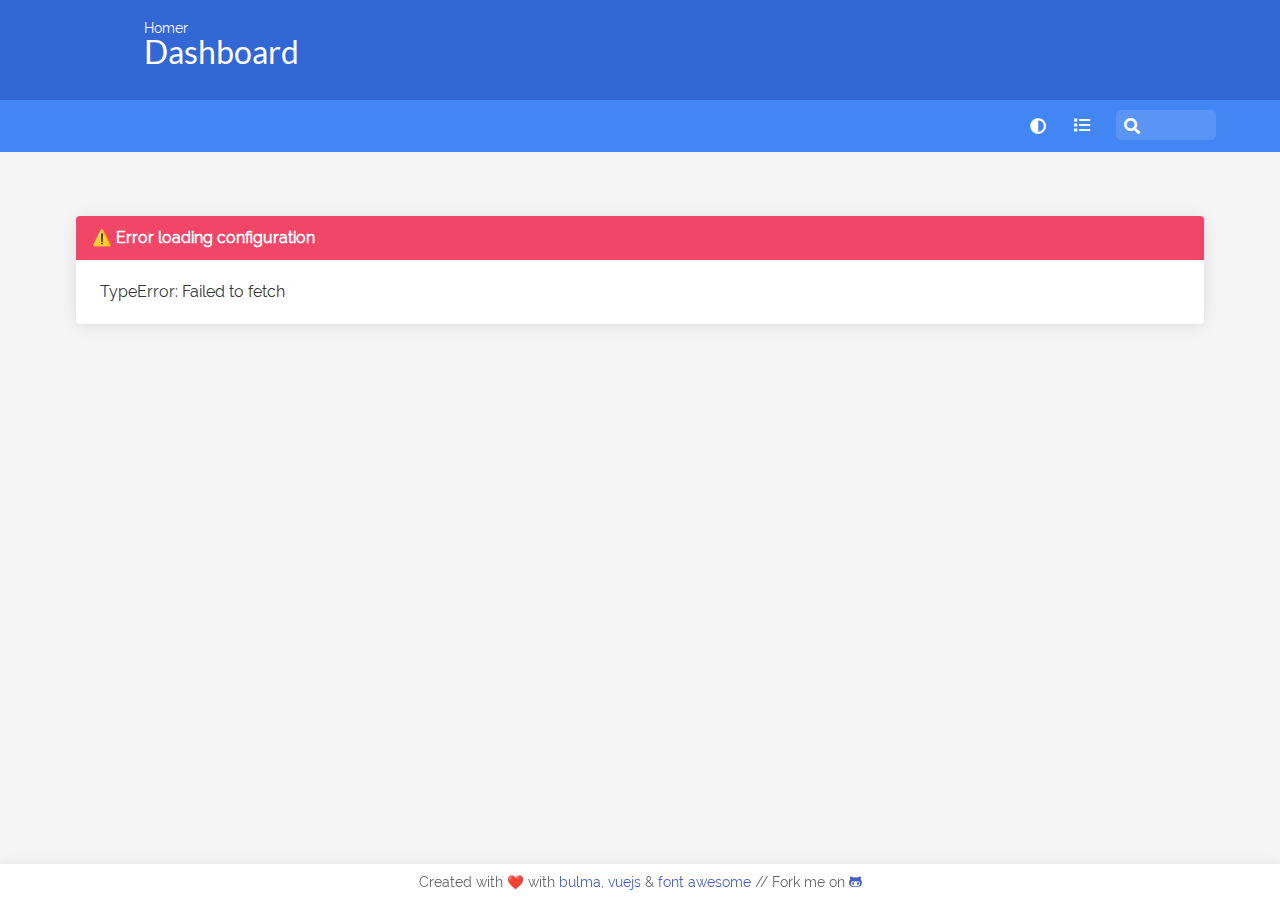
<file: .homer/index.html>
<!DOCTYPE html><html lang="en"><head><meta charset="utf-8"><meta http-equiv="X-UA-Compatible" content="IE=edge"><meta name="viewport" content="width=device-width,initial-scale=1,viewport-fit=cover"><meta name="robots" content="noindex"><!--[if IE]><link rel="icon" href="favicon.png"><![endif]--><title>homer</title><link href="css/chunk-02adfb16.78b7047e.css" rel="prefetch"><link href="css/chunk-221d9713.1ee8fa9d.css" rel="prefetch"><link href="css/chunk-23f48ab0.14f0950c.css" rel="prefetch"><link href="css/chunk-41d7ada6.61461f8f.css" rel="prefetch"><link href="css/chunk-5f3b4fde.168b43e0.css" rel="prefetch"><link href="css/chunk-72d288b0.575e7336.css" rel="prefetch"><link href="css/chunk-a62c5c08.b3b0313a.css" rel="prefetch"><link href="css/chunk-b7e25b5c.6a8369c7.css" rel="prefetch"><link href="css/chunk-f90a4afe.9dfba73e.css" rel="prefetch"><link href="js/chunk-02adfb16.65d3e494.js" rel="prefetch"><link href="js/chunk-221d9713.77b24586.js" rel="prefetch"><link href="js/chunk-23f48ab0.25234303.js" rel="prefetch"><link href="js/chunk-41d7ada6.fa3bb949.js" rel="prefetch"><link href="js/chunk-5f3b4fde.f25f6b60.js" rel="prefetch"><link href="js/chunk-72d288b0.6475dc41.js" rel="prefetch"><link href="js/chunk-a62c5c08.dac5c35a.js" rel="prefetch"><link href="js/chunk-b7e25b5c.66acb07b.js" rel="prefetch"><link href="js/chunk-f90a4afe.09513a5e.js" rel="prefetch"><link href="css/app.ae7794d6.css" rel="preload" as="style"><link href="css/chunk-vendors.2c82c67b.css" rel="preload" as="style"><link href="js/app.cf4bbdac.js" rel="preload" as="script"><link href="js/chunk-vendors.8dba7664.js" rel="preload" as="script"><link href="css/chunk-vendors.2c82c67b.css" rel="stylesheet"><link href="css/app.ae7794d6.css" rel="stylesheet"><link rel="icon" type="image/png" sizes="32x32" href="assets/icons/favicon-32x32.png"><link rel="icon" type="image/png" sizes="16x16" href="assets/icons/favicon-16x16.png"><link rel="manifest" href="assets/manifest.json" crossorigin="use-credentials"><meta name="theme-color" content="#3367D6"><meta name="apple-mobile-web-app-capable" content="yes"><meta name="apple-mobile-web-app-status-bar-style" content="black"><meta name="apple-mobile-web-app-title" content="Homer Dashboard"><link rel="apple-touch-icon" href="assets/icons/icon-maskable.png"><link rel="mask-icon" href="assets/icons/safari-pinned-tab.svg" color="#3367D6"><meta name="msapplication-TileImage" content="assets/icons/icon-any.png"><meta name="msapplication-TileColor" content="#000000"></head><body><noscript><strong>We're sorry but homer doesn't work properly without JavaScript enabled. Please enable it to continue.</strong></noscript><div id="app"></div><script src="js/chunk-vendors.8dba7664.js"></script><script src="js/app.cf4bbdac.js"></script></body></html>
</file>
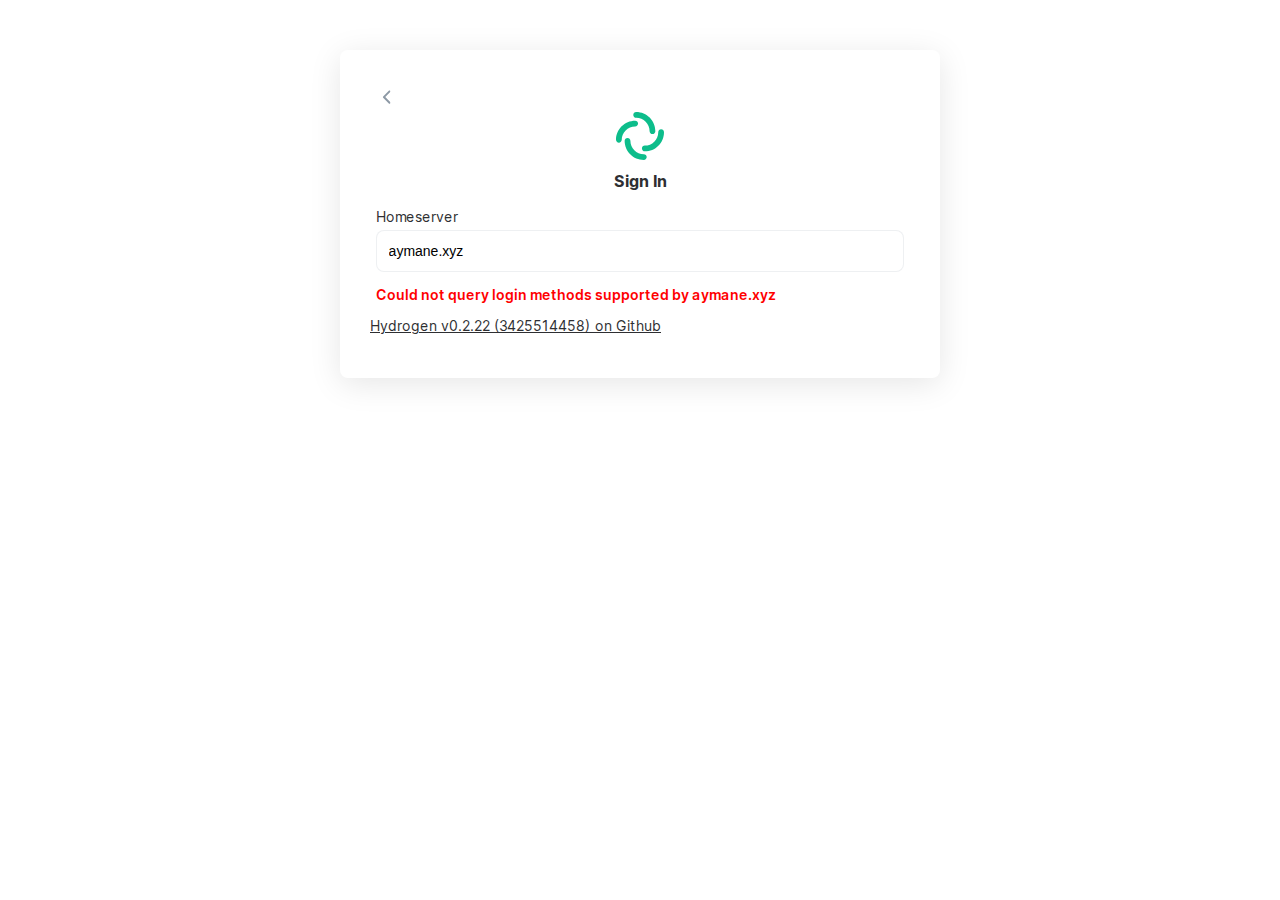
<file: client-lite/index.html>
<!DOCTYPE html><html><head>
        <meta charset="utf-8">
        <title>Hydrogen Chat</title>
        <meta name="viewport" content="width=device-width, user-scalable=no">
        <meta name="application-name" content="Hydrogen Chat">
        <meta name="apple-mobile-web-app-capable" content="yes">
        <meta name="apple-mobile-web-app-status-bar-style" content="black">
        <meta name="apple-mobile-web-app-title" content="Hydrogen Chat">
        <meta name="description" content="A matrix chat application">
        <link rel="apple-touch-icon" href="icon-maskable-317721575.png">
        <link rel="icon" type="image/png" href="assets/icon-maskable.png">
        <link rel="stylesheet" type="text/css" href="hydrogen-3972692986.css">
        <link rel="stylesheet" type="text/css" href="themes/element/bundle-1451707169.css" title="Element Theme">
        <link rel="alternate stylesheet" type="text/css" href="themes/bubbles/bundle-4020880164.css" title="Bubbles Theme">
    <link rel="manifest" href="manifest-1157650900.json"></head>
    <body class="hydrogen">
        <script id="version" type="text/javascript">
            // @license magnet:?xt=urn:btih:8e4f440f4c65981c5bf93c76d35135ba5064d8b7&dn=apache-2.0.txt Apache-2.0
            window.HYDROGEN_VERSION = "0.2.22";
            window.HYDROGEN_GLOBAL_HASH = "3425514458";
            // @license-end
        </script>
        <script type="module">
            // @license magnet:?xt=urn:btih:8e4f440f4c65981c5bf93c76d35135ba5064d8b7&dn=apache-2.0.txt Apache-2.0
            import {main, Platform} from "./hydrogen-2166602327.js";
            main(new Platform(document.body, {
                "push":{
                    "appId":"io.element.hydrogen.web",
                    "gatewayUrl":"https://matrix.org",
                    "applicationServerKey":"BC-gpSdVHEXhvHSHS0AzzWrQoukv2BE7KzpoPO_FfPacqOo3l1pdqz7rSgmB04pZCWaHPz7XRe6fjLaC-WPDopM"
                },
                "defaultHomeServer":"aymane.xyz",
                "worker":"worker-3674748790.js",
                "downloadSandbox":"download-sandbox-3001206039.html",
                "serviceWorker":"sw.js",
                "olm":{
                    "wasm":"olm-1607812736.wasm",
                    "legacyBundle":"olm_legacy-1478349050.js",
                    "wasmBundle":"olm-3872801947.js"
                }
            }));
            // @license-end
        </script>
        <script type="text/javascript" nomodule src="hydrogen-legacy-3039181243.js"></script>
        <script type="text/javascript" nomodule>
            // @license magnet:?xt=urn:btih:8e4f440f4c65981c5bf93c76d35135ba5064d8b7&dn=apache-2.0.txt Apache-2.0
            hydrogen.main(new hydrogen.Platform(document.body, {
                "push":{
                    "appId":"io.element.hydrogen.web",
                    "gatewayUrl":"https://aymane.xyz",
                    "applicationServerKey":"BC-gpSdVHEXhvHSHS0AzzWrQoukv2BE7KzpoPO_FfPacqOo3l1pdqz7rSgmB04pZCWaHPz7XRe6fjLaC-WPDopM"
                },
                "defaultHomeServer":"aymane.xyz",
                "worker":"worker-3674748790.js",
                "downloadSandbox":"download-sandbox-3001206039.html",
                "serviceWorker":"sw.js",
                "olm":{
                    "wasm":"olm-1607812736.wasm",
                    "legacyBundle":"olm_legacy-1478349050.js",
                    "wasmBundle":"olm-3872801947.js"
                }
            }));
            // @license-end
        </script>
    </body>
</html>
</file>
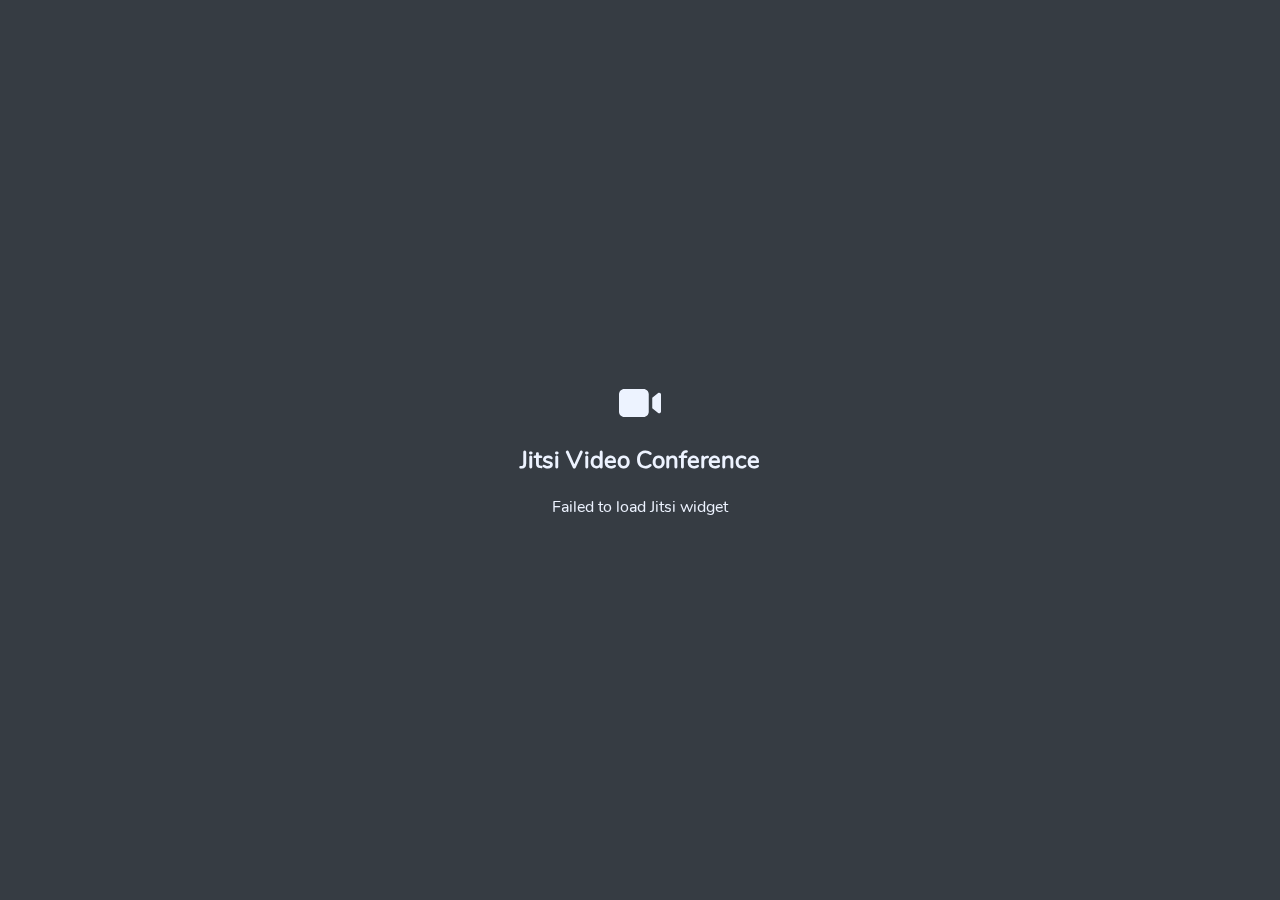
<file: client/jitsi.html>
<!DOCTYPE html>
<html lang="en">
<head>
    <meta charset="UTF-8">
    <title>Jitsi Widget</title>
<link rel="preload" href="/fonts/Inter/Inter-BoldItalic.2129bd0.woff2"><link rel="preload" href="/fonts/Inter/Inter-Bold.fc28dff.woff2"><link rel="preload" href="/fonts/Inter/Inter-SemiBoldItalic.10a60d8.woff2"><link rel="preload" href="/fonts/Inter/Inter-SemiBold.0802d48.woff2"><link rel="preload" href="/fonts/Inter/Inter-Regular.4232a67.woff2"><link rel="preload" href="/fonts/Inter/Inter-MediumItalic.8154ac2.woff2"><link rel="preload" href="/fonts/Inter/Inter-Italic.b791861.woff2"><link rel="preload" href="/fonts/Inter/Inter-Medium.027d14e.woff2"><link href="bundles/a34eec43b65847244a8c/jitsi.css" rel="stylesheet"></head>
<body>
<div id="jitsiContainer"><!-- the js will put the conference here --></div>
<div id="joinButtonContainer">
    <div class="joinConferenceFloating">
        <div class="joinConferencePrompt">
            <span class="icon"><!-- managed by CSS --></span>
            <!-- TODO: i18n -->
            <h2>Jitsi Video Conference</h2>
            <div id="widgetActionContainer">
                <button type="button" id="joinButton">Join Conference</button>
            </div>
        </div>
    </div>
</div>
<!-- This script is not webpacked, and the script is downloaded at build time -->
<script src="./jitsi_external_api.min.js"></script>
<script src="bundles/a34eec43b65847244a8c/jitsi.js"></script></body>
</html>
</file>
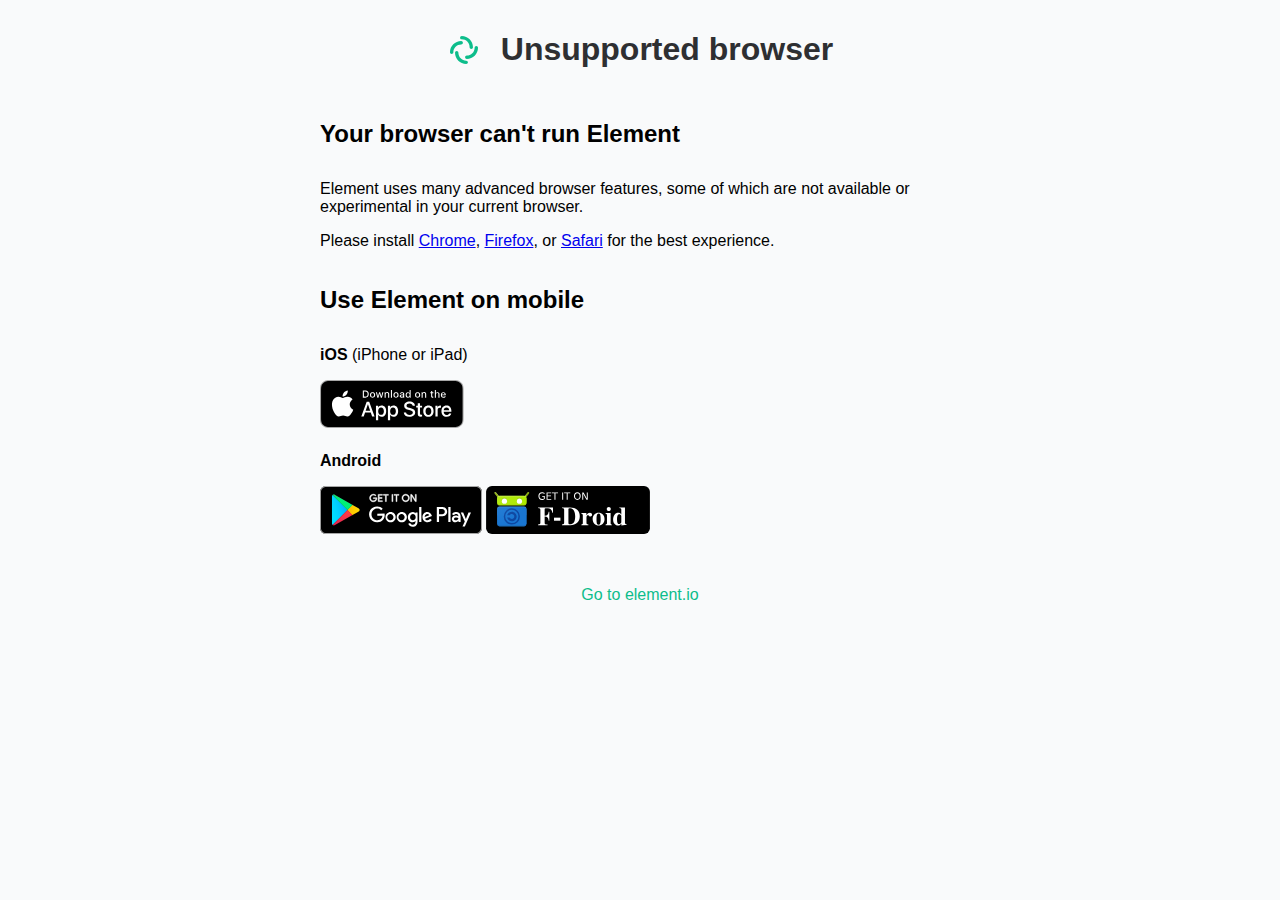
<file: client/static/incompatible-browser.html>
<meta name="viewport" content="width=device-width, initial-scale=1.0">

<head>
    <style type="text/css">

        /* By default, hide the custom IS stuff - enabled in JS */
        #custom_is, #is_url {
            display: none;
        }

        html {
            height: 100%;
        }

        body {
            background: #f9fafb;
            max-width: 680px;
            margin: auto;
            font-family: -apple-system, BlinkMacSystemFont, "Segoe UI", Roboto, Helvetica, Arial, sans-serif, "Apple Color Emoji", "Segoe UI Emoji", "Segoe UI Symbol";
        }

        .mx_Button {
            border: 0;
            border-radius: 4px;
            font-size: 18px;
            margin-left: 4px;
            margin-right: 4px;
            min-width: 80px;
            background-color: #03B381;
            color: #fff;
            cursor: pointer;
            padding: 12px 22px;
            word-break: break-word;
            text-decoration: none;
        }

        .mx_Center {
            justify-content: center;
        }

        .mx_ClearDecoration {
            text-decoration: none !important;
        }

        .mx_HomePage_header {
            color: #2E2F32;
            display: flex;
            align-items: center;
            justify-content: center;
        }

        .mx_HomePage h3 {
            margin-top: 30px;
        }

        .mx_HomePage_header {
            align-items: center;
        }

        .mx_HomePage_col {
            display: flex;
            flex-direction: row;
        }

        .mx_HomePage_row {
            flex: 1 1 0;
            display: flex;
            flex-direction: row;
            flex-wrap: wrap;
        }

        .mx_HomePage_logo {
            margin-right: 20px;
            margin-top: -10px;
        }

        .mx_HomePage_container {
            display: block ! important;
            margin: 10px 20px;
        }

        .mx_HomePage_container h1,
        .mx_HomePage_container h2 {
            font-weight: 600;
            margin-bottom: 32px;
        }

        .mx_Spacer {
            margin-top: 24px;
        }

        .mx_FooterLink {
            color: #0dbd8b;
            text-decoration: none;
        }

        .mx_Subtext {
            font-size: 14px;
        }

        .mx_SubtextTop {
            margin-top: 32px;
        }

        @media screen and (max-width: 1120px) {
            body {
                font-size: 20px;
            }

            h1 {
                font-size: 20px;
            }

            h4 {
                font-size: 16px;
            }

            .mx_Button {
                font-size: 18px;
                padding: 14px 28px;
            }

            .mx_HomePage_header {
                justify-content: left;
            }

            .mx_Spacer {
                margin-top: 24px;
            }
        }

    </style>

    <meta name="apple-itunes-app" content="app-id=id1083446067">
<link rel="preload" href="/fonts/Inter/Inter-BoldItalic.2129bd0.woff2"><link rel="preload" href="/fonts/Inter/Inter-Bold.fc28dff.woff2"><link rel="preload" href="/fonts/Inter/Inter-SemiBoldItalic.10a60d8.woff2"><link rel="preload" href="/fonts/Inter/Inter-SemiBold.0802d48.woff2"><link rel="preload" href="/fonts/Inter/Inter-Regular.4232a67.woff2"><link rel="preload" href="/fonts/Inter/Inter-MediumItalic.8154ac2.woff2"><link rel="preload" href="/fonts/Inter/Inter-Italic.b791861.woff2"><link rel="preload" href="/fonts/Inter/Inter-Medium.027d14e.woff2"></head>

<body>

<div class="mx_HomePage_container">
    <div class="mx_HomePage_header">
          <span class="mx_HomePage_logo">
            <svg width="34" height="42" viewBox="0 0 34 42" fill="none" xmlns="http://www.w3.org/2000/svg">
                <path fill-rule="evenodd" clip-rule="evenodd" d="M13.08 8.68C13.08 7.75216 13.8321 7 14.76 7C20.9456 7 25.96 12.0144 25.96 18.2C25.96 19.1278 25.2078 19.88 24.28 19.88C23.3521 19.88 22.6 19.1278 22.6 18.2C22.6 13.8701 19.0899 10.36 14.76 10.36C13.8321 10.36 13.08 9.60784 13.08 8.68Z" fill="#0DBD8B"/>
                <path fill-rule="evenodd" clip-rule="evenodd" d="M20.92 33.32C20.92 34.2478 20.1679 35 19.24 35C13.0544 35 8.04001 29.9856 8.04001 23.8C8.04001 22.8722 8.79217 22.12 9.72001 22.12C10.6478 22.12 11.4 22.8722 11.4 23.8C11.4 28.1299 14.9101 31.64 19.24 31.64C20.1679 31.64 20.92 32.3922 20.92 33.32Z" fill="#0DBD8B"/>
                <path fill-rule="evenodd" clip-rule="evenodd" d="M4.68 24.9199C3.75216 24.9199 3 24.1678 3 23.2399C3 17.0543 8.01441 12.0399 14.2 12.0399C15.1278 12.0399 15.88 12.7921 15.88 13.7199C15.88 14.6478 15.1278 15.3999 14.2 15.3999C9.87009 15.3999 6.36 18.91 6.36 23.2399C6.36 24.1678 5.60784 24.9199 4.68 24.9199Z" fill="#0DBD8B"/>
                <path fill-rule="evenodd" clip-rule="evenodd" d="M29.32 17.0801C30.2478 17.0801 31 17.8322 31 18.7601C31 24.9457 25.9856 29.9601 19.8 29.9601C18.8722 29.9601 18.12 29.2079 18.12 28.2801C18.12 27.3522 18.8722 26.6001 19.8 26.6001C24.1299 26.6001 27.64 23.09 27.64 18.7601C27.64 17.8322 28.3922 17.0801 29.32 17.0801Z" fill="#0DBD8B"/>
            </svg>   
          </span>
        <h1>Unsupported browser</h1>
    </div>
    <div class="mx_HomePage_col">
        <div class="mx_HomePage_row">
            <div>
                <h2 id="step1_heading">Your browser can't run Element</h2>
                <p>Element uses many advanced browser features, some of which are not available or experimental in your current browser.</p>
                <p>Please install <a href="https://www.google.com/chrome">Chrome</a>, <a href="https://firefox.com">Firefox</a>,
                    or <a href="https://apple.com/safari">Safari</a> for the best experience.</p>
            </div>
        </div>
    </div>
    <div class="mx_HomePage_col">
        <div class="mx_HomePage_row">
            <div>
                <h2 id="step2_heading">Use Element on mobile</h2>
                <p><strong>iOS</strong> (iPhone or iPad)</p>
                <a href="https://apps.apple.com/app/vector/id1083446067" target="_blank"
                   class="mx_ClearDecoration">
                    <svg width="144px" height="48px" viewBox="0 0 120 40" version="1.1"
                         xmlns="http://www.w3.org/2000/svg" xmlns:xlink="http://www.w3.org/1999/xlink">
                        <desc>Download on the App Store.</desc>
                        <defs></defs>
                        <g id="Page-1" stroke="none" stroke-width="1" fill="none" fill-rule="evenodd">
                            <g id="App-Store-badge" fill-rule="nonzero">
                                <g id="Group">
                                    <g id="Shape">
                                        <path
                                            d="M110.13477,0 L9.53468,0 C9.16798,0 8.80568,0 8.43995,0.002 C8.1338,0.004 7.83009,0.00981 7.521,0.0147 C6.84951368,0.0226018036 6.17960647,0.0816762599 5.5171,0.19141 C4.85552408,0.303532628 4.21467252,0.51491574 3.61622,0.81841 C3.01849941,1.12447171 2.47234502,1.52216753 1.99757,1.99707 C1.5203025,2.47063699 1.12246318,3.01801638 0.81935,3.61816 C0.515400242,4.21710912 0.304640498,4.8589383 0.19435,5.52148 C0.0830109412,6.18318491 0.0230983806,6.85252054 0.01515,7.52348 C0.00587,7.83008 0.00489,8.1377 0,8.44434 L0,31.5586 C0.00489,31.8691 0.00587,32.1699 0.01515,32.4805 C0.023100818,33.1514262 0.0830133796,33.8207284 0.19435,34.4824 C0.304335953,35.145329 0.515108158,35.7875266 0.81935,36.3867 C1.12232555,36.9849029 1.52022081,37.5300662 1.99757,38.001 C2.47054482,38.478014 3.01705224,38.8759804 3.61622,39.1797 C4.21466797,39.4840065 4.85545044,39.6966478 5.5171,39.8105 C6.1797191,39.9193547 6.84955741,39.9784532 7.521,39.9873 C7.83009,39.9941 8.1338,39.998 8.43995,39.998 C8.80567,40 9.168,40 9.53468,40 L110.13477,40 C110.49417,40 110.85937,40 111.21877,39.998 C111.52347,39.998 111.83597,39.9941 112.14067,39.9873 C112.810843,39.9789237 113.47942,39.9198215 114.14067,39.8105 C114.804454,39.6958464 115.447534,39.4832614 116.04887,39.1797 C116.647497,38.8758046 117.1935,38.4778491 117.66607,38.001 C118.142188,37.5282218 118.540932,36.9834573 118.84767,36.3867 C119.149629,35.7870908 119.358395,35.1449445 119.46677,34.4824 C119.578285,33.8206376 119.640323,33.1514843 119.65237,32.4805 C119.65627,32.1699 119.65627,31.8691 119.65627,31.5586 C119.66407,31.1953 119.66407,30.834 119.66407,30.4648 L119.66407,9.53613 C119.66407,9.16992 119.66407,8.80664 119.65627,8.44434 C119.65627,8.1377 119.65627,7.83008 119.65237,7.52344 C119.640326,6.85242244 119.578287,6.18323567 119.46677,5.52144 C119.358093,4.8592816 119.149339,4.21750328 118.84767,3.61812 C118.230394,2.41519608 117.251573,1.4360254 116.04887,0.81832 C115.447532,0.51556738 114.804383,0.30424041 114.14067,0.19132 C113.479535,0.0811027831 112.810888,0.0220077649 112.14067,0.01456 C111.83597,0.00968 111.52347,0.00382 111.21877,0.00187 C110.85937,-0.00013 110.49417,-0.00013 110.13477,-0.00013 L110.13477,0 Z"
                                            fill="#A6A6A6"></path>
                                        <path
                                            d="M8.44483,39.125 C8.14015,39.125 7.84283,39.1211 7.54054,39.1143 C6.91432177,39.1061407 6.28956717,39.051625 5.6714,38.9512 C5.0949903,38.8519282 4.53660424,38.6672645 4.01466,38.4033 C3.4975017,38.1415227 3.02581177,37.7982729 2.61766,37.3867 C2.20360033,36.9799753 1.85887673,36.508244 1.59715,35.9902 C1.33253926,35.4687891 1.14941288,34.9098996 1.05415,34.333 C0.951274358,33.7131149 0.895614374,33.0863132 0.88765,32.458 C0.88131,32.2471 0.87301,31.5449 0.87301,31.5449 L0.87301,8.44434 C0.87301,8.44434 0.88185,7.75293 0.8877,7.5498 C0.895325827,6.92248205 0.950662148,6.2966531 1.05323,5.67773 C1.14866872,5.09925008 1.33193687,4.53874887 1.59669,4.01563 C1.85745482,3.49794385 2.20026458,3.02586029 2.61183,2.61768 C3.02293283,2.20562142 3.49613161,1.86060412 4.01417,1.59521 C4.53491467,1.3320936 5.09224545,1.14873255 5.66749,1.05127 C6.28768733,0.949836139 6.91461084,0.894996084 7.543,0.88721 L8.44532,0.875 L111.21387,0.875 L112.12697,0.8877 C112.749643,0.895099198 113.370872,0.949450006 113.98537,1.05029 C114.566438,1.14897507 115.129577,1.33361553 115.65627,1.59814 C116.694088,2.13298605 117.538542,2.97916295 118.07127,4.01807 C118.331797,4.53757756 118.512239,5.09350676 118.60647,5.66699 C118.710259,6.29099138 118.768347,6.92173834 118.78027,7.5542 C118.78317,7.8374 118.78317,8.1416 118.78317,8.44434 C118.79107,8.81934 118.79107,9.17627 118.79107,9.53613 L118.79107,30.4648 C118.79107,30.8281 118.79107,31.1826 118.78317,31.54 C118.78317,31.8652 118.78317,32.1631 118.77927,32.4697 C118.767605,33.0908757 118.710486,33.7103642 118.60837,34.3232 C118.51506,34.9042612 118.33293,35.4675131 118.06837,35.9932 C117.804793,36.5056211 117.462049,36.9732662 117.05277,37.3789 C116.644251,37.7926846 116.171729,38.1379427 115.65337,38.4014 C115.128136,38.6673937 114.565826,38.8527403 113.98537,38.9512 C113.36725,39.052161 112.742435,39.1066802 112.11617,39.1143 C111.82327,39.1211 111.51657,39.125 111.21877,39.125 L110.13477,39.127 L8.44483,39.125 Z"
                                            fill="#000000"></path>
                                    </g>
                                    <g id="_Group_" transform="translate(9.000000, 8.000000)" fill="#FFFFFF">
                                        <g id="_Group_2">
                                            <g id="_Group_3">
                                                <path
                                                    d="M15.76888,12.30068 C15.790737,10.6042091 16.6801229,9.03718611 18.12544,8.14862 C17.2095126,6.84051277 15.730392,6.04087835 14.13428,5.99094 C12.45504,5.81468 10.82709,6.99577 9.97138,6.99577 C9.09911,6.99577 7.78161,6.00844 6.36288,6.03763 C4.49620126,6.09793842 2.79813717,7.13352548 1.88996,8.7655 C-0.04404,12.11392 1.39855,17.03497 3.25116,19.74158 C4.17806,21.06693 5.26134,22.54738 6.67879,22.49488 C8.06585,22.43735 8.58389,21.6104 10.25819,21.6104 C11.91695,21.6104 12.40298,22.49488 13.84919,22.4615 C15.33757,22.43734 16.27532,21.13026 17.1697,19.79236 C17.8356761,18.8479997 18.3481437,17.8042759 18.68812,16.69985 C16.9203766,15.9521813 15.7709432,14.2200343 15.76888,12.30068 Z"
                                                    id="_Path_"></path>
                                                <path
                                                    d="M13.03725,4.21089 C13.8487766,3.23668191 14.248585,1.98450245 14.15177,0.72027 C12.9119378,0.850490487 11.7666802,1.44304968 10.94419,2.37988 C10.1320187,3.30418903 9.72057463,4.51343268 9.80048,5.74127 C11.0569368,5.75420677 12.2499161,5.19015322 13.03725,4.21089 Z"
                                                    id="_Path_2"></path>
                                            </g>
                                        </g>
                                        <g id="Group" transform="translate(25.000000, 9.000000)">
                                            <path
                                                d="M8.30227,10.13965 L3.56887,10.13965 L2.43215,13.4961 L0.42727,13.4961 L4.91067,1.0781 L6.99367,1.0781 L11.47707,13.4961 L9.438,13.4961 L8.30227,10.13965 Z M4.0591,8.59082 L7.8111,8.59082 L5.96149,3.14355 L5.90973,3.14355 L4.0591,8.59082 Z"
                                                id="Shape"></path>
                                            <path
                                                d="M21.15969,8.96973 C21.15969,11.78321 19.65383,13.59082 17.38137,13.59082 C16.2067553,13.6522646 15.1003324,13.0370307 14.53274,12.00682 L14.48974,12.00682 L14.48974,16.4912 L12.63134,16.4912 L12.63134,4.44238 L14.4302,4.44238 L14.4302,5.94824 L14.46438,5.94824 C15.0571883,4.92448792 16.1648043,4.30951884 17.34719,4.34765 C19.645,4.34766 21.15969,6.16406 21.15969,8.96973 Z M19.24953,8.96973 C19.24953,7.13673 18.30226,5.93164 16.85695,5.93164 C15.43703,5.93164 14.48195,7.16211 14.48195,8.96973 C14.48195,10.79395 15.43703,12.01563 16.85695,12.01563 C18.30227,12.01563 19.24953,10.81934 19.24953,8.96973 Z"
                                                id="Shape"></path>
                                            <path
                                                d="M31.12453,8.96973 C31.12453,11.78321 29.61867,13.59082 27.34621,13.59082 C26.1715953,13.6522646 25.0651724,13.0370307 24.49758,12.00682 L24.45458,12.00682 L24.45458,16.4912 L22.59618,16.4912 L22.59618,4.44238 L24.395,4.44238 L24.395,5.94824 L24.42918,5.94824 C25.0219926,4.92448854 26.1296128,4.30952307 27.312,4.34766 C29.60988,4.34766 31.12453,6.16406 31.12453,8.96973 Z M29.21437,8.96973 C29.21437,7.13673 28.2671,5.93164 26.82179,5.93164 C25.40187,5.93164 24.44679,7.16211 24.44679,8.96973 C24.44679,10.79395 25.40187,12.01563 26.82179,12.01563 C28.26711,12.01563 29.21438,10.81934 29.21438,8.96973 L29.21437,8.96973 Z"
                                                id="Shape"></path>
                                            <path
                                                d="M37.71047,10.03613 C37.84817,11.26758 39.04447,12.07613 40.67922,12.07613 C42.24563,12.07613 43.37258,11.26754 43.37258,10.15718 C43.37258,9.19331 42.69289,8.61618 41.08352,8.22066 L39.47415,7.83296 C37.19388,7.28218 36.13528,6.21577 36.13528,4.4853 C36.13528,2.34272 38.00247,0.87104 40.65383,0.87104 C43.27783,0.87104 45.07668,2.34272 45.13723,4.4853 L43.26123,4.4853 C43.14893,3.24604 42.12451,2.498 40.62744,2.498 C39.13037,2.498 38.10596,3.25484 38.10596,4.3564 C38.10596,5.23433 38.76026,5.75093 40.36084,6.1464 L41.729,6.48234 C44.27685,7.08488 45.33545,8.10834 45.33545,9.92472 C45.33545,12.24796 43.48486,13.70304 40.5415,13.70304 C37.78759,13.70304 35.92822,12.28214 35.8081,10.03604 L37.71047,10.03613 Z"
                                                id="Shape"></path>
                                            <path
                                                d="M49.34621,2.2998 L49.34621,4.44238 L51.06789,4.44238 L51.06789,5.91406 L49.34621,5.91406 L49.34621,10.90527 C49.34621,11.68066 49.69094,12.04199 50.44777,12.04199 C50.6521614,12.0384259 50.8562221,12.0240726 51.0591,11.99899 L51.0591,13.46188 C50.7188283,13.5254596 50.3729708,13.5542545 50.02687,13.54782 C48.19387,13.54782 47.47902,12.85934 47.47902,11.10348 L47.47902,5.91406 L46.16262,5.91406 L46.16262,4.44238 L47.479,4.44238 L47.479,2.2998 L49.34621,2.2998 Z"
                                                id="Shape"></path>
                                            <path
                                                d="M52.065,8.96973 C52.065,6.1211 53.74273,4.33106 56.35895,4.33106 C58.98395,4.33106 60.65387,6.12106 60.65387,8.96973 C60.65387,11.82618 58.99274,13.6084 56.35895,13.6084 C53.72609,13.6084 52.065,11.82617 52.065,8.96973 Z M58.76031,8.96973 C58.76031,7.01563 57.8648,5.86231 56.35894,5.86231 C54.85308,5.86231 53.95855,7.02442 53.95855,8.96973 C53.95855,10.93164 54.85308,12.07618 56.35894,12.07618 C57.8648,12.07618 58.76027,10.93164 58.76027,8.96973 L58.76031,8.96973 Z"
                                                id="Shape"></path>
                                            <path
                                                d="M62.18606,4.44238 L63.95852,4.44238 L63.95852,5.98338 L64.00152,5.98338 C64.248696,4.99136841 65.1576526,4.30863156 66.17925,4.34764 C66.393414,4.34689223 66.6069872,4.37015075 66.81597,4.41698 L66.81597,6.15526 C66.545601,6.07264332 66.2635596,6.03471129 65.98097,6.04296 C65.4346182,6.02079544 64.9058709,6.23853473 64.5335615,6.63900597 C64.161252,7.03947722 63.9825766,7.58267074 64.04445,8.12596 L64.04445,13.49608 L62.18605,13.49608 L62.18606,4.44238 Z"
                                                id="Shape"></path>
                                            <path
                                                d="M75.3843,10.83691 C75.1343,12.48046 73.53371,13.60839 71.48586,13.60839 C68.85207,13.60839 67.21731,11.84374 67.21731,9.01269 C67.21731,6.17285 68.86086,4.33105 71.40774,4.33105 C73.91262,4.33105 75.48782,6.05175 75.48782,8.79687 L75.48782,9.43359 L69.09329,9.43359 L69.09329,9.54589 C69.0335874,10.2199216 69.2663316,10.8871194 69.7323199,11.3777699 C70.1983083,11.8684204 70.8526275,12.1352333 71.52884,12.11034 C72.4306823,12.1948396 73.2809431,11.6769777 73.61966,10.8369 L75.3843,10.83691 Z M69.1020624,8.13477 L73.62844,8.13476 C73.6621655,7.52909749 73.4416965,6.93682308 73.0201501,6.50063155 C72.5986036,6.06444001 72.0142008,5.82388041 71.40774,5.83691 C70.7964818,5.83326223 70.2090907,6.07393463 69.7761255,6.50543324 C69.3431603,6.93693186 69.1004963,7.52350292 69.1020624,8.13477 Z"
                                                id="Shape"></path>
                                        </g>
                                    </g>
                                </g>
                                <g id="_Group_4" transform="translate(35.000000, 8.000000)" fill="#FFFFFF">
                                    <g id="Group">
                                        <path
                                            d="M2.82619,0.731 C3.61513656,0.674384181 4.38789226,0.974547428 4.93176129,1.54887182 C5.47563032,2.12319621 5.73328587,2.91114479 5.63381,3.69584 C5.63381,5.60209 4.60354,6.69784 2.82619,6.69784 L0.67092,6.69784 L0.67092,0.731 L2.82619,0.731 Z M1.59767,5.854 L2.72267,5.854 C3.28649194,5.88770201 3.83548652,5.66555901 4.21721851,5.24925179 C4.5989505,4.83294457 4.77277961,4.26679442 4.69044,3.708 C4.76678901,3.15152453 4.59045658,2.59004622 4.20967108,2.17713398 C3.82888557,1.76422175 3.28349567,1.5430863 2.72267,1.57421 L1.59767,1.57421 L1.59767,5.854 Z"
                                            id="Shape"></path>
                                        <path
                                            d="M6.68068,4.44434 C6.60346713,3.63722505 6.99048366,2.85611193 7.67941593,2.42859737 C8.36834819,2.0010828 9.24008181,2.0010828 9.92901407,2.42859737 C10.6179463,2.85611193 11.0049629,3.63722505 10.92775,4.44434 C11.0064319,5.25232226 10.6197687,6.03495038 9.93022554,6.4633853 C9.24068243,6.89182022 8.36774757,6.89182022 7.67820446,6.4633853 C6.98866134,6.03495038 6.60199806,5.25232226 6.68068,4.44434 Z M10.01368,4.44434 C10.01368,3.46827 9.5752,2.89747 8.80568,2.89747 C8.03322,2.89747 7.59868,3.46827 7.59868,4.44435 C7.59868,5.42824 8.03325,5.99464 8.80568,5.99464 C9.57522,5.99463 10.01369,5.42432 10.01369,4.44434 L10.01368,4.44434 Z"
                                            id="Shape"></path>
                                        <polygon id="Shape"
                                                 points="16.57326 6.69775 15.65139 6.69775 14.72073 3.38134 14.65042 3.38134 13.72366 6.69775 12.81057 6.69775 11.56936 2.19482 12.47073 2.19482 13.27737 5.63082 13.34378 5.63082 14.26956 2.19482 15.1221 2.19482 16.04788 5.63082 16.11819 5.63082 16.92092 2.19482 17.80959 2.19482"></polygon>
                                        <path
                                            d="M18.85354,2.19482 L19.709,2.19482 L19.709,2.91015 L19.77541,2.91015 C20.0063449,2.38347794 20.5459729,2.06130747 21.11916,2.1079 C21.5629768,2.07453177 21.9978859,2.2447899 22.3010908,2.57060207 C22.6042957,2.89641424 22.7428931,3.34242376 22.67775,3.7827 L22.67775,6.6977 L21.78908,6.6977 L21.78908,4.00586 C21.78908,3.28223 21.47463,2.92236 20.8174,2.92236 C20.5163658,2.90833912 20.2242202,3.02648257 20.0175546,3.24581678 C19.810889,3.465151 19.710315,3.76380101 19.7422,4.06347 L19.7422,6.69775 L18.85353,6.69775 L18.85354,2.19482 Z"
                                            id="Shape"></path>
                                        <polygon id="Shape"
                                                 points="24.09377 0.437 24.98244 0.437 24.98244 6.69774 24.09377 6.69774"></polygon>
                                        <path
                                            d="M26.21779,4.44434 C26.1406364,3.63717225 26.527714,2.85603936 27.2166974,2.4285182 C27.9056808,2.00099704 28.7774592,2.00099704 29.4664426,2.4285182 C30.155426,2.85603936 30.5425036,3.63717225 30.46535,4.44434 C30.543932,5.25235119 30.1571979,6.03495719 29.4676205,6.46337324 C28.7780432,6.89178929 27.9050968,6.89178929 27.2155195,6.46337324 C26.5259421,6.03495719 26.139208,5.25235119 26.21779,4.44434 Z M29.55079,4.44434 C29.55079,3.46827 29.11231,2.89747 28.34279,2.89747 C27.57033,2.89747 27.13579,3.46827 27.13579,4.44435 C27.13579,5.42824 27.57036,5.99464 28.34279,5.99464 C29.11232,5.99463 29.5508,5.42432 29.5508,4.44434 L29.55079,4.44434 Z"
                                            id="Shape"></path>
                                        <path
                                            d="M31.4009,5.42432 C31.4009,4.61377 32.00442,4.14649 33.0757,4.08008 L34.29543,4.00977 L34.29543,3.6211 C34.29543,3.14551 33.98098,2.87696 33.37356,2.87696 C32.87747,2.87696 32.53372,3.05909 32.43508,3.37745 L31.57473,3.37745 C31.66555,2.60401 32.39309,2.10792 33.41457,2.10792 C34.54348,2.10792 35.1802,2.66992 35.1802,3.6211 L35.1802,6.69776 L34.32473,6.69776 L34.32473,6.06495 L34.25442,6.06495 C33.9638686,6.52707633 33.4471736,6.79716323 32.90188,6.77195 C32.5196161,6.81171181 32.1383711,6.68791066 31.8523958,6.43115244 C31.5664205,6.17439423 31.4024061,5.80864331 31.4009,5.42432 Z M34.29543,5.03955 L34.29543,4.66309 L33.19582,4.7334 C32.5757,4.7749 32.29445,4.98584 32.29445,5.38281 C32.29445,5.78808 32.64601,6.02392 33.12945,6.02392 C33.4156361,6.05288986 33.7013264,5.96447505 33.9211204,5.77891559 C34.1409144,5.59335613 34.2759916,5.32654106 34.29543,5.03955 Z"
                                            id="Shape"></path>
                                        <path
                                            d="M36.34816,4.44434 C36.34816,3.02149 37.07961,2.12012 38.2173,2.12012 C38.7917768,2.09365013 39.3298275,2.40147287 39.59816,2.91012 L39.66457,2.91012 L39.66457,0.437 L40.55324,0.437 L40.55324,6.69774 L39.70168,6.69774 L39.70168,5.98631 L39.63137,5.98631 C39.3427542,6.49073698 38.7980745,6.79335648 38.21731,6.77195 C37.0718,6.772 36.34816,5.87061 36.34816,4.44434 Z M37.26616,4.44434 C37.26616,5.39942 37.71636,5.97413 38.46929,5.97413 C39.21829,5.97413 39.6812,5.39113 39.6812,4.44825 C39.6812,3.50977 39.21343,2.91846 38.46929,2.91846 C37.72121,2.91846 37.26613,3.49707 37.26613,4.44434 L37.26616,4.44434 Z"
                                            id="Shape"></path>
                                        <path
                                            d="M44.23,4.44434 C44.1527871,3.63722505 44.5398037,2.85611193 45.2287359,2.42859737 C45.9176682,2.0010828 46.7894018,2.0010828 47.4783341,2.42859737 C48.1672663,2.85611193 48.5542829,3.63722505 48.47707,4.44434 C48.5557519,5.25232226 48.1690887,6.03495038 47.4795455,6.4633853 C46.7900024,6.89182022 45.9170676,6.89182022 45.2275245,6.4633853 C44.5379813,6.03495038 44.1513181,5.25232226 44.23,4.44434 Z M47.563,4.44434 C47.563,3.46827 47.12452,2.89747 46.355,2.89747 C45.58254,2.89747 45.148,3.46827 45.148,4.44435 C45.148,5.42824 45.58257,5.99464 46.355,5.99464 C47.12453,5.99463 47.563,5.42432 47.563,4.44434 Z"
                                            id="Shape"></path>
                                        <path
                                            d="M49.66945,2.19482 L50.52492,2.19482 L50.52492,2.91015 L50.59133,2.91015 C50.8222649,2.38347794 51.3618929,2.06130747 51.93508,2.1079 C52.3788968,2.07453177 52.8138059,2.2447899 53.1170108,2.57060207 C53.4202157,2.89641424 53.5588131,3.34242376 53.49367,3.7827 L53.49367,6.6977 L52.605,6.6977 L52.605,4.00586 C52.605,3.28223 52.29055,2.92236 51.63332,2.92236 C51.3322858,2.90833912 51.0401402,3.02648257 50.8334746,3.24581678 C50.626809,3.465151 50.526235,3.76380101 50.55812,4.06347 L50.55812,6.69775 L49.66945,6.69775 L49.66945,2.19482 Z"
                                            id="Shape"></path>
                                        <path
                                            d="M58.51516,1.07373 L58.51516,2.21533 L59.49075,2.21533 L59.49075,2.96387 L58.51516,2.96387 L58.51516,5.2793 C58.51516,5.75098 58.7095,5.95752 59.15188,5.95752 C59.2651356,5.95715754 59.3782775,5.95030966 59.49075,5.93701 L59.49075,6.67724 C59.3311595,6.70579072 59.1694656,6.72098004 59.00735,6.72265 C58.01907,6.72265 57.62551,6.37499 57.62551,5.50683 L57.62551,2.96383 L56.91067,2.96383 L56.91067,2.21529 L57.62551,2.21529 L57.62551,1.07373 L58.51516,1.07373 Z"
                                            id="Shape"></path>
                                        <path
                                            d="M60.70461,0.437 L61.58547,0.437 L61.58547,2.91845 L61.65578,2.91845 C61.8978078,2.38716856 62.4468801,2.06458754 63.02878,2.11181 C63.4700766,2.08779728 63.8990983,2.26180371 64.1989893,2.58643385 C64.4988802,2.91106399 64.6384049,3.35250564 64.57956,3.79052 L64.57956,6.69775 L63.69,6.69775 L63.69,4.00975 C63.69,3.29051 63.355,2.92625 62.72711,2.92625 C62.417939,2.90089367 62.1133391,3.01329096 61.8947423,3.2333935 C61.6761456,3.45349605 61.5658419,3.75886031 61.59332,4.06785 L61.59332,6.69773 L60.70465,6.69773 L60.70461,0.437 Z"
                                            id="Shape"></path>
                                        <path
                                            d="M69.76125,5.48193 C69.512057,6.33130948 68.6900989,6.88010304 67.81008,6.78466 C67.2096439,6.8005102 66.6325914,6.5516307 66.2320282,6.10405516 C65.8314651,5.65647963 65.6478864,5.05545594 65.73,4.46045 C65.6500674,3.86379048 65.8329582,3.26180373 66.2312908,2.81044696 C66.6296234,2.35909018 67.204202,2.10277675 67.80617,2.10791 C69.0591,2.10791 69.81496,2.96391 69.81496,4.37791 L69.81496,4.688 L66.63527,4.688 L66.63527,4.7378 C66.607132,5.07194014 66.7212507,5.40244775 66.9495608,5.6480407 C67.1778709,5.89363365 67.4991879,6.03152392 67.83449,6.0278 C68.2692619,6.07999468 68.6924825,5.86433304 68.90578,5.4819 L69.76125,5.48193 Z M66.63525,4.03076 L68.90966,4.03076 C68.9323129,3.72516044 68.8248585,3.42420507 68.6137769,3.20205909 C68.4026954,2.97991311 68.1076175,2.85723623 67.80126,2.86426 C67.490752,2.86035891 67.191828,2.98202124 66.9722963,3.20164888 C66.7527647,3.42127653 66.6312331,3.72025374 66.63527,4.03076 L66.63525,4.03076 Z"
                                            id="Shape"></path>
                                    </g>
                                </g>
                            </g>
                        </g>
                    </svg>
                </a>
                <p class="mx_Spacer"><strong>Android</strong></p>
                <a href="https://play.google.com/store/apps/details?id=im.vector.app" target="_blank"
                   class="mx_ClearDecoration">
                    <svg width="162px" height="48px" viewBox="0 0 162 48" version="1.1"
                         xmlns="http://www.w3.org/2000/svg" xmlns:xlink="http://www.w3.org/1999/xlink">
                        <!-- Generator: Sketch 51.2 (57519) - http://www.bohemiancoding.com/sketch -->
                        <desc>Created with Sketch.</desc>
                        <defs>
                            <linearGradient x1="91.488428%" y1="4.9481245%" x2="-38.3517333%" y2="71.9074222%"
                                            id="linearGradient-1">
                                <stop stop-color="#00A0FF" offset="0%"></stop>
                                <stop stop-color="#00A1FF" offset="1%"></stop>
                                <stop stop-color="#00BEFF" offset="26%"></stop>
                                <stop stop-color="#00D2FF" offset="51%"></stop>
                                <stop stop-color="#00DFFF" offset="76%"></stop>
                                <stop stop-color="#00E3FF" offset="100%"></stop>
                            </linearGradient>
                            <linearGradient x1="107.684729%" y1="50%" x2="-130.640394%" y2="50%" id="linearGradient-2">
                                <stop stop-color="#FFE000" offset="0%"></stop>
                                <stop stop-color="#FFBD00" offset="41%"></stop>
                                <stop stop-color="#FFA500" offset="78%"></stop>
                                <stop stop-color="#FF9C00" offset="100%"></stop>
                            </linearGradient>
                            <linearGradient x1="86.219293%" y1="17.8768889%" x2="-50.1497903%" y2="194.702638%"
                                            id="linearGradient-3">
                                <stop stop-color="#FF3A44" offset="0%"></stop>
                                <stop stop-color="#C31162" offset="100%"></stop>
                            </linearGradient>
                            <linearGradient x1="-18.7537448%" y1="-54.0521474%" x2="42.1210306%" y2="24.9170664%"
                                            id="linearGradient-4">
                                <stop stop-color="#32A071" offset="0%"></stop>
                                <stop stop-color="#2DA771" offset="7%"></stop>
                                <stop stop-color="#15CF74" offset="48%"></stop>
                                <stop stop-color="#06E775" offset="80%"></stop>
                                <stop stop-color="#00F076" offset="100%"></stop>
                            </linearGradient>
                        </defs>
                        <g id="Page-1" stroke="none" stroke-width="1" fill="none" fill-rule="evenodd">
                            <g id="Google-Play-badge" fill-rule="nonzero">
                                <rect id="Rectangle-path" fill="#000000" x="0" y="0" width="162" height="48"
                                      rx="6"></rect>
                                <path
                                    d="M156,0.96 C158.783515,0.96 161.04,3.21648486 161.04,6 L161.04,42 C161.04,44.7835151 158.783515,47.04 156,47.04 L6,47.04 C3.21648486,47.04 0.96,44.7835151 0.96,42 L0.96,6 C0.96,3.21648486 3.21648486,0.96 6,0.96 L156,0.96 Z M156,0 L6,0 C2.6862915,2.13162821e-15 0,2.6862915 0,6 L0,42 C0,45.3137085 2.6862915,48 6,48 L156,48 C159.313708,48 162,45.3137085 162,42 L162,6 C162,2.6862915 159.313708,2.13162821e-15 156,0 Z"
                                    id="Shape" fill="#A6A6A6"></path>
                                <path
                                    d="M56.904,12.288 C56.9452243,13.1774773 56.6199211,14.0449523 56.004,14.688 C55.3157397,15.4029639 54.3557806,15.791311 53.364,15.756 C51.8428083,15.7440945 50.4769778,14.8214594 49.8980302,13.4146952 C49.3190825,12.007931 49.6398426,10.3911869 50.712,9.312 C51.4086396,8.60079116 52.3686947,8.20981851 53.364,8.232 C53.8713092,8.23030972 54.3736031,8.33240198 54.84,8.532 C55.2742254,8.70714427 55.6607809,8.98266787 55.968,9.336 L55.332,9.972 C54.8464162,9.39441174 54.1174618,9.07882784 53.364,9.12 C52.6066192,9.11628465 51.8804152,9.42130519 51.3528432,9.96472697 C50.8252713,10.5081487 50.541874,11.2430609 50.568,12 C50.5519223,13.1438276 51.2255718,14.1850074 52.2755199,14.63911 C53.325468,15.0932125 54.5455111,14.8710548 55.368,14.076 C55.7372514,13.6758439 55.9502196,13.1562016 55.968,12.612 L53.364,12.612 L53.364,11.748 L56.856,11.748 C56.8880078,11.9262169 56.9040713,12.1069316 56.904,12.288 Z M62.4,9.288 L59.16,9.288 L59.16,11.568 L62.112,11.568 L62.112,12.432 L59.16,12.432 L59.16,14.712 L62.4,14.712 L62.4,15.6 L58.2,15.6 L58.2,8.4 L62.4,8.4 L62.4,9.288 Z M66.336,15.6 L65.412,15.6 L65.412,9.288 L63.396,9.288 L63.396,8.4 L68.4,8.4 L68.4,9.288 L66.336,9.288 L66.336,15.6 Z M71.928,15.6 L71.928,8.4 L72.852,8.4 L72.852,15.6 L71.928,15.6 Z M76.956,15.6 L76.032,15.6 L76.032,9.288 L74.016,9.288 L74.016,8.4 L78.96,8.4 L78.96,9.288 L76.956,9.288 L76.956,15.6 Z M88.332,14.664 C86.8715878,16.1162735 84.5124122,16.1162735 83.052,14.664 C81.6363227,13.1654806 81.6363227,10.8225194 83.052,9.324 C83.7503981,8.62049603 84.7006989,8.22483956 85.692,8.22483956 C86.6833011,8.22483956 87.6336019,8.62049603 88.332,9.324 C89.7537186,10.8201118 89.7537186,13.1678882 88.332,14.664 Z M83.736,14.064 C84.8175887,15.1410781 86.5664113,15.1410781 87.648,14.064 C88.710238,12.8930054 88.710238,11.1069946 87.648,9.936 C86.5664113,8.85892192 84.8175887,8.85892192 83.736,9.936 C82.673762,11.1069946 82.673762,12.8930054 83.736,14.064 Z M90.696,15.6 L90.696,8.4 L91.824,8.4 L95.328,14.004 L95.328,8.4 L96.252,8.4 L96.252,15.6 L95.292,15.6 L91.632,9.732 L91.632,15.6 L90.696,15.6 Z"
                                    id="Shape" stroke="#FFFFFF" stroke-width="0.5" fill="#FFFFFF"></path>
                                <path
                                    d="M81.768,26.1 C78.95451,26.1132401 76.6832087,28.4024174 76.692025,31.2159247 C76.7008414,34.0294321 78.9864446,36.3043299 81.7999624,36.2999373 C84.6134801,36.2955447 86.8919688,34.0135212 86.892,31.2 C86.9117676,29.8372485 86.3774779,28.5248517 85.4115062,27.5634044 C84.4455344,26.6019571 83.1306436,26.0738348 81.768,26.1 Z M81.768,34.296 C80.4998728,34.3846863 79.3064075,33.6891762 78.7584256,32.5421245 C78.2104436,31.3950728 78.419323,30.0296194 79.285159,29.0988456 C80.1509951,28.1680719 81.4978054,27.8611589 82.6814254,28.3248997 C83.8650454,28.7886405 84.6449026,29.9287792 84.648,31.2 C84.6870513,31.9952063 84.4032392,32.7724713 83.8609684,33.3554125 C83.3186976,33.9383536 82.5639505,34.2775396 81.768,34.296 Z M70.596,26.1 C67.7809194,26.1066237 65.503593,28.3928962 65.5080063,31.2079812 C65.5124195,34.0230661 67.796903,36.302187 70.6119906,36.2999843 C73.4270781,36.2977816 75.7079922,34.0150884 75.708,31.2 C75.7277676,29.8372485 75.1934779,28.5248517 74.2275062,27.5634044 C73.2615344,26.6019571 71.9466436,26.0738348 70.584,26.1 L70.596,26.1 Z M70.596,34.296 C69.3272109,34.3896877 68.1302658,33.6976456 67.5784221,32.5513159 C67.0265783,31.4049863 67.2321873,30.0377538 68.096776,29.1044321 C68.9613648,28.1711103 70.3089091,27.8617171 71.4940246,28.3244312 C72.6791401,28.7871453 73.4605457,29.9277613 73.464,31.2 C73.5030513,31.9952063 73.2192392,32.7724713 72.6769684,33.3554125 C72.1346976,33.9383536 71.3799505,34.2775396 70.584,34.296 L70.596,34.296 Z M57.288,27.672 L57.288,29.832 L62.472,29.832 C62.3907161,30.8493646 61.9678136,31.8093534 61.272,32.556 C60.2232275,33.6242696 58.7718519,34.1995896 57.276,34.14 C54.0948398,34.14 51.516,31.5611602 51.516,28.38 C51.516,25.1988398 54.0948398,22.62 57.276,22.62 C58.7373549,22.5961666 60.1485143,23.1528625 61.2,24.168 L62.724,22.644 C61.2899035,21.1918298 59.3288621,20.3823049 57.288,20.4 C54.3827529,20.2869348 51.6484723,21.7724061 50.1622249,24.2712685 C48.6759775,26.7701308 48.6759775,29.8818692 50.1622249,32.3807315 C51.6484723,34.8795939 54.3827529,36.3650652 57.288,36.252 C59.366118,36.3459052 61.3832889,35.5364115 62.82,34.032 C64.0772109,32.6507059 64.7484517,30.8349134 64.692,28.968 C64.6958722,28.5131858 64.6556846,28.0590658 64.572,27.612 L57.288,27.672 Z M111.66,29.352 C111.019296,27.4670521 109.281513,26.1732637 107.292,26.1 C105.965236,26.097406 104.696574,26.6440891 103.787255,27.6102403 C102.877937,28.5763915 102.409075,29.8758277 102.492,31.2 C102.462529,32.5551554 102.985397,33.864034 103.940463,34.8258889 C104.895528,35.7877438 106.20067,36.3198705 107.556,36.3 C109.26103,36.3091908 110.856772,35.4617346 111.804,34.044 L110.064,32.844 C109.535695,33.7247306 108.583028,34.2626004 107.556,34.26 C106.49231,34.3005421 105.51197,33.6866398 105.084,32.712 L111.912,29.892 L111.66,29.352 Z M104.7,31.056 C104.650862,30.3061971 104.905591,29.568174 105.40676,29.0083093 C105.907929,28.4484447 106.613352,28.113866 107.364,28.08 C108.155244,28.0278619 108.90128,28.4528191 109.26,29.16 L104.7,31.056 Z M99.156,36 L101.4,36 L101.4,21 L99.156,21 L99.156,36 Z M95.484,27.24 L95.4,27.24 C94.7159545,26.4752121 93.7380686,26.0386559 92.712,26.04 C89.9881763,26.172086 87.8476045,28.4189755 87.8476045,31.146 C87.8476045,33.8730245 89.9881763,36.119914 92.712,36.252 C93.7413947,36.2693085 94.7256191,35.8299226 95.4,35.052 L95.472,35.052 L95.472,35.784 C95.472,37.74 94.428,38.784 92.748,38.784 C91.6035636,38.7572129 90.5888737,38.0412401 90.18,36.972 L88.224,37.788 C88.977218,39.6201732 90.767077,40.81183 92.748,40.8 C95.376,40.8 97.548,39.252 97.548,35.484 L97.548,26.4 L95.484,26.4 L95.484,27.24 Z M92.916,34.296 C91.3114651,34.1545918 90.0808516,32.810754 90.0808516,31.2 C90.0808516,29.589246 91.3114651,28.2454082 92.916,28.104 C93.6913435,28.143789 94.4177831,28.4949242 94.9306198,29.0777958 C95.4434564,29.6606674 95.6992476,30.4259002 95.64,31.2 C95.7061618,31.9776593 95.451189,32.7485174 94.9343644,33.3333452 C94.4175397,33.9181731 93.6838925,34.2660166 92.904,34.296 L92.916,34.296 Z M122.172,21 L116.808,21 L116.808,36 L119.052,36 L119.052,30.312 L122.184,30.312 C123.927221,30.4372366 125.594369,29.5782107 126.504156,28.0859676 C127.413943,26.5937244 127.413943,24.7182756 126.504156,23.2260324 C125.594369,21.7337893 123.927221,20.8747634 122.184,21 L122.172,21 Z M122.172,28.2 L119.04,28.2 L119.04,23.088 L122.22,23.088 C123.641581,23.088 124.794,24.2404191 124.794,25.662 C124.794,27.0835809 123.641581,28.236 122.22,28.236 L122.172,28.2 Z M136.008,26.04 C134.338455,25.9402067 132.768824,26.8405056 132.012,28.332 L134.004,29.16 C134.405287,28.4204018 135.20535,27.9874267 136.044,28.056 C136.619434,27.9887935 137.197744,28.1555641 137.649034,28.5188522 C138.100324,28.8821403 138.386758,29.4114899 138.444,29.988 L138.444,30.144 C137.723271,29.7623989 136.919511,29.5645502 136.104,29.568 C133.956,29.568 131.784,30.768 131.784,32.94 C131.826825,33.8756506 132.246288,34.7541954 132.946958,35.3757568 C133.647627,35.9973182 134.569918,36.3090392 135.504,36.24 C136.655075,36.3226597 137.759483,35.7704558 138.384,34.8 L138.456,34.8 L138.456,36 L140.616,36 L140.616,30.228 C140.616,27.6 138.624,26.076 136.068,26.076 L136.008,26.04 Z M135.732,34.26 C135,34.26 133.98,33.888 133.98,32.988 C133.98,31.788 135.252,31.392 136.38,31.392 C137.09285,31.3744103 137.797357,31.5484649 138.42,31.896 C138.264835,33.239298 137.143828,34.2630486 135.792,34.296 L135.732,34.26 Z M148.488,26.4 L145.92,32.904 L145.848,32.904 L143.184,26.4 L140.784,26.4 L144.78,35.496 L142.5,40.548 L144.84,40.548 L150.984,26.4 L148.488,26.4 Z M128.316,36 L130.56,36 L130.56,21 L128.316,21 L128.316,36 Z"
                                    id="Shape" fill="#FFFFFF"></path>
                                <path
                                    d="M12.528,9.048 C12.1368779,9.51733 11.9394644,10.1181539 11.976,10.728 L11.976,37.272 C11.9394644,37.8818461 12.1368779,38.48267 12.528,38.952 L12.612,39.036 L27.48,24.18 L27.48,23.832 L12.612,8.964 L12.528,9.048 Z"
                                    id="Shape" fill="url(#linearGradient-1)"></path>
                                <path
                                    d="M32.4,29.136 L27.48,24.18 L27.48,23.832 L32.4,18.864 L32.508,18.924 L38.4,22.272 C40.08,23.22 40.08,24.78 38.4,25.74 L32.532,29.076 L32.4,29.136 Z"
                                    id="Shape" fill="url(#linearGradient-2)"></path>
                                <path
                                    d="M32.544,29.064 L27.48,24 L12.528,38.952 C13.2344613,39.5730269 14.2829148,39.6032707 15.024,39.024 L32.556,29.064"
                                    id="Shape" fill="url(#linearGradient-3)"></path>
                                <path
                                    d="M32.544,18.936 L15.012,8.976 C14.2709148,8.39672927 13.2224613,8.42697312 12.516,9.048 L27.48,24 L32.544,18.936 Z"
                                    id="Shape" fill="url(#linearGradient-4)"></path>
                                <path
                                    d="M32.4,28.956 L15.012,38.856 C14.3004462,39.3880037 13.3235538,39.3880037 12.612,38.856 L12.528,38.94 L12.612,39.024 C13.3222149,39.5600151 14.3017851,39.5600151 15.012,39.024 L32.544,29.064 L32.4,28.956 Z"
                                    id="Shape" fill="#000000" opacity="0.2"></path>
                                <path
                                    d="M12.528,38.784 C12.1368779,38.31467 11.9394644,37.7138461 11.976,37.104 L11.976,37.284 C11.9394644,37.8938461 12.1368779,38.49467 12.528,38.964 L12.612,38.88 L12.528,38.784 Z M38.4,25.56 L32.4,28.956 L32.508,29.064 L38.4,25.728 C39.0804841,25.4083358 39.5381621,24.7492796 39.6,24 C39.4632354,24.6778055 39.0200471,25.2539503 38.4,25.56 Z"
                                    id="Shape" fill="#000000" opacity="0.12"></path>
                                <path
                                    d="M15.012,9.144 L38.4,22.44 C39.0200471,22.7460497 39.4632354,23.3221945 39.6,24 C39.5381621,23.2507204 39.0804841,22.5916642 38.4,22.272 L15.012,8.976 C13.332,8.028 11.964,8.82 11.964,10.74 L11.964,10.92 C12,8.988 13.344,8.196 15.012,9.144 Z"
                                    id="Shape" fill="#FFFFFF" opacity="0.25"></path>
                            </g>
                        </g>
                    </svg>
                </a>
                <a href="https://f-droid.org/repository/browse/?fdid=im.vector.app" target="_blank"
                   class="mx_ClearDecoration">
                    <svg width="164px" height="48px" viewBox="0 0 157 46" version="1.1"
                         xmlns="http://www.w3.org/2000/svg" xmlns:xlink="http://www.w3.org/1999/xlink">
                        <desc>Get it on F-Droid.</desc>
                        <defs>
                            <radialGradient cx="0.55528181%" cy="0.456156968%" fx="0.55528181%" fy="0.456156968%"
                                            r="99.5501799%"
                                            gradientTransform="translate(0.005553,0.004562),scale(0.985441,1.000000),rotate(90.000001),translate(-0.005553,-0.004562)"
                                            id="radialGradient-1">
                                <stop stop-color="#FFFFFF" stop-opacity="0.098039" offset="0%"></stop>
                                <stop stop-color="#FFFFFF" stop-opacity="0" offset="100%"></stop>
                            </radialGradient>
                        </defs>
                        <g id="Page-1" stroke="none" stroke-width="1" fill="none" fill-rule="evenodd">
                            <g id="F-Droid-badge">
                                <rect id="Rectangle-path" fill="#000000" fill-rule="nonzero" x="0" y="0" width="157"
                                      height="46" rx="5.6097561"></rect>
                                <g id="Group" transform="translate(49.623214, 5.890244)" fill="#FFFFFF"
                                   fill-rule="nonzero">
                                    <path
                                        d="M5.68003571,6.29863415 L5.68003571,4.42449878 L4.13843589,4.42449878 L4.13843589,3.64866951 L6.61432589,3.64866951 L6.61432589,6.64455976 C6.24995506,6.90316951 5.84820327,7.09946423 5.40907054,7.2334439 C4.96995649,7.36430642 4.50125542,7.42973768 4.00296732,7.42973768 C2.91295744,7.42973768 2.0596344,7.1119263 1.44299821,6.47630354 C0.829483333,5.83757671 0.522725893,4.94958037 0.522725893,3.81231451 C0.522725893,2.67194459 0.829483333,1.78394825 1.44299821,1.14832549 C2.0596344,0.509598659 2.91295744,0.190235244 4.00296732,0.190235244 C4.45765054,0.190235244 4.88898,0.24631878 5.29695571,0.358485854 C5.70805274,0.470652927 6.08644143,0.635785447 6.43212179,0.853883415 L6.43212179,1.85873098 C6.08332012,1.56274154 5.71271601,1.33995943 5.32030946,1.19038463 C4.92790292,1.04082854 4.51525458,0.966050488 4.08236446,0.966050488 C3.22903208,0.966050488 2.58748149,1.20440902 2.15771268,1.6811261 C1.73104649,2.15784317 1.51771339,2.86824398 1.51771339,3.81232854 C1.51771339,4.75329033 1.73104649,5.46212976 2.15771268,5.93884683 C2.58748149,6.4155639 3.22903208,6.65392244 4.08236446,6.65392244 C4.41559696,6.65392244 4.71301851,6.6258802 4.97462911,6.56979573 C5.2362397,6.51059598 5.47136589,6.4202387 5.68000768,6.2987239 L5.68003571,6.29863415 Z"
                                        id="Shape"></path>
                                    <polygon id="Shape"
                                             points="8.34342857 0.316390244 12.7531661 0.316390244 12.7531661 1.1109 9.28683036 1.1109 9.28683036 3.17666463 12.6082214 3.17666463 12.6082214 3.97117439 9.28683036 3.97117439 9.28683036 6.49963171 12.8372732 6.49963171 12.8372732 7.29414146 8.34342857 7.29414146 8.34342857 0.316446341"></polygon>
                                    <polygon id="Shape"
                                             points="13.4319107 0.316390244 19.3320268 0.316390244 19.3320268 1.1109 16.8561368 1.1109 16.8561368 7.29425366 15.9078287 7.29425366 15.9078287 1.1109 13.4319387 1.1109 13.4319387 0.316390244"></polygon>
                                    <polygon id="Shape"
                                             points="23.2920714 0.316390244 24.2356975 0.316390244 24.2356975 7.29408537 23.2920714 7.29408537"></polygon>
                                    <polygon id="Shape"
                                             points="25.1480357 0.316390244 31.0481518 0.316390244 31.0481518 1.1109 28.5722618 1.1109 28.5722618 7.29425366 27.6239537 7.29425366 27.6239537 1.1109 25.1480637 1.1109 25.1480637 0.316390244"></polygon>
                                    <path
                                        d="M37.8398036,0.956463415 C37.1546481,0.956463415 36.6096432,1.21195976 36.2047887,1.72295244 C35.803037,2.23394512 35.6021611,2.93032154 35.6021611,3.81208171 C35.6021611,4.69071911 35.803037,5.38553415 36.2047887,5.89652683 C36.6096432,6.40751951 37.1546481,6.66301585 37.8398036,6.66301585 C38.524959,6.66301585 39.066852,6.40751951 39.4654825,5.89652683 C39.8672343,5.38553415 40.0681102,4.69071911 40.0681102,3.81208171 C40.0681102,2.93032154 39.8672343,2.23394512 39.4654825,1.72295244 C39.0673754,1.21209065 38.5253515,0.956659756 37.8394111,0.956659756 L37.8398036,0.956463415 Z M37.8398036,0.18997439 C38.817708,0.18997439 39.5993998,0.518687398 40.1848789,1.17611341 C40.7703768,1.83043537 41.0631257,2.70908211 41.0631257,3.81205366 C41.0631257,4.91192114 40.7703768,5.79056789 40.1848789,6.4479939 C39.5993811,7.10231585 38.8176893,7.42947683 37.8398036,7.42947683 C36.8587965,7.42947683 36.0739835,7.10231585 35.4853643,6.4479939 C34.8998664,5.79369065 34.6071175,4.9150439 34.6071175,3.81205366 C34.6071175,2.70906341 34.8998664,1.83041667 35.4853643,1.17611341 C36.0739648,0.518687398 36.8587779,0.18997439 37.8398036,0.18997439 Z"
                                        id="Shape"></path>
                                    <polygon id="Shape"
                                             points="42.5385893 0.316390244 43.8092239 0.316390244 46.9018436 6.15390244 46.9018436 0.316390244 47.817462 0.316390244 47.817462 7.29408537 46.5468273 7.29408537 43.4542077 1.45657317 43.4542077 7.29408537 42.5385893 7.29408537"></polygon>
                                    <path
                                        d="M14.4888571,14.6357134 L14.4888571,19.7020244 L13.8851641,19.7020244 C13.7044646,18.9049341 13.5319795,18.3009504 13.3677089,17.8900732 C13.2034365,17.4791959 12.981674,17.1176285 12.7024214,16.8053707 C11.9303365,15.9260976 10.3984651,15.486461 8.10680714,15.486461 C7.46615369,15.486461 7.03493637,15.5686346 6.81315518,15.7329817 C6.5995978,15.8891143 6.49281911,16.201372 6.49281911,16.6697549 L6.49281911,22.5369988 C7.74949196,22.5369988 8.64887768,22.269937 9.19097625,21.7358134 C9.73307482,21.2016898 10.1191173,20.2114744 10.3491036,18.7651671 L10.97744,18.7651671 L10.97744,27.3071427 L10.3491036,27.3071427 C10.1684059,25.8444362 9.80290431,24.8336516 9.25259875,24.274789 C8.70229506,23.7077923 7.78236851,23.4119618 6.49281911,23.3872976 L6.49281911,29.2668829 C6.49281911,29.9653724 6.66530417,30.4296545 7.01027429,30.6597293 C7.3552444,30.8815951 8.10678845,31.0171829 9.26490643,31.0664927 L9.26490643,31.695122 L0.184699286,31.695122 L0.184699286,31.0664927 C1.12105476,30.9678844 1.72475714,30.8076417 1.99580643,30.5857646 C2.26685571,30.3638988 2.40238036,29.9242622 2.40238036,29.2668549 L2.40238036,17.051611 C2.40238036,16.4024313 2.25042679,15.9545858 1.94651964,15.7080744 C1.6426125,15.4615443 1.05533905,15.3136337 0.184699286,15.2643427 L0.184699286,14.6357134 L14.4888571,14.6357134 Z"
                                        id="Shape"></path>
                                    <polygon id="Shape"
                                             points="21.6099286 24.4473171 21.6099286 27.380939 15.4743125 27.380939 15.4743125 24.4473171"></polygon>
                                    <path
                                        d="M25.1956964,29.4035366 L25.1956964,16.9540854 C25.1956964,16.378861 25.0478548,15.9720976 24.7521714,15.7337951 C24.4564881,15.4954927 23.9061751,15.3393638 23.1012323,15.2654085 L23.1012323,14.6367793 L30.7891859,14.6367793 C33.7050871,14.6367793 35.9926145,15.3804553 37.651768,16.8678073 C39.3191267,18.3469504 40.1528061,20.3848813 40.1528061,22.9816 C40.1528061,25.5948114 39.3191267,27.7025837 37.651768,29.3049171 C35.9844093,30.8990976 33.7913623,31.6961878 31.072627,31.6961878 L23.1012323,31.6961878 L23.1012323,31.0675585 C23.8322355,31.0429074 24.3620171,30.8991013 24.690577,30.6361402 C25.027342,30.3731923 25.1957245,29.9623244 25.1957245,29.4035366 L25.1956964,29.4035366 Z M29.2737714,16.374878 L29.2737714,29.3541707 C29.2737714,29.9211675 29.3764382,30.3073898 29.5817718,30.5128378 C29.7871054,30.7100581 30.1731478,30.8086683 30.7398991,30.8086683 C32.3497659,30.8086683 33.585954,30.2293394 34.4484634,29.0706817 C34.8591492,28.503685 35.179476,27.7107085 35.4094436,26.6917524 C35.647635,25.6727963 35.7667307,24.5634671 35.7667307,23.3637646 C35.7667307,21.194285 35.4217606,19.4275858 34.7318204,18.0636671 C33.8776095,16.3462215 32.5552583,15.4874988 30.7647668,15.4874988 C29.7709194,15.4874988 29.2739957,15.7833293 29.2739957,16.3749902 L29.2737714,16.374878 Z"
                                        id="Shape"></path>
                                    <path
                                        d="M46.4748036,20.0576829 L46.4748036,22.1284683 C47.0661889,21.2820683 47.6247164,20.6739801 48.1503861,20.3042037 C48.6842608,19.9344272 49.2633198,19.749539 49.887563,19.749539 C50.4789484,19.749539 50.9676576,19.9385411 51.3536907,20.3165451 C51.7397238,20.6863215 51.9327404,21.1547175 51.9327404,21.7217329 C51.9327404,22.2147744 51.7848987,22.6215378 51.4892154,22.9420232 C51.193532,23.2542809 50.8116015,23.4104098 50.3434237,23.4104098 C50.0148826,23.4104098 49.7397307,23.3446709 49.5179682,23.2131932 C49.2962057,23.0817136 49.0662287,22.8475156 48.8280373,22.5105993 C48.556988,22.1161586 48.3228992,21.9189383 48.1257707,21.9189383 C47.7068798,21.9189383 47.3454807,22.1572407 47.0415736,22.6338456 C46.7376664,23.1022415 46.5857129,23.6651338 46.5857129,24.3225224 L46.5857129,29.0927785 C46.5857129,29.8734322 46.6965941,30.3911285 46.9183566,30.6458676 C47.1483429,30.8923976 47.6493692,31.0403082 48.4214354,31.0895993 L48.4214354,31.6935737 L41.706879,31.6935737 L41.7068818,31.0895993 C42.2654093,30.990991 42.6309109,30.8430804 42.8033866,30.6458676 C42.9840843,30.4486472 43.0744331,30.0911936 43.0744331,29.5735066 L43.0744331,22.1532017 C43.0744331,21.6437237 42.9799808,21.28627 42.7910761,21.0808407 C42.6103766,20.8754115 42.2489776,20.7357192 41.706879,20.6617639 L41.706879,20.0577895 L46.4749129,20.0577895 L46.4748036,20.0576829 Z"
                                        id="Shape"></path>
                                    <path
                                        d="M58.2021429,19.7519512 C59.8284386,19.7519512 61.1795731,20.3394984 62.2555464,21.5145927 C63.3397436,22.6814593 63.8818421,24.1482236 63.8818421,25.9148854 C63.8818421,27.673413 63.3397436,29.1361569 62.2555464,30.3031171 C61.1795731,31.4699837 59.8284386,32.0534171 58.2021429,32.0534171 C56.5512131,32.0534171 55.1877429,31.4699837 54.1117321,30.3031171 C53.0357588,29.1362504 52.4977721,27.6489171 52.4977721,25.8411171 C52.4977721,24.1236715 53.0480852,22.6814967 54.1487113,21.5145927 C55.2493373,20.3394984 56.6004718,19.7519512 58.2021148,19.7519512 L58.2021429,19.7519512 Z M58.2267862,20.5408232 C57.6929115,20.5408232 57.282235,20.7174931 56.9947568,21.0708329 C56.7155024,21.4159638 56.5142714,21.9952927 56.3910637,22.8088195 C56.2678599,23.6223463 56.2062579,24.7851553 56.2062579,26.2972463 C56.2062579,28.1461659 56.349997,29.4363163 56.6374752,30.1676976 C56.9331586,30.8990415 57.4547257,31.2647134 58.2021765,31.2647134 C58.9331797,31.2647134 59.4424204,30.8826049 59.7298986,30.1183878 C60.025582,29.3541707 60.1734236,28.0024065 60.1734236,26.0630951 C60.1734236,23.9923472 60.0296845,22.5542862 59.7422063,21.7489122 C59.4629519,20.943613 58.9578138,20.5409634 58.2267919,20.5409634 L58.2267862,20.5408232 Z"
                                        id="Shape"></path>
                                    <path
                                        d="M69.7332321,20.0576829 L69.7332321,29.6472805 C69.7332321,30.1238854 69.8194747,30.4690163 69.9919597,30.6826732 C70.1644448,30.8881024 70.4724545,31.0236902 70.9159888,31.0894366 L70.9159888,31.693411 L64.891383,31.693411 L64.8913942,31.0894366 C65.4663506,30.9497406 65.8318522,30.7936117 65.987899,30.62105 C66.1439589,30.4402663 66.2219888,30.0910215 66.2219888,29.5733159 L66.2219888,22.153011 C66.2219888,21.6353053 66.1398526,21.2860606 65.9755801,21.1052768 C65.8113077,20.9244931 65.4499086,20.7765825 64.891383,20.6615451 L64.891383,20.0575707 L69.7334312,20.0575707 L69.7332321,20.0576829 Z M66.5792143,14.8313537 C66.9652474,14.4451407 67.4293132,14.2520341 67.9714118,14.2520341 C68.5135104,14.2520341 68.9693617,14.4451407 69.3389659,14.8313537 C69.7167939,15.2175667 69.9057079,15.6818488 69.9057079,16.2242 C69.9057079,16.7747602 69.7167939,17.2349378 69.3389659,17.6047329 C68.9693617,17.9745093 68.5052959,18.1593976 67.9467684,18.1593976 C67.3882409,18.1593976 66.9241751,17.9745093 66.5545709,17.6047329 C66.1849667,17.2349565 66.0001646,16.7665606 66.0001646,16.1995451 C66.0001646,15.6654215 66.1931812,15.2093577 66.5792143,14.8313537 Z"
                                        id="Shape"></path>
                                    <path
                                        d="M80.0335536,32.0289024 L80.0335536,30.3895354 C79.4421682,31.0140508 78.9041815,31.4495736 78.4195936,31.6961037 C77.9349869,31.9344061 77.3559279,32.0535573 76.6824166,32.0535573 C75.360028,32.0535573 74.2676632,31.4947695 73.405322,30.3771939 C72.542906,29.2514093 72.111698,27.8298037 72.111698,26.1123768 C72.111698,24.2881028 72.5716613,22.7719728 73.4915879,21.5639866 C74.4115144,20.3560191 75.5655579,19.7520354 76.9537182,19.7520354 C77.5286746,19.7520354 78.0379154,19.8670821 78.4814404,20.0971756 C78.9249654,20.3272691 79.4177771,20.7340325 79.9598757,21.3174659 L79.9598757,16.6953073 C79.9598757,16.1200829 79.8489945,15.7502972 79.627232,15.58595 C79.4136746,15.421601 78.883893,15.3065542 78.0378873,15.2408098 L78.0378873,14.6368354 L83.4712087,14.6368354 L83.4712087,29.1447866 C83.4712087,29.6789102 83.5738755,30.0486959 83.7792091,30.2541439 C83.9927665,30.4595732 84.3870234,30.5787244 84.9619798,30.6115976 L84.9619798,31.1909171 L83.3972786,31.3881337 C82.1734636,31.5196133 81.0523154,31.7332702 80.0338339,32.0291044 L80.0335536,32.0289024 Z M79.9596318,28.8734146 L79.9596318,22.734939 C79.7789323,22.2583341 79.507883,21.8803301 79.1464839,21.6009268 C78.7933087,21.3133146 78.4072663,21.1695085 77.9883566,21.1695085 C77.2573534,21.1695085 76.7152548,21.5557309 76.3620609,22.3281756 C76.0170908,23.0923927 75.8446057,24.2880187 75.8446057,25.9150537 C75.8446057,27.5174431 76.0047738,28.7048415 76.3251098,29.4772488 C76.6454459,30.2496935 77.1423696,30.6359159 77.8158809,30.6359159 C78.3744084,30.6359159 78.90419,30.3483037 79.4052256,29.7730793 C79.553071,29.6087302 79.6803811,29.4361648 79.7871561,29.2553829 C79.9021474,29.0746011 79.959643,28.9472315 79.959643,28.8732744 L79.9596318,28.8734146 Z"
                                        id="Shape"></path>
                                </g>
                                <path d="M40.46675,6.67476829 L37.3323571,10.7342683" id="Shape" stroke="#769616"
                                      stroke-width="1.84532927" fill="#8AB000" fill-rule="nonzero"
                                      stroke-linecap="round"></path>
                                <path
                                    d="M40.4527321,5.75 C40.7872823,5.75886341 41.014708,5.88950341 41.1763059,6.08111585 C39.6808809,7.85918415 39.428952,8.14166341 37.3875595,10.6732622 C36.6353612,11.6468354 35.8517911,11.1436683 36.6039893,10.1700951 L39.7395036,6.11031463 C39.9084496,5.88474354 40.1711695,5.75748902 40.4527882,5.7498878 L40.4527321,5.75 Z"
                                    id="Shape" fill-opacity="0.29804" fill="#FFFFFF" fill-rule="nonzero"></path>
                                <path
                                    d="M41.1816607,6.09023171 C41.2730684,6.19940037 41.5956921,6.68413659 41.1982579,7.23888537 L38.0627436,11.2986659 C37.3105454,12.272239 37.2143829,10.8467159 37.2143829,10.8467159 C37.2143829,10.8467159 39.9695927,7.51788659 41.1817168,6.09020366 L41.1816607,6.09023171 Z"
                                    id="Shape" fill-opacity="0.2" fill="#263238" fill-rule="nonzero"></path>
                                <path
                                    d="M40.6545893,5.92334146 C40.9778691,5.92334146 41.3627714,6.02785963 41.2626839,6.51281463 C41.1862782,6.88305854 37.8241036,10.9964122 37.8241036,10.9964122 C37.0719054,11.9699854 35.9844561,11.4955963 36.7366543,10.5221634 L39.8606739,6.48257805 C40.0526737,6.26852098 40.3096379,5.93371951 40.6546454,5.92322927 L40.6545893,5.92334146 Z"
                                    id="Shape" fill="#8AB000" fill-rule="nonzero"></path>
                                <path d="M8.87470536,6.67476829 L12.0105,10.7342683" id="Shape" stroke="#769616"
                                      stroke-width="1.84532927" fill="#8AB000" fill-rule="nonzero"
                                      stroke-linecap="round"></path>
                                <path
                                    d="M8.89124643,5.75 C8.55669625,5.75886341 8.32927054,5.88950341 8.16767268,6.08111585 C9.66309768,7.85918415 9.91502661,8.14166341 11.9564191,10.6732622 C12.7086173,11.6468354 13.4921875,11.1436683 12.7399893,10.1700951 L9.604475,6.11087561 C9.43552898,5.88530451 9.17280911,5.75805 8.89119036,5.75044878 L8.89124643,5.75 Z"
                                    id="Shape" fill-opacity="0.29804" fill="#FFFFFF" fill-rule="nonzero"></path>
                                <path
                                    d="M8.16147679,6.09023171 C8.07006914,6.19940037 7.74744536,6.68413659 8.14487964,7.23888537 L11.2803939,11.2986659 C12.0325921,12.272239 12.1287546,10.8467159 12.1287546,10.8467159 C12.1287546,10.8467159 9.37354482,7.51788659 8.16142071,6.09020366 L8.16147679,6.09023171 Z"
                                    id="Shape" fill-opacity="0.2" fill="#263238" fill-rule="nonzero"></path>
                                <path
                                    d="M8.68966964,5.92334146 C8.36638982,5.92334146 7.9814875,6.02785963 8.081575,6.51281463 C8.15798073,6.88305854 11.5201554,10.9964122 11.5201554,10.9964122 C12.2723536,11.9699854 13.3598029,11.4955963 12.6076046,10.5221634 L9.483585,6.48257805 C9.29154036,6.26856585 9.03445286,5.93366341 8.68961357,5.92328537 L8.68966964,5.92334146 Z"
                                    id="Shape" fill="#8AB000" fill-rule="nonzero"></path>
                                <rect id="Rectangle-path" fill="#AEEA00" fill-rule="nonzero" x="10.6535714"
                                      y="9.25609756" width="28.0357143" height="9.53658537" rx="2.21439512"></rect>
                                <rect id="Rectangle-path" fill-opacity="0.2" fill="#263238" fill-rule="nonzero"
                                      x="10.6535714" y="11.4113659" width="28.0357143" height="7.38131707"
                                      rx="2.21439512"></rect>
                                <rect id="Rectangle-path" fill-opacity="0.29804" fill="#FFFFFF" fill-rule="nonzero"
                                      x="10.6535714" y="9.25806098" width="28.0357143" height="7.38131707"
                                      rx="2.21439512"></rect>
                                <rect id="Rectangle-path" fill="#AEEA00" fill-rule="nonzero" x="10.6535714"
                                      y="10.098122" width="28.0357143" height="7.85421951" rx="2.21439512"></rect>
                                <rect id="Rectangle-path" fill="#1976D2" fill-rule="nonzero" x="10.6535714"
                                      y="19.6341463" width="28.0357143" height="19.0731707" rx="2.21439512"></rect>
                                <rect id="Rectangle-path" fill-opacity="0.2" fill="#263238" fill-rule="nonzero"
                                      x="10.6535714" y="29.1118293" width="28.0357143" height="9.5954878"
                                      rx="2.21439512"></rect>
                                <rect id="Rectangle-path" fill-opacity="0.2" fill="#FFFFFF" fill-rule="nonzero"
                                      x="10.6535714" y="19.5752439" width="28.0357143" height="9.5954878"
                                      rx="2.21439512"></rect>
                                <rect id="Rectangle-path" fill="#1976D2" fill-rule="nonzero" x="10.6535714"
                                      y="20.4756098" width="28.0357143" height="17.3902439" rx="2.21439512"></rect>
                                <path
                                    d="M24.6714286,24.5735366 C22.5461252,24.5735366 20.7467089,26.0384683 20.2201982,28.0061463 L22.5906179,28.0061463 C22.9995748,27.2788415 23.767473,26.7879598 24.6714005,26.7879598 C26.0087882,26.7879598 27.0692111,27.8488768 27.0692111,29.1868598 C27.0692111,30.5248427 26.0087882,31.5857598 24.6714005,31.5857598 C23.7068318,31.5857598 22.8924223,31.0301695 22.5099311,30.2205134 L20.1827425,30.2205134 C20.6565741,32.2619878 22.49339,33.8000988 24.6715407,33.8000988 C27.2051002,33.8000988 29.2825746,31.7215439 29.2825746,29.1869159 C29.2825746,26.6521756 27.204988,24.5737329 24.6715407,24.5737329 L24.6714286,24.5735366 Z"
                                    id="Shape" fill="#0D47A1" fill-rule="nonzero"></path>
                                <ellipse id="Oval" stroke="#0D47A1" stroke-width="1.40243902" stroke-linecap="round"
                                         cx="24.6714286" cy="29.187561" rx="7.04593571" ry="7.04921951"></ellipse>
                                <ellipse id="Oval" fill-opacity="0.2" fill="#263238" fill-rule="nonzero"
                                         cx="17.5699821" cy="14.1480854" rx="2.49002" ry="2.86013415"></ellipse>
                                <ellipse id="Oval" fill="#FFFFFF" fill-rule="nonzero" cx="17.5699821"
                                         cy="14.5172073" rx="2.49002" ry="2.49118049"></ellipse>
                                <ellipse id="Oval" fill-opacity="0.2" fill="#263238" fill-rule="nonzero"
                                         cx="31.9579107" cy="14.1480854" rx="2.49002" ry="2.86013415"></ellipse>
                                <ellipse id="Oval" fill="#FFFFFF" fill-rule="nonzero" cx="31.9579107"
                                         cy="14.5172073" rx="2.49002" ry="2.49118049"></ellipse>
                                <path
                                    d="M8.89152679,5.74242683 C8.53321466,5.73295225 8.20186636,5.93202601 8.04184972,6.25291205 C7.88183308,6.57379808 7.92213189,6.95837436 8.14518804,7.23908171 L10.8014598,10.6784232 C10.7075486,10.9245568 10.6536163,11.19065 10.6536163,11.4705768 L10.6536163,16.5785402 C10.6536163,17.8053098 11.6406977,18.7928512 12.8668957,18.7928512 L36.4760511,18.7928512 C37.7022491,18.7928512 38.6893306,17.8052817 38.6893306,16.5785402 L38.6893306,11.4705768 C38.6893306,11.1904873 38.6360487,10.9241305 38.5420337,10.6778622 L41.1977728,7.23908171 C41.4136365,6.96742572 41.4588967,6.59756916 41.3149131,6.28183678 C41.1709296,5.96610439 40.8620538,5.75789519 40.5154957,5.74295976 C40.2117646,5.72988939 39.9211038,5.86740249 39.7384859,6.11056707 L37.2114307,9.3827378 C36.9843414,9.30055488 36.7376271,9.25483537 36.4796986,9.25483537 L12.8705432,9.25483537 C12.6122305,9.25483537 12.3657882,9.30072317 12.1356991,9.38138305 L9.60687766,6.10921232 C9.43781797,5.88409848 9.17527379,5.74853032 8.89392945,5.74107207 L8.89152679,5.74242683 Z M12.8669911,19.6341463 C11.640793,19.6341463 10.6537116,20.6216878 10.6537116,21.8484573 L10.6537116,36.4930061 C10.6537116,37.7197756 11.640793,38.7073171 12.8669911,38.7073171 L36.4761464,38.7073171 C37.7023445,38.7073171 38.6894259,37.7197756 38.6894259,36.4930061 L38.6894259,21.8484573 C38.6922295,20.6232866 37.7053723,19.635689 36.4802116,19.635689 L12.8710562,19.635689 L12.8669911,19.6341463 Z"
                                    id="Shape" fill="url(#radialGradient-1)" fill-rule="nonzero"></path>
                            </g>
                        </g>
                    </svg>
                </a>
            </div>
        </div>
    </div>
    <div class="mx_HomePage_row mx_Center mx_Spacer">
        <p class="mx_Spacer">
            <a href="https://element.io" target="_blank" class="mx_FooterLink">
                Go to element.io
            </a>
        </p>
    </div>
</div>

</body>
</file>
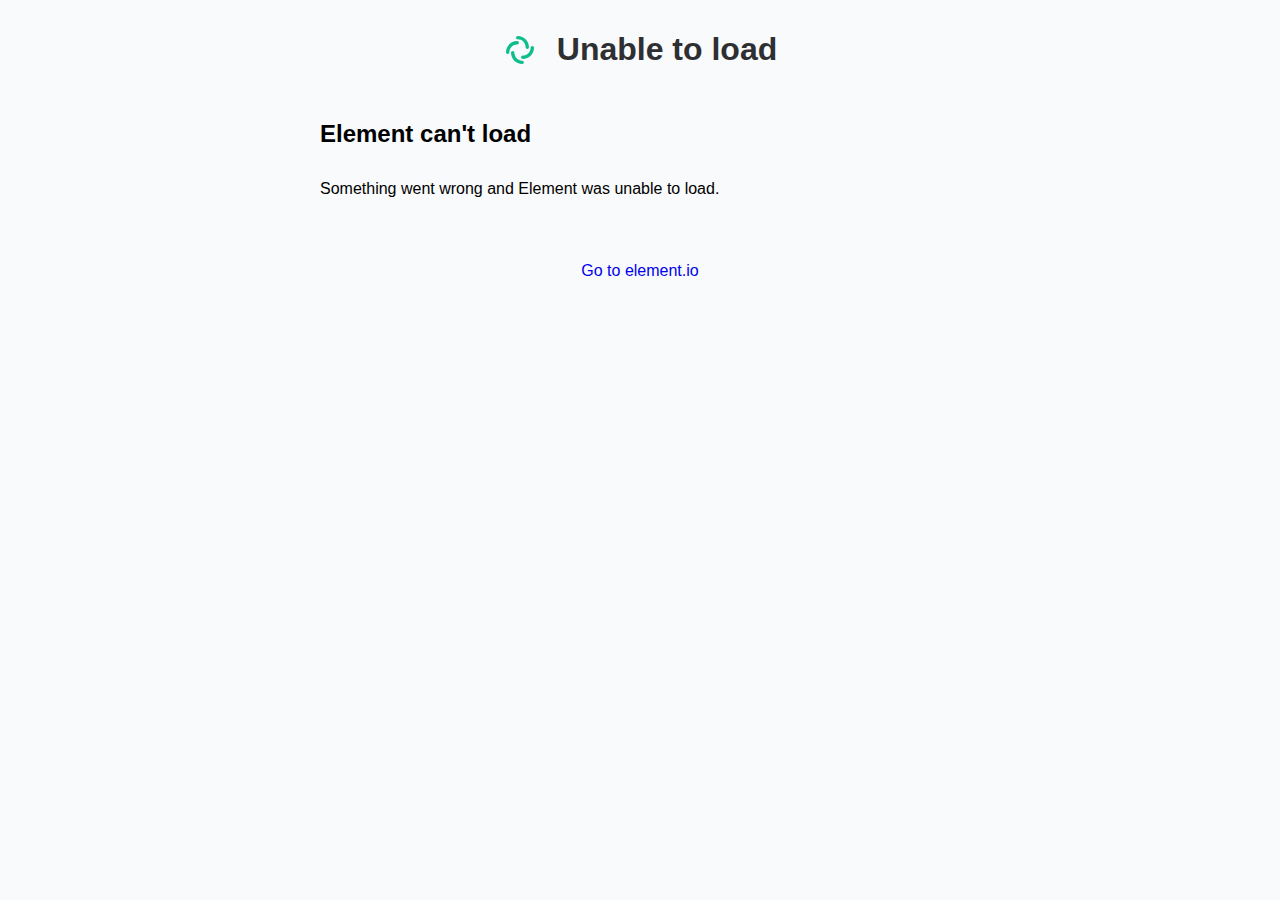
<file: client/static/unable-to-load.html>
<meta name="viewport" content="width=device-width, initial-scale=1.0">

<head>
    <style type="text/css">

        /* By default, hide the custom IS stuff - enabled in JS */
        #custom_is, #is_url {
            display: none;
        }

        html {
            height: 100%;
        }

        body {
            background: #f9fafb;
            max-width: 680px;
            margin: auto;
            font-family: -apple-system, BlinkMacSystemFont, "Segoe UI", Roboto, Helvetica, Arial, sans-serif, "Apple Color Emoji", "Segoe UI Emoji", "Segoe UI Symbol";
        }

        .mx_Button {
            border: 0;
            border-radius: 4px;
            font-size: 18px;
            margin-left: 4px;
            margin-right: 4px;
            min-width: 80px;
            background-color: #03B381;
            color: #fff;
            cursor: pointer;
            padding: 12px 22px;
            word-break: break-word;
            text-decoration: none;
        }

        .mx_Center {
            justify-content: center;
        }

        .mx_ClearDecoration {
            text-decoration: none !important;
        }

        .mx_HomePage_header {
            color: #2E2F32;
            display: flex;
            align-items: center;
            justify-content: center;
        }

        .mx_HomePage h3 {
            margin-top: 30px;
        }

        .mx_HomePage_header {
            align-items: center;
        }

        .mx_HomePage_col {
            display: flex;
            flex-direction: row;
        }

        .mx_HomePage_row {
            flex: 1 1 0;
            display: flex;
            flex-direction: row;
            flex-wrap: wrap;
        }

        .mx_HomePage_logo {
            margin-right: 20px;
            margin-top: -10px;
        }

        .mx_HomePage_container {
            display: block ! important;
            margin: 10px 20px;
        }

        .mx_HomePage_errorContainer {
            display: none; /* shown in JS if needed */
            margin: 20px;
            border: 1px solid red;
            background-color: #ffb9b9;
            padding: 5px;
        }

        .mx_HomePage_container h1,
        .mx_HomePage_container h2,
        .mx_HomePage_container h3,
        .mx_HomePage_container h4 {
            font-weight: 600;
            margin-bottom: 32px;
        }

        .mx_Spacer {
            margin-top: 24px;
        }

        .mx_FooterLink {
            color: ##0dbd8b;
            text-decoration: none;
        }

        .mx_Subtext {
            font-size: 14px;
        }

        .mx_SubtextTop {
            margin-top: 32px;
        }

        @media screen and (max-width: 1120px) {
            body {
                font-size: 20px;
            }

            h1 {
                font-size: 20px;
            }

            h4 {
                font-size: 16px;
            }

            .mx_Button {
                font-size: 18px;
                padding: 14px 28px;
            }

            .mx_HomePage_header {
                justify-content: left;
            }

            .mx_Spacer {
                margin-top: 24px;
            }
        }
    </style>

    <meta name="apple-itunes-app" content="app-id=id1083446067">

<link rel="preload" href="/fonts/Inter/Inter-BoldItalic.2129bd0.woff2"><link rel="preload" href="/fonts/Inter/Inter-Bold.fc28dff.woff2"><link rel="preload" href="/fonts/Inter/Inter-SemiBoldItalic.10a60d8.woff2"><link rel="preload" href="/fonts/Inter/Inter-SemiBold.0802d48.woff2"><link rel="preload" href="/fonts/Inter/Inter-Regular.4232a67.woff2"><link rel="preload" href="/fonts/Inter/Inter-MediumItalic.8154ac2.woff2"><link rel="preload" href="/fonts/Inter/Inter-Italic.b791861.woff2"><link rel="preload" href="/fonts/Inter/Inter-Medium.027d14e.woff2"></head>

<body>

<div class="mx_HomePage_errorContainer">
    <!-- populated by JS if needed -->
</div>

<div class="mx_HomePage_container">
    <div class="mx_HomePage_header">
          <span class="mx_HomePage_logo">
            <svg width="34" height="42" viewBox="0 0 34 42" fill="none" xmlns="http://www.w3.org/2000/svg">
                <path fill-rule="evenodd" clip-rule="evenodd" d="M13.08 8.68C13.08 7.75216 13.8321 7 14.76 7C20.9456 7 25.96 12.0144 25.96 18.2C25.96 19.1278 25.2078 19.88 24.28 19.88C23.3521 19.88 22.6 19.1278 22.6 18.2C22.6 13.8701 19.0899 10.36 14.76 10.36C13.8321 10.36 13.08 9.60784 13.08 8.68Z" fill="#0DBD8B"/>
                <path fill-rule="evenodd" clip-rule="evenodd" d="M20.92 33.32C20.92 34.2478 20.1679 35 19.24 35C13.0544 35 8.04001 29.9856 8.04001 23.8C8.04001 22.8722 8.79217 22.12 9.72001 22.12C10.6478 22.12 11.4 22.8722 11.4 23.8C11.4 28.1299 14.9101 31.64 19.24 31.64C20.1679 31.64 20.92 32.3922 20.92 33.32Z" fill="#0DBD8B"/>
                <path fill-rule="evenodd" clip-rule="evenodd" d="M4.68 24.9199C3.75216 24.9199 3 24.1678 3 23.2399C3 17.0543 8.01441 12.0399 14.2 12.0399C15.1278 12.0399 15.88 12.7921 15.88 13.7199C15.88 14.6478 15.1278 15.3999 14.2 15.3999C9.87009 15.3999 6.36 18.91 6.36 23.2399C6.36 24.1678 5.60784 24.9199 4.68 24.9199Z" fill="#0DBD8B"/>
                <path fill-rule="evenodd" clip-rule="evenodd" d="M29.32 17.0801C30.2478 17.0801 31 17.8322 31 18.7601C31 24.9457 25.9856 29.9601 19.8 29.9601C18.8722 29.9601 18.12 29.2079 18.12 28.2801C18.12 27.3522 18.8722 26.6001 19.8 26.6001C24.1299 26.6001 27.64 23.09 27.64 18.7601C27.64 17.8322 28.3922 17.0801 29.32 17.0801Z" fill="#0DBD8B"/>
            </svg>
          </span>
        <h1>Unable to load</h1>
    </div>
    <div class="mx_HomePage_col">
        <div class="mx_HomePage_row">
            <div>
                <h2 id="step1_heading">Element can't load</h2>
                <p>Something went wrong and Element was unable to load.</p>
            </div>
        </div>
    </div>
    <div class="mx_HomePage_row mx_Center mx_Spacer">
        <p class="mx_Spacer">
            <a href="https://element.io" target="_blank" class="mx_FooterLink">
                Go to element.io
            </a>
        </p>
    </div>
</div>

</body>
</file>
<file: .homer/css/chunk-02adfb16.78b7047e.css>
.media-left img[data-v-0a207ccf]{max-height:100%}.status[data-v-0a207ccf]{font-size:.8rem;color:var(--text-title)}.status.enabled[data-v-0a207ccf]:before{background-color:#94e185;border-color:#78d965;box-shadow:0 0 5px 1px #94e185}.status.disabled[data-v-0a207ccf]:before{background-color:#c9404d;border-color:#c42c3b;box-shadow:0 0 5px 1px #c9404d}.status[data-v-0a207ccf]:before{content:" ";display:inline-block;width:7px;height:7px;margin-right:10px;border:1px solid #000;border-radius:7px}
</file>
<file: .homer/css/chunk-221d9713.1ee8fa9d.css>
.media-left img[data-v-586faa04]{max-height:100%}.status[data-v-586faa04]{font-size:.8rem;color:var(--text-title)}.status.online[data-v-586faa04]:before{background-color:#94e185;border-color:#78d965;box-shadow:0 0 5px 1px #94e185}.status.offline[data-v-586faa04]:before{background-color:#c9404d;border-color:#c42c3b;box-shadow:0 0 5px 1px #c9404d}.status[data-v-586faa04]:before{content:" ";display:inline-block;width:7px;height:7px;margin-right:10px;border:1px solid #000;border-radius:7px}
</file>
<file: .homer/css/chunk-23f48ab0.14f0950c.css>
.media-left img[data-v-10a820a0]{max-height:100%}
</file>
<file: .homer/css/chunk-41d7ada6.61461f8f.css>
.media-left img[data-v-7e87e2dc]{max-height:100%}
</file>
<file: .homer/css/chunk-5f3b4fde.168b43e0.css>
.media-left img[data-v-7390b73e]{max-height:100%}.notifs[data-v-7390b73e]{position:absolute;color:#fff;font-family:sans-serif;top:.3em;right:.5em}.notif[data-v-7390b73e]{padding-right:.35em;padding-left:.35em;padding-top:.2em;padding-bottom:.2em;border-radius:.25em;position:relative;margin-left:.3em;font-size:.8em}.news[data-v-7390b73e]{background-color:#777}.warnings[data-v-7390b73e]{background-color:#d08d2e}.errors[data-v-7390b73e]{background-color:#e51111}
</file>
<file: .homer/css/chunk-72d288b0.575e7336.css>
.media-left img[data-v-4c1b556c]{max-height:100%}.status[data-v-4c1b556c]{font-size:.8rem;color:var(--text-title)}.status.enabled[data-v-4c1b556c]:before{background-color:#94e185;border-color:#78d965;box-shadow:0 0 4px 1px #94e185}.status.disabled[data-v-4c1b556c]:before{background-color:#c9404d;border-color:#c42c3b;box-shadow:0 0 4px 1px #c9404d}.status.unknown[data-v-4c1b556c]:before{background-color:#c9c740;border-color:#ccc935;box-shadow:0 0 4px 1px #c9c740}.status[data-v-4c1b556c]:before{content:" ";display:inline-block;width:7px;height:7px;margin-right:10px;border:1px solid #000;border-radius:7px}
</file>
<file: .homer/css/chunk-a62c5c08.b3b0313a.css>
.media-left img[data-v-45e16254]{max-height:100%}.notifs[data-v-45e16254]{position:absolute;color:#fff;font-family:sans-serif;top:.3em;right:.5em}.notif[data-v-45e16254]{padding-right:.35em;padding-left:.35em;padding-top:.2em;padding-bottom:.2em;border-radius:.25em;position:relative;margin-left:.3em;font-size:.8em}.activity[data-v-45e16254]{background-color:#4fb5d6}.warnings[data-v-45e16254]{background-color:#d08d2e}.errors[data-v-45e16254]{background-color:#e51111}
</file>
<file: .homer/css/chunk-b7e25b5c.6a8369c7.css>
.media-left.circle[data-v-69cc6c4f],.media-left.square[data-v-69cc6c4f]{background-color:#e4e4e4}.media-left.circle[data-v-69cc6c4f]{border-radius:90%}.media-left img[data-v-69cc6c4f]{max-height:100%}.error[data-v-69cc6c4f]{color:#de0000}.is-dark .media-left.circle[data-v-69cc6c4f],.is-dark .media-left.square[data-v-69cc6c4f]{background-color:#909090}
</file>
<file: .homer/css/chunk-f90a4afe.9dfba73e.css>
.media-left img[data-v-545a307c]{max-height:100%}.notifs[data-v-545a307c]{position:absolute;color:#fff;font-family:sans-serif;top:.3em;right:.5em}.notif[data-v-545a307c]{padding-right:.35em;padding-left:.35em;padding-top:.2em;padding-bottom:.2em;border-radius:.25em;position:relative;margin-left:.3em;font-size:.8em}.activity[data-v-545a307c]{background-color:#4fb5d6}.warnings[data-v-545a307c]{background-color:#d08d2e}.errors[data-v-545a307c]{background-color:#e51111}
</file>
<file: .homer/css/app.ae7794d6.css>
.media-left .image[data-v-2d894a7a]{display:flex;align-items:center}.media-left img[data-v-2d894a7a]{max-height:100%}@font-face{font-family:Raleway;font-style:normal;font-weight:400;font-display:swap;src:local("Raleway"),local("Raleway-Regular"),url(../fonts/raleway-v14-latin-regular.43c849ea.woff2) format("woff2"),url(../fonts/raleway-v14-latin-regular.60b344eb.woff) format("woff")}@font-face{font-family:Lato;font-style:normal;font-weight:400;font-display:swap;src:local("Lato Regular"),local("Lato-Regular"),url(../fonts/lato-v16-latin-regular.b4d2c4c3.woff2) format("woff2"),url(../fonts/lato-v16-latin-regular.b8ee546a.woff) format("woff")}/*! bulma.io v0.9.3 | MIT License | github.com/jgthms/bulma */.button,.file-cta,.file-name,.input,.pagination-ellipsis,.pagination-link,.pagination-next,.pagination-previous,.select select,.textarea{-moz-appearance:none;-webkit-appearance:none;align-items:center;border:1px solid transparent;border-radius:4px;box-shadow:none;display:inline-flex;font-size:1rem;height:2.5em;justify-content:flex-start;line-height:1.5;padding-bottom:calc(.5em - 1px);padding-left:calc(.75em - 1px);padding-right:calc(.75em - 1px);padding-top:calc(.5em - 1px);position:relative;vertical-align:top}.button:active,.button:focus,.file-cta:active,.file-cta:focus,.file-name:active,.file-name:focus,.input:active,.input:focus,.is-active.button,.is-active.file-cta,.is-active.file-name,.is-active.input,.is-active.pagination-ellipsis,.is-active.pagination-link,.is-active.pagination-next,.is-active.pagination-previous,.is-active.textarea,.is-focused.button,.is-focused.file-cta,.is-focused.file-name,.is-focused.input,.is-focused.pagination-ellipsis,.is-focused.pagination-link,.is-focused.pagination-next,.is-focused.pagination-previous,.is-focused.textarea,.pagination-ellipsis:active,.pagination-ellipsis:focus,.pagination-link:active,.pagination-link:focus,.pagination-next:active,.pagination-next:focus,.pagination-previous:active,.pagination-previous:focus,.select select.is-active,.select select.is-focused,.select select:active,.select select:focus,.textarea:active,.textarea:focus{outline:none}.select fieldset[disabled] select,.select select[disabled],[disabled].button,[disabled].file-cta,[disabled].file-name,[disabled].input,[disabled].pagination-ellipsis,[disabled].pagination-link,[disabled].pagination-next,[disabled].pagination-previous,[disabled].textarea,fieldset[disabled] .button,fieldset[disabled] .file-cta,fieldset[disabled] .file-name,fieldset[disabled] .input,fieldset[disabled] .pagination-ellipsis,fieldset[disabled] .pagination-link,fieldset[disabled] .pagination-next,fieldset[disabled] .pagination-previous,fieldset[disabled] .select select,fieldset[disabled] .textarea{cursor:not-allowed}.breadcrumb,.button,.file,.is-unselectable,.pagination-ellipsis,.pagination-link,.pagination-next,.pagination-previous,.tabs{-webkit-touch-callout:none;-webkit-user-select:none;-moz-user-select:none;-ms-user-select:none;user-select:none}.navbar-link:not(.is-arrowless):after,.select:not(.is-multiple):not(.is-loading):after{border:3px solid transparent;border-radius:2px;border-right:0;border-top:0;content:" ";display:block;height:.625em;margin-top:-.4375em;pointer-events:none;position:absolute;top:50%;transform:rotate(-45deg);transform-origin:center;width:.625em}.block:not(:last-child),.box:not(:last-child),.breadcrumb:not(:last-child),.content:not(:last-child),.level:not(:last-child),.message:not(:last-child),.notification:not(:last-child),.pagination:not(:last-child),.progress:not(:last-child),.subtitle:not(:last-child),.table-container:not(:last-child),.table:not(:last-child),.tabs:not(:last-child),.title:not(:last-child){margin-bottom:1.5rem}.delete,.modal-close{-webkit-touch-callout:none;-webkit-user-select:none;-moz-user-select:none;-ms-user-select:none;user-select:none;-moz-appearance:none;-webkit-appearance:none;background-color:rgba(10,10,10,.2);border:none;border-radius:9999px;cursor:pointer;pointer-events:auto;display:inline-block;flex-grow:0;flex-shrink:0;font-size:0;height:20px;max-height:20px;max-width:20px;min-height:20px;min-width:20px;outline:none;position:relative;vertical-align:top;width:20px}.delete:after,.delete:before,.modal-close:after,.modal-close:before{background-color:#fff;content:"";display:block;left:50%;position:absolute;top:50%;transform:translateX(-50%) translateY(-50%) rotate(45deg);transform-origin:center center}.delete:before,.modal-close:before{height:2px;width:50%}.delete:after,.modal-close:after{height:50%;width:2px}.delete:focus,.delete:hover,.modal-close:focus,.modal-close:hover{background-color:rgba(10,10,10,.3)}.delete:active,.modal-close:active{background-color:rgba(10,10,10,.4)}.is-small.delete,.is-small.modal-close{height:16px;max-height:16px;max-width:16px;min-height:16px;min-width:16px;width:16px}.is-medium.delete,.is-medium.modal-close{height:24px;max-height:24px;max-width:24px;min-height:24px;min-width:24px;width:24px}.is-large.delete,.is-large.modal-close{height:32px;max-height:32px;max-width:32px;min-height:32px;min-width:32px;width:32px}.button.is-loading:after,.control.is-loading:after,.loader,.select.is-loading:after{-webkit-animation:spinAround .5s linear infinite;animation:spinAround .5s linear infinite;border:2px solid #dbdbdb;border-radius:9999px;border-right-color:transparent;border-top-color:transparent;content:"";display:block;height:1em;position:relative;width:1em}.hero-video,.image.is-1by1 .has-ratio,.image.is-1by1 img,.image.is-1by2 .has-ratio,.image.is-1by2 img,.image.is-1by3 .has-ratio,.image.is-1by3 img,.image.is-2by1 .has-ratio,.image.is-2by1 img,.image.is-2by3 .has-ratio,.image.is-2by3 img,.image.is-3by1 .has-ratio,.image.is-3by1 img,.image.is-3by2 .has-ratio,.image.is-3by2 img,.image.is-3by4 .has-ratio,.image.is-3by4 img,.image.is-3by5 .has-ratio,.image.is-3by5 img,.image.is-4by3 .has-ratio,.image.is-4by3 img,.image.is-4by5 .has-ratio,.image.is-4by5 img,.image.is-5by3 .has-ratio,.image.is-5by3 img,.image.is-5by4 .has-ratio,.image.is-5by4 img,.image.is-9by16 .has-ratio,.image.is-9by16 img,.image.is-16by9 .has-ratio,.image.is-16by9 img,.image.is-square .has-ratio,.image.is-square img,.is-overlay,.modal,.modal-background{bottom:0;left:0;position:absolute;right:0;top:0}.navbar-burger{-moz-appearance:none;-webkit-appearance:none;appearance:none;background:none;border:none;color:currentColor;font-family:inherit;font-size:1em}/*! minireset.css v0.0.6 | MIT License | github.com/jgthms/minireset.css */.navbar-burger,blockquote,body,dd,dl,dt,fieldset,figure,h1,h2,h3,h4,h5,h6,hr,html,iframe,legend,li,ol,p,pre,textarea,ul{margin:0;padding:0}h1,h2,h3,h4,h5,h6{font-size:100%;font-weight:400}ul{list-style:none}button,input,select,textarea{margin:0}html{box-sizing:border-box}*,:after,:before{box-sizing:inherit}img,video{height:auto;max-width:100%}iframe{border:0}table{border-collapse:collapse;border-spacing:0}td,th{padding:0}td:not([align]),th:not([align]){text-align:inherit}html{background-color:#fff;font-size:16px;-moz-osx-font-smoothing:grayscale;-webkit-font-smoothing:antialiased;min-width:300px;overflow-x:hidden;overflow-y:scroll;text-rendering:optimizeLegibility;-webkit-text-size-adjust:100%;-moz-text-size-adjust:100%;text-size-adjust:100%}article,aside,figure,footer,header,hgroup,section{display:block}body,button,input,optgroup,select,textarea{font-family:BlinkMacSystemFont,-apple-system,Segoe UI,Roboto,Oxygen,Ubuntu,Cantarell,Fira Sans,Droid Sans,Helvetica Neue,Helvetica,Arial,sans-serif}code,pre{-moz-osx-font-smoothing:auto;-webkit-font-smoothing:auto;font-family:monospace}body{color:#4a4a4a;font-size:1em;font-weight:400;line-height:1.5}a{color:#485fc7;cursor:pointer;text-decoration:none}a strong{color:currentColor}a:hover{color:#363636}code{color:#da1039;font-size:.875em;font-weight:400;padding:.25em .5em .25em}code,hr{background-color:#f5f5f5}hr{border:none;display:block;height:2px;margin:1.5rem 0}img{height:auto;max-width:100%}input[type=checkbox],input[type=radio]{vertical-align:baseline}small{font-size:.875em}span{font-style:inherit;font-weight:inherit}strong{color:#363636;font-weight:700}fieldset{border:none}pre{-webkit-overflow-scrolling:touch;background-color:#f5f5f5;color:#4a4a4a;font-size:.875em;overflow-x:auto;padding:1.25rem 1.5rem;white-space:pre;word-wrap:normal}pre code{background-color:transparent;color:currentColor;font-size:1em;padding:0}table td,table th{vertical-align:top}table td:not([align]),table th:not([align]){text-align:inherit}table th{color:#363636}@-webkit-keyframes spinAround{0%{transform:rotate(0deg)}to{transform:rotate(359deg)}}@keyframes spinAround{0%{transform:rotate(0deg)}to{transform:rotate(359deg)}}.box{background-color:#fff;border-radius:6px;box-shadow:0 .5em 1em -.125em rgba(10,10,10,.1),0 0 0 1px rgba(10,10,10,.02);color:#4a4a4a;display:block;padding:1.25rem}a.box:focus,a.box:hover{box-shadow:0 .5em 1em -.125em rgba(10,10,10,.1),0 0 0 1px #485fc7}a.box:active{box-shadow:inset 0 1px 2px rgba(10,10,10,.2),0 0 0 1px #485fc7}.button{background-color:#fff;border-color:#dbdbdb;border-width:1px;color:#363636;cursor:pointer;justify-content:center;padding-bottom:calc(.5em - 1px);padding-left:1em;padding-right:1em;padding-top:calc(.5em - 1px);text-align:center;white-space:nowrap}.button strong{color:inherit}.button .icon,.button .icon.is-large,.button .icon.is-medium,.button .icon.is-small{height:1.5em;width:1.5em}.button .icon:first-child:not(:last-child){margin-left:calc(-.5em - 1px);margin-right:.25em}.button .icon:last-child:not(:first-child){margin-left:.25em;margin-right:calc(-.5em - 1px)}.button .icon:first-child:last-child{margin-left:calc(-.5em - 1px);margin-right:calc(-.5em - 1px)}.button.is-hovered,.button:hover{border-color:#b5b5b5;color:#363636}.button.is-focused,.button:focus{border-color:#485fc7;color:#363636}.button.is-focused:not(:active),.button:focus:not(:active){box-shadow:0 0 0 .125em rgba(72,95,199,.25)}.button.is-active,.button:active{border-color:#4a4a4a;color:#363636}.button.is-text{background-color:transparent;border-color:transparent;color:#4a4a4a;text-decoration:underline}.button.is-text.is-focused,.button.is-text.is-hovered,.button.is-text:focus,.button.is-text:hover{background-color:#f5f5f5;color:#363636}.button.is-text.is-active,.button.is-text:active{background-color:#e8e8e8;color:#363636}.button.is-text[disabled],fieldset[disabled] .button.is-text{background-color:transparent;border-color:transparent;box-shadow:none}.button.is-ghost{background:none;border-color:transparent;color:#485fc7;text-decoration:none}.button.is-ghost.is-hovered,.button.is-ghost:hover{color:#485fc7;text-decoration:underline}.button.is-white{background-color:#fff;border-color:transparent;color:#0a0a0a}.button.is-white.is-hovered,.button.is-white:hover{background-color:#f9f9f9;border-color:transparent;color:#0a0a0a}.button.is-white.is-focused,.button.is-white:focus{border-color:transparent;color:#0a0a0a}.button.is-white.is-focused:not(:active),.button.is-white:focus:not(:active){box-shadow:0 0 0 .125em hsla(0,0%,100%,.25)}.button.is-white.is-active,.button.is-white:active{background-color:#f2f2f2;border-color:transparent;color:#0a0a0a}.button.is-white[disabled],fieldset[disabled] .button.is-white{background-color:#fff;border-color:transparent;box-shadow:none}.button.is-white.is-inverted{background-color:#0a0a0a;color:#fff}.button.is-white.is-inverted.is-hovered,.button.is-white.is-inverted:hover{background-color:#000}.button.is-white.is-inverted[disabled],fieldset[disabled] .button.is-white.is-inverted{background-color:#0a0a0a;border-color:transparent;box-shadow:none;color:#fff}.button.is-white.is-loading:after{border-color:transparent transparent #0a0a0a #0a0a0a!important}.button.is-white.is-outlined{background-color:transparent;border-color:#fff;color:#fff}.button.is-white.is-outlined.is-focused,.button.is-white.is-outlined.is-hovered,.button.is-white.is-outlined:focus,.button.is-white.is-outlined:hover{background-color:#fff;border-color:#fff;color:#0a0a0a}.button.is-white.is-outlined.is-loading:after{border-color:transparent transparent #fff #fff!important}.button.is-white.is-outlined.is-loading.is-focused:after,.button.is-white.is-outlined.is-loading.is-hovered:after,.button.is-white.is-outlined.is-loading:focus:after,.button.is-white.is-outlined.is-loading:hover:after{border-color:transparent transparent #0a0a0a #0a0a0a!important}.button.is-white.is-outlined[disabled],fieldset[disabled] .button.is-white.is-outlined{background-color:transparent;border-color:#fff;box-shadow:none;color:#fff}.button.is-white.is-inverted.is-outlined{background-color:transparent;border-color:#0a0a0a;color:#0a0a0a}.button.is-white.is-inverted.is-outlined.is-focused,.button.is-white.is-inverted.is-outlined.is-hovered,.button.is-white.is-inverted.is-outlined:focus,.button.is-white.is-inverted.is-outlined:hover{background-color:#0a0a0a;color:#fff}.button.is-white.is-inverted.is-outlined.is-loading.is-focused:after,.button.is-white.is-inverted.is-outlined.is-loading.is-hovered:after,.button.is-white.is-inverted.is-outlined.is-loading:focus:after,.button.is-white.is-inverted.is-outlined.is-loading:hover:after{border-color:transparent transparent #fff #fff!important}.button.is-white.is-inverted.is-outlined[disabled],fieldset[disabled] .button.is-white.is-inverted.is-outlined{background-color:transparent;border-color:#0a0a0a;box-shadow:none;color:#0a0a0a}.button.is-black{background-color:#0a0a0a;border-color:transparent;color:#fff}.button.is-black.is-hovered,.button.is-black:hover{background-color:#040404;border-color:transparent;color:#fff}.button.is-black.is-focused,.button.is-black:focus{border-color:transparent;color:#fff}.button.is-black.is-focused:not(:active),.button.is-black:focus:not(:active){box-shadow:0 0 0 .125em rgba(10,10,10,.25)}.button.is-black.is-active,.button.is-black:active{background-color:#000;border-color:transparent;color:#fff}.button.is-black[disabled],fieldset[disabled] .button.is-black{background-color:#0a0a0a;border-color:transparent;box-shadow:none}.button.is-black.is-inverted{background-color:#fff;color:#0a0a0a}.button.is-black.is-inverted.is-hovered,.button.is-black.is-inverted:hover{background-color:#f2f2f2}.button.is-black.is-inverted[disabled],fieldset[disabled] .button.is-black.is-inverted{background-color:#fff;border-color:transparent;box-shadow:none;color:#0a0a0a}.button.is-black.is-loading:after{border-color:transparent transparent #fff #fff!important}.button.is-black.is-outlined{background-color:transparent;border-color:#0a0a0a;color:#0a0a0a}.button.is-black.is-outlined.is-focused,.button.is-black.is-outlined.is-hovered,.button.is-black.is-outlined:focus,.button.is-black.is-outlined:hover{background-color:#0a0a0a;border-color:#0a0a0a;color:#fff}.button.is-black.is-outlined.is-loading:after{border-color:transparent transparent #0a0a0a #0a0a0a!important}.button.is-black.is-outlined.is-loading.is-focused:after,.button.is-black.is-outlined.is-loading.is-hovered:after,.button.is-black.is-outlined.is-loading:focus:after,.button.is-black.is-outlined.is-loading:hover:after{border-color:transparent transparent #fff #fff!important}.button.is-black.is-outlined[disabled],fieldset[disabled] .button.is-black.is-outlined{background-color:transparent;border-color:#0a0a0a;box-shadow:none;color:#0a0a0a}.button.is-black.is-inverted.is-outlined{background-color:transparent;border-color:#fff;color:#fff}.button.is-black.is-inverted.is-outlined.is-focused,.button.is-black.is-inverted.is-outlined.is-hovered,.button.is-black.is-inverted.is-outlined:focus,.button.is-black.is-inverted.is-outlined:hover{background-color:#fff;color:#0a0a0a}.button.is-black.is-inverted.is-outlined.is-loading.is-focused:after,.button.is-black.is-inverted.is-outlined.is-loading.is-hovered:after,.button.is-black.is-inverted.is-outlined.is-loading:focus:after,.button.is-black.is-inverted.is-outlined.is-loading:hover:after{border-color:transparent transparent #0a0a0a #0a0a0a!important}.button.is-black.is-inverted.is-outlined[disabled],fieldset[disabled] .button.is-black.is-inverted.is-outlined{background-color:transparent;border-color:#fff;box-shadow:none;color:#fff}.button.is-light{background-color:#f5f5f5;border-color:transparent;color:rgba(0,0,0,.7)}.button.is-light.is-hovered,.button.is-light:hover{background-color:#eee;border-color:transparent;color:rgba(0,0,0,.7)}.button.is-light.is-focused,.button.is-light:focus{border-color:transparent;color:rgba(0,0,0,.7)}.button.is-light.is-focused:not(:active),.button.is-light:focus:not(:active){box-shadow:0 0 0 .125em hsla(0,0%,96.1%,.25)}.button.is-light.is-active,.button.is-light:active{background-color:#e8e8e8;border-color:transparent;color:rgba(0,0,0,.7)}.button.is-light[disabled],fieldset[disabled] .button.is-light{background-color:#f5f5f5;border-color:transparent;box-shadow:none}.button.is-light.is-inverted{color:#f5f5f5}.button.is-light.is-inverted,.button.is-light.is-inverted.is-hovered,.button.is-light.is-inverted:hover{background-color:rgba(0,0,0,.7)}.button.is-light.is-inverted[disabled],fieldset[disabled] .button.is-light.is-inverted{background-color:rgba(0,0,0,.7);border-color:transparent;box-shadow:none;color:#f5f5f5}.button.is-light.is-loading:after{border-color:transparent transparent rgba(0,0,0,.7) rgba(0,0,0,.7)!important}.button.is-light.is-outlined{background-color:transparent;border-color:#f5f5f5;color:#f5f5f5}.button.is-light.is-outlined.is-focused,.button.is-light.is-outlined.is-hovered,.button.is-light.is-outlined:focus,.button.is-light.is-outlined:hover{background-color:#f5f5f5;border-color:#f5f5f5;color:rgba(0,0,0,.7)}.button.is-light.is-outlined.is-loading:after{border-color:transparent transparent #f5f5f5 #f5f5f5!important}.button.is-light.is-outlined.is-loading.is-focused:after,.button.is-light.is-outlined.is-loading.is-hovered:after,.button.is-light.is-outlined.is-loading:focus:after,.button.is-light.is-outlined.is-loading:hover:after{border-color:transparent transparent rgba(0,0,0,.7) rgba(0,0,0,.7)!important}.button.is-light.is-outlined[disabled],fieldset[disabled] .button.is-light.is-outlined{background-color:transparent;border-color:#f5f5f5;box-shadow:none;color:#f5f5f5}.button.is-light.is-inverted.is-outlined{background-color:transparent;border-color:rgba(0,0,0,.7);color:rgba(0,0,0,.7)}.button.is-light.is-inverted.is-outlined.is-focused,.button.is-light.is-inverted.is-outlined.is-hovered,.button.is-light.is-inverted.is-outlined:focus,.button.is-light.is-inverted.is-outlined:hover{background-color:rgba(0,0,0,.7);color:#f5f5f5}.button.is-light.is-inverted.is-outlined.is-loading.is-focused:after,.button.is-light.is-inverted.is-outlined.is-loading.is-hovered:after,.button.is-light.is-inverted.is-outlined.is-loading:focus:after,.button.is-light.is-inverted.is-outlined.is-loading:hover:after{border-color:transparent transparent #f5f5f5 #f5f5f5!important}.button.is-light.is-inverted.is-outlined[disabled],fieldset[disabled] .button.is-light.is-inverted.is-outlined{background-color:transparent;border-color:rgba(0,0,0,.7);box-shadow:none;color:rgba(0,0,0,.7)}.button.is-dark{background-color:#363636;border-color:transparent;color:#fff}.button.is-dark.is-hovered,.button.is-dark:hover{background-color:#2f2f2f;border-color:transparent;color:#fff}.button.is-dark.is-focused,.button.is-dark:focus{border-color:transparent;color:#fff}.button.is-dark.is-focused:not(:active),.button.is-dark:focus:not(:active){box-shadow:0 0 0 .125em rgba(54,54,54,.25)}.button.is-dark.is-active,.button.is-dark:active{background-color:#292929;border-color:transparent;color:#fff}.button.is-dark[disabled],fieldset[disabled] .button.is-dark{background-color:#363636;border-color:transparent;box-shadow:none}.button.is-dark.is-inverted{background-color:#fff;color:#363636}.button.is-dark.is-inverted.is-hovered,.button.is-dark.is-inverted:hover{background-color:#f2f2f2}.button.is-dark.is-inverted[disabled],fieldset[disabled] .button.is-dark.is-inverted{background-color:#fff;border-color:transparent;box-shadow:none;color:#363636}.button.is-dark.is-loading:after{border-color:transparent transparent #fff #fff!important}.button.is-dark.is-outlined{background-color:transparent;border-color:#363636;color:#363636}.button.is-dark.is-outlined.is-focused,.button.is-dark.is-outlined.is-hovered,.button.is-dark.is-outlined:focus,.button.is-dark.is-outlined:hover{background-color:#363636;border-color:#363636;color:#fff}.button.is-dark.is-outlined.is-loading:after{border-color:transparent transparent #363636 #363636!important}.button.is-dark.is-outlined.is-loading.is-focused:after,.button.is-dark.is-outlined.is-loading.is-hovered:after,.button.is-dark.is-outlined.is-loading:focus:after,.button.is-dark.is-outlined.is-loading:hover:after{border-color:transparent transparent #fff #fff!important}.button.is-dark.is-outlined[disabled],fieldset[disabled] .button.is-dark.is-outlined{background-color:transparent;border-color:#363636;box-shadow:none;color:#363636}.button.is-dark.is-inverted.is-outlined{background-color:transparent;border-color:#fff;color:#fff}.button.is-dark.is-inverted.is-outlined.is-focused,.button.is-dark.is-inverted.is-outlined.is-hovered,.button.is-dark.is-inverted.is-outlined:focus,.button.is-dark.is-inverted.is-outlined:hover{background-color:#fff;color:#363636}.button.is-dark.is-inverted.is-outlined.is-loading.is-focused:after,.button.is-dark.is-inverted.is-outlined.is-loading.is-hovered:after,.button.is-dark.is-inverted.is-outlined.is-loading:focus:after,.button.is-dark.is-inverted.is-outlined.is-loading:hover:after{border-color:transparent transparent #363636 #363636!important}.button.is-dark.is-inverted.is-outlined[disabled],fieldset[disabled] .button.is-dark.is-inverted.is-outlined{background-color:transparent;border-color:#fff;box-shadow:none;color:#fff}.button.is-primary{background-color:#00d1b2;border-color:transparent;color:#fff}.button.is-primary.is-hovered,.button.is-primary:hover{background-color:#00c4a7;border-color:transparent;color:#fff}.button.is-primary.is-focused,.button.is-primary:focus{border-color:transparent;color:#fff}.button.is-primary.is-focused:not(:active),.button.is-primary:focus:not(:active){box-shadow:0 0 0 .125em rgba(0,209,178,.25)}.button.is-primary.is-active,.button.is-primary:active{background-color:#00b89c;border-color:transparent;color:#fff}.button.is-primary[disabled],fieldset[disabled] .button.is-primary{background-color:#00d1b2;border-color:transparent;box-shadow:none}.button.is-primary.is-inverted{background-color:#fff;color:#00d1b2}.button.is-primary.is-inverted.is-hovered,.button.is-primary.is-inverted:hover{background-color:#f2f2f2}.button.is-primary.is-inverted[disabled],fieldset[disabled] .button.is-primary.is-inverted{background-color:#fff;border-color:transparent;box-shadow:none;color:#00d1b2}.button.is-primary.is-loading:after{border-color:transparent transparent #fff #fff!important}.button.is-primary.is-outlined{background-color:transparent;border-color:#00d1b2;color:#00d1b2}.button.is-primary.is-outlined.is-focused,.button.is-primary.is-outlined.is-hovered,.button.is-primary.is-outlined:focus,.button.is-primary.is-outlined:hover{background-color:#00d1b2;border-color:#00d1b2;color:#fff}.button.is-primary.is-outlined.is-loading:after{border-color:transparent transparent #00d1b2 #00d1b2!important}.button.is-primary.is-outlined.is-loading.is-focused:after,.button.is-primary.is-outlined.is-loading.is-hovered:after,.button.is-primary.is-outlined.is-loading:focus:after,.button.is-primary.is-outlined.is-loading:hover:after{border-color:transparent transparent #fff #fff!important}.button.is-primary.is-outlined[disabled],fieldset[disabled] .button.is-primary.is-outlined{background-color:transparent;border-color:#00d1b2;box-shadow:none;color:#00d1b2}.button.is-primary.is-inverted.is-outlined{background-color:transparent;border-color:#fff;color:#fff}.button.is-primary.is-inverted.is-outlined.is-focused,.button.is-primary.is-inverted.is-outlined.is-hovered,.button.is-primary.is-inverted.is-outlined:focus,.button.is-primary.is-inverted.is-outlined:hover{background-color:#fff;color:#00d1b2}.button.is-primary.is-inverted.is-outlined.is-loading.is-focused:after,.button.is-primary.is-inverted.is-outlined.is-loading.is-hovered:after,.button.is-primary.is-inverted.is-outlined.is-loading:focus:after,.button.is-primary.is-inverted.is-outlined.is-loading:hover:after{border-color:transparent transparent #00d1b2 #00d1b2!important}.button.is-primary.is-inverted.is-outlined[disabled],fieldset[disabled] .button.is-primary.is-inverted.is-outlined{background-color:transparent;border-color:#fff;box-shadow:none;color:#fff}.button.is-primary.is-light{background-color:#ebfffc;color:#00947e}.button.is-primary.is-light.is-hovered,.button.is-primary.is-light:hover{background-color:#defffa;border-color:transparent;color:#00947e}.button.is-primary.is-light.is-active,.button.is-primary.is-light:active{background-color:#d1fff8;border-color:transparent;color:#00947e}.button.is-link{background-color:#485fc7;border-color:transparent;color:#fff}.button.is-link.is-hovered,.button.is-link:hover{background-color:#3e56c4;border-color:transparent;color:#fff}.button.is-link.is-focused,.button.is-link:focus{border-color:transparent;color:#fff}.button.is-link.is-focused:not(:active),.button.is-link:focus:not(:active){box-shadow:0 0 0 .125em rgba(72,95,199,.25)}.button.is-link.is-active,.button.is-link:active{background-color:#3a51bb;border-color:transparent;color:#fff}.button.is-link[disabled],fieldset[disabled] .button.is-link{background-color:#485fc7;border-color:transparent;box-shadow:none}.button.is-link.is-inverted{background-color:#fff;color:#485fc7}.button.is-link.is-inverted.is-hovered,.button.is-link.is-inverted:hover{background-color:#f2f2f2}.button.is-link.is-inverted[disabled],fieldset[disabled] .button.is-link.is-inverted{background-color:#fff;border-color:transparent;box-shadow:none;color:#485fc7}.button.is-link.is-loading:after{border-color:transparent transparent #fff #fff!important}.button.is-link.is-outlined{background-color:transparent;border-color:#485fc7;color:#485fc7}.button.is-link.is-outlined.is-focused,.button.is-link.is-outlined.is-hovered,.button.is-link.is-outlined:focus,.button.is-link.is-outlined:hover{background-color:#485fc7;border-color:#485fc7;color:#fff}.button.is-link.is-outlined.is-loading:after{border-color:transparent transparent #485fc7 #485fc7!important}.button.is-link.is-outlined.is-loading.is-focused:after,.button.is-link.is-outlined.is-loading.is-hovered:after,.button.is-link.is-outlined.is-loading:focus:after,.button.is-link.is-outlined.is-loading:hover:after{border-color:transparent transparent #fff #fff!important}.button.is-link.is-outlined[disabled],fieldset[disabled] .button.is-link.is-outlined{background-color:transparent;border-color:#485fc7;box-shadow:none;color:#485fc7}.button.is-link.is-inverted.is-outlined{background-color:transparent;border-color:#fff;color:#fff}.button.is-link.is-inverted.is-outlined.is-focused,.button.is-link.is-inverted.is-outlined.is-hovered,.button.is-link.is-inverted.is-outlined:focus,.button.is-link.is-inverted.is-outlined:hover{background-color:#fff;color:#485fc7}.button.is-link.is-inverted.is-outlined.is-loading.is-focused:after,.button.is-link.is-inverted.is-outlined.is-loading.is-hovered:after,.button.is-link.is-inverted.is-outlined.is-loading:focus:after,.button.is-link.is-inverted.is-outlined.is-loading:hover:after{border-color:transparent transparent #485fc7 #485fc7!important}.button.is-link.is-inverted.is-outlined[disabled],fieldset[disabled] .button.is-link.is-inverted.is-outlined{background-color:transparent;border-color:#fff;box-shadow:none;color:#fff}.button.is-link.is-light{background-color:#eff1fa;color:#3850b7}.button.is-link.is-light.is-hovered,.button.is-link.is-light:hover{background-color:#e6e9f7;border-color:transparent;color:#3850b7}.button.is-link.is-light.is-active,.button.is-link.is-light:active{background-color:#dce0f4;border-color:transparent;color:#3850b7}.button.is-info{background-color:#3e8ed0;border-color:transparent;color:#fff}.button.is-info.is-hovered,.button.is-info:hover{background-color:#3488ce;border-color:transparent;color:#fff}.button.is-info.is-focused,.button.is-info:focus{border-color:transparent;color:#fff}.button.is-info.is-focused:not(:active),.button.is-info:focus:not(:active){box-shadow:0 0 0 .125em rgba(62,142,208,.25)}.button.is-info.is-active,.button.is-info:active{background-color:#3082c5;border-color:transparent;color:#fff}.button.is-info[disabled],fieldset[disabled] .button.is-info{background-color:#3e8ed0;border-color:transparent;box-shadow:none}.button.is-info.is-inverted{background-color:#fff;color:#3e8ed0}.button.is-info.is-inverted.is-hovered,.button.is-info.is-inverted:hover{background-color:#f2f2f2}.button.is-info.is-inverted[disabled],fieldset[disabled] .button.is-info.is-inverted{background-color:#fff;border-color:transparent;box-shadow:none;color:#3e8ed0}.button.is-info.is-loading:after{border-color:transparent transparent #fff #fff!important}.button.is-info.is-outlined{background-color:transparent;border-color:#3e8ed0;color:#3e8ed0}.button.is-info.is-outlined.is-focused,.button.is-info.is-outlined.is-hovered,.button.is-info.is-outlined:focus,.button.is-info.is-outlined:hover{background-color:#3e8ed0;border-color:#3e8ed0;color:#fff}.button.is-info.is-outlined.is-loading:after{border-color:transparent transparent #3e8ed0 #3e8ed0!important}.button.is-info.is-outlined.is-loading.is-focused:after,.button.is-info.is-outlined.is-loading.is-hovered:after,.button.is-info.is-outlined.is-loading:focus:after,.button.is-info.is-outlined.is-loading:hover:after{border-color:transparent transparent #fff #fff!important}.button.is-info.is-outlined[disabled],fieldset[disabled] .button.is-info.is-outlined{background-color:transparent;border-color:#3e8ed0;box-shadow:none;color:#3e8ed0}.button.is-info.is-inverted.is-outlined{background-color:transparent;border-color:#fff;color:#fff}.button.is-info.is-inverted.is-outlined.is-focused,.button.is-info.is-inverted.is-outlined.is-hovered,.button.is-info.is-inverted.is-outlined:focus,.button.is-info.is-inverted.is-outlined:hover{background-color:#fff;color:#3e8ed0}.button.is-info.is-inverted.is-outlined.is-loading.is-focused:after,.button.is-info.is-inverted.is-outlined.is-loading.is-hovered:after,.button.is-info.is-inverted.is-outlined.is-loading:focus:after,.button.is-info.is-inverted.is-outlined.is-loading:hover:after{border-color:transparent transparent #3e8ed0 #3e8ed0!important}.button.is-info.is-inverted.is-outlined[disabled],fieldset[disabled] .button.is-info.is-inverted.is-outlined{background-color:transparent;border-color:#fff;box-shadow:none;color:#fff}.button.is-info.is-light{background-color:#eff5fb;color:#296fa8}.button.is-info.is-light.is-hovered,.button.is-info.is-light:hover{background-color:#e4eff9;border-color:transparent;color:#296fa8}.button.is-info.is-light.is-active,.button.is-info.is-light:active{background-color:#dae9f6;border-color:transparent;color:#296fa8}.button.is-success{background-color:#48c78e;border-color:transparent;color:#fff}.button.is-success.is-hovered,.button.is-success:hover{background-color:#3ec487;border-color:transparent;color:#fff}.button.is-success.is-focused,.button.is-success:focus{border-color:transparent;color:#fff}.button.is-success.is-focused:not(:active),.button.is-success:focus:not(:active){box-shadow:0 0 0 .125em rgba(72,199,142,.25)}.button.is-success.is-active,.button.is-success:active{background-color:#3abb81;border-color:transparent;color:#fff}.button.is-success[disabled],fieldset[disabled] .button.is-success{background-color:#48c78e;border-color:transparent;box-shadow:none}.button.is-success.is-inverted{background-color:#fff;color:#48c78e}.button.is-success.is-inverted.is-hovered,.button.is-success.is-inverted:hover{background-color:#f2f2f2}.button.is-success.is-inverted[disabled],fieldset[disabled] .button.is-success.is-inverted{background-color:#fff;border-color:transparent;box-shadow:none;color:#48c78e}.button.is-success.is-loading:after{border-color:transparent transparent #fff #fff!important}.button.is-success.is-outlined{background-color:transparent;border-color:#48c78e;color:#48c78e}.button.is-success.is-outlined.is-focused,.button.is-success.is-outlined.is-hovered,.button.is-success.is-outlined:focus,.button.is-success.is-outlined:hover{background-color:#48c78e;border-color:#48c78e;color:#fff}.button.is-success.is-outlined.is-loading:after{border-color:transparent transparent #48c78e #48c78e!important}.button.is-success.is-outlined.is-loading.is-focused:after,.button.is-success.is-outlined.is-loading.is-hovered:after,.button.is-success.is-outlined.is-loading:focus:after,.button.is-success.is-outlined.is-loading:hover:after{border-color:transparent transparent #fff #fff!important}.button.is-success.is-outlined[disabled],fieldset[disabled] .button.is-success.is-outlined{background-color:transparent;border-color:#48c78e;box-shadow:none;color:#48c78e}.button.is-success.is-inverted.is-outlined{background-color:transparent;border-color:#fff;color:#fff}.button.is-success.is-inverted.is-outlined.is-focused,.button.is-success.is-inverted.is-outlined.is-hovered,.button.is-success.is-inverted.is-outlined:focus,.button.is-success.is-inverted.is-outlined:hover{background-color:#fff;color:#48c78e}.button.is-success.is-inverted.is-outlined.is-loading.is-focused:after,.button.is-success.is-inverted.is-outlined.is-loading.is-hovered:after,.button.is-success.is-inverted.is-outlined.is-loading:focus:after,.button.is-success.is-inverted.is-outlined.is-loading:hover:after{border-color:transparent transparent #48c78e #48c78e!important}.button.is-success.is-inverted.is-outlined[disabled],fieldset[disabled] .button.is-success.is-inverted.is-outlined{background-color:transparent;border-color:#fff;box-shadow:none;color:#fff}.button.is-success.is-light{background-color:#effaf5;color:#257953}.button.is-success.is-light.is-hovered,.button.is-success.is-light:hover{background-color:#e6f7ef;border-color:transparent;color:#257953}.button.is-success.is-light.is-active,.button.is-success.is-light:active{background-color:#dcf4e9;border-color:transparent;color:#257953}.button.is-warning{background-color:#ffe08a;border-color:transparent;color:rgba(0,0,0,.7)}.button.is-warning.is-hovered,.button.is-warning:hover{background-color:#ffdc7d;border-color:transparent;color:rgba(0,0,0,.7)}.button.is-warning.is-focused,.button.is-warning:focus{border-color:transparent;color:rgba(0,0,0,.7)}.button.is-warning.is-focused:not(:active),.button.is-warning:focus:not(:active){box-shadow:0 0 0 .125em rgba(255,224,138,.25)}.button.is-warning.is-active,.button.is-warning:active{background-color:#ffd970;border-color:transparent;color:rgba(0,0,0,.7)}.button.is-warning[disabled],fieldset[disabled] .button.is-warning{background-color:#ffe08a;border-color:transparent;box-shadow:none}.button.is-warning.is-inverted{color:#ffe08a}.button.is-warning.is-inverted,.button.is-warning.is-inverted.is-hovered,.button.is-warning.is-inverted:hover{background-color:rgba(0,0,0,.7)}.button.is-warning.is-inverted[disabled],fieldset[disabled] .button.is-warning.is-inverted{background-color:rgba(0,0,0,.7);border-color:transparent;box-shadow:none;color:#ffe08a}.button.is-warning.is-loading:after{border-color:transparent transparent rgba(0,0,0,.7) rgba(0,0,0,.7)!important}.button.is-warning.is-outlined{background-color:transparent;border-color:#ffe08a;color:#ffe08a}.button.is-warning.is-outlined.is-focused,.button.is-warning.is-outlined.is-hovered,.button.is-warning.is-outlined:focus,.button.is-warning.is-outlined:hover{background-color:#ffe08a;border-color:#ffe08a;color:rgba(0,0,0,.7)}.button.is-warning.is-outlined.is-loading:after{border-color:transparent transparent #ffe08a #ffe08a!important}.button.is-warning.is-outlined.is-loading.is-focused:after,.button.is-warning.is-outlined.is-loading.is-hovered:after,.button.is-warning.is-outlined.is-loading:focus:after,.button.is-warning.is-outlined.is-loading:hover:after{border-color:transparent transparent rgba(0,0,0,.7) rgba(0,0,0,.7)!important}.button.is-warning.is-outlined[disabled],fieldset[disabled] .button.is-warning.is-outlined{background-color:transparent;border-color:#ffe08a;box-shadow:none;color:#ffe08a}.button.is-warning.is-inverted.is-outlined{background-color:transparent;border-color:rgba(0,0,0,.7);color:rgba(0,0,0,.7)}.button.is-warning.is-inverted.is-outlined.is-focused,.button.is-warning.is-inverted.is-outlined.is-hovered,.button.is-warning.is-inverted.is-outlined:focus,.button.is-warning.is-inverted.is-outlined:hover{background-color:rgba(0,0,0,.7);color:#ffe08a}.button.is-warning.is-inverted.is-outlined.is-loading.is-focused:after,.button.is-warning.is-inverted.is-outlined.is-loading.is-hovered:after,.button.is-warning.is-inverted.is-outlined.is-loading:focus:after,.button.is-warning.is-inverted.is-outlined.is-loading:hover:after{border-color:transparent transparent #ffe08a #ffe08a!important}.button.is-warning.is-inverted.is-outlined[disabled],fieldset[disabled] .button.is-warning.is-inverted.is-outlined{background-color:transparent;border-color:rgba(0,0,0,.7);box-shadow:none;color:rgba(0,0,0,.7)}.button.is-warning.is-light{background-color:#fffaeb;color:#946c00}.button.is-warning.is-light.is-hovered,.button.is-warning.is-light:hover{background-color:#fff6de;border-color:transparent;color:#946c00}.button.is-warning.is-light.is-active,.button.is-warning.is-light:active{background-color:#fff3d1;border-color:transparent;color:#946c00}.button.is-danger{background-color:#f14668;border-color:transparent;color:#fff}.button.is-danger.is-hovered,.button.is-danger:hover{background-color:#f03a5f;border-color:transparent;color:#fff}.button.is-danger.is-focused,.button.is-danger:focus{border-color:transparent;color:#fff}.button.is-danger.is-focused:not(:active),.button.is-danger:focus:not(:active){box-shadow:0 0 0 .125em rgba(241,70,104,.25)}.button.is-danger.is-active,.button.is-danger:active{background-color:#ef2e55;border-color:transparent;color:#fff}.button.is-danger[disabled],fieldset[disabled] .button.is-danger{background-color:#f14668;border-color:transparent;box-shadow:none}.button.is-danger.is-inverted{background-color:#fff;color:#f14668}.button.is-danger.is-inverted.is-hovered,.button.is-danger.is-inverted:hover{background-color:#f2f2f2}.button.is-danger.is-inverted[disabled],fieldset[disabled] .button.is-danger.is-inverted{background-color:#fff;border-color:transparent;box-shadow:none;color:#f14668}.button.is-danger.is-loading:after{border-color:transparent transparent #fff #fff!important}.button.is-danger.is-outlined{background-color:transparent;border-color:#f14668;color:#f14668}.button.is-danger.is-outlined.is-focused,.button.is-danger.is-outlined.is-hovered,.button.is-danger.is-outlined:focus,.button.is-danger.is-outlined:hover{background-color:#f14668;border-color:#f14668;color:#fff}.button.is-danger.is-outlined.is-loading:after{border-color:transparent transparent #f14668 #f14668!important}.button.is-danger.is-outlined.is-loading.is-focused:after,.button.is-danger.is-outlined.is-loading.is-hovered:after,.button.is-danger.is-outlined.is-loading:focus:after,.button.is-danger.is-outlined.is-loading:hover:after{border-color:transparent transparent #fff #fff!important}.button.is-danger.is-outlined[disabled],fieldset[disabled] .button.is-danger.is-outlined{background-color:transparent;border-color:#f14668;box-shadow:none;color:#f14668}.button.is-danger.is-inverted.is-outlined{background-color:transparent;border-color:#fff;color:#fff}.button.is-danger.is-inverted.is-outlined.is-focused,.button.is-danger.is-inverted.is-outlined.is-hovered,.button.is-danger.is-inverted.is-outlined:focus,.button.is-danger.is-inverted.is-outlined:hover{background-color:#fff;color:#f14668}.button.is-danger.is-inverted.is-outlined.is-loading.is-focused:after,.button.is-danger.is-inverted.is-outlined.is-loading.is-hovered:after,.button.is-danger.is-inverted.is-outlined.is-loading:focus:after,.button.is-danger.is-inverted.is-outlined.is-loading:hover:after{border-color:transparent transparent #f14668 #f14668!important}.button.is-danger.is-inverted.is-outlined[disabled],fieldset[disabled] .button.is-danger.is-inverted.is-outlined{background-color:transparent;border-color:#fff;box-shadow:none;color:#fff}.button.is-danger.is-light{background-color:#feecf0;color:#cc0f35}.button.is-danger.is-light.is-hovered,.button.is-danger.is-light:hover{background-color:#fde0e6;border-color:transparent;color:#cc0f35}.button.is-danger.is-light.is-active,.button.is-danger.is-light:active{background-color:#fcd4dc;border-color:transparent;color:#cc0f35}.button.is-small{font-size:.75rem}.button.is-small:not(.is-rounded){border-radius:2px}.button.is-normal{font-size:1rem}.button.is-medium{font-size:1.25rem}.button.is-large{font-size:1.5rem}.button[disabled],fieldset[disabled] .button{background-color:#fff;border-color:#dbdbdb;box-shadow:none;opacity:.5}.button.is-fullwidth{display:flex;width:100%}.button.is-loading{color:transparent!important;pointer-events:none}.button.is-loading:after{position:absolute;left:calc(50% - .5em);top:calc(50% - .5em);position:absolute!important}.button.is-static{background-color:#f5f5f5;border-color:#dbdbdb;color:#7a7a7a;box-shadow:none;pointer-events:none}.button.is-rounded{border-radius:9999px;padding-left:1.25em;padding-right:1.25em}.buttons{align-items:center;display:flex;flex-wrap:wrap;justify-content:flex-start}.buttons .button{margin-bottom:.5rem}.buttons .button:not(:last-child):not(.is-fullwidth){margin-right:.5rem}.buttons:last-child{margin-bottom:-.5rem}.buttons:not(:last-child){margin-bottom:1rem}.buttons.are-small .button:not(.is-normal):not(.is-medium):not(.is-large){font-size:.75rem}.buttons.are-small .button:not(.is-normal):not(.is-medium):not(.is-large):not(.is-rounded){border-radius:2px}.buttons.are-medium .button:not(.is-small):not(.is-normal):not(.is-large){font-size:1.25rem}.buttons.are-large .button:not(.is-small):not(.is-normal):not(.is-medium){font-size:1.5rem}.buttons.has-addons .button:not(:first-child){border-bottom-left-radius:0;border-top-left-radius:0}.buttons.has-addons .button:not(:last-child){border-bottom-right-radius:0;border-top-right-radius:0;margin-right:-1px}.buttons.has-addons .button:last-child{margin-right:0}.buttons.has-addons .button.is-hovered,.buttons.has-addons .button:hover{z-index:2}.buttons.has-addons .button.is-active,.buttons.has-addons .button.is-focused,.buttons.has-addons .button.is-selected,.buttons.has-addons .button:active,.buttons.has-addons .button:focus{z-index:3}.buttons.has-addons .button.is-active:hover,.buttons.has-addons .button.is-focused:hover,.buttons.has-addons .button.is-selected:hover,.buttons.has-addons .button:active:hover,.buttons.has-addons .button:focus:hover{z-index:4}.buttons.has-addons .button.is-expanded{flex-grow:1;flex-shrink:1}.buttons.is-centered{justify-content:center}.buttons.is-centered:not(.has-addons) .button:not(.is-fullwidth){margin-left:.25rem;margin-right:.25rem}.buttons.is-right{justify-content:flex-end}.buttons.is-right:not(.has-addons) .button:not(.is-fullwidth){margin-left:.25rem;margin-right:.25rem}.container{flex-grow:1;margin:0 auto;position:relative;width:auto}.container.is-fluid{max-width:none!important;padding-left:32px;padding-right:32px;width:100%}@media screen and (min-width:1024px){.container{max-width:960px}}@media screen and (max-width:1215px){.container.is-widescreen:not(.is-max-desktop){max-width:1152px}}@media screen and (max-width:1407px){.container.is-fullhd:not(.is-max-desktop):not(.is-max-widescreen){max-width:1344px}}@media screen and (min-width:1216px){.container:not(.is-max-desktop){max-width:1152px}}@media screen and (min-width:1408px){.container:not(.is-max-desktop):not(.is-max-widescreen){max-width:1344px}}.content li+li{margin-top:.25em}.content blockquote:not(:last-child),.content dl:not(:last-child),.content ol:not(:last-child),.content p:not(:last-child),.content pre:not(:last-child),.content table:not(:last-child),.content ul:not(:last-child){margin-bottom:1em}.content h1,.content h2,.content h3,.content h4,.content h5,.content h6{color:#363636;font-weight:600;line-height:1.125}.content h1{font-size:2em;margin-bottom:.5em}.content h1:not(:first-child){margin-top:1em}.content h2{font-size:1.75em;margin-bottom:.5714em}.content h2:not(:first-child){margin-top:1.1428em}.content h3{font-size:1.5em;margin-bottom:.6666em}.content h3:not(:first-child){margin-top:1.3333em}.content h4{font-size:1.25em;margin-bottom:.8em}.content h5{font-size:1.125em;margin-bottom:.8888em}.content h6{font-size:1em;margin-bottom:1em}.content blockquote{background-color:#f5f5f5;border-left:5px solid #dbdbdb;padding:1.25em 1.5em}.content ol{list-style-position:outside;margin-left:2em;margin-top:1em}.content ol:not([type]){list-style-type:decimal}.content ol:not([type]).is-lower-alpha{list-style-type:lower-alpha}.content ol:not([type]).is-lower-roman{list-style-type:lower-roman}.content ol:not([type]).is-upper-alpha{list-style-type:upper-alpha}.content ol:not([type]).is-upper-roman{list-style-type:upper-roman}.content ul{list-style:disc outside;margin-left:2em;margin-top:1em}.content ul ul{list-style-type:circle;margin-top:.5em}.content ul ul ul{list-style-type:square}.content dd{margin-left:2em}.content figure{margin-left:2em;margin-right:2em;text-align:center}.content figure:not(:first-child){margin-top:2em}.content figure:not(:last-child){margin-bottom:2em}.content figure img{display:inline-block}.content figure figcaption{font-style:italic}.content pre{-webkit-overflow-scrolling:touch;overflow-x:auto;padding:1.25em 1.5em;white-space:pre;word-wrap:normal}.content sub,.content sup{font-size:75%}.content table{width:100%}.content table td,.content table th{border:1px solid #dbdbdb;border-width:0 0 1px;padding:.5em .75em;vertical-align:top}.content table th{color:#363636}.content table th:not([align]){text-align:inherit}.content table thead td,.content table thead th{border-width:0 0 2px;color:#363636}.content table tfoot td,.content table tfoot th{border-width:2px 0 0;color:#363636}.content table tbody tr:last-child td,.content table tbody tr:last-child th{border-bottom-width:0}.content .tabs li+li{margin-top:0}.content.is-small{font-size:.75rem}.content.is-normal{font-size:1rem}.content.is-medium{font-size:1.25rem}.content.is-large{font-size:1.5rem}.icon{align-items:center;display:inline-flex;justify-content:center;height:1.5rem;width:1.5rem}.icon.is-small{height:1rem;width:1rem}.icon.is-medium{height:2rem;width:2rem}.icon.is-large{height:3rem;width:3rem}.icon-text{align-items:flex-start;color:inherit;display:inline-flex;flex-wrap:wrap;line-height:1.5rem;vertical-align:top}.icon-text .icon{flex-grow:0;flex-shrink:0}.icon-text .icon:not(:last-child){margin-right:.25em}.icon-text .icon:not(:first-child){margin-left:.25em}div.icon-text{display:flex}.image{display:block;position:relative}.image img{display:block;height:auto;width:100%}.image img.is-rounded{border-radius:9999px}.image.is-fullwidth{width:100%}.image.is-1by1 .has-ratio,.image.is-1by1 img,.image.is-1by2 .has-ratio,.image.is-1by2 img,.image.is-1by3 .has-ratio,.image.is-1by3 img,.image.is-2by1 .has-ratio,.image.is-2by1 img,.image.is-2by3 .has-ratio,.image.is-2by3 img,.image.is-3by1 .has-ratio,.image.is-3by1 img,.image.is-3by2 .has-ratio,.image.is-3by2 img,.image.is-3by4 .has-ratio,.image.is-3by4 img,.image.is-3by5 .has-ratio,.image.is-3by5 img,.image.is-4by3 .has-ratio,.image.is-4by3 img,.image.is-4by5 .has-ratio,.image.is-4by5 img,.image.is-5by3 .has-ratio,.image.is-5by3 img,.image.is-5by4 .has-ratio,.image.is-5by4 img,.image.is-9by16 .has-ratio,.image.is-9by16 img,.image.is-16by9 .has-ratio,.image.is-16by9 img,.image.is-square .has-ratio,.image.is-square img{height:100%;width:100%}.image.is-1by1,.image.is-square{padding-top:100%}.image.is-5by4{padding-top:80%}.image.is-4by3{padding-top:75%}.image.is-3by2{padding-top:66.6666%}.image.is-5by3{padding-top:60%}.image.is-16by9{padding-top:56.25%}.image.is-2by1{padding-top:50%}.image.is-3by1{padding-top:33.3333%}.image.is-4by5{padding-top:125%}.image.is-3by4{padding-top:133.3333%}.image.is-2by3{padding-top:150%}.image.is-3by5{padding-top:166.6666%}.image.is-9by16{padding-top:177.7777%}.image.is-1by2{padding-top:200%}.image.is-1by3{padding-top:300%}.image.is-16x16{height:16px;width:16px}.image.is-24x24{height:24px;width:24px}.image.is-32x32{height:32px;width:32px}.image.is-48x48{height:48px;width:48px}.image.is-64x64{height:64px;width:64px}.image.is-96x96{height:96px;width:96px}.image.is-128x128{height:128px;width:128px}.notification{background-color:#f5f5f5;border-radius:4px;position:relative;padding:1.25rem 2.5rem 1.25rem 1.5rem}.notification a:not(.button):not(.dropdown-item){color:currentColor;text-decoration:underline}.notification strong{color:currentColor}.notification code,.notification pre{background:#fff}.notification pre code{background:transparent}.notification>.delete{right:.5rem;position:absolute;top:.5rem}.notification .content,.notification .subtitle,.notification .title{color:currentColor}.notification.is-white{background-color:#fff;color:#0a0a0a}.notification.is-black{background-color:#0a0a0a;color:#fff}.notification.is-light{background-color:#f5f5f5;color:rgba(0,0,0,.7)}.notification.is-dark{background-color:#363636;color:#fff}.notification.is-primary{background-color:#00d1b2;color:#fff}.notification.is-primary.is-light{background-color:#ebfffc;color:#00947e}.notification.is-link{background-color:#485fc7;color:#fff}.notification.is-link.is-light{background-color:#eff1fa;color:#3850b7}.notification.is-info{background-color:#3e8ed0;color:#fff}.notification.is-info.is-light{background-color:#eff5fb;color:#296fa8}.notification.is-success{background-color:#48c78e;color:#fff}.notification.is-success.is-light{background-color:#effaf5;color:#257953}.notification.is-warning{background-color:#ffe08a;color:rgba(0,0,0,.7)}.notification.is-warning.is-light{background-color:#fffaeb;color:#946c00}.notification.is-danger{background-color:#f14668;color:#fff}.notification.is-danger.is-light{background-color:#feecf0;color:#cc0f35}.progress{-moz-appearance:none;-webkit-appearance:none;border:none;border-radius:9999px;display:block;height:1rem;overflow:hidden;padding:0;width:100%}.progress::-webkit-progress-bar{background-color:#ededed}.progress::-webkit-progress-value{background-color:#4a4a4a}.progress::-moz-progress-bar{background-color:#4a4a4a}.progress::-ms-fill{background-color:#4a4a4a;border:none}.progress.is-white::-webkit-progress-value{background-color:#fff}.progress.is-white::-moz-progress-bar{background-color:#fff}.progress.is-white::-ms-fill{background-color:#fff}.progress.is-white:indeterminate{background-image:linear-gradient(90deg,#fff 30%,#ededed 0)}.progress.is-black::-webkit-progress-value{background-color:#0a0a0a}.progress.is-black::-moz-progress-bar{background-color:#0a0a0a}.progress.is-black::-ms-fill{background-color:#0a0a0a}.progress.is-black:indeterminate{background-image:linear-gradient(90deg,#0a0a0a 30%,#ededed 0)}.progress.is-light::-webkit-progress-value{background-color:#f5f5f5}.progress.is-light::-moz-progress-bar{background-color:#f5f5f5}.progress.is-light::-ms-fill{background-color:#f5f5f5}.progress.is-light:indeterminate{background-image:linear-gradient(90deg,#f5f5f5 30%,#ededed 0)}.progress.is-dark::-webkit-progress-value{background-color:#363636}.progress.is-dark::-moz-progress-bar{background-color:#363636}.progress.is-dark::-ms-fill{background-color:#363636}.progress.is-dark:indeterminate{background-image:linear-gradient(90deg,#363636 30%,#ededed 0)}.progress.is-primary::-webkit-progress-value{background-color:#00d1b2}.progress.is-primary::-moz-progress-bar{background-color:#00d1b2}.progress.is-primary::-ms-fill{background-color:#00d1b2}.progress.is-primary:indeterminate{background-image:linear-gradient(90deg,#00d1b2 30%,#ededed 0)}.progress.is-link::-webkit-progress-value{background-color:#485fc7}.progress.is-link::-moz-progress-bar{background-color:#485fc7}.progress.is-link::-ms-fill{background-color:#485fc7}.progress.is-link:indeterminate{background-image:linear-gradient(90deg,#485fc7 30%,#ededed 0)}.progress.is-info::-webkit-progress-value{background-color:#3e8ed0}.progress.is-info::-moz-progress-bar{background-color:#3e8ed0}.progress.is-info::-ms-fill{background-color:#3e8ed0}.progress.is-info:indeterminate{background-image:linear-gradient(90deg,#3e8ed0 30%,#ededed 0)}.progress.is-success::-webkit-progress-value{background-color:#48c78e}.progress.is-success::-moz-progress-bar{background-color:#48c78e}.progress.is-success::-ms-fill{background-color:#48c78e}.progress.is-success:indeterminate{background-image:linear-gradient(90deg,#48c78e 30%,#ededed 0)}.progress.is-warning::-webkit-progress-value{background-color:#ffe08a}.progress.is-warning::-moz-progress-bar{background-color:#ffe08a}.progress.is-warning::-ms-fill{background-color:#ffe08a}.progress.is-warning:indeterminate{background-image:linear-gradient(90deg,#ffe08a 30%,#ededed 0)}.progress.is-danger::-webkit-progress-value{background-color:#f14668}.progress.is-danger::-moz-progress-bar{background-color:#f14668}.progress.is-danger::-ms-fill{background-color:#f14668}.progress.is-danger:indeterminate{background-image:linear-gradient(90deg,#f14668 30%,#ededed 0)}.progress:indeterminate{-webkit-animation-duration:1.5s;animation-duration:1.5s;-webkit-animation-iteration-count:infinite;animation-iteration-count:infinite;-webkit-animation-name:moveIndeterminate;animation-name:moveIndeterminate;-webkit-animation-timing-function:linear;animation-timing-function:linear;background-color:#ededed;background-image:linear-gradient(90deg,#4a4a4a 30%,#ededed 0);background-position:0 0;background-repeat:no-repeat;background-size:150% 150%}.progress:indeterminate::-webkit-progress-bar{background-color:transparent}.progress:indeterminate::-moz-progress-bar{background-color:transparent}.progress:indeterminate::-ms-fill{animation-name:none}.progress.is-small{height:.75rem}.progress.is-medium{height:1.25rem}.progress.is-large{height:1.5rem}@-webkit-keyframes moveIndeterminate{0%{background-position:200% 0}to{background-position:-200% 0}}@keyframes moveIndeterminate{0%{background-position:200% 0}to{background-position:-200% 0}}.table{background-color:#fff;color:#363636}.table td,.table th{border:1px solid #dbdbdb;border-width:0 0 1px;padding:.5em .75em;vertical-align:top}.table td.is-white,.table th.is-white{background-color:#fff;border-color:#fff;color:#0a0a0a}.table td.is-black,.table th.is-black{background-color:#0a0a0a;border-color:#0a0a0a;color:#fff}.table td.is-light,.table th.is-light{background-color:#f5f5f5;border-color:#f5f5f5;color:rgba(0,0,0,.7)}.table td.is-dark,.table th.is-dark{background-color:#363636;border-color:#363636;color:#fff}.table td.is-primary,.table th.is-primary{background-color:#00d1b2;border-color:#00d1b2;color:#fff}.table td.is-link,.table th.is-link{background-color:#485fc7;border-color:#485fc7;color:#fff}.table td.is-info,.table th.is-info{background-color:#3e8ed0;border-color:#3e8ed0;color:#fff}.table td.is-success,.table th.is-success{background-color:#48c78e;border-color:#48c78e;color:#fff}.table td.is-warning,.table th.is-warning{background-color:#ffe08a;border-color:#ffe08a;color:rgba(0,0,0,.7)}.table td.is-danger,.table th.is-danger{background-color:#f14668;border-color:#f14668;color:#fff}.table td.is-narrow,.table th.is-narrow{white-space:nowrap;width:1%}.table td.is-selected,.table th.is-selected{background-color:#00d1b2;color:#fff}.table td.is-selected a,.table td.is-selected strong,.table th.is-selected a,.table th.is-selected strong{color:currentColor}.table td.is-vcentered,.table th.is-vcentered{vertical-align:middle}.table th{color:#363636}.table th:not([align]){text-align:inherit}.table tr.is-selected{background-color:#00d1b2;color:#fff}.table tr.is-selected a,.table tr.is-selected strong{color:currentColor}.table tr.is-selected td,.table tr.is-selected th{border-color:#fff;color:currentColor}.table thead{background-color:transparent}.table thead td,.table thead th{border-width:0 0 2px;color:#363636}.table tfoot{background-color:transparent}.table tfoot td,.table tfoot th{border-width:2px 0 0;color:#363636}.table tbody{background-color:transparent}.table tbody tr:last-child td,.table tbody tr:last-child th{border-bottom-width:0}.table.is-bordered td,.table.is-bordered th{border-width:1px}.table.is-bordered tr:last-child td,.table.is-bordered tr:last-child th{border-bottom-width:1px}.table.is-fullwidth{width:100%}.table.is-hoverable.is-striped tbody tr:not(.is-selected):hover,.table.is-hoverable tbody tr:not(.is-selected):hover{background-color:#fafafa}.table.is-hoverable.is-striped tbody tr:not(.is-selected):hover:nth-child(2n){background-color:#f5f5f5}.table.is-narrow td,.table.is-narrow th{padding:.25em .5em}.table.is-striped tbody tr:not(.is-selected):nth-child(2n){background-color:#fafafa}.table-container{-webkit-overflow-scrolling:touch;overflow:auto;overflow-y:hidden;max-width:100%}.tags{align-items:center;display:flex;flex-wrap:wrap;justify-content:flex-start}.tags .tag{margin-bottom:.5rem}.tags .tag:not(:last-child){margin-right:.5rem}.tags:last-child{margin-bottom:-.5rem}.tags:not(:last-child){margin-bottom:1rem}.tags.are-medium .tag:not(.is-normal):not(.is-large){font-size:1rem}.tags.are-large .tag:not(.is-normal):not(.is-medium){font-size:1.25rem}.tags.is-centered{justify-content:center}.tags.is-centered .tag{margin-right:.25rem;margin-left:.25rem}.tags.is-right{justify-content:flex-end}.tags.is-right .tag:not(:first-child){margin-left:.5rem}.tags.has-addons .tag,.tags.is-right .tag:not(:last-child){margin-right:0}.tags.has-addons .tag:not(:first-child){margin-left:0;border-top-left-radius:0;border-bottom-left-radius:0}.tags.has-addons .tag:not(:last-child){border-top-right-radius:0;border-bottom-right-radius:0}.tag:not(body){align-items:center;background-color:#f5f5f5;border-radius:4px;color:#4a4a4a;display:inline-flex;font-size:.75rem;height:2em;justify-content:center;line-height:1.5;padding-left:.75em;padding-right:.75em;white-space:nowrap}.tag:not(body) .delete{margin-left:.25rem;margin-right:-.375rem}.tag:not(body).is-white{background-color:#fff;color:#0a0a0a}.tag:not(body).is-black{background-color:#0a0a0a;color:#fff}.tag:not(body).is-light{background-color:#f5f5f5;color:rgba(0,0,0,.7)}.tag:not(body).is-dark{background-color:#363636;color:#fff}.tag:not(body).is-primary{background-color:#00d1b2;color:#fff}.tag:not(body).is-primary.is-light{background-color:#ebfffc;color:#00947e}.tag:not(body).is-link{background-color:#485fc7;color:#fff}.tag:not(body).is-link.is-light{background-color:#eff1fa;color:#3850b7}.tag:not(body).is-info{background-color:#3e8ed0;color:#fff}.tag:not(body).is-info.is-light{background-color:#eff5fb;color:#296fa8}.tag:not(body).is-success{background-color:#48c78e;color:#fff}.tag:not(body).is-success.is-light{background-color:#effaf5;color:#257953}.tag:not(body).is-warning{background-color:#ffe08a;color:rgba(0,0,0,.7)}.tag:not(body).is-warning.is-light{background-color:#fffaeb;color:#946c00}.tag:not(body).is-danger{background-color:#f14668;color:#fff}.tag:not(body).is-danger.is-light{background-color:#feecf0;color:#cc0f35}.tag:not(body).is-normal{font-size:.75rem}.tag:not(body).is-medium{font-size:1rem}.tag:not(body).is-large{font-size:1.25rem}.tag:not(body) .icon:first-child:not(:last-child){margin-left:-.375em;margin-right:.1875em}.tag:not(body) .icon:last-child:not(:first-child){margin-left:.1875em;margin-right:-.375em}.tag:not(body) .icon:first-child:last-child{margin-left:-.375em;margin-right:-.375em}.tag:not(body).is-delete{margin-left:1px;padding:0;position:relative;width:2em}.tag:not(body).is-delete:after,.tag:not(body).is-delete:before{background-color:currentColor;content:"";display:block;left:50%;position:absolute;top:50%;transform:translateX(-50%) translateY(-50%) rotate(45deg);transform-origin:center center}.tag:not(body).is-delete:before{height:1px;width:50%}.tag:not(body).is-delete:after{height:50%;width:1px}.tag:not(body).is-delete:focus,.tag:not(body).is-delete:hover{background-color:#e8e8e8}.tag:not(body).is-delete:active{background-color:#dbdbdb}.tag:not(body).is-rounded{border-radius:9999px}a.tag:hover{text-decoration:underline}.subtitle,.title{word-break:break-word}.subtitle em,.subtitle span,.title em,.title span{font-weight:inherit}.subtitle sub,.subtitle sup,.title sub,.title sup{font-size:.75em}.subtitle .tag,.title .tag{vertical-align:middle}.title{color:#363636;font-size:2rem;font-weight:600;line-height:1.125}.title strong{color:inherit;font-weight:inherit}.title:not(.is-spaced)+.subtitle{margin-top:-1.25rem}.title.is-1{font-size:3rem}.title.is-2{font-size:2.5rem}.title.is-3{font-size:2rem}.title.is-4{font-size:1.5rem}.title.is-5{font-size:1.25rem}.title.is-6{font-size:1rem}.title.is-7{font-size:.75rem}.subtitle{color:#4a4a4a;font-size:1.25rem;font-weight:400;line-height:1.25}.subtitle strong{color:#363636;font-weight:600}.subtitle:not(.is-spaced)+.title{margin-top:-1.25rem}.subtitle.is-1{font-size:3rem}.subtitle.is-2{font-size:2.5rem}.subtitle.is-3{font-size:2rem}.subtitle.is-4{font-size:1.5rem}.subtitle.is-5{font-size:1.25rem}.subtitle.is-6{font-size:1rem}.subtitle.is-7{font-size:.75rem}.heading{display:block;font-size:11px;letter-spacing:1px;margin-bottom:5px;text-transform:uppercase}.number{align-items:center;background-color:#f5f5f5;border-radius:9999px;display:inline-flex;font-size:1.25rem;height:2em;justify-content:center;margin-right:1.5rem;min-width:2.5em;padding:.25rem .5rem;text-align:center;vertical-align:top}.input,.select select,.textarea{background-color:#fff;border-color:#dbdbdb;border-radius:4px;color:#363636}.input::-moz-placeholder,.select select::-moz-placeholder,.textarea::-moz-placeholder{color:rgba(54,54,54,.3)}.input::-webkit-input-placeholder,.select select::-webkit-input-placeholder,.textarea::-webkit-input-placeholder{color:rgba(54,54,54,.3)}.input:-moz-placeholder,.select select:-moz-placeholder,.textarea:-moz-placeholder{color:rgba(54,54,54,.3)}.input:-ms-input-placeholder,.select select:-ms-input-placeholder,.textarea:-ms-input-placeholder{color:rgba(54,54,54,.3)}.input:hover,.is-hovered.input,.is-hovered.textarea,.select select.is-hovered,.select select:hover,.textarea:hover{border-color:#b5b5b5}.input:active,.input:focus,.is-active.input,.is-active.textarea,.is-focused.input,.is-focused.textarea,.select select.is-active,.select select.is-focused,.select select:active,.select select:focus,.textarea:active,.textarea:focus{border-color:#485fc7;box-shadow:0 0 0 .125em rgba(72,95,199,.25)}.select fieldset[disabled] select,.select select[disabled],[disabled].input,[disabled].textarea,fieldset[disabled] .input,fieldset[disabled] .select select,fieldset[disabled] .textarea{background-color:#f5f5f5;border-color:#f5f5f5;box-shadow:none;color:#7a7a7a}.select fieldset[disabled] select::-moz-placeholder,.select select[disabled]::-moz-placeholder,[disabled].input::-moz-placeholder,[disabled].textarea::-moz-placeholder,fieldset[disabled] .input::-moz-placeholder,fieldset[disabled] .select select::-moz-placeholder,fieldset[disabled] .textarea::-moz-placeholder{color:hsla(0,0%,47.8%,.3)}.select fieldset[disabled] select::-webkit-input-placeholder,.select select[disabled]::-webkit-input-placeholder,[disabled].input::-webkit-input-placeholder,[disabled].textarea::-webkit-input-placeholder,fieldset[disabled] .input::-webkit-input-placeholder,fieldset[disabled] .select select::-webkit-input-placeholder,fieldset[disabled] .textarea::-webkit-input-placeholder{color:hsla(0,0%,47.8%,.3)}.select fieldset[disabled] select:-moz-placeholder,.select select[disabled]:-moz-placeholder,[disabled].input:-moz-placeholder,[disabled].textarea:-moz-placeholder,fieldset[disabled] .input:-moz-placeholder,fieldset[disabled] .select select:-moz-placeholder,fieldset[disabled] .textarea:-moz-placeholder{color:hsla(0,0%,47.8%,.3)}.select fieldset[disabled] select:-ms-input-placeholder,.select select[disabled]:-ms-input-placeholder,[disabled].input:-ms-input-placeholder,[disabled].textarea:-ms-input-placeholder,fieldset[disabled] .input:-ms-input-placeholder,fieldset[disabled] .select select:-ms-input-placeholder,fieldset[disabled] .textarea:-ms-input-placeholder{color:hsla(0,0%,47.8%,.3)}.input,.textarea{box-shadow:inset 0 .0625em .125em rgba(10,10,10,.05);max-width:100%;width:100%}[readonly].input,[readonly].textarea{box-shadow:none}.is-white.input,.is-white.textarea{border-color:#fff}.is-white.input:active,.is-white.input:focus,.is-white.is-active.input,.is-white.is-active.textarea,.is-white.is-focused.input,.is-white.is-focused.textarea,.is-white.textarea:active,.is-white.textarea:focus{box-shadow:0 0 0 .125em hsla(0,0%,100%,.25)}.is-black.input,.is-black.textarea{border-color:#0a0a0a}.is-black.input:active,.is-black.input:focus,.is-black.is-active.input,.is-black.is-active.textarea,.is-black.is-focused.input,.is-black.is-focused.textarea,.is-black.textarea:active,.is-black.textarea:focus{box-shadow:0 0 0 .125em rgba(10,10,10,.25)}.is-light.input,.is-light.textarea{border-color:#f5f5f5}.is-light.input:active,.is-light.input:focus,.is-light.is-active.input,.is-light.is-active.textarea,.is-light.is-focused.input,.is-light.is-focused.textarea,.is-light.textarea:active,.is-light.textarea:focus{box-shadow:0 0 0 .125em hsla(0,0%,96.1%,.25)}.is-dark.input,.is-dark.textarea{border-color:#363636}.is-dark.input:active,.is-dark.input:focus,.is-dark.is-active.input,.is-dark.is-active.textarea,.is-dark.is-focused.input,.is-dark.is-focused.textarea,.is-dark.textarea:active,.is-dark.textarea:focus{box-shadow:0 0 0 .125em rgba(54,54,54,.25)}.is-primary.input,.is-primary.textarea{border-color:#00d1b2}.is-primary.input:active,.is-primary.input:focus,.is-primary.is-active.input,.is-primary.is-active.textarea,.is-primary.is-focused.input,.is-primary.is-focused.textarea,.is-primary.textarea:active,.is-primary.textarea:focus{box-shadow:0 0 0 .125em rgba(0,209,178,.25)}.is-link.input,.is-link.textarea{border-color:#485fc7}.is-link.input:active,.is-link.input:focus,.is-link.is-active.input,.is-link.is-active.textarea,.is-link.is-focused.input,.is-link.is-focused.textarea,.is-link.textarea:active,.is-link.textarea:focus{box-shadow:0 0 0 .125em rgba(72,95,199,.25)}.is-info.input,.is-info.textarea{border-color:#3e8ed0}.is-info.input:active,.is-info.input:focus,.is-info.is-active.input,.is-info.is-active.textarea,.is-info.is-focused.input,.is-info.is-focused.textarea,.is-info.textarea:active,.is-info.textarea:focus{box-shadow:0 0 0 .125em rgba(62,142,208,.25)}.is-success.input,.is-success.textarea{border-color:#48c78e}.is-success.input:active,.is-success.input:focus,.is-success.is-active.input,.is-success.is-active.textarea,.is-success.is-focused.input,.is-success.is-focused.textarea,.is-success.textarea:active,.is-success.textarea:focus{box-shadow:0 0 0 .125em rgba(72,199,142,.25)}.is-warning.input,.is-warning.textarea{border-color:#ffe08a}.is-warning.input:active,.is-warning.input:focus,.is-warning.is-active.input,.is-warning.is-active.textarea,.is-warning.is-focused.input,.is-warning.is-focused.textarea,.is-warning.textarea:active,.is-warning.textarea:focus{box-shadow:0 0 0 .125em rgba(255,224,138,.25)}.is-danger.input,.is-danger.textarea{border-color:#f14668}.is-danger.input:active,.is-danger.input:focus,.is-danger.is-active.input,.is-danger.is-active.textarea,.is-danger.is-focused.input,.is-danger.is-focused.textarea,.is-danger.textarea:active,.is-danger.textarea:focus{box-shadow:0 0 0 .125em rgba(241,70,104,.25)}.is-small.input,.is-small.textarea{border-radius:2px;font-size:.75rem}.is-medium.input,.is-medium.textarea{font-size:1.25rem}.is-large.input,.is-large.textarea{font-size:1.5rem}.is-fullwidth.input,.is-fullwidth.textarea{display:block;width:100%}.is-inline.input,.is-inline.textarea{display:inline;width:auto}.input.is-rounded{border-radius:9999px;padding-left:calc(1.125em - 1px);padding-right:calc(1.125em - 1px)}.input.is-static{background-color:transparent;border-color:transparent;box-shadow:none;padding-left:0;padding-right:0}.textarea{display:block;max-width:100%;min-width:100%;padding:calc(.75em - 1px);resize:vertical}.textarea:not([rows]){max-height:40em;min-height:8em}.textarea[rows]{height:auto}.textarea.has-fixed-size{resize:none}.checkbox,.radio{cursor:pointer;display:inline-block;line-height:1.25;position:relative}.checkbox input,.radio input{cursor:pointer}.checkbox:hover,.radio:hover{color:#363636}.checkbox input[disabled],.radio input[disabled],[disabled].checkbox,[disabled].radio,fieldset[disabled] .checkbox,fieldset[disabled] .radio{color:#7a7a7a;cursor:not-allowed}.radio+.radio{margin-left:.5em}.select{display:inline-block;max-width:100%;position:relative;vertical-align:top}.select:not(.is-multiple){height:2.5em}.select:not(.is-multiple):not(.is-loading):after{border-color:#485fc7;right:1.125em;z-index:4}.select.is-rounded select{border-radius:9999px;padding-left:1em}.select select{cursor:pointer;display:block;font-size:1em;max-width:100%;outline:none}.select select::-ms-expand{display:none}.select select[disabled]:hover,fieldset[disabled] .select select:hover{border-color:#f5f5f5}.select select:not([multiple]){padding-right:2.5em}.select select[multiple]{height:auto;padding:0}.select select[multiple] option{padding:.5em 1em}.select:not(.is-multiple):not(.is-loading):hover:after{border-color:#363636}.select.is-white:not(:hover):after,.select.is-white select{border-color:#fff}.select.is-white select.is-hovered,.select.is-white select:hover{border-color:#f2f2f2}.select.is-white select.is-active,.select.is-white select.is-focused,.select.is-white select:active,.select.is-white select:focus{box-shadow:0 0 0 .125em hsla(0,0%,100%,.25)}.select.is-black:not(:hover):after,.select.is-black select{border-color:#0a0a0a}.select.is-black select.is-hovered,.select.is-black select:hover{border-color:#000}.select.is-black select.is-active,.select.is-black select.is-focused,.select.is-black select:active,.select.is-black select:focus{box-shadow:0 0 0 .125em rgba(10,10,10,.25)}.select.is-light:not(:hover):after,.select.is-light select{border-color:#f5f5f5}.select.is-light select.is-hovered,.select.is-light select:hover{border-color:#e8e8e8}.select.is-light select.is-active,.select.is-light select.is-focused,.select.is-light select:active,.select.is-light select:focus{box-shadow:0 0 0 .125em hsla(0,0%,96.1%,.25)}.select.is-dark:not(:hover):after,.select.is-dark select{border-color:#363636}.select.is-dark select.is-hovered,.select.is-dark select:hover{border-color:#292929}.select.is-dark select.is-active,.select.is-dark select.is-focused,.select.is-dark select:active,.select.is-dark select:focus{box-shadow:0 0 0 .125em rgba(54,54,54,.25)}.select.is-primary:not(:hover):after,.select.is-primary select{border-color:#00d1b2}.select.is-primary select.is-hovered,.select.is-primary select:hover{border-color:#00b89c}.select.is-primary select.is-active,.select.is-primary select.is-focused,.select.is-primary select:active,.select.is-primary select:focus{box-shadow:0 0 0 .125em rgba(0,209,178,.25)}.select.is-link:not(:hover):after,.select.is-link select{border-color:#485fc7}.select.is-link select.is-hovered,.select.is-link select:hover{border-color:#3a51bb}.select.is-link select.is-active,.select.is-link select.is-focused,.select.is-link select:active,.select.is-link select:focus{box-shadow:0 0 0 .125em rgba(72,95,199,.25)}.select.is-info:not(:hover):after,.select.is-info select{border-color:#3e8ed0}.select.is-info select.is-hovered,.select.is-info select:hover{border-color:#3082c5}.select.is-info select.is-active,.select.is-info select.is-focused,.select.is-info select:active,.select.is-info select:focus{box-shadow:0 0 0 .125em rgba(62,142,208,.25)}.select.is-success:not(:hover):after,.select.is-success select{border-color:#48c78e}.select.is-success select.is-hovered,.select.is-success select:hover{border-color:#3abb81}.select.is-success select.is-active,.select.is-success select.is-focused,.select.is-success select:active,.select.is-success select:focus{box-shadow:0 0 0 .125em rgba(72,199,142,.25)}.select.is-warning:not(:hover):after,.select.is-warning select{border-color:#ffe08a}.select.is-warning select.is-hovered,.select.is-warning select:hover{border-color:#ffd970}.select.is-warning select.is-active,.select.is-warning select.is-focused,.select.is-warning select:active,.select.is-warning select:focus{box-shadow:0 0 0 .125em rgba(255,224,138,.25)}.select.is-danger:not(:hover):after,.select.is-danger select{border-color:#f14668}.select.is-danger select.is-hovered,.select.is-danger select:hover{border-color:#ef2e55}.select.is-danger select.is-active,.select.is-danger select.is-focused,.select.is-danger select:active,.select.is-danger select:focus{box-shadow:0 0 0 .125em rgba(241,70,104,.25)}.select.is-small{border-radius:2px;font-size:.75rem}.select.is-medium{font-size:1.25rem}.select.is-large{font-size:1.5rem}.select.is-disabled:after{border-color:#7a7a7a}.select.is-fullwidth,.select.is-fullwidth select{width:100%}.select.is-loading:after{margin-top:0;position:absolute;right:.625em;top:.625em;transform:none}.select.is-loading.is-small:after{font-size:.75rem}.select.is-loading.is-medium:after{font-size:1.25rem}.select.is-loading.is-large:after{font-size:1.5rem}.file{align-items:stretch;display:flex;justify-content:flex-start;position:relative}.file.is-white .file-cta{background-color:#fff;border-color:transparent;color:#0a0a0a}.file.is-white.is-hovered .file-cta,.file.is-white:hover .file-cta{background-color:#f9f9f9;border-color:transparent;color:#0a0a0a}.file.is-white.is-focused .file-cta,.file.is-white:focus .file-cta{border-color:transparent;box-shadow:0 0 .5em hsla(0,0%,100%,.25);color:#0a0a0a}.file.is-white.is-active .file-cta,.file.is-white:active .file-cta{background-color:#f2f2f2;border-color:transparent;color:#0a0a0a}.file.is-black .file-cta{background-color:#0a0a0a;border-color:transparent;color:#fff}.file.is-black.is-hovered .file-cta,.file.is-black:hover .file-cta{background-color:#040404;border-color:transparent;color:#fff}.file.is-black.is-focused .file-cta,.file.is-black:focus .file-cta{border-color:transparent;box-shadow:0 0 .5em rgba(10,10,10,.25);color:#fff}.file.is-black.is-active .file-cta,.file.is-black:active .file-cta{background-color:#000;border-color:transparent;color:#fff}.file.is-light .file-cta{background-color:#f5f5f5;border-color:transparent;color:rgba(0,0,0,.7)}.file.is-light.is-hovered .file-cta,.file.is-light:hover .file-cta{background-color:#eee;border-color:transparent;color:rgba(0,0,0,.7)}.file.is-light.is-focused .file-cta,.file.is-light:focus .file-cta{border-color:transparent;box-shadow:0 0 .5em hsla(0,0%,96.1%,.25);color:rgba(0,0,0,.7)}.file.is-light.is-active .file-cta,.file.is-light:active .file-cta{background-color:#e8e8e8;border-color:transparent;color:rgba(0,0,0,.7)}.file.is-dark .file-cta{background-color:#363636;border-color:transparent;color:#fff}.file.is-dark.is-hovered .file-cta,.file.is-dark:hover .file-cta{background-color:#2f2f2f;border-color:transparent;color:#fff}.file.is-dark.is-focused .file-cta,.file.is-dark:focus .file-cta{border-color:transparent;box-shadow:0 0 .5em rgba(54,54,54,.25);color:#fff}.file.is-dark.is-active .file-cta,.file.is-dark:active .file-cta{background-color:#292929;border-color:transparent;color:#fff}.file.is-primary .file-cta{background-color:#00d1b2;border-color:transparent;color:#fff}.file.is-primary.is-hovered .file-cta,.file.is-primary:hover .file-cta{background-color:#00c4a7;border-color:transparent;color:#fff}.file.is-primary.is-focused .file-cta,.file.is-primary:focus .file-cta{border-color:transparent;box-shadow:0 0 .5em rgba(0,209,178,.25);color:#fff}.file.is-primary.is-active .file-cta,.file.is-primary:active .file-cta{background-color:#00b89c;border-color:transparent;color:#fff}.file.is-link .file-cta{background-color:#485fc7;border-color:transparent;color:#fff}.file.is-link.is-hovered .file-cta,.file.is-link:hover .file-cta{background-color:#3e56c4;border-color:transparent;color:#fff}.file.is-link.is-focused .file-cta,.file.is-link:focus .file-cta{border-color:transparent;box-shadow:0 0 .5em rgba(72,95,199,.25);color:#fff}.file.is-link.is-active .file-cta,.file.is-link:active .file-cta{background-color:#3a51bb;border-color:transparent;color:#fff}.file.is-info .file-cta{background-color:#3e8ed0;border-color:transparent;color:#fff}.file.is-info.is-hovered .file-cta,.file.is-info:hover .file-cta{background-color:#3488ce;border-color:transparent;color:#fff}.file.is-info.is-focused .file-cta,.file.is-info:focus .file-cta{border-color:transparent;box-shadow:0 0 .5em rgba(62,142,208,.25);color:#fff}.file.is-info.is-active .file-cta,.file.is-info:active .file-cta{background-color:#3082c5;border-color:transparent;color:#fff}.file.is-success .file-cta{background-color:#48c78e;border-color:transparent;color:#fff}.file.is-success.is-hovered .file-cta,.file.is-success:hover .file-cta{background-color:#3ec487;border-color:transparent;color:#fff}.file.is-success.is-focused .file-cta,.file.is-success:focus .file-cta{border-color:transparent;box-shadow:0 0 .5em rgba(72,199,142,.25);color:#fff}.file.is-success.is-active .file-cta,.file.is-success:active .file-cta{background-color:#3abb81;border-color:transparent;color:#fff}.file.is-warning .file-cta{background-color:#ffe08a;border-color:transparent;color:rgba(0,0,0,.7)}.file.is-warning.is-hovered .file-cta,.file.is-warning:hover .file-cta{background-color:#ffdc7d;border-color:transparent;color:rgba(0,0,0,.7)}.file.is-warning.is-focused .file-cta,.file.is-warning:focus .file-cta{border-color:transparent;box-shadow:0 0 .5em rgba(255,224,138,.25);color:rgba(0,0,0,.7)}.file.is-warning.is-active .file-cta,.file.is-warning:active .file-cta{background-color:#ffd970;border-color:transparent;color:rgba(0,0,0,.7)}.file.is-danger .file-cta{background-color:#f14668;border-color:transparent;color:#fff}.file.is-danger.is-hovered .file-cta,.file.is-danger:hover .file-cta{background-color:#f03a5f;border-color:transparent;color:#fff}.file.is-danger.is-focused .file-cta,.file.is-danger:focus .file-cta{border-color:transparent;box-shadow:0 0 .5em rgba(241,70,104,.25);color:#fff}.file.is-danger.is-active .file-cta,.file.is-danger:active .file-cta{background-color:#ef2e55;border-color:transparent;color:#fff}.file.is-small{font-size:.75rem}.file.is-normal{font-size:1rem}.file.is-medium{font-size:1.25rem}.file.is-medium .file-icon .fa{font-size:21px}.file.is-large{font-size:1.5rem}.file.is-large .file-icon .fa{font-size:28px}.file.has-name .file-cta{border-bottom-right-radius:0;border-top-right-radius:0}.file.has-name .file-name{border-bottom-left-radius:0;border-top-left-radius:0}.file.has-name.is-empty .file-cta{border-radius:4px}.file.has-name.is-empty .file-name{display:none}.file.is-boxed .file-label{flex-direction:column}.file.is-boxed .file-cta{flex-direction:column;height:auto;padding:1em 3em}.file.is-boxed .file-name{border-width:0 1px 1px}.file.is-boxed .file-icon{height:1.5em;width:1.5em}.file.is-boxed .file-icon .fa{font-size:21px}.file.is-boxed.is-small .file-icon .fa{font-size:14px}.file.is-boxed.is-medium .file-icon .fa{font-size:28px}.file.is-boxed.is-large .file-icon .fa{font-size:35px}.file.is-boxed.has-name .file-cta{border-radius:4px 4px 0 0}.file.is-boxed.has-name .file-name{border-radius:0 0 4px 4px;border-width:0 1px 1px}.file.is-centered{justify-content:center}.file.is-fullwidth .file-label{width:100%}.file.is-fullwidth .file-name{flex-grow:1;max-width:none}.file.is-right{justify-content:flex-end}.file.is-right .file-cta{border-radius:0 4px 4px 0}.file.is-right .file-name{border-radius:4px 0 0 4px;border-width:1px 0 1px 1px;order:-1}.file-label{align-items:stretch;display:flex;cursor:pointer;justify-content:flex-start;overflow:hidden;position:relative}.file-label:hover .file-cta{background-color:#eee;color:#363636}.file-label:hover .file-name{border-color:#d5d5d5}.file-label:active .file-cta{background-color:#e8e8e8;color:#363636}.file-label:active .file-name{border-color:#cfcfcf}.file-input{height:100%;left:0;opacity:0;outline:none;position:absolute;top:0;width:100%}.file-cta,.file-name{border-color:#dbdbdb;border-radius:4px;font-size:1em;padding-left:1em;padding-right:1em;white-space:nowrap}.file-cta{background-color:#f5f5f5;color:#4a4a4a}.file-name{border-color:#dbdbdb;border-style:solid;border-width:1px 1px 1px 0;display:block;max-width:16em;overflow:hidden;text-align:inherit;text-overflow:ellipsis}.file-icon{align-items:center;display:flex;height:1em;justify-content:center;margin-right:.5em;width:1em}.file-icon .fa{font-size:14px}.label{color:#363636;display:block;font-size:1rem;font-weight:700}.label:not(:last-child){margin-bottom:.5em}.label.is-small{font-size:.75rem}.label.is-medium{font-size:1.25rem}.label.is-large{font-size:1.5rem}.help{display:block;font-size:.75rem;margin-top:.25rem}.help.is-white{color:#fff}.help.is-black{color:#0a0a0a}.help.is-light{color:#f5f5f5}.help.is-dark{color:#363636}.help.is-primary{color:#00d1b2}.help.is-link{color:#485fc7}.help.is-info{color:#3e8ed0}.help.is-success{color:#48c78e}.help.is-warning{color:#ffe08a}.help.is-danger{color:#f14668}.field:not(:last-child){margin-bottom:.75rem}.field.has-addons{display:flex;justify-content:flex-start}.field.has-addons .control:not(:last-child){margin-right:-1px}.field.has-addons .control:not(:first-child):not(:last-child) .button,.field.has-addons .control:not(:first-child):not(:last-child) .input,.field.has-addons .control:not(:first-child):not(:last-child) .select select{border-radius:0}.field.has-addons .control:first-child:not(:only-child) .button,.field.has-addons .control:first-child:not(:only-child) .input,.field.has-addons .control:first-child:not(:only-child) .select select{border-bottom-right-radius:0;border-top-right-radius:0}.field.has-addons .control:last-child:not(:only-child) .button,.field.has-addons .control:last-child:not(:only-child) .input,.field.has-addons .control:last-child:not(:only-child) .select select{border-bottom-left-radius:0;border-top-left-radius:0}.field.has-addons .control .button:not([disabled]).is-hovered,.field.has-addons .control .button:not([disabled]):hover,.field.has-addons .control .input:not([disabled]).is-hovered,.field.has-addons .control .input:not([disabled]):hover,.field.has-addons .control .select select:not([disabled]).is-hovered,.field.has-addons .control .select select:not([disabled]):hover{z-index:2}.field.has-addons .control .button:not([disabled]).is-active,.field.has-addons .control .button:not([disabled]).is-focused,.field.has-addons .control .button:not([disabled]):active,.field.has-addons .control .button:not([disabled]):focus,.field.has-addons .control .input:not([disabled]).is-active,.field.has-addons .control .input:not([disabled]).is-focused,.field.has-addons .control .input:not([disabled]):active,.field.has-addons .control .input:not([disabled]):focus,.field.has-addons .control .select select:not([disabled]).is-active,.field.has-addons .control .select select:not([disabled]).is-focused,.field.has-addons .control .select select:not([disabled]):active,.field.has-addons .control .select select:not([disabled]):focus{z-index:3}.field.has-addons .control .button:not([disabled]).is-active:hover,.field.has-addons .control .button:not([disabled]).is-focused:hover,.field.has-addons .control .button:not([disabled]):active:hover,.field.has-addons .control .button:not([disabled]):focus:hover,.field.has-addons .control .input:not([disabled]).is-active:hover,.field.has-addons .control .input:not([disabled]).is-focused:hover,.field.has-addons .control .input:not([disabled]):active:hover,.field.has-addons .control .input:not([disabled]):focus:hover,.field.has-addons .control .select select:not([disabled]).is-active:hover,.field.has-addons .control .select select:not([disabled]).is-focused:hover,.field.has-addons .control .select select:not([disabled]):active:hover,.field.has-addons .control .select select:not([disabled]):focus:hover{z-index:4}.field.has-addons .control.is-expanded{flex-grow:1;flex-shrink:1}.field.has-addons.has-addons-centered{justify-content:center}.field.has-addons.has-addons-right{justify-content:flex-end}.field.has-addons.has-addons-fullwidth .control{flex-grow:1;flex-shrink:0}.field.is-grouped{display:flex;justify-content:flex-start}.field.is-grouped>.control{flex-shrink:0}.field.is-grouped>.control:not(:last-child){margin-bottom:0;margin-right:.75rem}.field.is-grouped>.control.is-expanded{flex-grow:1;flex-shrink:1}.field.is-grouped.is-grouped-centered{justify-content:center}.field.is-grouped.is-grouped-right{justify-content:flex-end}.field.is-grouped.is-grouped-multiline{flex-wrap:wrap}.field.is-grouped.is-grouped-multiline>.control:last-child,.field.is-grouped.is-grouped-multiline>.control:not(:last-child){margin-bottom:.75rem}.field.is-grouped.is-grouped-multiline:last-child{margin-bottom:-.75rem}.field.is-grouped.is-grouped-multiline:not(:last-child){margin-bottom:0}@media print,screen and (min-width:769px){.field.is-horizontal{display:flex}}.field-label .label{font-size:inherit}@media screen and (max-width:768px){.field-label{margin-bottom:.5rem}}@media print,screen and (min-width:769px){.field-label{flex-basis:0;flex-grow:1;flex-shrink:0;margin-right:1.5rem;text-align:right}.field-label.is-small{font-size:.75rem;padding-top:.375em}.field-label.is-normal{padding-top:.375em}.field-label.is-medium{font-size:1.25rem;padding-top:.375em}.field-label.is-large{font-size:1.5rem;padding-top:.375em}}.field-body .field .field{margin-bottom:0}@media print,screen and (min-width:769px){.field-body{display:flex;flex-basis:0;flex-grow:5;flex-shrink:1}.field-body .field{margin-bottom:0}.field-body>.field{flex-shrink:1}.field-body>.field:not(.is-narrow){flex-grow:1}.field-body>.field:not(:last-child){margin-right:.75rem}}.control{box-sizing:border-box;clear:both;font-size:1rem;position:relative;text-align:inherit}.control.has-icons-left .input:focus~.icon,.control.has-icons-left .select:focus~.icon,.control.has-icons-right .input:focus~.icon,.control.has-icons-right .select:focus~.icon{color:#4a4a4a}.control.has-icons-left .input.is-small~.icon,.control.has-icons-left .select.is-small~.icon,.control.has-icons-right .input.is-small~.icon,.control.has-icons-right .select.is-small~.icon{font-size:.75rem}.control.has-icons-left .input.is-medium~.icon,.control.has-icons-left .select.is-medium~.icon,.control.has-icons-right .input.is-medium~.icon,.control.has-icons-right .select.is-medium~.icon{font-size:1.25rem}.control.has-icons-left .input.is-large~.icon,.control.has-icons-left .select.is-large~.icon,.control.has-icons-right .input.is-large~.icon,.control.has-icons-right .select.is-large~.icon{font-size:1.5rem}.control.has-icons-left .icon,.control.has-icons-right .icon{color:#dbdbdb;height:2.5em;pointer-events:none;position:absolute;top:0;width:2.5em;z-index:4}.control.has-icons-left .input,.control.has-icons-left .select select{padding-left:2.5em}.control.has-icons-left .icon.is-left{left:0}.control.has-icons-right .input,.control.has-icons-right .select select{padding-right:2.5em}.control.has-icons-right .icon.is-right{right:0}.control.is-loading:after{position:absolute!important;right:.625em;top:.625em;z-index:4}.control.is-loading.is-small:after{font-size:.75rem}.control.is-loading.is-medium:after{font-size:1.25rem}.control.is-loading.is-large:after{font-size:1.5rem}.breadcrumb{font-size:1rem;white-space:nowrap}.breadcrumb a{align-items:center;color:#485fc7;display:flex;justify-content:center;padding:0 .75em}.breadcrumb a:hover{color:#363636}.breadcrumb li{align-items:center;display:flex}.breadcrumb li:first-child a{padding-left:0}.breadcrumb li.is-active a{color:#363636;cursor:default;pointer-events:none}.breadcrumb li+li:before{color:#b5b5b5;content:"/"}.breadcrumb ol,.breadcrumb ul{align-items:flex-start;display:flex;flex-wrap:wrap;justify-content:flex-start}.breadcrumb .icon:first-child{margin-right:.5em}.breadcrumb .icon:last-child{margin-left:.5em}.breadcrumb.is-centered ol,.breadcrumb.is-centered ul{justify-content:center}.breadcrumb.is-right ol,.breadcrumb.is-right ul{justify-content:flex-end}.breadcrumb.is-small{font-size:.75rem}.breadcrumb.is-medium{font-size:1.25rem}.breadcrumb.is-large{font-size:1.5rem}.breadcrumb.has-arrow-separator li+li:before{content:"→"}.breadcrumb.has-bullet-separator li+li:before{content:"•"}.breadcrumb.has-dot-separator li+li:before{content:"·"}.breadcrumb.has-succeeds-separator li+li:before{content:"≻"}.card{background-color:#fff;border-radius:.25rem;box-shadow:0 .5em 1em -.125em rgba(10,10,10,.1),0 0 0 1px rgba(10,10,10,.02);color:#4a4a4a;max-width:100%;position:relative}.card-content:first-child,.card-footer:first-child,.card-header:first-child{border-top-left-radius:.25rem;border-top-right-radius:.25rem}.card-content:last-child,.card-footer:last-child,.card-header:last-child{border-bottom-left-radius:.25rem;border-bottom-right-radius:.25rem}.card-header{background-color:transparent;align-items:stretch;box-shadow:0 .125em .25em rgba(10,10,10,.1);display:flex}.card-header-title{align-items:center;color:#363636;display:flex;flex-grow:1;font-weight:700;padding:.75rem 1rem}.card-header-icon,.card-header-title.is-centered{justify-content:center}.card-header-icon{-moz-appearance:none;-webkit-appearance:none;appearance:none;background:none;border:none;color:currentColor;font-family:inherit;font-size:1em;margin:0;padding:0;align-items:center;cursor:pointer;display:flex;padding:.75rem 1rem}.card-image{display:block;position:relative}.card-image:first-child img{border-top-left-radius:.25rem;border-top-right-radius:.25rem}.card-image:last-child img{border-bottom-left-radius:.25rem;border-bottom-right-radius:.25rem}.card-content{padding:1.5rem}.card-content,.card-footer{background-color:transparent}.card-footer{border-top:1px solid #ededed;align-items:stretch;display:flex}.card-footer-item{align-items:center;display:flex;flex-basis:0;flex-grow:1;flex-shrink:0;justify-content:center;padding:.75rem}.card-footer-item:not(:last-child){border-right:1px solid #ededed}.card .media:not(:last-child){margin-bottom:1.5rem}.dropdown{display:inline-flex;position:relative;vertical-align:top}.dropdown.is-active .dropdown-menu,.dropdown.is-hoverable:hover .dropdown-menu{display:block}.dropdown.is-right .dropdown-menu{left:auto;right:0}.dropdown.is-up .dropdown-menu{bottom:100%;padding-bottom:4px;padding-top:0;top:auto}.dropdown-menu{display:none;left:0;min-width:12rem;padding-top:4px;position:absolute;top:100%;z-index:20}.dropdown-content{background-color:#fff;border-radius:4px;box-shadow:0 .5em 1em -.125em rgba(10,10,10,.1),0 0 0 1px rgba(10,10,10,.02);padding-bottom:.5rem;padding-top:.5rem}.dropdown-item{color:#4a4a4a;display:block;font-size:.875rem;line-height:1.5;padding:.375rem 1rem;position:relative}a.dropdown-item,button.dropdown-item{padding-right:3rem;text-align:inherit;white-space:nowrap;width:100%}a.dropdown-item:hover,button.dropdown-item:hover{background-color:#f5f5f5;color:#0a0a0a}a.dropdown-item.is-active,button.dropdown-item.is-active{background-color:#485fc7;color:#fff}.dropdown-divider{background-color:#ededed;border:none;display:block;height:1px;margin:.5rem 0}.level{align-items:center;justify-content:space-between}.level code{border-radius:4px}.level img{display:inline-block;vertical-align:top}.level.is-mobile,.level.is-mobile .level-left,.level.is-mobile .level-right{display:flex}.level.is-mobile .level-left+.level-right{margin-top:0}.level.is-mobile .level-item:not(:last-child){margin-bottom:0;margin-right:.75rem}.level.is-mobile .level-item:not(.is-narrow){flex-grow:1}@media print,screen and (min-width:769px){.level{display:flex}.level>.level-item:not(.is-narrow){flex-grow:1}}.level-item{align-items:center;display:flex;flex-basis:auto;flex-grow:0;flex-shrink:0;justify-content:center}.level-item .subtitle,.level-item .title{margin-bottom:0}@media screen and (max-width:768px){.level-item:not(:last-child){margin-bottom:.75rem}}.level-left,.level-right{flex-basis:auto;flex-grow:0;flex-shrink:0}.level-left .level-item.is-flexible,.level-right .level-item.is-flexible{flex-grow:1}@media print,screen and (min-width:769px){.level-left .level-item:not(:last-child),.level-right .level-item:not(:last-child){margin-right:.75rem}}.level-left{align-items:center;justify-content:flex-start}@media screen and (max-width:768px){.level-left+.level-right{margin-top:1.5rem}}@media print,screen and (min-width:769px){.level-left{display:flex}}.level-right{align-items:center;justify-content:flex-end}@media print,screen and (min-width:769px){.level-right{display:flex}}.media{align-items:flex-start;display:flex;text-align:inherit}.media .content:not(:last-child){margin-bottom:.75rem}.media .media{border-top:1px solid hsla(0,0%,85.9%,.5);display:flex;padding-top:.75rem}.media .media .content:not(:last-child),.media .media .control:not(:last-child){margin-bottom:.5rem}.media .media .media{padding-top:.5rem}.media .media .media+.media{margin-top:.5rem}.media+.media{border-top:1px solid hsla(0,0%,85.9%,.5);margin-top:1rem;padding-top:1rem}.media.is-large+.media{margin-top:1.5rem;padding-top:1.5rem}.media-left,.media-right{flex-basis:auto;flex-grow:0;flex-shrink:0}.media-left{margin-right:1rem}.media-right{margin-left:1rem}.media-content{flex-basis:auto;flex-grow:1;flex-shrink:1;text-align:inherit}@media screen and (max-width:768px){.media-content{overflow-x:auto}}.menu{font-size:1rem}.menu.is-small{font-size:.75rem}.menu.is-medium{font-size:1.25rem}.menu.is-large{font-size:1.5rem}.menu-list{line-height:1.25}.menu-list a{border-radius:2px;color:#4a4a4a;display:block;padding:.5em .75em}.menu-list a:hover{background-color:#f5f5f5;color:#363636}.menu-list a.is-active{background-color:#485fc7;color:#fff}.menu-list li ul{border-left:1px solid #dbdbdb;margin:.75em;padding-left:.75em}.menu-label{color:#7a7a7a;font-size:.75em;letter-spacing:.1em;text-transform:uppercase}.menu-label:not(:first-child){margin-top:1em}.menu-label:not(:last-child){margin-bottom:1em}.message{background-color:#f5f5f5;border-radius:4px;font-size:1rem}.message strong{color:currentColor}.message a:not(.button):not(.tag):not(.dropdown-item){color:currentColor;text-decoration:underline}.message.is-small{font-size:.75rem}.message.is-medium{font-size:1.25rem}.message.is-large{font-size:1.5rem}.message.is-white{background-color:#fff}.message.is-white .message-header{background-color:#fff;color:#0a0a0a}.message.is-white .message-body{border-color:#fff}.message.is-black{background-color:#fafafa}.message.is-black .message-header{background-color:#0a0a0a;color:#fff}.message.is-black .message-body{border-color:#0a0a0a}.message.is-light{background-color:#fafafa}.message.is-light .message-header{background-color:#f5f5f5;color:rgba(0,0,0,.7)}.message.is-light .message-body{border-color:#f5f5f5}.message.is-dark{background-color:#fafafa}.message.is-dark .message-header{background-color:#363636;color:#fff}.message.is-dark .message-body{border-color:#363636}.message.is-primary{background-color:#ebfffc}.message.is-primary .message-header{background-color:#00d1b2;color:#fff}.message.is-primary .message-body{border-color:#00d1b2;color:#00947e}.message.is-link{background-color:#eff1fa}.message.is-link .message-header{background-color:#485fc7;color:#fff}.message.is-link .message-body{border-color:#485fc7;color:#3850b7}.message.is-info{background-color:#eff5fb}.message.is-info .message-header{background-color:#3e8ed0;color:#fff}.message.is-info .message-body{border-color:#3e8ed0;color:#296fa8}.message.is-success{background-color:#effaf5}.message.is-success .message-header{background-color:#48c78e;color:#fff}.message.is-success .message-body{border-color:#48c78e;color:#257953}.message.is-warning{background-color:#fffaeb}.message.is-warning .message-header{background-color:#ffe08a;color:rgba(0,0,0,.7)}.message.is-warning .message-body{border-color:#ffe08a;color:#946c00}.message.is-danger{background-color:#feecf0}.message.is-danger .message-header{background-color:#f14668;color:#fff}.message.is-danger .message-body{border-color:#f14668;color:#cc0f35}.message-header{align-items:center;background-color:#4a4a4a;border-radius:4px 4px 0 0;color:#fff;display:flex;font-weight:700;justify-content:space-between;line-height:1.25;padding:.75em 1em;position:relative}.message-header .delete{flex-grow:0;flex-shrink:0;margin-left:.75em}.message-header+.message-body{border-width:0;border-top-left-radius:0;border-top-right-radius:0}.message-body{border-color:#dbdbdb;border-radius:4px;border-style:solid;border-width:0 0 0 4px;color:#4a4a4a;padding:1.25em 1.5em}.message-body code,.message-body pre{background-color:#fff}.message-body pre code{background-color:transparent}.modal{align-items:center;display:none;flex-direction:column;justify-content:center;overflow:hidden;position:fixed;z-index:40}.modal.is-active{display:flex}.modal-background{background-color:rgba(10,10,10,.86)}.modal-card,.modal-content{margin:0 20px;max-height:calc(100vh - 160px);overflow:auto;position:relative;width:100%}@media screen and (min-width:769px){.modal-card,.modal-content{margin:0 auto;max-height:calc(100vh - 40px);width:640px}}.modal-close{background:none;height:40px;position:fixed;right:20px;top:20px;width:40px}.modal-card{display:flex;flex-direction:column;max-height:calc(100vh - 40px);overflow:hidden;-ms-overflow-y:visible}.modal-card-foot,.modal-card-head{align-items:center;background-color:#f5f5f5;display:flex;flex-shrink:0;justify-content:flex-start;padding:20px;position:relative}.modal-card-head{border-bottom:1px solid #dbdbdb;border-top-left-radius:6px;border-top-right-radius:6px}.modal-card-title{color:#363636;flex-grow:1;flex-shrink:0;font-size:1.5rem;line-height:1}.modal-card-foot{border-bottom-left-radius:6px;border-bottom-right-radius:6px;border-top:1px solid #dbdbdb}.modal-card-foot .button:not(:last-child){margin-right:.5em}.modal-card-body{-webkit-overflow-scrolling:touch;background-color:#fff;flex-grow:1;flex-shrink:1;overflow:auto;padding:20px}.navbar{background-color:#fff;min-height:3.25rem;position:relative;z-index:30}.navbar.is-white{background-color:#fff;color:#0a0a0a}.navbar.is-white .navbar-brand .navbar-link,.navbar.is-white .navbar-brand>.navbar-item{color:#0a0a0a}.navbar.is-white .navbar-brand .navbar-link.is-active,.navbar.is-white .navbar-brand .navbar-link:focus,.navbar.is-white .navbar-brand .navbar-link:hover,.navbar.is-white .navbar-brand>a.navbar-item.is-active,.navbar.is-white .navbar-brand>a.navbar-item:focus,.navbar.is-white .navbar-brand>a.navbar-item:hover{background-color:#f2f2f2;color:#0a0a0a}.navbar.is-white .navbar-brand .navbar-link:after{border-color:#0a0a0a}.navbar.is-white .navbar-burger{color:#0a0a0a}@media screen and (min-width:1024px){.navbar.is-white .navbar-end .navbar-link,.navbar.is-white .navbar-end>.navbar-item,.navbar.is-white .navbar-start .navbar-link,.navbar.is-white .navbar-start>.navbar-item{color:#0a0a0a}.navbar.is-white .navbar-end .navbar-link.is-active,.navbar.is-white .navbar-end .navbar-link:focus,.navbar.is-white .navbar-end .navbar-link:hover,.navbar.is-white .navbar-end>a.navbar-item.is-active,.navbar.is-white .navbar-end>a.navbar-item:focus,.navbar.is-white .navbar-end>a.navbar-item:hover,.navbar.is-white .navbar-start .navbar-link.is-active,.navbar.is-white .navbar-start .navbar-link:focus,.navbar.is-white .navbar-start .navbar-link:hover,.navbar.is-white .navbar-start>a.navbar-item.is-active,.navbar.is-white .navbar-start>a.navbar-item:focus,.navbar.is-white .navbar-start>a.navbar-item:hover{background-color:#f2f2f2;color:#0a0a0a}.navbar.is-white .navbar-end .navbar-link:after,.navbar.is-white .navbar-start .navbar-link:after{border-color:#0a0a0a}.navbar.is-white .navbar-item.has-dropdown.is-active .navbar-link,.navbar.is-white .navbar-item.has-dropdown:focus .navbar-link,.navbar.is-white .navbar-item.has-dropdown:hover .navbar-link{background-color:#f2f2f2;color:#0a0a0a}.navbar.is-white .navbar-dropdown a.navbar-item.is-active{background-color:#fff;color:#0a0a0a}}.navbar.is-black{background-color:#0a0a0a;color:#fff}.navbar.is-black .navbar-brand .navbar-link,.navbar.is-black .navbar-brand>.navbar-item{color:#fff}.navbar.is-black .navbar-brand .navbar-link.is-active,.navbar.is-black .navbar-brand .navbar-link:focus,.navbar.is-black .navbar-brand .navbar-link:hover,.navbar.is-black .navbar-brand>a.navbar-item.is-active,.navbar.is-black .navbar-brand>a.navbar-item:focus,.navbar.is-black .navbar-brand>a.navbar-item:hover{background-color:#000;color:#fff}.navbar.is-black .navbar-brand .navbar-link:after{border-color:#fff}.navbar.is-black .navbar-burger{color:#fff}@media screen and (min-width:1024px){.navbar.is-black .navbar-end .navbar-link,.navbar.is-black .navbar-end>.navbar-item,.navbar.is-black .navbar-start .navbar-link,.navbar.is-black .navbar-start>.navbar-item{color:#fff}.navbar.is-black .navbar-end .navbar-link.is-active,.navbar.is-black .navbar-end .navbar-link:focus,.navbar.is-black .navbar-end .navbar-link:hover,.navbar.is-black .navbar-end>a.navbar-item.is-active,.navbar.is-black .navbar-end>a.navbar-item:focus,.navbar.is-black .navbar-end>a.navbar-item:hover,.navbar.is-black .navbar-start .navbar-link.is-active,.navbar.is-black .navbar-start .navbar-link:focus,.navbar.is-black .navbar-start .navbar-link:hover,.navbar.is-black .navbar-start>a.navbar-item.is-active,.navbar.is-black .navbar-start>a.navbar-item:focus,.navbar.is-black .navbar-start>a.navbar-item:hover{background-color:#000;color:#fff}.navbar.is-black .navbar-end .navbar-link:after,.navbar.is-black .navbar-start .navbar-link:after{border-color:#fff}.navbar.is-black .navbar-item.has-dropdown.is-active .navbar-link,.navbar.is-black .navbar-item.has-dropdown:focus .navbar-link,.navbar.is-black .navbar-item.has-dropdown:hover .navbar-link{background-color:#000;color:#fff}.navbar.is-black .navbar-dropdown a.navbar-item.is-active{background-color:#0a0a0a;color:#fff}}.navbar.is-light{background-color:#f5f5f5}.navbar.is-light,.navbar.is-light .navbar-brand .navbar-link,.navbar.is-light .navbar-brand>.navbar-item{color:rgba(0,0,0,.7)}.navbar.is-light .navbar-brand .navbar-link.is-active,.navbar.is-light .navbar-brand .navbar-link:focus,.navbar.is-light .navbar-brand .navbar-link:hover,.navbar.is-light .navbar-brand>a.navbar-item.is-active,.navbar.is-light .navbar-brand>a.navbar-item:focus,.navbar.is-light .navbar-brand>a.navbar-item:hover{background-color:#e8e8e8;color:rgba(0,0,0,.7)}.navbar.is-light .navbar-brand .navbar-link:after{border-color:rgba(0,0,0,.7)}.navbar.is-light .navbar-burger{color:rgba(0,0,0,.7)}@media screen and (min-width:1024px){.navbar.is-light .navbar-end .navbar-link,.navbar.is-light .navbar-end>.navbar-item,.navbar.is-light .navbar-start .navbar-link,.navbar.is-light .navbar-start>.navbar-item{color:rgba(0,0,0,.7)}.navbar.is-light .navbar-end .navbar-link.is-active,.navbar.is-light .navbar-end .navbar-link:focus,.navbar.is-light .navbar-end .navbar-link:hover,.navbar.is-light .navbar-end>a.navbar-item.is-active,.navbar.is-light .navbar-end>a.navbar-item:focus,.navbar.is-light .navbar-end>a.navbar-item:hover,.navbar.is-light .navbar-start .navbar-link.is-active,.navbar.is-light .navbar-start .navbar-link:focus,.navbar.is-light .navbar-start .navbar-link:hover,.navbar.is-light .navbar-start>a.navbar-item.is-active,.navbar.is-light .navbar-start>a.navbar-item:focus,.navbar.is-light .navbar-start>a.navbar-item:hover{background-color:#e8e8e8;color:rgba(0,0,0,.7)}.navbar.is-light .navbar-end .navbar-link:after,.navbar.is-light .navbar-start .navbar-link:after{border-color:rgba(0,0,0,.7)}.navbar.is-light .navbar-item.has-dropdown.is-active .navbar-link,.navbar.is-light .navbar-item.has-dropdown:focus .navbar-link,.navbar.is-light .navbar-item.has-dropdown:hover .navbar-link{background-color:#e8e8e8;color:rgba(0,0,0,.7)}.navbar.is-light .navbar-dropdown a.navbar-item.is-active{background-color:#f5f5f5;color:rgba(0,0,0,.7)}}.navbar.is-dark{background-color:#363636;color:#fff}.navbar.is-dark .navbar-brand .navbar-link,.navbar.is-dark .navbar-brand>.navbar-item{color:#fff}.navbar.is-dark .navbar-brand .navbar-link.is-active,.navbar.is-dark .navbar-brand .navbar-link:focus,.navbar.is-dark .navbar-brand .navbar-link:hover,.navbar.is-dark .navbar-brand>a.navbar-item.is-active,.navbar.is-dark .navbar-brand>a.navbar-item:focus,.navbar.is-dark .navbar-brand>a.navbar-item:hover{background-color:#292929;color:#fff}.navbar.is-dark .navbar-brand .navbar-link:after{border-color:#fff}.navbar.is-dark .navbar-burger{color:#fff}@media screen and (min-width:1024px){.navbar.is-dark .navbar-end .navbar-link,.navbar.is-dark .navbar-end>.navbar-item,.navbar.is-dark .navbar-start .navbar-link,.navbar.is-dark .navbar-start>.navbar-item{color:#fff}.navbar.is-dark .navbar-end .navbar-link.is-active,.navbar.is-dark .navbar-end .navbar-link:focus,.navbar.is-dark .navbar-end .navbar-link:hover,.navbar.is-dark .navbar-end>a.navbar-item.is-active,.navbar.is-dark .navbar-end>a.navbar-item:focus,.navbar.is-dark .navbar-end>a.navbar-item:hover,.navbar.is-dark .navbar-start .navbar-link.is-active,.navbar.is-dark .navbar-start .navbar-link:focus,.navbar.is-dark .navbar-start .navbar-link:hover,.navbar.is-dark .navbar-start>a.navbar-item.is-active,.navbar.is-dark .navbar-start>a.navbar-item:focus,.navbar.is-dark .navbar-start>a.navbar-item:hover{background-color:#292929;color:#fff}.navbar.is-dark .navbar-end .navbar-link:after,.navbar.is-dark .navbar-start .navbar-link:after{border-color:#fff}.navbar.is-dark .navbar-item.has-dropdown.is-active .navbar-link,.navbar.is-dark .navbar-item.has-dropdown:focus .navbar-link,.navbar.is-dark .navbar-item.has-dropdown:hover .navbar-link{background-color:#292929;color:#fff}.navbar.is-dark .navbar-dropdown a.navbar-item.is-active{background-color:#363636;color:#fff}}.navbar.is-primary{background-color:#00d1b2;color:#fff}.navbar.is-primary .navbar-brand .navbar-link,.navbar.is-primary .navbar-brand>.navbar-item{color:#fff}.navbar.is-primary .navbar-brand .navbar-link.is-active,.navbar.is-primary .navbar-brand .navbar-link:focus,.navbar.is-primary .navbar-brand .navbar-link:hover,.navbar.is-primary .navbar-brand>a.navbar-item.is-active,.navbar.is-primary .navbar-brand>a.navbar-item:focus,.navbar.is-primary .navbar-brand>a.navbar-item:hover{background-color:#00b89c;color:#fff}.navbar.is-primary .navbar-brand .navbar-link:after{border-color:#fff}.navbar.is-primary .navbar-burger{color:#fff}@media screen and (min-width:1024px){.navbar.is-primary .navbar-end .navbar-link,.navbar.is-primary .navbar-end>.navbar-item,.navbar.is-primary .navbar-start .navbar-link,.navbar.is-primary .navbar-start>.navbar-item{color:#fff}.navbar.is-primary .navbar-end .navbar-link.is-active,.navbar.is-primary .navbar-end .navbar-link:focus,.navbar.is-primary .navbar-end .navbar-link:hover,.navbar.is-primary .navbar-end>a.navbar-item.is-active,.navbar.is-primary .navbar-end>a.navbar-item:focus,.navbar.is-primary .navbar-end>a.navbar-item:hover,.navbar.is-primary .navbar-start .navbar-link.is-active,.navbar.is-primary .navbar-start .navbar-link:focus,.navbar.is-primary .navbar-start .navbar-link:hover,.navbar.is-primary .navbar-start>a.navbar-item.is-active,.navbar.is-primary .navbar-start>a.navbar-item:focus,.navbar.is-primary .navbar-start>a.navbar-item:hover{background-color:#00b89c;color:#fff}.navbar.is-primary .navbar-end .navbar-link:after,.navbar.is-primary .navbar-start .navbar-link:after{border-color:#fff}.navbar.is-primary .navbar-item.has-dropdown.is-active .navbar-link,.navbar.is-primary .navbar-item.has-dropdown:focus .navbar-link,.navbar.is-primary .navbar-item.has-dropdown:hover .navbar-link{background-color:#00b89c;color:#fff}.navbar.is-primary .navbar-dropdown a.navbar-item.is-active{background-color:#00d1b2;color:#fff}}.navbar.is-link{background-color:#485fc7;color:#fff}.navbar.is-link .navbar-brand .navbar-link,.navbar.is-link .navbar-brand>.navbar-item{color:#fff}.navbar.is-link .navbar-brand .navbar-link.is-active,.navbar.is-link .navbar-brand .navbar-link:focus,.navbar.is-link .navbar-brand .navbar-link:hover,.navbar.is-link .navbar-brand>a.navbar-item.is-active,.navbar.is-link .navbar-brand>a.navbar-item:focus,.navbar.is-link .navbar-brand>a.navbar-item:hover{background-color:#3a51bb;color:#fff}.navbar.is-link .navbar-brand .navbar-link:after{border-color:#fff}.navbar.is-link .navbar-burger{color:#fff}@media screen and (min-width:1024px){.navbar.is-link .navbar-end .navbar-link,.navbar.is-link .navbar-end>.navbar-item,.navbar.is-link .navbar-start .navbar-link,.navbar.is-link .navbar-start>.navbar-item{color:#fff}.navbar.is-link .navbar-end .navbar-link.is-active,.navbar.is-link .navbar-end .navbar-link:focus,.navbar.is-link .navbar-end .navbar-link:hover,.navbar.is-link .navbar-end>a.navbar-item.is-active,.navbar.is-link .navbar-end>a.navbar-item:focus,.navbar.is-link .navbar-end>a.navbar-item:hover,.navbar.is-link .navbar-start .navbar-link.is-active,.navbar.is-link .navbar-start .navbar-link:focus,.navbar.is-link .navbar-start .navbar-link:hover,.navbar.is-link .navbar-start>a.navbar-item.is-active,.navbar.is-link .navbar-start>a.navbar-item:focus,.navbar.is-link .navbar-start>a.navbar-item:hover{background-color:#3a51bb;color:#fff}.navbar.is-link .navbar-end .navbar-link:after,.navbar.is-link .navbar-start .navbar-link:after{border-color:#fff}.navbar.is-link .navbar-item.has-dropdown.is-active .navbar-link,.navbar.is-link .navbar-item.has-dropdown:focus .navbar-link,.navbar.is-link .navbar-item.has-dropdown:hover .navbar-link{background-color:#3a51bb;color:#fff}.navbar.is-link .navbar-dropdown a.navbar-item.is-active{background-color:#485fc7;color:#fff}}.navbar.is-info{background-color:#3e8ed0;color:#fff}.navbar.is-info .navbar-brand .navbar-link,.navbar.is-info .navbar-brand>.navbar-item{color:#fff}.navbar.is-info .navbar-brand .navbar-link.is-active,.navbar.is-info .navbar-brand .navbar-link:focus,.navbar.is-info .navbar-brand .navbar-link:hover,.navbar.is-info .navbar-brand>a.navbar-item.is-active,.navbar.is-info .navbar-brand>a.navbar-item:focus,.navbar.is-info .navbar-brand>a.navbar-item:hover{background-color:#3082c5;color:#fff}.navbar.is-info .navbar-brand .navbar-link:after{border-color:#fff}.navbar.is-info .navbar-burger{color:#fff}@media screen and (min-width:1024px){.navbar.is-info .navbar-end .navbar-link,.navbar.is-info .navbar-end>.navbar-item,.navbar.is-info .navbar-start .navbar-link,.navbar.is-info .navbar-start>.navbar-item{color:#fff}.navbar.is-info .navbar-end .navbar-link.is-active,.navbar.is-info .navbar-end .navbar-link:focus,.navbar.is-info .navbar-end .navbar-link:hover,.navbar.is-info .navbar-end>a.navbar-item.is-active,.navbar.is-info .navbar-end>a.navbar-item:focus,.navbar.is-info .navbar-end>a.navbar-item:hover,.navbar.is-info .navbar-start .navbar-link.is-active,.navbar.is-info .navbar-start .navbar-link:focus,.navbar.is-info .navbar-start .navbar-link:hover,.navbar.is-info .navbar-start>a.navbar-item.is-active,.navbar.is-info .navbar-start>a.navbar-item:focus,.navbar.is-info .navbar-start>a.navbar-item:hover{background-color:#3082c5;color:#fff}.navbar.is-info .navbar-end .navbar-link:after,.navbar.is-info .navbar-start .navbar-link:after{border-color:#fff}.navbar.is-info .navbar-item.has-dropdown.is-active .navbar-link,.navbar.is-info .navbar-item.has-dropdown:focus .navbar-link,.navbar.is-info .navbar-item.has-dropdown:hover .navbar-link{background-color:#3082c5;color:#fff}.navbar.is-info .navbar-dropdown a.navbar-item.is-active{background-color:#3e8ed0;color:#fff}}.navbar.is-success{background-color:#48c78e;color:#fff}.navbar.is-success .navbar-brand .navbar-link,.navbar.is-success .navbar-brand>.navbar-item{color:#fff}.navbar.is-success .navbar-brand .navbar-link.is-active,.navbar.is-success .navbar-brand .navbar-link:focus,.navbar.is-success .navbar-brand .navbar-link:hover,.navbar.is-success .navbar-brand>a.navbar-item.is-active,.navbar.is-success .navbar-brand>a.navbar-item:focus,.navbar.is-success .navbar-brand>a.navbar-item:hover{background-color:#3abb81;color:#fff}.navbar.is-success .navbar-brand .navbar-link:after{border-color:#fff}.navbar.is-success .navbar-burger{color:#fff}@media screen and (min-width:1024px){.navbar.is-success .navbar-end .navbar-link,.navbar.is-success .navbar-end>.navbar-item,.navbar.is-success .navbar-start .navbar-link,.navbar.is-success .navbar-start>.navbar-item{color:#fff}.navbar.is-success .navbar-end .navbar-link.is-active,.navbar.is-success .navbar-end .navbar-link:focus,.navbar.is-success .navbar-end .navbar-link:hover,.navbar.is-success .navbar-end>a.navbar-item.is-active,.navbar.is-success .navbar-end>a.navbar-item:focus,.navbar.is-success .navbar-end>a.navbar-item:hover,.navbar.is-success .navbar-start .navbar-link.is-active,.navbar.is-success .navbar-start .navbar-link:focus,.navbar.is-success .navbar-start .navbar-link:hover,.navbar.is-success .navbar-start>a.navbar-item.is-active,.navbar.is-success .navbar-start>a.navbar-item:focus,.navbar.is-success .navbar-start>a.navbar-item:hover{background-color:#3abb81;color:#fff}.navbar.is-success .navbar-end .navbar-link:after,.navbar.is-success .navbar-start .navbar-link:after{border-color:#fff}.navbar.is-success .navbar-item.has-dropdown.is-active .navbar-link,.navbar.is-success .navbar-item.has-dropdown:focus .navbar-link,.navbar.is-success .navbar-item.has-dropdown:hover .navbar-link{background-color:#3abb81;color:#fff}.navbar.is-success .navbar-dropdown a.navbar-item.is-active{background-color:#48c78e;color:#fff}}.navbar.is-warning{background-color:#ffe08a}.navbar.is-warning,.navbar.is-warning .navbar-brand .navbar-link,.navbar.is-warning .navbar-brand>.navbar-item{color:rgba(0,0,0,.7)}.navbar.is-warning .navbar-brand .navbar-link.is-active,.navbar.is-warning .navbar-brand .navbar-link:focus,.navbar.is-warning .navbar-brand .navbar-link:hover,.navbar.is-warning .navbar-brand>a.navbar-item.is-active,.navbar.is-warning .navbar-brand>a.navbar-item:focus,.navbar.is-warning .navbar-brand>a.navbar-item:hover{background-color:#ffd970;color:rgba(0,0,0,.7)}.navbar.is-warning .navbar-brand .navbar-link:after{border-color:rgba(0,0,0,.7)}.navbar.is-warning .navbar-burger{color:rgba(0,0,0,.7)}@media screen and (min-width:1024px){.navbar.is-warning .navbar-end .navbar-link,.navbar.is-warning .navbar-end>.navbar-item,.navbar.is-warning .navbar-start .navbar-link,.navbar.is-warning .navbar-start>.navbar-item{color:rgba(0,0,0,.7)}.navbar.is-warning .navbar-end .navbar-link.is-active,.navbar.is-warning .navbar-end .navbar-link:focus,.navbar.is-warning .navbar-end .navbar-link:hover,.navbar.is-warning .navbar-end>a.navbar-item.is-active,.navbar.is-warning .navbar-end>a.navbar-item:focus,.navbar.is-warning .navbar-end>a.navbar-item:hover,.navbar.is-warning .navbar-start .navbar-link.is-active,.navbar.is-warning .navbar-start .navbar-link:focus,.navbar.is-warning .navbar-start .navbar-link:hover,.navbar.is-warning .navbar-start>a.navbar-item.is-active,.navbar.is-warning .navbar-start>a.navbar-item:focus,.navbar.is-warning .navbar-start>a.navbar-item:hover{background-color:#ffd970;color:rgba(0,0,0,.7)}.navbar.is-warning .navbar-end .navbar-link:after,.navbar.is-warning .navbar-start .navbar-link:after{border-color:rgba(0,0,0,.7)}.navbar.is-warning .navbar-item.has-dropdown.is-active .navbar-link,.navbar.is-warning .navbar-item.has-dropdown:focus .navbar-link,.navbar.is-warning .navbar-item.has-dropdown:hover .navbar-link{background-color:#ffd970;color:rgba(0,0,0,.7)}.navbar.is-warning .navbar-dropdown a.navbar-item.is-active{background-color:#ffe08a;color:rgba(0,0,0,.7)}}.navbar.is-danger{background-color:#f14668;color:#fff}.navbar.is-danger .navbar-brand .navbar-link,.navbar.is-danger .navbar-brand>.navbar-item{color:#fff}.navbar.is-danger .navbar-brand .navbar-link.is-active,.navbar.is-danger .navbar-brand .navbar-link:focus,.navbar.is-danger .navbar-brand .navbar-link:hover,.navbar.is-danger .navbar-brand>a.navbar-item.is-active,.navbar.is-danger .navbar-brand>a.navbar-item:focus,.navbar.is-danger .navbar-brand>a.navbar-item:hover{background-color:#ef2e55;color:#fff}.navbar.is-danger .navbar-brand .navbar-link:after{border-color:#fff}.navbar.is-danger .navbar-burger{color:#fff}@media screen and (min-width:1024px){.navbar.is-danger .navbar-end .navbar-link,.navbar.is-danger .navbar-end>.navbar-item,.navbar.is-danger .navbar-start .navbar-link,.navbar.is-danger .navbar-start>.navbar-item{color:#fff}.navbar.is-danger .navbar-end .navbar-link.is-active,.navbar.is-danger .navbar-end .navbar-link:focus,.navbar.is-danger .navbar-end .navbar-link:hover,.navbar.is-danger .navbar-end>a.navbar-item.is-active,.navbar.is-danger .navbar-end>a.navbar-item:focus,.navbar.is-danger .navbar-end>a.navbar-item:hover,.navbar.is-danger .navbar-start .navbar-link.is-active,.navbar.is-danger .navbar-start .navbar-link:focus,.navbar.is-danger .navbar-start .navbar-link:hover,.navbar.is-danger .navbar-start>a.navbar-item.is-active,.navbar.is-danger .navbar-start>a.navbar-item:focus,.navbar.is-danger .navbar-start>a.navbar-item:hover{background-color:#ef2e55;color:#fff}.navbar.is-danger .navbar-end .navbar-link:after,.navbar.is-danger .navbar-start .navbar-link:after{border-color:#fff}.navbar.is-danger .navbar-item.has-dropdown.is-active .navbar-link,.navbar.is-danger .navbar-item.has-dropdown:focus .navbar-link,.navbar.is-danger .navbar-item.has-dropdown:hover .navbar-link{background-color:#ef2e55;color:#fff}.navbar.is-danger .navbar-dropdown a.navbar-item.is-active{background-color:#f14668;color:#fff}}.navbar>.container{align-items:stretch;display:flex;min-height:3.25rem;width:100%}.navbar.has-shadow{box-shadow:0 2px 0 0 #f5f5f5}.navbar.is-fixed-bottom,.navbar.is-fixed-top{left:0;position:fixed;right:0;z-index:30}.navbar.is-fixed-bottom{bottom:0}.navbar.is-fixed-bottom.has-shadow{box-shadow:0 -2px 0 0 #f5f5f5}.navbar.is-fixed-top{top:0}body.has-navbar-fixed-top,html.has-navbar-fixed-top{padding-top:3.25rem}body.has-navbar-fixed-bottom,html.has-navbar-fixed-bottom{padding-bottom:3.25rem}.navbar-brand,.navbar-tabs{align-items:stretch;display:flex;flex-shrink:0;min-height:3.25rem}.navbar-brand a.navbar-item:focus,.navbar-brand a.navbar-item:hover{background-color:transparent}.navbar-tabs{-webkit-overflow-scrolling:touch;max-width:100vw;overflow-x:auto;overflow-y:hidden}.navbar-burger{color:#4a4a4a;cursor:pointer;display:block;height:3.25rem;position:relative;width:3.25rem;margin-left:auto}.navbar-burger span{background-color:currentColor;display:block;height:1px;left:calc(50% - 8px);position:absolute;transform-origin:center;transition-duration:86ms;transition-property:background-color,opacity,transform;transition-timing-function:ease-out;width:16px}.navbar-burger span:first-child{top:calc(50% - 6px)}.navbar-burger span:nth-child(2){top:calc(50% - 1px)}.navbar-burger span:nth-child(3){top:calc(50% + 4px)}.navbar-burger:hover{background-color:rgba(0,0,0,.05)}.navbar-burger.is-active span:first-child{transform:translateY(5px) rotate(45deg)}.navbar-burger.is-active span:nth-child(2){opacity:0}.navbar-burger.is-active span:nth-child(3){transform:translateY(-5px) rotate(-45deg)}.navbar-menu{display:none}.navbar-item,.navbar-link{color:#4a4a4a;display:block;line-height:1.5;padding:.5rem .75rem;position:relative}.navbar-item .icon:only-child,.navbar-link .icon:only-child{margin-left:-.25rem;margin-right:-.25rem}.navbar-link,a.navbar-item{cursor:pointer}.navbar-link.is-active,.navbar-link:focus,.navbar-link:focus-within,.navbar-link:hover,a.navbar-item.is-active,a.navbar-item:focus,a.navbar-item:focus-within,a.navbar-item:hover{background-color:#fafafa;color:#485fc7}.navbar-item{flex-grow:0;flex-shrink:0}.navbar-item img{max-height:1.75rem}.navbar-item.has-dropdown{padding:0}.navbar-item.is-expanded{flex-grow:1;flex-shrink:1}.navbar-item.is-tab{border-bottom:1px solid transparent;min-height:3.25rem;padding-bottom:calc(.5rem - 1px)}.navbar-item.is-tab.is-active,.navbar-item.is-tab:focus,.navbar-item.is-tab:hover{background-color:transparent;border-bottom-color:#485fc7}.navbar-item.is-tab.is-active{border-bottom-style:solid;border-bottom-width:3px;color:#485fc7;padding-bottom:calc(.5rem - 3px)}.navbar-content{flex-grow:1;flex-shrink:1}.navbar-link:not(.is-arrowless){padding-right:2.5em}.navbar-link:not(.is-arrowless):after{border-color:#485fc7;margin-top:-.375em;right:1.125em}.navbar-dropdown{font-size:.875rem;padding-bottom:.5rem;padding-top:.5rem}.navbar-dropdown .navbar-item{padding-left:1.5rem;padding-right:1.5rem}.navbar-divider{background-color:#f5f5f5;border:none;display:none;height:2px;margin:.5rem 0}@media screen and (max-width:1023px){.navbar>.container{display:block}.navbar-brand .navbar-item,.navbar-tabs .navbar-item{align-items:center;display:flex}.navbar-link:after{display:none}.navbar-menu{background-color:#fff;box-shadow:0 8px 16px rgba(10,10,10,.1);padding:.5rem 0}.navbar-menu.is-active{display:block}.navbar.is-fixed-bottom-touch,.navbar.is-fixed-top-touch{left:0;position:fixed;right:0;z-index:30}.navbar.is-fixed-bottom-touch{bottom:0}.navbar.is-fixed-bottom-touch.has-shadow{box-shadow:0 -2px 3px rgba(10,10,10,.1)}.navbar.is-fixed-top-touch{top:0}.navbar.is-fixed-top-touch .navbar-menu,.navbar.is-fixed-top .navbar-menu{-webkit-overflow-scrolling:touch;max-height:calc(100vh - 3.25rem);overflow:auto}body.has-navbar-fixed-top-touch,html.has-navbar-fixed-top-touch{padding-top:3.25rem}body.has-navbar-fixed-bottom-touch,html.has-navbar-fixed-bottom-touch{padding-bottom:3.25rem}}@media screen and (min-width:1024px){.navbar,.navbar-end,.navbar-menu,.navbar-start{align-items:stretch;display:flex}.navbar{min-height:3.25rem}.navbar.is-spaced{padding:1rem 2rem}.navbar.is-spaced .navbar-end,.navbar.is-spaced .navbar-start{align-items:center}.navbar.is-spaced .navbar-link,.navbar.is-spaced a.navbar-item{border-radius:4px}.navbar.is-transparent .navbar-link.is-active,.navbar.is-transparent .navbar-link:focus,.navbar.is-transparent .navbar-link:hover,.navbar.is-transparent a.navbar-item.is-active,.navbar.is-transparent a.navbar-item:focus,.navbar.is-transparent a.navbar-item:hover{background-color:transparent!important}.navbar.is-transparent .navbar-item.has-dropdown.is-active .navbar-link,.navbar.is-transparent .navbar-item.has-dropdown.is-hoverable:focus-within .navbar-link,.navbar.is-transparent .navbar-item.has-dropdown.is-hoverable:focus .navbar-link,.navbar.is-transparent .navbar-item.has-dropdown.is-hoverable:hover .navbar-link{background-color:transparent!important}.navbar.is-transparent .navbar-dropdown a.navbar-item:focus,.navbar.is-transparent .navbar-dropdown a.navbar-item:hover{background-color:#f5f5f5;color:#0a0a0a}.navbar.is-transparent .navbar-dropdown a.navbar-item.is-active{background-color:#f5f5f5;color:#485fc7}.navbar-burger{display:none}.navbar-item,.navbar-link{align-items:center;display:flex}.navbar-item.has-dropdown{align-items:stretch}.navbar-item.has-dropdown-up .navbar-link:after{transform:rotate(135deg) translate(.25em,-.25em)}.navbar-item.has-dropdown-up .navbar-dropdown{border-bottom:2px solid #dbdbdb;border-radius:6px 6px 0 0;border-top:none;bottom:100%;box-shadow:0 -8px 8px rgba(10,10,10,.1);top:auto}.navbar-item.is-active .navbar-dropdown,.navbar-item.is-hoverable:focus-within .navbar-dropdown,.navbar-item.is-hoverable:focus .navbar-dropdown,.navbar-item.is-hoverable:hover .navbar-dropdown{display:block}.navbar-item.is-active .navbar-dropdown.is-boxed,.navbar-item.is-hoverable:focus-within .navbar-dropdown.is-boxed,.navbar-item.is-hoverable:focus .navbar-dropdown.is-boxed,.navbar-item.is-hoverable:hover .navbar-dropdown.is-boxed,.navbar.is-spaced .navbar-item.is-active .navbar-dropdown,.navbar.is-spaced .navbar-item.is-hoverable:focus-within .navbar-dropdown,.navbar.is-spaced .navbar-item.is-hoverable:focus .navbar-dropdown,.navbar.is-spaced .navbar-item.is-hoverable:hover .navbar-dropdown{opacity:1;pointer-events:auto;transform:translateY(0)}.navbar-menu{flex-grow:1;flex-shrink:0}.navbar-start{justify-content:flex-start;margin-right:auto}.navbar-end{justify-content:flex-end;margin-left:auto}.navbar-dropdown{background-color:#fff;border-bottom-left-radius:6px;border-bottom-right-radius:6px;border-top:2px solid #dbdbdb;box-shadow:0 8px 8px rgba(10,10,10,.1);display:none;font-size:.875rem;left:0;min-width:100%;position:absolute;top:100%;z-index:20}.navbar-dropdown .navbar-item{padding:.375rem 1rem;white-space:nowrap}.navbar-dropdown a.navbar-item{padding-right:3rem}.navbar-dropdown a.navbar-item:focus,.navbar-dropdown a.navbar-item:hover{background-color:#f5f5f5;color:#0a0a0a}.navbar-dropdown a.navbar-item.is-active{background-color:#f5f5f5;color:#485fc7}.navbar-dropdown.is-boxed,.navbar.is-spaced .navbar-dropdown{border-radius:6px;border-top:none;box-shadow:0 8px 8px rgba(10,10,10,.1),0 0 0 1px rgba(10,10,10,.1);display:block;opacity:0;pointer-events:none;top:calc(100% - 4px);transform:translateY(-5px);transition-duration:86ms;transition-property:opacity,transform}.navbar-dropdown.is-right{left:auto;right:0}.navbar-divider{display:block}.container>.navbar .navbar-brand,.navbar>.container .navbar-brand{margin-left:-.75rem}.container>.navbar .navbar-menu,.navbar>.container .navbar-menu{margin-right:-.75rem}.navbar.is-fixed-bottom-desktop,.navbar.is-fixed-top-desktop{left:0;position:fixed;right:0;z-index:30}.navbar.is-fixed-bottom-desktop{bottom:0}.navbar.is-fixed-bottom-desktop.has-shadow{box-shadow:0 -2px 3px rgba(10,10,10,.1)}.navbar.is-fixed-top-desktop{top:0}body.has-navbar-fixed-top-desktop,html.has-navbar-fixed-top-desktop{padding-top:3.25rem}body.has-navbar-fixed-bottom-desktop,html.has-navbar-fixed-bottom-desktop{padding-bottom:3.25rem}body.has-spaced-navbar-fixed-top,html.has-spaced-navbar-fixed-top{padding-top:5.25rem}body.has-spaced-navbar-fixed-bottom,html.has-spaced-navbar-fixed-bottom{padding-bottom:5.25rem}.navbar-link.is-active,a.navbar-item.is-active{color:#0a0a0a}.navbar-link.is-active:not(:focus):not(:hover),a.navbar-item.is-active:not(:focus):not(:hover){background-color:transparent}.navbar-item.has-dropdown.is-active .navbar-link,.navbar-item.has-dropdown:focus .navbar-link,.navbar-item.has-dropdown:hover .navbar-link{background-color:#fafafa}}.hero.is-fullheight-with-navbar{min-height:calc(100vh - 3.25rem)}.pagination{font-size:1rem;margin:-.25rem}.pagination.is-small{font-size:.75rem}.pagination.is-medium{font-size:1.25rem}.pagination.is-large{font-size:1.5rem}.pagination.is-rounded .pagination-next,.pagination.is-rounded .pagination-previous{padding-left:1em;padding-right:1em;border-radius:9999px}.pagination.is-rounded .pagination-link{border-radius:9999px}.pagination,.pagination-list{align-items:center;display:flex;justify-content:center;text-align:center}.pagination-ellipsis,.pagination-link,.pagination-next,.pagination-previous{font-size:1em;justify-content:center;margin:.25rem;padding-left:.5em;padding-right:.5em;text-align:center}.pagination-link,.pagination-next,.pagination-previous{border-color:#dbdbdb;color:#363636;min-width:2.5em}.pagination-link:hover,.pagination-next:hover,.pagination-previous:hover{border-color:#b5b5b5;color:#363636}.pagination-link:focus,.pagination-next:focus,.pagination-previous:focus{border-color:#485fc7}.pagination-link:active,.pagination-next:active,.pagination-previous:active{box-shadow:inset 0 1px 2px rgba(10,10,10,.2)}.pagination-link[disabled],.pagination-next[disabled],.pagination-previous[disabled]{background-color:#dbdbdb;border-color:#dbdbdb;box-shadow:none;color:#7a7a7a;opacity:.5}.pagination-next,.pagination-previous{padding-left:.75em;padding-right:.75em;white-space:nowrap}.pagination-link.is-current{background-color:#485fc7;border-color:#485fc7;color:#fff}.pagination-ellipsis{color:#b5b5b5;pointer-events:none}.pagination-list{flex-wrap:wrap}.pagination-list li{list-style:none}@media screen and (max-width:768px){.pagination{flex-wrap:wrap}.pagination-list li,.pagination-next,.pagination-previous{flex-grow:1;flex-shrink:1}}@media print,screen and (min-width:769px){.pagination-list{flex-grow:1;flex-shrink:1;justify-content:flex-start;order:1}.pagination-ellipsis,.pagination-link,.pagination-next,.pagination-previous{margin-bottom:0;margin-top:0}.pagination-previous{order:2}.pagination-next{order:3}.pagination{justify-content:space-between;margin-bottom:0;margin-top:0}.pagination.is-centered .pagination-previous{order:1}.pagination.is-centered .pagination-list{justify-content:center;order:2}.pagination.is-centered .pagination-next{order:3}.pagination.is-right .pagination-previous{order:1}.pagination.is-right .pagination-next{order:2}.pagination.is-right .pagination-list{justify-content:flex-end;order:3}}.panel{border-radius:6px;box-shadow:0 .5em 1em -.125em rgba(10,10,10,.1),0 0 0 1px rgba(10,10,10,.02);font-size:1rem}.panel:not(:last-child){margin-bottom:1.5rem}.panel.is-white .panel-heading{background-color:#fff;color:#0a0a0a}.panel.is-white .panel-tabs a.is-active{border-bottom-color:#fff}.panel.is-white .panel-block.is-active .panel-icon{color:#fff}.panel.is-black .panel-heading{background-color:#0a0a0a;color:#fff}.panel.is-black .panel-tabs a.is-active{border-bottom-color:#0a0a0a}.panel.is-black .panel-block.is-active .panel-icon{color:#0a0a0a}.panel.is-light .panel-heading{background-color:#f5f5f5;color:rgba(0,0,0,.7)}.panel.is-light .panel-tabs a.is-active{border-bottom-color:#f5f5f5}.panel.is-light .panel-block.is-active .panel-icon{color:#f5f5f5}.panel.is-dark .panel-heading{background-color:#363636;color:#fff}.panel.is-dark .panel-tabs a.is-active{border-bottom-color:#363636}.panel.is-dark .panel-block.is-active .panel-icon{color:#363636}.panel.is-primary .panel-heading{background-color:#00d1b2;color:#fff}.panel.is-primary .panel-tabs a.is-active{border-bottom-color:#00d1b2}.panel.is-primary .panel-block.is-active .panel-icon{color:#00d1b2}.panel.is-link .panel-heading{background-color:#485fc7;color:#fff}.panel.is-link .panel-tabs a.is-active{border-bottom-color:#485fc7}.panel.is-link .panel-block.is-active .panel-icon{color:#485fc7}.panel.is-info .panel-heading{background-color:#3e8ed0;color:#fff}.panel.is-info .panel-tabs a.is-active{border-bottom-color:#3e8ed0}.panel.is-info .panel-block.is-active .panel-icon{color:#3e8ed0}.panel.is-success .panel-heading{background-color:#48c78e;color:#fff}.panel.is-success .panel-tabs a.is-active{border-bottom-color:#48c78e}.panel.is-success .panel-block.is-active .panel-icon{color:#48c78e}.panel.is-warning .panel-heading{background-color:#ffe08a;color:rgba(0,0,0,.7)}.panel.is-warning .panel-tabs a.is-active{border-bottom-color:#ffe08a}.panel.is-warning .panel-block.is-active .panel-icon{color:#ffe08a}.panel.is-danger .panel-heading{background-color:#f14668;color:#fff}.panel.is-danger .panel-tabs a.is-active{border-bottom-color:#f14668}.panel.is-danger .panel-block.is-active .panel-icon{color:#f14668}.panel-block:not(:last-child),.panel-tabs:not(:last-child){border-bottom:1px solid #ededed}.panel-heading{background-color:#ededed;border-radius:6px 6px 0 0;color:#363636;font-size:1.25em;font-weight:700;line-height:1.25;padding:.75em 1em}.panel-tabs{align-items:flex-end;display:flex;font-size:.875em;justify-content:center}.panel-tabs a{border-bottom:1px solid #dbdbdb;margin-bottom:-1px;padding:.5em}.panel-tabs a.is-active{border-bottom-color:#4a4a4a;color:#363636}.panel-list a{color:#4a4a4a}.panel-list a:hover{color:#485fc7}.panel-block{align-items:center;color:#363636;display:flex;justify-content:flex-start;padding:.5em .75em}.panel-block input[type=checkbox]{margin-right:.75em}.panel-block>.control{flex-grow:1;flex-shrink:1;width:100%}.panel-block.is-wrapped{flex-wrap:wrap}.panel-block.is-active{border-left-color:#485fc7;color:#363636}.panel-block.is-active .panel-icon{color:#485fc7}.panel-block:last-child{border-bottom-left-radius:6px;border-bottom-right-radius:6px}a.panel-block,label.panel-block{cursor:pointer}a.panel-block:hover,label.panel-block:hover{background-color:#f5f5f5}.panel-icon{display:inline-block;font-size:14px;height:1em;line-height:1em;text-align:center;vertical-align:top;width:1em;color:#7a7a7a;margin-right:.75em}.panel-icon .fa{font-size:inherit;line-height:inherit}.tabs{-webkit-overflow-scrolling:touch;align-items:stretch;display:flex;font-size:1rem;justify-content:space-between;overflow:hidden;overflow-x:auto;white-space:nowrap}.tabs a{align-items:center;border-bottom-color:#dbdbdb;border-bottom-style:solid;border-bottom-width:1px;color:#4a4a4a;display:flex;justify-content:center;margin-bottom:-1px;padding:.5em 1em;vertical-align:top}.tabs a:hover{border-bottom-color:#363636;color:#363636}.tabs li{display:block}.tabs li.is-active a{border-bottom-color:#485fc7;color:#485fc7}.tabs ul{align-items:center;border-bottom-color:#dbdbdb;border-bottom-style:solid;border-bottom-width:1px;display:flex;flex-grow:1;flex-shrink:0;justify-content:flex-start}.tabs ul.is-center,.tabs ul.is-left{padding-right:.75em}.tabs ul.is-center{flex:none;justify-content:center;padding-left:.75em}.tabs ul.is-right{justify-content:flex-end;padding-left:.75em}.tabs .icon:first-child{margin-right:.5em}.tabs .icon:last-child{margin-left:.5em}.tabs.is-centered ul{justify-content:center}.tabs.is-right ul{justify-content:flex-end}.tabs.is-boxed a{border:1px solid transparent;border-radius:4px 4px 0 0}.tabs.is-boxed a:hover{background-color:#f5f5f5;border-bottom-color:#dbdbdb}.tabs.is-boxed li.is-active a{background-color:#fff;border-color:#dbdbdb;border-bottom-color:transparent!important}.tabs.is-fullwidth li{flex-grow:1;flex-shrink:0}.tabs.is-toggle a{border-color:#dbdbdb;border-style:solid;border-width:1px;margin-bottom:0;position:relative}.tabs.is-toggle a:hover{background-color:#f5f5f5;border-color:#b5b5b5;z-index:2}.tabs.is-toggle li+li{margin-left:-1px}.tabs.is-toggle li:first-child a{border-top-left-radius:4px;border-bottom-left-radius:4px}.tabs.is-toggle li:last-child a{border-top-right-radius:4px;border-bottom-right-radius:4px}.tabs.is-toggle li.is-active a{background-color:#485fc7;border-color:#485fc7;color:#fff;z-index:1}.tabs.is-toggle ul{border-bottom:none}.tabs.is-toggle.is-toggle-rounded li:first-child a{border-bottom-left-radius:9999px;border-top-left-radius:9999px;padding-left:1.25em}.tabs.is-toggle.is-toggle-rounded li:last-child a{border-bottom-right-radius:9999px;border-top-right-radius:9999px;padding-right:1.25em}.tabs.is-small{font-size:.75rem}.tabs.is-medium{font-size:1.25rem}.tabs.is-large{font-size:1.5rem}.column{display:block;flex-basis:0;flex-grow:1;flex-shrink:1;padding:.75rem}.columns.is-mobile>.column.is-narrow{flex:none;width:unset}.columns.is-mobile>.column.is-full{flex:none;width:100%}.columns.is-mobile>.column.is-three-quarters{flex:none;width:75%}.columns.is-mobile>.column.is-two-thirds{flex:none;width:66.6666%}.columns.is-mobile>.column.is-half{flex:none;width:50%}.columns.is-mobile>.column.is-one-third{flex:none;width:33.3333%}.columns.is-mobile>.column.is-one-quarter{flex:none;width:25%}.columns.is-mobile>.column.is-one-fifth{flex:none;width:20%}.columns.is-mobile>.column.is-two-fifths{flex:none;width:40%}.columns.is-mobile>.column.is-three-fifths{flex:none;width:60%}.columns.is-mobile>.column.is-four-fifths{flex:none;width:80%}.columns.is-mobile>.column.is-offset-three-quarters{margin-left:75%}.columns.is-mobile>.column.is-offset-two-thirds{margin-left:66.6666%}.columns.is-mobile>.column.is-offset-half{margin-left:50%}.columns.is-mobile>.column.is-offset-one-third{margin-left:33.3333%}.columns.is-mobile>.column.is-offset-one-quarter{margin-left:25%}.columns.is-mobile>.column.is-offset-one-fifth{margin-left:20%}.columns.is-mobile>.column.is-offset-two-fifths{margin-left:40%}.columns.is-mobile>.column.is-offset-three-fifths{margin-left:60%}.columns.is-mobile>.column.is-offset-four-fifths{margin-left:80%}.columns.is-mobile>.column.is-0{flex:none;width:0}.columns.is-mobile>.column.is-offset-0{margin-left:0}.columns.is-mobile>.column.is-1{flex:none;width:8.33333337%}.columns.is-mobile>.column.is-offset-1{margin-left:8.33333337%}.columns.is-mobile>.column.is-2{flex:none;width:16.66666674%}.columns.is-mobile>.column.is-offset-2{margin-left:16.66666674%}.columns.is-mobile>.column.is-3{flex:none;width:25%}.columns.is-mobile>.column.is-offset-3{margin-left:25%}.columns.is-mobile>.column.is-4{flex:none;width:33.33333337%}.columns.is-mobile>.column.is-offset-4{margin-left:33.33333337%}.columns.is-mobile>.column.is-5{flex:none;width:41.66666674%}.columns.is-mobile>.column.is-offset-5{margin-left:41.66666674%}.columns.is-mobile>.column.is-6{flex:none;width:50%}.columns.is-mobile>.column.is-offset-6{margin-left:50%}.columns.is-mobile>.column.is-7{flex:none;width:58.33333337%}.columns.is-mobile>.column.is-offset-7{margin-left:58.33333337%}.columns.is-mobile>.column.is-8{flex:none;width:66.66666674%}.columns.is-mobile>.column.is-offset-8{margin-left:66.66666674%}.columns.is-mobile>.column.is-9{flex:none;width:75%}.columns.is-mobile>.column.is-offset-9{margin-left:75%}.columns.is-mobile>.column.is-10{flex:none;width:83.33333337%}.columns.is-mobile>.column.is-offset-10{margin-left:83.33333337%}.columns.is-mobile>.column.is-11{flex:none;width:91.66666674%}.columns.is-mobile>.column.is-offset-11{margin-left:91.66666674%}.columns.is-mobile>.column.is-12{flex:none;width:100%}.columns.is-mobile>.column.is-offset-12{margin-left:100%}@media screen and (max-width:768px){.column.is-narrow-mobile{flex:none;width:unset}.column.is-full-mobile{flex:none;width:100%}.column.is-three-quarters-mobile{flex:none;width:75%}.column.is-two-thirds-mobile{flex:none;width:66.6666%}.column.is-half-mobile{flex:none;width:50%}.column.is-one-third-mobile{flex:none;width:33.3333%}.column.is-one-quarter-mobile{flex:none;width:25%}.column.is-one-fifth-mobile{flex:none;width:20%}.column.is-two-fifths-mobile{flex:none;width:40%}.column.is-three-fifths-mobile{flex:none;width:60%}.column.is-four-fifths-mobile{flex:none;width:80%}.column.is-offset-three-quarters-mobile{margin-left:75%}.column.is-offset-two-thirds-mobile{margin-left:66.6666%}.column.is-offset-half-mobile{margin-left:50%}.column.is-offset-one-third-mobile{margin-left:33.3333%}.column.is-offset-one-quarter-mobile{margin-left:25%}.column.is-offset-one-fifth-mobile{margin-left:20%}.column.is-offset-two-fifths-mobile{margin-left:40%}.column.is-offset-three-fifths-mobile{margin-left:60%}.column.is-offset-four-fifths-mobile{margin-left:80%}.column.is-0-mobile{flex:none;width:0}.column.is-offset-0-mobile{margin-left:0}.column.is-1-mobile{flex:none;width:8.33333337%}.column.is-offset-1-mobile{margin-left:8.33333337%}.column.is-2-mobile{flex:none;width:16.66666674%}.column.is-offset-2-mobile{margin-left:16.66666674%}.column.is-3-mobile{flex:none;width:25%}.column.is-offset-3-mobile{margin-left:25%}.column.is-4-mobile{flex:none;width:33.33333337%}.column.is-offset-4-mobile{margin-left:33.33333337%}.column.is-5-mobile{flex:none;width:41.66666674%}.column.is-offset-5-mobile{margin-left:41.66666674%}.column.is-6-mobile{flex:none;width:50%}.column.is-offset-6-mobile{margin-left:50%}.column.is-7-mobile{flex:none;width:58.33333337%}.column.is-offset-7-mobile{margin-left:58.33333337%}.column.is-8-mobile{flex:none;width:66.66666674%}.column.is-offset-8-mobile{margin-left:66.66666674%}.column.is-9-mobile{flex:none;width:75%}.column.is-offset-9-mobile{margin-left:75%}.column.is-10-mobile{flex:none;width:83.33333337%}.column.is-offset-10-mobile{margin-left:83.33333337%}.column.is-11-mobile{flex:none;width:91.66666674%}.column.is-offset-11-mobile{margin-left:91.66666674%}.column.is-12-mobile{flex:none;width:100%}.column.is-offset-12-mobile{margin-left:100%}}@media print,screen and (min-width:769px){.column.is-narrow,.column.is-narrow-tablet{flex:none;width:unset}.column.is-full,.column.is-full-tablet{flex:none;width:100%}.column.is-three-quarters,.column.is-three-quarters-tablet{flex:none;width:75%}.column.is-two-thirds,.column.is-two-thirds-tablet{flex:none;width:66.6666%}.column.is-half,.column.is-half-tablet{flex:none;width:50%}.column.is-one-third,.column.is-one-third-tablet{flex:none;width:33.3333%}.column.is-one-quarter,.column.is-one-quarter-tablet{flex:none;width:25%}.column.is-one-fifth,.column.is-one-fifth-tablet{flex:none;width:20%}.column.is-two-fifths,.column.is-two-fifths-tablet{flex:none;width:40%}.column.is-three-fifths,.column.is-three-fifths-tablet{flex:none;width:60%}.column.is-four-fifths,.column.is-four-fifths-tablet{flex:none;width:80%}.column.is-offset-three-quarters,.column.is-offset-three-quarters-tablet{margin-left:75%}.column.is-offset-two-thirds,.column.is-offset-two-thirds-tablet{margin-left:66.6666%}.column.is-offset-half,.column.is-offset-half-tablet{margin-left:50%}.column.is-offset-one-third,.column.is-offset-one-third-tablet{margin-left:33.3333%}.column.is-offset-one-quarter,.column.is-offset-one-quarter-tablet{margin-left:25%}.column.is-offset-one-fifth,.column.is-offset-one-fifth-tablet{margin-left:20%}.column.is-offset-two-fifths,.column.is-offset-two-fifths-tablet{margin-left:40%}.column.is-offset-three-fifths,.column.is-offset-three-fifths-tablet{margin-left:60%}.column.is-offset-four-fifths,.column.is-offset-four-fifths-tablet{margin-left:80%}.column.is-0,.column.is-0-tablet{flex:none;width:0}.column.is-offset-0,.column.is-offset-0-tablet{margin-left:0}.column.is-1,.column.is-1-tablet{flex:none;width:8.33333337%}.column.is-offset-1,.column.is-offset-1-tablet{margin-left:8.33333337%}.column.is-2,.column.is-2-tablet{flex:none;width:16.66666674%}.column.is-offset-2,.column.is-offset-2-tablet{margin-left:16.66666674%}.column.is-3,.column.is-3-tablet{flex:none;width:25%}.column.is-offset-3,.column.is-offset-3-tablet{margin-left:25%}.column.is-4,.column.is-4-tablet{flex:none;width:33.33333337%}.column.is-offset-4,.column.is-offset-4-tablet{margin-left:33.33333337%}.column.is-5,.column.is-5-tablet{flex:none;width:41.66666674%}.column.is-offset-5,.column.is-offset-5-tablet{margin-left:41.66666674%}.column.is-6,.column.is-6-tablet{flex:none;width:50%}.column.is-offset-6,.column.is-offset-6-tablet{margin-left:50%}.column.is-7,.column.is-7-tablet{flex:none;width:58.33333337%}.column.is-offset-7,.column.is-offset-7-tablet{margin-left:58.33333337%}.column.is-8,.column.is-8-tablet{flex:none;width:66.66666674%}.column.is-offset-8,.column.is-offset-8-tablet{margin-left:66.66666674%}.column.is-9,.column.is-9-tablet{flex:none;width:75%}.column.is-offset-9,.column.is-offset-9-tablet{margin-left:75%}.column.is-10,.column.is-10-tablet{flex:none;width:83.33333337%}.column.is-offset-10,.column.is-offset-10-tablet{margin-left:83.33333337%}.column.is-11,.column.is-11-tablet{flex:none;width:91.66666674%}.column.is-offset-11,.column.is-offset-11-tablet{margin-left:91.66666674%}.column.is-12,.column.is-12-tablet{flex:none;width:100%}.column.is-offset-12,.column.is-offset-12-tablet{margin-left:100%}}@media screen and (max-width:1023px){.column.is-narrow-touch{flex:none;width:unset}.column.is-full-touch{flex:none;width:100%}.column.is-three-quarters-touch{flex:none;width:75%}.column.is-two-thirds-touch{flex:none;width:66.6666%}.column.is-half-touch{flex:none;width:50%}.column.is-one-third-touch{flex:none;width:33.3333%}.column.is-one-quarter-touch{flex:none;width:25%}.column.is-one-fifth-touch{flex:none;width:20%}.column.is-two-fifths-touch{flex:none;width:40%}.column.is-three-fifths-touch{flex:none;width:60%}.column.is-four-fifths-touch{flex:none;width:80%}.column.is-offset-three-quarters-touch{margin-left:75%}.column.is-offset-two-thirds-touch{margin-left:66.6666%}.column.is-offset-half-touch{margin-left:50%}.column.is-offset-one-third-touch{margin-left:33.3333%}.column.is-offset-one-quarter-touch{margin-left:25%}.column.is-offset-one-fifth-touch{margin-left:20%}.column.is-offset-two-fifths-touch{margin-left:40%}.column.is-offset-three-fifths-touch{margin-left:60%}.column.is-offset-four-fifths-touch{margin-left:80%}.column.is-0-touch{flex:none;width:0}.column.is-offset-0-touch{margin-left:0}.column.is-1-touch{flex:none;width:8.33333337%}.column.is-offset-1-touch{margin-left:8.33333337%}.column.is-2-touch{flex:none;width:16.66666674%}.column.is-offset-2-touch{margin-left:16.66666674%}.column.is-3-touch{flex:none;width:25%}.column.is-offset-3-touch{margin-left:25%}.column.is-4-touch{flex:none;width:33.33333337%}.column.is-offset-4-touch{margin-left:33.33333337%}.column.is-5-touch{flex:none;width:41.66666674%}.column.is-offset-5-touch{margin-left:41.66666674%}.column.is-6-touch{flex:none;width:50%}.column.is-offset-6-touch{margin-left:50%}.column.is-7-touch{flex:none;width:58.33333337%}.column.is-offset-7-touch{margin-left:58.33333337%}.column.is-8-touch{flex:none;width:66.66666674%}.column.is-offset-8-touch{margin-left:66.66666674%}.column.is-9-touch{flex:none;width:75%}.column.is-offset-9-touch{margin-left:75%}.column.is-10-touch{flex:none;width:83.33333337%}.column.is-offset-10-touch{margin-left:83.33333337%}.column.is-11-touch{flex:none;width:91.66666674%}.column.is-offset-11-touch{margin-left:91.66666674%}.column.is-12-touch{flex:none;width:100%}.column.is-offset-12-touch{margin-left:100%}}@media screen and (min-width:1024px){.column.is-narrow-desktop{flex:none;width:unset}.column.is-full-desktop{flex:none;width:100%}.column.is-three-quarters-desktop{flex:none;width:75%}.column.is-two-thirds-desktop{flex:none;width:66.6666%}.column.is-half-desktop{flex:none;width:50%}.column.is-one-third-desktop{flex:none;width:33.3333%}.column.is-one-quarter-desktop{flex:none;width:25%}.column.is-one-fifth-desktop{flex:none;width:20%}.column.is-two-fifths-desktop{flex:none;width:40%}.column.is-three-fifths-desktop{flex:none;width:60%}.column.is-four-fifths-desktop{flex:none;width:80%}.column.is-offset-three-quarters-desktop{margin-left:75%}.column.is-offset-two-thirds-desktop{margin-left:66.6666%}.column.is-offset-half-desktop{margin-left:50%}.column.is-offset-one-third-desktop{margin-left:33.3333%}.column.is-offset-one-quarter-desktop{margin-left:25%}.column.is-offset-one-fifth-desktop{margin-left:20%}.column.is-offset-two-fifths-desktop{margin-left:40%}.column.is-offset-three-fifths-desktop{margin-left:60%}.column.is-offset-four-fifths-desktop{margin-left:80%}.column.is-0-desktop{flex:none;width:0}.column.is-offset-0-desktop{margin-left:0}.column.is-1-desktop{flex:none;width:8.33333337%}.column.is-offset-1-desktop{margin-left:8.33333337%}.column.is-2-desktop{flex:none;width:16.66666674%}.column.is-offset-2-desktop{margin-left:16.66666674%}.column.is-3-desktop{flex:none;width:25%}.column.is-offset-3-desktop{margin-left:25%}.column.is-4-desktop{flex:none;width:33.33333337%}.column.is-offset-4-desktop{margin-left:33.33333337%}.column.is-5-desktop{flex:none;width:41.66666674%}.column.is-offset-5-desktop{margin-left:41.66666674%}.column.is-6-desktop{flex:none;width:50%}.column.is-offset-6-desktop{margin-left:50%}.column.is-7-desktop{flex:none;width:58.33333337%}.column.is-offset-7-desktop{margin-left:58.33333337%}.column.is-8-desktop{flex:none;width:66.66666674%}.column.is-offset-8-desktop{margin-left:66.66666674%}.column.is-9-desktop{flex:none;width:75%}.column.is-offset-9-desktop{margin-left:75%}.column.is-10-desktop{flex:none;width:83.33333337%}.column.is-offset-10-desktop{margin-left:83.33333337%}.column.is-11-desktop{flex:none;width:91.66666674%}.column.is-offset-11-desktop{margin-left:91.66666674%}.column.is-12-desktop{flex:none;width:100%}.column.is-offset-12-desktop{margin-left:100%}}@media screen and (min-width:1216px){.column.is-narrow-widescreen{flex:none;width:unset}.column.is-full-widescreen{flex:none;width:100%}.column.is-three-quarters-widescreen{flex:none;width:75%}.column.is-two-thirds-widescreen{flex:none;width:66.6666%}.column.is-half-widescreen{flex:none;width:50%}.column.is-one-third-widescreen{flex:none;width:33.3333%}.column.is-one-quarter-widescreen{flex:none;width:25%}.column.is-one-fifth-widescreen{flex:none;width:20%}.column.is-two-fifths-widescreen{flex:none;width:40%}.column.is-three-fifths-widescreen{flex:none;width:60%}.column.is-four-fifths-widescreen{flex:none;width:80%}.column.is-offset-three-quarters-widescreen{margin-left:75%}.column.is-offset-two-thirds-widescreen{margin-left:66.6666%}.column.is-offset-half-widescreen{margin-left:50%}.column.is-offset-one-third-widescreen{margin-left:33.3333%}.column.is-offset-one-quarter-widescreen{margin-left:25%}.column.is-offset-one-fifth-widescreen{margin-left:20%}.column.is-offset-two-fifths-widescreen{margin-left:40%}.column.is-offset-three-fifths-widescreen{margin-left:60%}.column.is-offset-four-fifths-widescreen{margin-left:80%}.column.is-0-widescreen{flex:none;width:0}.column.is-offset-0-widescreen{margin-left:0}.column.is-1-widescreen{flex:none;width:8.33333337%}.column.is-offset-1-widescreen{margin-left:8.33333337%}.column.is-2-widescreen{flex:none;width:16.66666674%}.column.is-offset-2-widescreen{margin-left:16.66666674%}.column.is-3-widescreen{flex:none;width:25%}.column.is-offset-3-widescreen{margin-left:25%}.column.is-4-widescreen{flex:none;width:33.33333337%}.column.is-offset-4-widescreen{margin-left:33.33333337%}.column.is-5-widescreen{flex:none;width:41.66666674%}.column.is-offset-5-widescreen{margin-left:41.66666674%}.column.is-6-widescreen{flex:none;width:50%}.column.is-offset-6-widescreen{margin-left:50%}.column.is-7-widescreen{flex:none;width:58.33333337%}.column.is-offset-7-widescreen{margin-left:58.33333337%}.column.is-8-widescreen{flex:none;width:66.66666674%}.column.is-offset-8-widescreen{margin-left:66.66666674%}.column.is-9-widescreen{flex:none;width:75%}.column.is-offset-9-widescreen{margin-left:75%}.column.is-10-widescreen{flex:none;width:83.33333337%}.column.is-offset-10-widescreen{margin-left:83.33333337%}.column.is-11-widescreen{flex:none;width:91.66666674%}.column.is-offset-11-widescreen{margin-left:91.66666674%}.column.is-12-widescreen{flex:none;width:100%}.column.is-offset-12-widescreen{margin-left:100%}}@media screen and (min-width:1408px){.column.is-narrow-fullhd{flex:none;width:unset}.column.is-full-fullhd{flex:none;width:100%}.column.is-three-quarters-fullhd{flex:none;width:75%}.column.is-two-thirds-fullhd{flex:none;width:66.6666%}.column.is-half-fullhd{flex:none;width:50%}.column.is-one-third-fullhd{flex:none;width:33.3333%}.column.is-one-quarter-fullhd{flex:none;width:25%}.column.is-one-fifth-fullhd{flex:none;width:20%}.column.is-two-fifths-fullhd{flex:none;width:40%}.column.is-three-fifths-fullhd{flex:none;width:60%}.column.is-four-fifths-fullhd{flex:none;width:80%}.column.is-offset-three-quarters-fullhd{margin-left:75%}.column.is-offset-two-thirds-fullhd{margin-left:66.6666%}.column.is-offset-half-fullhd{margin-left:50%}.column.is-offset-one-third-fullhd{margin-left:33.3333%}.column.is-offset-one-quarter-fullhd{margin-left:25%}.column.is-offset-one-fifth-fullhd{margin-left:20%}.column.is-offset-two-fifths-fullhd{margin-left:40%}.column.is-offset-three-fifths-fullhd{margin-left:60%}.column.is-offset-four-fifths-fullhd{margin-left:80%}.column.is-0-fullhd{flex:none;width:0}.column.is-offset-0-fullhd{margin-left:0}.column.is-1-fullhd{flex:none;width:8.33333337%}.column.is-offset-1-fullhd{margin-left:8.33333337%}.column.is-2-fullhd{flex:none;width:16.66666674%}.column.is-offset-2-fullhd{margin-left:16.66666674%}.column.is-3-fullhd{flex:none;width:25%}.column.is-offset-3-fullhd{margin-left:25%}.column.is-4-fullhd{flex:none;width:33.33333337%}.column.is-offset-4-fullhd{margin-left:33.33333337%}.column.is-5-fullhd{flex:none;width:41.66666674%}.column.is-offset-5-fullhd{margin-left:41.66666674%}.column.is-6-fullhd{flex:none;width:50%}.column.is-offset-6-fullhd{margin-left:50%}.column.is-7-fullhd{flex:none;width:58.33333337%}.column.is-offset-7-fullhd{margin-left:58.33333337%}.column.is-8-fullhd{flex:none;width:66.66666674%}.column.is-offset-8-fullhd{margin-left:66.66666674%}.column.is-9-fullhd{flex:none;width:75%}.column.is-offset-9-fullhd{margin-left:75%}.column.is-10-fullhd{flex:none;width:83.33333337%}.column.is-offset-10-fullhd{margin-left:83.33333337%}.column.is-11-fullhd{flex:none;width:91.66666674%}.column.is-offset-11-fullhd{margin-left:91.66666674%}.column.is-12-fullhd{flex:none;width:100%}.column.is-offset-12-fullhd{margin-left:100%}}.columns{margin-left:-.75rem;margin-right:-.75rem;margin-top:-.75rem}.columns:last-child{margin-bottom:-.75rem}.columns:not(:last-child){margin-bottom:.75rem}.columns.is-centered{justify-content:center}.columns.is-gapless{margin-left:0;margin-right:0;margin-top:0}.columns.is-gapless>.column{margin:0;padding:0!important}.columns.is-gapless:not(:last-child){margin-bottom:1.5rem}.columns.is-gapless:last-child{margin-bottom:0}.columns.is-mobile{display:flex}.columns.is-multiline{flex-wrap:wrap}.columns.is-vcentered{align-items:center}@media print,screen and (min-width:769px){.columns:not(.is-desktop){display:flex}}@media screen and (min-width:1024px){.columns.is-desktop{display:flex}}.columns.is-variable{--columnGap:0.75rem;margin-left:calc(var(--columnGap)*-1);margin-right:calc(var(--columnGap)*-1)}.columns.is-variable>.column{padding-left:var(--columnGap);padding-right:var(--columnGap)}.columns.is-variable.is-0{--columnGap:0rem}@media screen and (max-width:768px){.columns.is-variable.is-0-mobile{--columnGap:0rem}}@media print,screen and (min-width:769px){.columns.is-variable.is-0-tablet{--columnGap:0rem}}@media screen and (min-width:769px)and (max-width:1023px){.columns.is-variable.is-0-tablet-only{--columnGap:0rem}}@media screen and (max-width:1023px){.columns.is-variable.is-0-touch{--columnGap:0rem}}@media screen and (min-width:1024px){.columns.is-variable.is-0-desktop{--columnGap:0rem}}@media screen and (min-width:1024px)and (max-width:1215px){.columns.is-variable.is-0-desktop-only{--columnGap:0rem}}@media screen and (min-width:1216px){.columns.is-variable.is-0-widescreen{--columnGap:0rem}}@media screen and (min-width:1216px)and (max-width:1407px){.columns.is-variable.is-0-widescreen-only{--columnGap:0rem}}@media screen and (min-width:1408px){.columns.is-variable.is-0-fullhd{--columnGap:0rem}}.columns.is-variable.is-1{--columnGap:0.25rem}@media screen and (max-width:768px){.columns.is-variable.is-1-mobile{--columnGap:0.25rem}}@media print,screen and (min-width:769px){.columns.is-variable.is-1-tablet{--columnGap:0.25rem}}@media screen and (min-width:769px)and (max-width:1023px){.columns.is-variable.is-1-tablet-only{--columnGap:0.25rem}}@media screen and (max-width:1023px){.columns.is-variable.is-1-touch{--columnGap:0.25rem}}@media screen and (min-width:1024px){.columns.is-variable.is-1-desktop{--columnGap:0.25rem}}@media screen and (min-width:1024px)and (max-width:1215px){.columns.is-variable.is-1-desktop-only{--columnGap:0.25rem}}@media screen and (min-width:1216px){.columns.is-variable.is-1-widescreen{--columnGap:0.25rem}}@media screen and (min-width:1216px)and (max-width:1407px){.columns.is-variable.is-1-widescreen-only{--columnGap:0.25rem}}@media screen and (min-width:1408px){.columns.is-variable.is-1-fullhd{--columnGap:0.25rem}}.columns.is-variable.is-2{--columnGap:0.5rem}@media screen and (max-width:768px){.columns.is-variable.is-2-mobile{--columnGap:0.5rem}}@media print,screen and (min-width:769px){.columns.is-variable.is-2-tablet{--columnGap:0.5rem}}@media screen and (min-width:769px)and (max-width:1023px){.columns.is-variable.is-2-tablet-only{--columnGap:0.5rem}}@media screen and (max-width:1023px){.columns.is-variable.is-2-touch{--columnGap:0.5rem}}@media screen and (min-width:1024px){.columns.is-variable.is-2-desktop{--columnGap:0.5rem}}@media screen and (min-width:1024px)and (max-width:1215px){.columns.is-variable.is-2-desktop-only{--columnGap:0.5rem}}@media screen and (min-width:1216px){.columns.is-variable.is-2-widescreen{--columnGap:0.5rem}}@media screen and (min-width:1216px)and (max-width:1407px){.columns.is-variable.is-2-widescreen-only{--columnGap:0.5rem}}@media screen and (min-width:1408px){.columns.is-variable.is-2-fullhd{--columnGap:0.5rem}}.columns.is-variable.is-3{--columnGap:0.75rem}@media screen and (max-width:768px){.columns.is-variable.is-3-mobile{--columnGap:0.75rem}}@media print,screen and (min-width:769px){.columns.is-variable.is-3-tablet{--columnGap:0.75rem}}@media screen and (min-width:769px)and (max-width:1023px){.columns.is-variable.is-3-tablet-only{--columnGap:0.75rem}}@media screen and (max-width:1023px){.columns.is-variable.is-3-touch{--columnGap:0.75rem}}@media screen and (min-width:1024px){.columns.is-variable.is-3-desktop{--columnGap:0.75rem}}@media screen and (min-width:1024px)and (max-width:1215px){.columns.is-variable.is-3-desktop-only{--columnGap:0.75rem}}@media screen and (min-width:1216px){.columns.is-variable.is-3-widescreen{--columnGap:0.75rem}}@media screen and (min-width:1216px)and (max-width:1407px){.columns.is-variable.is-3-widescreen-only{--columnGap:0.75rem}}@media screen and (min-width:1408px){.columns.is-variable.is-3-fullhd{--columnGap:0.75rem}}.columns.is-variable.is-4{--columnGap:1rem}@media screen and (max-width:768px){.columns.is-variable.is-4-mobile{--columnGap:1rem}}@media print,screen and (min-width:769px){.columns.is-variable.is-4-tablet{--columnGap:1rem}}@media screen and (min-width:769px)and (max-width:1023px){.columns.is-variable.is-4-tablet-only{--columnGap:1rem}}@media screen and (max-width:1023px){.columns.is-variable.is-4-touch{--columnGap:1rem}}@media screen and (min-width:1024px){.columns.is-variable.is-4-desktop{--columnGap:1rem}}@media screen and (min-width:1024px)and (max-width:1215px){.columns.is-variable.is-4-desktop-only{--columnGap:1rem}}@media screen and (min-width:1216px){.columns.is-variable.is-4-widescreen{--columnGap:1rem}}@media screen and (min-width:1216px)and (max-width:1407px){.columns.is-variable.is-4-widescreen-only{--columnGap:1rem}}@media screen and (min-width:1408px){.columns.is-variable.is-4-fullhd{--columnGap:1rem}}.columns.is-variable.is-5{--columnGap:1.25rem}@media screen and (max-width:768px){.columns.is-variable.is-5-mobile{--columnGap:1.25rem}}@media print,screen and (min-width:769px){.columns.is-variable.is-5-tablet{--columnGap:1.25rem}}@media screen and (min-width:769px)and (max-width:1023px){.columns.is-variable.is-5-tablet-only{--columnGap:1.25rem}}@media screen and (max-width:1023px){.columns.is-variable.is-5-touch{--columnGap:1.25rem}}@media screen and (min-width:1024px){.columns.is-variable.is-5-desktop{--columnGap:1.25rem}}@media screen and (min-width:1024px)and (max-width:1215px){.columns.is-variable.is-5-desktop-only{--columnGap:1.25rem}}@media screen and (min-width:1216px){.columns.is-variable.is-5-widescreen{--columnGap:1.25rem}}@media screen and (min-width:1216px)and (max-width:1407px){.columns.is-variable.is-5-widescreen-only{--columnGap:1.25rem}}@media screen and (min-width:1408px){.columns.is-variable.is-5-fullhd{--columnGap:1.25rem}}.columns.is-variable.is-6{--columnGap:1.5rem}@media screen and (max-width:768px){.columns.is-variable.is-6-mobile{--columnGap:1.5rem}}@media print,screen and (min-width:769px){.columns.is-variable.is-6-tablet{--columnGap:1.5rem}}@media screen and (min-width:769px)and (max-width:1023px){.columns.is-variable.is-6-tablet-only{--columnGap:1.5rem}}@media screen and (max-width:1023px){.columns.is-variable.is-6-touch{--columnGap:1.5rem}}@media screen and (min-width:1024px){.columns.is-variable.is-6-desktop{--columnGap:1.5rem}}@media screen and (min-width:1024px)and (max-width:1215px){.columns.is-variable.is-6-desktop-only{--columnGap:1.5rem}}@media screen and (min-width:1216px){.columns.is-variable.is-6-widescreen{--columnGap:1.5rem}}@media screen and (min-width:1216px)and (max-width:1407px){.columns.is-variable.is-6-widescreen-only{--columnGap:1.5rem}}@media screen and (min-width:1408px){.columns.is-variable.is-6-fullhd{--columnGap:1.5rem}}.columns.is-variable.is-7{--columnGap:1.75rem}@media screen and (max-width:768px){.columns.is-variable.is-7-mobile{--columnGap:1.75rem}}@media print,screen and (min-width:769px){.columns.is-variable.is-7-tablet{--columnGap:1.75rem}}@media screen and (min-width:769px)and (max-width:1023px){.columns.is-variable.is-7-tablet-only{--columnGap:1.75rem}}@media screen and (max-width:1023px){.columns.is-variable.is-7-touch{--columnGap:1.75rem}}@media screen and (min-width:1024px){.columns.is-variable.is-7-desktop{--columnGap:1.75rem}}@media screen and (min-width:1024px)and (max-width:1215px){.columns.is-variable.is-7-desktop-only{--columnGap:1.75rem}}@media screen and (min-width:1216px){.columns.is-variable.is-7-widescreen{--columnGap:1.75rem}}@media screen and (min-width:1216px)and (max-width:1407px){.columns.is-variable.is-7-widescreen-only{--columnGap:1.75rem}}@media screen and (min-width:1408px){.columns.is-variable.is-7-fullhd{--columnGap:1.75rem}}.columns.is-variable.is-8{--columnGap:2rem}@media screen and (max-width:768px){.columns.is-variable.is-8-mobile{--columnGap:2rem}}@media print,screen and (min-width:769px){.columns.is-variable.is-8-tablet{--columnGap:2rem}}@media screen and (min-width:769px)and (max-width:1023px){.columns.is-variable.is-8-tablet-only{--columnGap:2rem}}@media screen and (max-width:1023px){.columns.is-variable.is-8-touch{--columnGap:2rem}}@media screen and (min-width:1024px){.columns.is-variable.is-8-desktop{--columnGap:2rem}}@media screen and (min-width:1024px)and (max-width:1215px){.columns.is-variable.is-8-desktop-only{--columnGap:2rem}}@media screen and (min-width:1216px){.columns.is-variable.is-8-widescreen{--columnGap:2rem}}@media screen and (min-width:1216px)and (max-width:1407px){.columns.is-variable.is-8-widescreen-only{--columnGap:2rem}}@media screen and (min-width:1408px){.columns.is-variable.is-8-fullhd{--columnGap:2rem}}.tile{align-items:stretch;display:block;flex-basis:0;flex-grow:1;flex-shrink:1;min-height:-webkit-min-content;min-height:-moz-min-content;min-height:min-content}.tile.is-ancestor{margin-left:-.75rem;margin-right:-.75rem;margin-top:-.75rem}.tile.is-ancestor:last-child{margin-bottom:-.75rem}.tile.is-ancestor:not(:last-child){margin-bottom:.75rem}.tile.is-child{margin:0!important}.tile.is-parent{padding:.75rem}.tile.is-vertical{flex-direction:column}.tile.is-vertical>.tile.is-child:not(:last-child){margin-bottom:1.5rem!important}@media print,screen and (min-width:769px){.tile:not(.is-child){display:flex}.tile.is-1{flex:none;width:8.33333337%}.tile.is-2{flex:none;width:16.66666674%}.tile.is-3{flex:none;width:25%}.tile.is-4{flex:none;width:33.33333337%}.tile.is-5{flex:none;width:41.66666674%}.tile.is-6{flex:none;width:50%}.tile.is-7{flex:none;width:58.33333337%}.tile.is-8{flex:none;width:66.66666674%}.tile.is-9{flex:none;width:75%}.tile.is-10{flex:none;width:83.33333337%}.tile.is-11{flex:none;width:91.66666674%}.tile.is-12{flex:none;width:100%}}.has-text-white{color:#fff!important}a.has-text-white:focus,a.has-text-white:hover{color:#e6e6e6!important}.has-background-white{background-color:#fff!important}.has-text-black{color:#0a0a0a!important}a.has-text-black:focus,a.has-text-black:hover{color:#000!important}.has-background-black{background-color:#0a0a0a!important}.has-text-light{color:#f5f5f5!important}a.has-text-light:focus,a.has-text-light:hover{color:#dbdbdb!important}.has-background-light{background-color:#f5f5f5!important}.has-text-dark{color:#363636!important}a.has-text-dark:focus,a.has-text-dark:hover{color:#1c1c1c!important}.has-background-dark{background-color:#363636!important}.has-text-primary{color:#00d1b2!important}a.has-text-primary:focus,a.has-text-primary:hover{color:#009e86!important}.has-background-primary{background-color:#00d1b2!important}.has-text-primary-light{color:#ebfffc!important}a.has-text-primary-light:focus,a.has-text-primary-light:hover{color:#b8fff4!important}.has-background-primary-light{background-color:#ebfffc!important}.has-text-primary-dark{color:#00947e!important}a.has-text-primary-dark:focus,a.has-text-primary-dark:hover{color:#00c7a9!important}.has-background-primary-dark{background-color:#00947e!important}.has-text-link{color:#485fc7!important}a.has-text-link:focus,a.has-text-link:hover{color:#3449a8!important}.has-background-link{background-color:#485fc7!important}.has-text-link-light{color:#eff1fa!important}a.has-text-link-light:focus,a.has-text-link-light:hover{color:#c8cfee!important}.has-background-link-light{background-color:#eff1fa!important}.has-text-link-dark{color:#3850b7!important}a.has-text-link-dark:focus,a.has-text-link-dark:hover{color:#576dcb!important}.has-background-link-dark{background-color:#3850b7!important}.has-text-info{color:#3e8ed0!important}a.has-text-info:focus,a.has-text-info:hover{color:#2b74b1!important}.has-background-info{background-color:#3e8ed0!important}.has-text-info-light{color:#eff5fb!important}a.has-text-info-light:focus,a.has-text-info-light:hover{color:#c6ddf1!important}.has-background-info-light{background-color:#eff5fb!important}.has-text-info-dark{color:#296fa8!important}a.has-text-info-dark:focus,a.has-text-info-dark:hover{color:#368ace!important}.has-background-info-dark{background-color:#296fa8!important}.has-text-success{color:#48c78e!important}a.has-text-success:focus,a.has-text-success:hover{color:#34a873!important}.has-background-success{background-color:#48c78e!important}.has-text-success-light{color:#effaf5!important}a.has-text-success-light:focus,a.has-text-success-light:hover{color:#c8eedd!important}.has-background-success-light{background-color:#effaf5!important}.has-text-success-dark{color:#257953!important}a.has-text-success-dark:focus,a.has-text-success-dark:hover{color:#31a06e!important}.has-background-success-dark{background-color:#257953!important}.has-text-warning{color:#ffe08a!important}a.has-text-warning:focus,a.has-text-warning:hover{color:#ffd257!important}.has-background-warning{background-color:#ffe08a!important}.has-text-warning-light{color:#fffaeb!important}a.has-text-warning-light:focus,a.has-text-warning-light:hover{color:#ffecb8!important}.has-background-warning-light{background-color:#fffaeb!important}.has-text-warning-dark{color:#946c00!important}a.has-text-warning-dark:focus,a.has-text-warning-dark:hover{color:#c79200!important}.has-background-warning-dark{background-color:#946c00!important}.has-text-danger{color:#f14668!important}a.has-text-danger:focus,a.has-text-danger:hover{color:#ee1742!important}.has-background-danger{background-color:#f14668!important}.has-text-danger-light{color:#feecf0!important}a.has-text-danger-light:focus,a.has-text-danger-light:hover{color:#fabdc9!important}.has-background-danger-light{background-color:#feecf0!important}.has-text-danger-dark{color:#cc0f35!important}a.has-text-danger-dark:focus,a.has-text-danger-dark:hover{color:#ee2049!important}.has-background-danger-dark{background-color:#cc0f35!important}.has-text-black-bis{color:#121212!important}.has-background-black-bis{background-color:#121212!important}.has-text-black-ter{color:#242424!important}.has-background-black-ter{background-color:#242424!important}.has-text-grey-darker{color:#363636!important}.has-background-grey-darker{background-color:#363636!important}.has-text-grey-dark{color:#4a4a4a!important}.has-background-grey-dark{background-color:#4a4a4a!important}.has-text-grey{color:#7a7a7a!important}.has-background-grey{background-color:#7a7a7a!important}.has-text-grey-light{color:#b5b5b5!important}.has-background-grey-light{background-color:#b5b5b5!important}.has-text-grey-lighter{color:#dbdbdb!important}.has-background-grey-lighter{background-color:#dbdbdb!important}.has-text-white-ter{color:#f5f5f5!important}.has-background-white-ter{background-color:#f5f5f5!important}.has-text-white-bis{color:#fafafa!important}.has-background-white-bis{background-color:#fafafa!important}.is-flex-direction-row{flex-direction:row!important}.is-flex-direction-row-reverse{flex-direction:row-reverse!important}.is-flex-direction-column{flex-direction:column!important}.is-flex-direction-column-reverse{flex-direction:column-reverse!important}.is-flex-wrap-nowrap{flex-wrap:nowrap!important}.is-flex-wrap-wrap{flex-wrap:wrap!important}.is-flex-wrap-wrap-reverse{flex-wrap:wrap-reverse!important}.is-justify-content-flex-start{justify-content:flex-start!important}.is-justify-content-flex-end{justify-content:flex-end!important}.is-justify-content-center{justify-content:center!important}.is-justify-content-space-between{justify-content:space-between!important}.is-justify-content-space-around{justify-content:space-around!important}.is-justify-content-space-evenly{justify-content:space-evenly!important}.is-justify-content-start{justify-content:start!important}.is-justify-content-end{justify-content:end!important}.is-justify-content-left{justify-content:left!important}.is-justify-content-right{justify-content:right!important}.is-align-content-flex-start{align-content:flex-start!important}.is-align-content-flex-end{align-content:flex-end!important}.is-align-content-center{align-content:center!important}.is-align-content-space-between{align-content:space-between!important}.is-align-content-space-around{align-content:space-around!important}.is-align-content-space-evenly{align-content:space-evenly!important}.is-align-content-stretch{align-content:stretch!important}.is-align-content-start{align-content:start!important}.is-align-content-end{align-content:end!important}.is-align-content-baseline{align-content:baseline!important}.is-align-items-stretch{align-items:stretch!important}.is-align-items-flex-start{align-items:flex-start!important}.is-align-items-flex-end{align-items:flex-end!important}.is-align-items-center{align-items:center!important}.is-align-items-baseline{align-items:baseline!important}.is-align-items-start{align-items:start!important}.is-align-items-end{align-items:end!important}.is-align-items-self-start{align-items:self-start!important}.is-align-items-self-end{align-items:self-end!important}.is-align-self-auto{align-self:auto!important}.is-align-self-flex-start{align-self:flex-start!important}.is-align-self-flex-end{align-self:flex-end!important}.is-align-self-center{align-self:center!important}.is-align-self-baseline{align-self:baseline!important}.is-align-self-stretch{align-self:stretch!important}.is-flex-grow-0{flex-grow:0!important}.is-flex-grow-1{flex-grow:1!important}.is-flex-grow-2{flex-grow:2!important}.is-flex-grow-3{flex-grow:3!important}.is-flex-grow-4{flex-grow:4!important}.is-flex-grow-5{flex-grow:5!important}.is-flex-shrink-0{flex-shrink:0!important}.is-flex-shrink-1{flex-shrink:1!important}.is-flex-shrink-2{flex-shrink:2!important}.is-flex-shrink-3{flex-shrink:3!important}.is-flex-shrink-4{flex-shrink:4!important}.is-flex-shrink-5{flex-shrink:5!important}.is-clearfix:after{clear:both;content:" ";display:table}.is-pulled-left{float:left!important}.is-pulled-right{float:right!important}.is-radiusless{border-radius:0!important}.is-shadowless{box-shadow:none!important}.is-clickable{cursor:pointer!important;pointer-events:all!important}.is-clipped{overflow:hidden!important}.is-relative{position:relative!important}.is-marginless{margin:0!important}.is-paddingless{padding:0!important}.m-0{margin:0!important}.mt-0{margin-top:0!important}.mr-0{margin-right:0!important}.mb-0{margin-bottom:0!important}.ml-0,.mx-0{margin-left:0!important}.mx-0{margin-right:0!important}.my-0{margin-top:0!important;margin-bottom:0!important}.m-1{margin:.25rem!important}.mt-1{margin-top:.25rem!important}.mr-1{margin-right:.25rem!important}.mb-1{margin-bottom:.25rem!important}.ml-1,.mx-1{margin-left:.25rem!important}.mx-1{margin-right:.25rem!important}.my-1{margin-top:.25rem!important;margin-bottom:.25rem!important}.m-2{margin:.5rem!important}.mt-2{margin-top:.5rem!important}.mr-2{margin-right:.5rem!important}.mb-2{margin-bottom:.5rem!important}.ml-2,.mx-2{margin-left:.5rem!important}.mx-2{margin-right:.5rem!important}.my-2{margin-top:.5rem!important;margin-bottom:.5rem!important}.m-3{margin:.75rem!important}.mt-3{margin-top:.75rem!important}.mr-3{margin-right:.75rem!important}.mb-3{margin-bottom:.75rem!important}.ml-3,.mx-3{margin-left:.75rem!important}.mx-3{margin-right:.75rem!important}.my-3{margin-top:.75rem!important;margin-bottom:.75rem!important}.m-4{margin:1rem!important}.mt-4{margin-top:1rem!important}.mr-4{margin-right:1rem!important}.mb-4{margin-bottom:1rem!important}.ml-4,.mx-4{margin-left:1rem!important}.mx-4{margin-right:1rem!important}.my-4{margin-top:1rem!important;margin-bottom:1rem!important}.m-5{margin:1.5rem!important}.mt-5{margin-top:1.5rem!important}.mr-5{margin-right:1.5rem!important}.mb-5{margin-bottom:1.5rem!important}.ml-5,.mx-5{margin-left:1.5rem!important}.mx-5{margin-right:1.5rem!important}.my-5{margin-top:1.5rem!important;margin-bottom:1.5rem!important}.m-6{margin:3rem!important}.mt-6{margin-top:3rem!important}.mr-6{margin-right:3rem!important}.mb-6{margin-bottom:3rem!important}.ml-6,.mx-6{margin-left:3rem!important}.mx-6{margin-right:3rem!important}.my-6{margin-top:3rem!important;margin-bottom:3rem!important}.m-auto{margin:auto!important}.mt-auto{margin-top:auto!important}.mr-auto{margin-right:auto!important}.mb-auto{margin-bottom:auto!important}.ml-auto,.mx-auto{margin-left:auto!important}.mx-auto{margin-right:auto!important}.my-auto{margin-top:auto!important;margin-bottom:auto!important}.p-0{padding:0!important}.pt-0{padding-top:0!important}.pr-0{padding-right:0!important}.pb-0{padding-bottom:0!important}.pl-0,.px-0{padding-left:0!important}.px-0{padding-right:0!important}.py-0{padding-top:0!important;padding-bottom:0!important}.p-1{padding:.25rem!important}.pt-1{padding-top:.25rem!important}.pr-1{padding-right:.25rem!important}.pb-1{padding-bottom:.25rem!important}.pl-1,.px-1{padding-left:.25rem!important}.px-1{padding-right:.25rem!important}.py-1{padding-top:.25rem!important;padding-bottom:.25rem!important}.p-2{padding:.5rem!important}.pt-2{padding-top:.5rem!important}.pr-2{padding-right:.5rem!important}.pb-2{padding-bottom:.5rem!important}.pl-2,.px-2{padding-left:.5rem!important}.px-2{padding-right:.5rem!important}.py-2{padding-top:.5rem!important;padding-bottom:.5rem!important}.p-3{padding:.75rem!important}.pt-3{padding-top:.75rem!important}.pr-3{padding-right:.75rem!important}.pb-3{padding-bottom:.75rem!important}.pl-3,.px-3{padding-left:.75rem!important}.px-3{padding-right:.75rem!important}.py-3{padding-top:.75rem!important;padding-bottom:.75rem!important}.p-4{padding:1rem!important}.pt-4{padding-top:1rem!important}.pr-4{padding-right:1rem!important}.pb-4{padding-bottom:1rem!important}.pl-4,.px-4{padding-left:1rem!important}.px-4{padding-right:1rem!important}.py-4{padding-top:1rem!important;padding-bottom:1rem!important}.p-5{padding:1.5rem!important}.pt-5{padding-top:1.5rem!important}.pr-5{padding-right:1.5rem!important}.pb-5{padding-bottom:1.5rem!important}.pl-5,.px-5{padding-left:1.5rem!important}.px-5{padding-right:1.5rem!important}.py-5{padding-top:1.5rem!important;padding-bottom:1.5rem!important}.p-6{padding:3rem!important}.pt-6{padding-top:3rem!important}.pr-6{padding-right:3rem!important}.pb-6{padding-bottom:3rem!important}.pl-6,.px-6{padding-left:3rem!important}.px-6{padding-right:3rem!important}.py-6{padding-top:3rem!important;padding-bottom:3rem!important}.p-auto{padding:auto!important}.pt-auto{padding-top:auto!important}.pr-auto{padding-right:auto!important}.pb-auto{padding-bottom:auto!important}.pl-auto,.px-auto{padding-left:auto!important}.px-auto{padding-right:auto!important}.py-auto{padding-top:auto!important;padding-bottom:auto!important}.is-size-1{font-size:3rem!important}.is-size-2{font-size:2.5rem!important}.is-size-3{font-size:2rem!important}.is-size-4{font-size:1.5rem!important}.is-size-5{font-size:1.25rem!important}.is-size-6{font-size:1rem!important}.is-size-7{font-size:.75rem!important}@media screen and (max-width:768px){.is-size-1-mobile{font-size:3rem!important}.is-size-2-mobile{font-size:2.5rem!important}.is-size-3-mobile{font-size:2rem!important}.is-size-4-mobile{font-size:1.5rem!important}.is-size-5-mobile{font-size:1.25rem!important}.is-size-6-mobile{font-size:1rem!important}.is-size-7-mobile{font-size:.75rem!important}}@media print,screen and (min-width:769px){.is-size-1-tablet{font-size:3rem!important}.is-size-2-tablet{font-size:2.5rem!important}.is-size-3-tablet{font-size:2rem!important}.is-size-4-tablet{font-size:1.5rem!important}.is-size-5-tablet{font-size:1.25rem!important}.is-size-6-tablet{font-size:1rem!important}.is-size-7-tablet{font-size:.75rem!important}}@media screen and (max-width:1023px){.is-size-1-touch{font-size:3rem!important}.is-size-2-touch{font-size:2.5rem!important}.is-size-3-touch{font-size:2rem!important}.is-size-4-touch{font-size:1.5rem!important}.is-size-5-touch{font-size:1.25rem!important}.is-size-6-touch{font-size:1rem!important}.is-size-7-touch{font-size:.75rem!important}}@media screen and (min-width:1024px){.is-size-1-desktop{font-size:3rem!important}.is-size-2-desktop{font-size:2.5rem!important}.is-size-3-desktop{font-size:2rem!important}.is-size-4-desktop{font-size:1.5rem!important}.is-size-5-desktop{font-size:1.25rem!important}.is-size-6-desktop{font-size:1rem!important}.is-size-7-desktop{font-size:.75rem!important}}@media screen and (min-width:1216px){.is-size-1-widescreen{font-size:3rem!important}.is-size-2-widescreen{font-size:2.5rem!important}.is-size-3-widescreen{font-size:2rem!important}.is-size-4-widescreen{font-size:1.5rem!important}.is-size-5-widescreen{font-size:1.25rem!important}.is-size-6-widescreen{font-size:1rem!important}.is-size-7-widescreen{font-size:.75rem!important}}@media screen and (min-width:1408px){.is-size-1-fullhd{font-size:3rem!important}.is-size-2-fullhd{font-size:2.5rem!important}.is-size-3-fullhd{font-size:2rem!important}.is-size-4-fullhd{font-size:1.5rem!important}.is-size-5-fullhd{font-size:1.25rem!important}.is-size-6-fullhd{font-size:1rem!important}.is-size-7-fullhd{font-size:.75rem!important}}.has-text-centered{text-align:center!important}.has-text-justified{text-align:justify!important}.has-text-left{text-align:left!important}.has-text-right{text-align:right!important}@media screen and (max-width:768px){.has-text-centered-mobile{text-align:center!important}}@media print,screen and (min-width:769px){.has-text-centered-tablet{text-align:center!important}}@media screen and (min-width:769px)and (max-width:1023px){.has-text-centered-tablet-only{text-align:center!important}}@media screen and (max-width:1023px){.has-text-centered-touch{text-align:center!important}}@media screen and (min-width:1024px){.has-text-centered-desktop{text-align:center!important}}@media screen and (min-width:1024px)and (max-width:1215px){.has-text-centered-desktop-only{text-align:center!important}}@media screen and (min-width:1216px){.has-text-centered-widescreen{text-align:center!important}}@media screen and (min-width:1216px)and (max-width:1407px){.has-text-centered-widescreen-only{text-align:center!important}}@media screen and (min-width:1408px){.has-text-centered-fullhd{text-align:center!important}}@media screen and (max-width:768px){.has-text-justified-mobile{text-align:justify!important}}@media print,screen and (min-width:769px){.has-text-justified-tablet{text-align:justify!important}}@media screen and (min-width:769px)and (max-width:1023px){.has-text-justified-tablet-only{text-align:justify!important}}@media screen and (max-width:1023px){.has-text-justified-touch{text-align:justify!important}}@media screen and (min-width:1024px){.has-text-justified-desktop{text-align:justify!important}}@media screen and (min-width:1024px)and (max-width:1215px){.has-text-justified-desktop-only{text-align:justify!important}}@media screen and (min-width:1216px){.has-text-justified-widescreen{text-align:justify!important}}@media screen and (min-width:1216px)and (max-width:1407px){.has-text-justified-widescreen-only{text-align:justify!important}}@media screen and (min-width:1408px){.has-text-justified-fullhd{text-align:justify!important}}@media screen and (max-width:768px){.has-text-left-mobile{text-align:left!important}}@media print,screen and (min-width:769px){.has-text-left-tablet{text-align:left!important}}@media screen and (min-width:769px)and (max-width:1023px){.has-text-left-tablet-only{text-align:left!important}}@media screen and (max-width:1023px){.has-text-left-touch{text-align:left!important}}@media screen and (min-width:1024px){.has-text-left-desktop{text-align:left!important}}@media screen and (min-width:1024px)and (max-width:1215px){.has-text-left-desktop-only{text-align:left!important}}@media screen and (min-width:1216px){.has-text-left-widescreen{text-align:left!important}}@media screen and (min-width:1216px)and (max-width:1407px){.has-text-left-widescreen-only{text-align:left!important}}@media screen and (min-width:1408px){.has-text-left-fullhd{text-align:left!important}}@media screen and (max-width:768px){.has-text-right-mobile{text-align:right!important}}@media print,screen and (min-width:769px){.has-text-right-tablet{text-align:right!important}}@media screen and (min-width:769px)and (max-width:1023px){.has-text-right-tablet-only{text-align:right!important}}@media screen and (max-width:1023px){.has-text-right-touch{text-align:right!important}}@media screen and (min-width:1024px){.has-text-right-desktop{text-align:right!important}}@media screen and (min-width:1024px)and (max-width:1215px){.has-text-right-desktop-only{text-align:right!important}}@media screen and (min-width:1216px){.has-text-right-widescreen{text-align:right!important}}@media screen and (min-width:1216px)and (max-width:1407px){.has-text-right-widescreen-only{text-align:right!important}}@media screen and (min-width:1408px){.has-text-right-fullhd{text-align:right!important}}.is-capitalized{text-transform:capitalize!important}.is-lowercase{text-transform:lowercase!important}.is-uppercase{text-transform:uppercase!important}.is-italic{font-style:italic!important}.is-underlined{text-decoration:underline!important}.has-text-weight-light{font-weight:300!important}.has-text-weight-normal{font-weight:400!important}.has-text-weight-medium{font-weight:500!important}.has-text-weight-semibold{font-weight:600!important}.has-text-weight-bold{font-weight:700!important}.is-family-primary,.is-family-sans-serif,.is-family-secondary{font-family:BlinkMacSystemFont,-apple-system,Segoe UI,Roboto,Oxygen,Ubuntu,Cantarell,Fira Sans,Droid Sans,Helvetica Neue,Helvetica,Arial,sans-serif!important}.is-family-code,.is-family-monospace{font-family:monospace!important}.is-block{display:block!important}@media screen and (max-width:768px){.is-block-mobile{display:block!important}}@media print,screen and (min-width:769px){.is-block-tablet{display:block!important}}@media screen and (min-width:769px)and (max-width:1023px){.is-block-tablet-only{display:block!important}}@media screen and (max-width:1023px){.is-block-touch{display:block!important}}@media screen and (min-width:1024px){.is-block-desktop{display:block!important}}@media screen and (min-width:1024px)and (max-width:1215px){.is-block-desktop-only{display:block!important}}@media screen and (min-width:1216px){.is-block-widescreen{display:block!important}}@media screen and (min-width:1216px)and (max-width:1407px){.is-block-widescreen-only{display:block!important}}@media screen and (min-width:1408px){.is-block-fullhd{display:block!important}}.is-flex{display:flex!important}@media screen and (max-width:768px){.is-flex-mobile{display:flex!important}}@media print,screen and (min-width:769px){.is-flex-tablet{display:flex!important}}@media screen and (min-width:769px)and (max-width:1023px){.is-flex-tablet-only{display:flex!important}}@media screen and (max-width:1023px){.is-flex-touch{display:flex!important}}@media screen and (min-width:1024px){.is-flex-desktop{display:flex!important}}@media screen and (min-width:1024px)and (max-width:1215px){.is-flex-desktop-only{display:flex!important}}@media screen and (min-width:1216px){.is-flex-widescreen{display:flex!important}}@media screen and (min-width:1216px)and (max-width:1407px){.is-flex-widescreen-only{display:flex!important}}@media screen and (min-width:1408px){.is-flex-fullhd{display:flex!important}}.is-inline{display:inline!important}@media screen and (max-width:768px){.is-inline-mobile{display:inline!important}}@media print,screen and (min-width:769px){.is-inline-tablet{display:inline!important}}@media screen and (min-width:769px)and (max-width:1023px){.is-inline-tablet-only{display:inline!important}}@media screen and (max-width:1023px){.is-inline-touch{display:inline!important}}@media screen and (min-width:1024px){.is-inline-desktop{display:inline!important}}@media screen and (min-width:1024px)and (max-width:1215px){.is-inline-desktop-only{display:inline!important}}@media screen and (min-width:1216px){.is-inline-widescreen{display:inline!important}}@media screen and (min-width:1216px)and (max-width:1407px){.is-inline-widescreen-only{display:inline!important}}@media screen and (min-width:1408px){.is-inline-fullhd{display:inline!important}}.is-inline-block{display:inline-block!important}@media screen and (max-width:768px){.is-inline-block-mobile{display:inline-block!important}}@media print,screen and (min-width:769px){.is-inline-block-tablet{display:inline-block!important}}@media screen and (min-width:769px)and (max-width:1023px){.is-inline-block-tablet-only{display:inline-block!important}}@media screen and (max-width:1023px){.is-inline-block-touch{display:inline-block!important}}@media screen and (min-width:1024px){.is-inline-block-desktop{display:inline-block!important}}@media screen and (min-width:1024px)and (max-width:1215px){.is-inline-block-desktop-only{display:inline-block!important}}@media screen and (min-width:1216px){.is-inline-block-widescreen{display:inline-block!important}}@media screen and (min-width:1216px)and (max-width:1407px){.is-inline-block-widescreen-only{display:inline-block!important}}@media screen and (min-width:1408px){.is-inline-block-fullhd{display:inline-block!important}}.is-inline-flex{display:inline-flex!important}@media screen and (max-width:768px){.is-inline-flex-mobile{display:inline-flex!important}}@media print,screen and (min-width:769px){.is-inline-flex-tablet{display:inline-flex!important}}@media screen and (min-width:769px)and (max-width:1023px){.is-inline-flex-tablet-only{display:inline-flex!important}}@media screen and (max-width:1023px){.is-inline-flex-touch{display:inline-flex!important}}@media screen and (min-width:1024px){.is-inline-flex-desktop{display:inline-flex!important}}@media screen and (min-width:1024px)and (max-width:1215px){.is-inline-flex-desktop-only{display:inline-flex!important}}@media screen and (min-width:1216px){.is-inline-flex-widescreen{display:inline-flex!important}}@media screen and (min-width:1216px)and (max-width:1407px){.is-inline-flex-widescreen-only{display:inline-flex!important}}@media screen and (min-width:1408px){.is-inline-flex-fullhd{display:inline-flex!important}}.is-hidden{display:none!important}.is-sr-only{border:none!important;clip:rect(0,0,0,0)!important;height:.01em!important;overflow:hidden!important;padding:0!important;position:absolute!important;white-space:nowrap!important;width:.01em!important}@media screen and (max-width:768px){.is-hidden-mobile{display:none!important}}@media print,screen and (min-width:769px){.is-hidden-tablet{display:none!important}}@media screen and (min-width:769px)and (max-width:1023px){.is-hidden-tablet-only{display:none!important}}@media screen and (max-width:1023px){.is-hidden-touch{display:none!important}}@media screen and (min-width:1024px){.is-hidden-desktop{display:none!important}}@media screen and (min-width:1024px)and (max-width:1215px){.is-hidden-desktop-only{display:none!important}}@media screen and (min-width:1216px){.is-hidden-widescreen{display:none!important}}@media screen and (min-width:1216px)and (max-width:1407px){.is-hidden-widescreen-only{display:none!important}}@media screen and (min-width:1408px){.is-hidden-fullhd{display:none!important}}.is-invisible{visibility:hidden!important}@media screen and (max-width:768px){.is-invisible-mobile{visibility:hidden!important}}@media print,screen and (min-width:769px){.is-invisible-tablet{visibility:hidden!important}}@media screen and (min-width:769px)and (max-width:1023px){.is-invisible-tablet-only{visibility:hidden!important}}@media screen and (max-width:1023px){.is-invisible-touch{visibility:hidden!important}}@media screen and (min-width:1024px){.is-invisible-desktop{visibility:hidden!important}}@media screen and (min-width:1024px)and (max-width:1215px){.is-invisible-desktop-only{visibility:hidden!important}}@media screen and (min-width:1216px){.is-invisible-widescreen{visibility:hidden!important}}@media screen and (min-width:1216px)and (max-width:1407px){.is-invisible-widescreen-only{visibility:hidden!important}}@media screen and (min-width:1408px){.is-invisible-fullhd{visibility:hidden!important}}.hero{align-items:stretch;display:flex;flex-direction:column;justify-content:space-between}.hero .navbar{background:none}.hero .tabs ul{border-bottom:none}.hero.is-white{background-color:#fff;color:#0a0a0a}.hero.is-white a:not(.button):not(.dropdown-item):not(.tag):not(.pagination-link.is-current),.hero.is-white strong{color:inherit}.hero.is-white .title{color:#0a0a0a}.hero.is-white .subtitle{color:rgba(10,10,10,.9)}.hero.is-white .subtitle a:not(.button),.hero.is-white .subtitle strong{color:#0a0a0a}@media screen and (max-width:1023px){.hero.is-white .navbar-menu{background-color:#fff}}.hero.is-white .navbar-item,.hero.is-white .navbar-link{color:rgba(10,10,10,.7)}.hero.is-white .navbar-link.is-active,.hero.is-white .navbar-link:hover,.hero.is-white a.navbar-item.is-active,.hero.is-white a.navbar-item:hover{background-color:#f2f2f2;color:#0a0a0a}.hero.is-white .tabs a{color:#0a0a0a;opacity:.9}.hero.is-white .tabs a:hover{opacity:1}.hero.is-white .tabs li.is-active a{color:#fff!important;opacity:1}.hero.is-white .tabs.is-boxed a,.hero.is-white .tabs.is-toggle a{color:#0a0a0a}.hero.is-white .tabs.is-boxed a:hover,.hero.is-white .tabs.is-toggle a:hover{background-color:rgba(10,10,10,.1)}.hero.is-white .tabs.is-boxed li.is-active a,.hero.is-white .tabs.is-boxed li.is-active a:hover,.hero.is-white .tabs.is-toggle li.is-active a,.hero.is-white .tabs.is-toggle li.is-active a:hover{background-color:#0a0a0a;border-color:#0a0a0a;color:#fff}.hero.is-white.is-bold{background-image:linear-gradient(141deg,#e8e3e4,#fff 71%,#fff)}@media screen and (max-width:768px){.hero.is-white.is-bold .navbar-menu{background-image:linear-gradient(141deg,#e8e3e4,#fff 71%,#fff)}}.hero.is-black{background-color:#0a0a0a;color:#fff}.hero.is-black a:not(.button):not(.dropdown-item):not(.tag):not(.pagination-link.is-current),.hero.is-black strong{color:inherit}.hero.is-black .title{color:#fff}.hero.is-black .subtitle{color:hsla(0,0%,100%,.9)}.hero.is-black .subtitle a:not(.button),.hero.is-black .subtitle strong{color:#fff}@media screen and (max-width:1023px){.hero.is-black .navbar-menu{background-color:#0a0a0a}}.hero.is-black .navbar-item,.hero.is-black .navbar-link{color:hsla(0,0%,100%,.7)}.hero.is-black .navbar-link.is-active,.hero.is-black .navbar-link:hover,.hero.is-black a.navbar-item.is-active,.hero.is-black a.navbar-item:hover{background-color:#000;color:#fff}.hero.is-black .tabs a{color:#fff;opacity:.9}.hero.is-black .tabs a:hover{opacity:1}.hero.is-black .tabs li.is-active a{color:#0a0a0a!important;opacity:1}.hero.is-black .tabs.is-boxed a,.hero.is-black .tabs.is-toggle a{color:#fff}.hero.is-black .tabs.is-boxed a:hover,.hero.is-black .tabs.is-toggle a:hover{background-color:rgba(10,10,10,.1)}.hero.is-black .tabs.is-boxed li.is-active a,.hero.is-black .tabs.is-boxed li.is-active a:hover,.hero.is-black .tabs.is-toggle li.is-active a,.hero.is-black .tabs.is-toggle li.is-active a:hover{background-color:#fff;border-color:#fff;color:#0a0a0a}.hero.is-black.is-bold{background-image:linear-gradient(141deg,#000,#0a0a0a 71%,#181616)}@media screen and (max-width:768px){.hero.is-black.is-bold .navbar-menu{background-image:linear-gradient(141deg,#000,#0a0a0a 71%,#181616)}}.hero.is-light{background-color:#f5f5f5;color:rgba(0,0,0,.7)}.hero.is-light a:not(.button):not(.dropdown-item):not(.tag):not(.pagination-link.is-current),.hero.is-light strong{color:inherit}.hero.is-light .title{color:rgba(0,0,0,.7)}.hero.is-light .subtitle{color:rgba(0,0,0,.9)}.hero.is-light .subtitle a:not(.button),.hero.is-light .subtitle strong{color:rgba(0,0,0,.7)}@media screen and (max-width:1023px){.hero.is-light .navbar-menu{background-color:#f5f5f5}}.hero.is-light .navbar-item,.hero.is-light .navbar-link{color:rgba(0,0,0,.7)}.hero.is-light .navbar-link.is-active,.hero.is-light .navbar-link:hover,.hero.is-light a.navbar-item.is-active,.hero.is-light a.navbar-item:hover{background-color:#e8e8e8;color:rgba(0,0,0,.7)}.hero.is-light .tabs a{color:rgba(0,0,0,.7);opacity:.9}.hero.is-light .tabs a:hover{opacity:1}.hero.is-light .tabs li.is-active a{color:#f5f5f5!important;opacity:1}.hero.is-light .tabs.is-boxed a,.hero.is-light .tabs.is-toggle a{color:rgba(0,0,0,.7)}.hero.is-light .tabs.is-boxed a:hover,.hero.is-light .tabs.is-toggle a:hover{background-color:rgba(10,10,10,.1)}.hero.is-light .tabs.is-boxed li.is-active a,.hero.is-light .tabs.is-boxed li.is-active a:hover,.hero.is-light .tabs.is-toggle li.is-active a,.hero.is-light .tabs.is-toggle li.is-active a:hover{background-color:rgba(0,0,0,.7);border-color:rgba(0,0,0,.7);color:#f5f5f5}.hero.is-light.is-bold{background-image:linear-gradient(141deg,#dfd8d9,#f5f5f5 71%,#fff)}@media screen and (max-width:768px){.hero.is-light.is-bold .navbar-menu{background-image:linear-gradient(141deg,#dfd8d9,#f5f5f5 71%,#fff)}}.hero.is-dark{background-color:#363636;color:#fff}.hero.is-dark a:not(.button):not(.dropdown-item):not(.tag):not(.pagination-link.is-current),.hero.is-dark strong{color:inherit}.hero.is-dark .title{color:#fff}.hero.is-dark .subtitle{color:hsla(0,0%,100%,.9)}.hero.is-dark .subtitle a:not(.button),.hero.is-dark .subtitle strong{color:#fff}@media screen and (max-width:1023px){.hero.is-dark .navbar-menu{background-color:#363636}}.hero.is-dark .navbar-item,.hero.is-dark .navbar-link{color:hsla(0,0%,100%,.7)}.hero.is-dark .navbar-link.is-active,.hero.is-dark .navbar-link:hover,.hero.is-dark a.navbar-item.is-active,.hero.is-dark a.navbar-item:hover{background-color:#292929;color:#fff}.hero.is-dark .tabs a{color:#fff;opacity:.9}.hero.is-dark .tabs a:hover{opacity:1}.hero.is-dark .tabs li.is-active a{color:#363636!important;opacity:1}.hero.is-dark .tabs.is-boxed a,.hero.is-dark .tabs.is-toggle a{color:#fff}.hero.is-dark .tabs.is-boxed a:hover,.hero.is-dark .tabs.is-toggle a:hover{background-color:rgba(10,10,10,.1)}.hero.is-dark .tabs.is-boxed li.is-active a,.hero.is-dark .tabs.is-boxed li.is-active a:hover,.hero.is-dark .tabs.is-toggle li.is-active a,.hero.is-dark .tabs.is-toggle li.is-active a:hover{background-color:#fff;border-color:#fff;color:#363636}.hero.is-dark.is-bold{background-image:linear-gradient(141deg,#1f191a,#363636 71%,#46403f)}@media screen and (max-width:768px){.hero.is-dark.is-bold .navbar-menu{background-image:linear-gradient(141deg,#1f191a,#363636 71%,#46403f)}}.hero.is-primary{background-color:#00d1b2;color:#fff}.hero.is-primary a:not(.button):not(.dropdown-item):not(.tag):not(.pagination-link.is-current),.hero.is-primary strong{color:inherit}.hero.is-primary .title{color:#fff}.hero.is-primary .subtitle{color:hsla(0,0%,100%,.9)}.hero.is-primary .subtitle a:not(.button),.hero.is-primary .subtitle strong{color:#fff}@media screen and (max-width:1023px){.hero.is-primary .navbar-menu{background-color:#00d1b2}}.hero.is-primary .navbar-item,.hero.is-primary .navbar-link{color:hsla(0,0%,100%,.7)}.hero.is-primary .navbar-link.is-active,.hero.is-primary .navbar-link:hover,.hero.is-primary a.navbar-item.is-active,.hero.is-primary a.navbar-item:hover{background-color:#00b89c;color:#fff}.hero.is-primary .tabs a{color:#fff;opacity:.9}.hero.is-primary .tabs a:hover{opacity:1}.hero.is-primary .tabs li.is-active a{color:#00d1b2!important;opacity:1}.hero.is-primary .tabs.is-boxed a,.hero.is-primary .tabs.is-toggle a{color:#fff}.hero.is-primary .tabs.is-boxed a:hover,.hero.is-primary .tabs.is-toggle a:hover{background-color:rgba(10,10,10,.1)}.hero.is-primary .tabs.is-boxed li.is-active a,.hero.is-primary .tabs.is-boxed li.is-active a:hover,.hero.is-primary .tabs.is-toggle li.is-active a,.hero.is-primary .tabs.is-toggle li.is-active a:hover{background-color:#fff;border-color:#fff;color:#00d1b2}.hero.is-primary.is-bold{background-image:linear-gradient(141deg,#009e6c,#00d1b2 71%,#00e7eb)}@media screen and (max-width:768px){.hero.is-primary.is-bold .navbar-menu{background-image:linear-gradient(141deg,#009e6c,#00d1b2 71%,#00e7eb)}}.hero.is-link{background-color:#485fc7;color:#fff}.hero.is-link a:not(.button):not(.dropdown-item):not(.tag):not(.pagination-link.is-current),.hero.is-link strong{color:inherit}.hero.is-link .title{color:#fff}.hero.is-link .subtitle{color:hsla(0,0%,100%,.9)}.hero.is-link .subtitle a:not(.button),.hero.is-link .subtitle strong{color:#fff}@media screen and (max-width:1023px){.hero.is-link .navbar-menu{background-color:#485fc7}}.hero.is-link .navbar-item,.hero.is-link .navbar-link{color:hsla(0,0%,100%,.7)}.hero.is-link .navbar-link.is-active,.hero.is-link .navbar-link:hover,.hero.is-link a.navbar-item.is-active,.hero.is-link a.navbar-item:hover{background-color:#3a51bb;color:#fff}.hero.is-link .tabs a{color:#fff;opacity:.9}.hero.is-link .tabs a:hover{opacity:1}.hero.is-link .tabs li.is-active a{color:#485fc7!important;opacity:1}.hero.is-link .tabs.is-boxed a,.hero.is-link .tabs.is-toggle a{color:#fff}.hero.is-link .tabs.is-boxed a:hover,.hero.is-link .tabs.is-toggle a:hover{background-color:rgba(10,10,10,.1)}.hero.is-link .tabs.is-boxed li.is-active a,.hero.is-link .tabs.is-boxed li.is-active a:hover,.hero.is-link .tabs.is-toggle li.is-active a,.hero.is-link .tabs.is-toggle li.is-active a:hover{background-color:#fff;border-color:#fff;color:#485fc7}.hero.is-link.is-bold{background-image:linear-gradient(141deg,#2959b3,#485fc7 71%,#5658d2)}@media screen and (max-width:768px){.hero.is-link.is-bold .navbar-menu{background-image:linear-gradient(141deg,#2959b3,#485fc7 71%,#5658d2)}}.hero.is-info{background-color:#3e8ed0;color:#fff}.hero.is-info a:not(.button):not(.dropdown-item):not(.tag):not(.pagination-link.is-current),.hero.is-info strong{color:inherit}.hero.is-info .title{color:#fff}.hero.is-info .subtitle{color:hsla(0,0%,100%,.9)}.hero.is-info .subtitle a:not(.button),.hero.is-info .subtitle strong{color:#fff}@media screen and (max-width:1023px){.hero.is-info .navbar-menu{background-color:#3e8ed0}}.hero.is-info .navbar-item,.hero.is-info .navbar-link{color:hsla(0,0%,100%,.7)}.hero.is-info .navbar-link.is-active,.hero.is-info .navbar-link:hover,.hero.is-info a.navbar-item.is-active,.hero.is-info a.navbar-item:hover{background-color:#3082c5;color:#fff}.hero.is-info .tabs a{color:#fff;opacity:.9}.hero.is-info .tabs a:hover{opacity:1}.hero.is-info .tabs li.is-active a{color:#3e8ed0!important;opacity:1}.hero.is-info .tabs.is-boxed a,.hero.is-info .tabs.is-toggle a{color:#fff}.hero.is-info .tabs.is-boxed a:hover,.hero.is-info .tabs.is-toggle a:hover{background-color:rgba(10,10,10,.1)}.hero.is-info .tabs.is-boxed li.is-active a,.hero.is-info .tabs.is-boxed li.is-active a:hover,.hero.is-info .tabs.is-toggle li.is-active a,.hero.is-info .tabs.is-toggle li.is-active a:hover{background-color:#fff;border-color:#fff;color:#3e8ed0}.hero.is-info.is-bold{background-image:linear-gradient(141deg,#208fbc,#3e8ed0 71%,#4d83db)}@media screen and (max-width:768px){.hero.is-info.is-bold .navbar-menu{background-image:linear-gradient(141deg,#208fbc,#3e8ed0 71%,#4d83db)}}.hero.is-success{background-color:#48c78e;color:#fff}.hero.is-success a:not(.button):not(.dropdown-item):not(.tag):not(.pagination-link.is-current),.hero.is-success strong{color:inherit}.hero.is-success .title{color:#fff}.hero.is-success .subtitle{color:hsla(0,0%,100%,.9)}.hero.is-success .subtitle a:not(.button),.hero.is-success .subtitle strong{color:#fff}@media screen and (max-width:1023px){.hero.is-success .navbar-menu{background-color:#48c78e}}.hero.is-success .navbar-item,.hero.is-success .navbar-link{color:hsla(0,0%,100%,.7)}.hero.is-success .navbar-link.is-active,.hero.is-success .navbar-link:hover,.hero.is-success a.navbar-item.is-active,.hero.is-success a.navbar-item:hover{background-color:#3abb81;color:#fff}.hero.is-success .tabs a{color:#fff;opacity:.9}.hero.is-success .tabs a:hover{opacity:1}.hero.is-success .tabs li.is-active a{color:#48c78e!important;opacity:1}.hero.is-success .tabs.is-boxed a,.hero.is-success .tabs.is-toggle a{color:#fff}.hero.is-success .tabs.is-boxed a:hover,.hero.is-success .tabs.is-toggle a:hover{background-color:rgba(10,10,10,.1)}.hero.is-success .tabs.is-boxed li.is-active a,.hero.is-success .tabs.is-boxed li.is-active a:hover,.hero.is-success .tabs.is-toggle li.is-active a,.hero.is-success .tabs.is-toggle li.is-active a:hover{background-color:#fff;border-color:#fff;color:#48c78e}.hero.is-success.is-bold{background-image:linear-gradient(141deg,#29b35e,#48c78e 71%,#56d2af)}@media screen and (max-width:768px){.hero.is-success.is-bold .navbar-menu{background-image:linear-gradient(141deg,#29b35e,#48c78e 71%,#56d2af)}}.hero.is-warning{background-color:#ffe08a;color:rgba(0,0,0,.7)}.hero.is-warning a:not(.button):not(.dropdown-item):not(.tag):not(.pagination-link.is-current),.hero.is-warning strong{color:inherit}.hero.is-warning .title{color:rgba(0,0,0,.7)}.hero.is-warning .subtitle{color:rgba(0,0,0,.9)}.hero.is-warning .subtitle a:not(.button),.hero.is-warning .subtitle strong{color:rgba(0,0,0,.7)}@media screen and (max-width:1023px){.hero.is-warning .navbar-menu{background-color:#ffe08a}}.hero.is-warning .navbar-item,.hero.is-warning .navbar-link{color:rgba(0,0,0,.7)}.hero.is-warning .navbar-link.is-active,.hero.is-warning .navbar-link:hover,.hero.is-warning a.navbar-item.is-active,.hero.is-warning a.navbar-item:hover{background-color:#ffd970;color:rgba(0,0,0,.7)}.hero.is-warning .tabs a{color:rgba(0,0,0,.7);opacity:.9}.hero.is-warning .tabs a:hover{opacity:1}.hero.is-warning .tabs li.is-active a{color:#ffe08a!important;opacity:1}.hero.is-warning .tabs.is-boxed a,.hero.is-warning .tabs.is-toggle a{color:rgba(0,0,0,.7)}.hero.is-warning .tabs.is-boxed a:hover,.hero.is-warning .tabs.is-toggle a:hover{background-color:rgba(10,10,10,.1)}.hero.is-warning .tabs.is-boxed li.is-active a,.hero.is-warning .tabs.is-boxed li.is-active a:hover,.hero.is-warning .tabs.is-toggle li.is-active a,.hero.is-warning .tabs.is-toggle li.is-active a:hover{background-color:rgba(0,0,0,.7);border-color:rgba(0,0,0,.7);color:#ffe08a}.hero.is-warning.is-bold{background-image:linear-gradient(141deg,#ffb657,#ffe08a 71%,#fff6a3)}@media screen and (max-width:768px){.hero.is-warning.is-bold .navbar-menu{background-image:linear-gradient(141deg,#ffb657,#ffe08a 71%,#fff6a3)}}.hero.is-danger{background-color:#f14668;color:#fff}.hero.is-danger a:not(.button):not(.dropdown-item):not(.tag):not(.pagination-link.is-current),.hero.is-danger strong{color:inherit}.hero.is-danger .title{color:#fff}.hero.is-danger .subtitle{color:hsla(0,0%,100%,.9)}.hero.is-danger .subtitle a:not(.button),.hero.is-danger .subtitle strong{color:#fff}@media screen and (max-width:1023px){.hero.is-danger .navbar-menu{background-color:#f14668}}.hero.is-danger .navbar-item,.hero.is-danger .navbar-link{color:hsla(0,0%,100%,.7)}.hero.is-danger .navbar-link.is-active,.hero.is-danger .navbar-link:hover,.hero.is-danger a.navbar-item.is-active,.hero.is-danger a.navbar-item:hover{background-color:#ef2e55;color:#fff}.hero.is-danger .tabs a{color:#fff;opacity:.9}.hero.is-danger .tabs a:hover{opacity:1}.hero.is-danger .tabs li.is-active a{color:#f14668!important;opacity:1}.hero.is-danger .tabs.is-boxed a,.hero.is-danger .tabs.is-toggle a{color:#fff}.hero.is-danger .tabs.is-boxed a:hover,.hero.is-danger .tabs.is-toggle a:hover{background-color:rgba(10,10,10,.1)}.hero.is-danger .tabs.is-boxed li.is-active a,.hero.is-danger .tabs.is-boxed li.is-active a:hover,.hero.is-danger .tabs.is-toggle li.is-active a,.hero.is-danger .tabs.is-toggle li.is-active a:hover{background-color:#fff;border-color:#fff;color:#f14668}.hero.is-danger.is-bold{background-image:linear-gradient(141deg,#fa0a62,#f14668 71%,#f7595f)}@media screen and (max-width:768px){.hero.is-danger.is-bold .navbar-menu{background-image:linear-gradient(141deg,#fa0a62,#f14668 71%,#f7595f)}}.hero.is-small .hero-body{padding:1.5rem}@media print,screen and (min-width:769px){.hero.is-medium .hero-body{padding:9rem 4.5rem}}@media print,screen and (min-width:769px){.hero.is-large .hero-body{padding:18rem 6rem}}.hero.is-fullheight-with-navbar .hero-body,.hero.is-fullheight .hero-body,.hero.is-halfheight .hero-body{align-items:center;display:flex}.hero.is-fullheight-with-navbar .hero-body>.container,.hero.is-fullheight .hero-body>.container,.hero.is-halfheight .hero-body>.container{flex-grow:1;flex-shrink:1}.hero.is-halfheight{min-height:50vh}.hero.is-fullheight{min-height:100vh}.hero-video{overflow:hidden}.hero-video video{left:50%;min-height:100%;min-width:100%;position:absolute;top:50%;transform:translate3d(-50%,-50%,0)}.hero-video.is-transparent{opacity:.3}@media screen and (max-width:768px){.hero-video{display:none}}.hero-buttons{margin-top:1.5rem}@media screen and (max-width:768px){.hero-buttons .button{display:flex}.hero-buttons .button:not(:last-child){margin-bottom:.75rem}}@media print,screen and (min-width:769px){.hero-buttons{display:flex;justify-content:center}.hero-buttons .button:not(:last-child){margin-right:1.5rem}}.hero-foot,.hero-head{flex-grow:0;flex-shrink:0}.hero-body{flex-grow:1;flex-shrink:0;padding:3rem 1.5rem}@media print,screen and (min-width:769px){.hero-body{padding:3rem 3rem}}.section{padding:3rem 1.5rem}@media screen and (min-width:1024px){.section{padding:3rem 3rem}.section.is-medium{padding:9rem 4.5rem}.section.is-large{padding:18rem 6rem}}.footer{background-color:#fafafa;padding:3rem 1.5rem 6rem}body #app.theme-sui #bighead .dashboard-title{padding:65px 0 0 12px}body #app.theme-sui #bighead .dashboard-title h1{margin-top:0;font-weight:700;font-size:2.2rem}body #app.theme-sui .navbar .navbar-item:hover{background-color:transparent}body #app.theme-sui .card,body #app.theme-sui .card:hover{background-color:transparent;box-shadow:none}body #app.theme-sui .card .title,body #app.theme-sui .card:hover .title{font-weight:700}body #app.theme-sui .card .card-content,body #app.theme-sui .card:hover .card-content{padding:0}body,body #app,html{height:100%;background-color:var(--background)}body{font-family:Raleway,sans-serif}body #app{height:auto;min-height:100%;background-image:var(--background-image);background-size:cover;background-position:50%;color:var(--text);transition:background-color .3s cubic-bezier(.165,.84,.44,1)}body #app a:hover{color:var(--link-hover)}body #app .title{color:var(--text-title)}body #app .subtitle{color:var(--text-subtitle)}body #app .card{box-shadow:0 2px 15px 0 var(--card-shadow)}body #app .card,body #app .card:hover,body #app .message{background-color:var(--card-background)}body #app .message .message-body{color:var(--text)}body #app .footer{background-color:var(--card-background);box-shadow:0 2px 15px 0 var(--card-shadow)}body h1,body h2,body h3,body h4,body h5,body h6{font-family:Lato,sans-serif}body h1{font-size:2rem}body h2{font-size:1.7rem;margin-top:2rem;margin-bottom:1rem}body h2 .fab,body h2 .far,body h2 .fas{margin-right:10px}body h2 span{font-weight:700;color:var(--highlight-secondary)}body [v-cloak]{display:none}body #bighead{color:var(--text-header)}body #bighead .dashboard-title{padding:6px 0 0 80px}body #bighead .first-line{min-height:100px;vertical-align:center;background-color:var(--highlight-primary)}body #bighead .first-line h1{margin-top:-12px;font-size:2rem}body #bighead .first-line .headline{margin-top:5px;font-size:.9rem}body #bighead .first-line .container{min-height:80px;padding:10px 0}body #bighead .first-line .logo{float:left}body #bighead .first-line .logo i{vertical-align:top;padding:8px 15px;font-size:50px}body #bighead .first-line .logo img{padding:10px;max-height:70px;max-width:70px}body #bighead .navbar{background-color:var(--highlight-secondary)}body #bighead .navbar a{color:var(--text-header);padding:8px 12px}body #bighead .navbar a:focus,body #bighead .navbar a:hover{color:var(--text-header);background-color:var(--highlight-hover)}body #bighead .navbar .navbar-menu{background-color:inherit}body #bighead .navbar-end{text-align:right}body #main-section{margin-bottom:2rem;padding:0}body #main-section h2{padding-bottom:0}body #main-section .title,body #main-section h2{white-space:nowrap;overflow:hidden;text-overflow:ellipsis}body #main-section .title{font-size:1.1em;line-height:1.2em}body #main-section .subtitle{font-size:.9em;white-space:nowrap;overflow:hidden;text-overflow:ellipsis}body #main-section .container{padding:1.2rem .75rem}body #main-section .message{margin-top:45px;box-shadow:0 2px 15px 0 rgba(0,0,0,.1)}body #main-section .message .message-header{font-weight:700}body #main-section .message .message-body{border:none}body .media.no-subtitle{display:flex;align-items:center}body .media-content{overflow:hidden;text-overflow:inherit}body .tag{color:var(--highlight-secondary);background-color:var(--highlight-secondary);position:absolute;bottom:1rem;right:-.2rem;width:3px;overflow:hidden;transition:all .2s ease-out;padding:0}body .tag .tag-text{display:none}body .card{border:none;box-shadow:0 2px 15px 0 rgba(0,0,0,.1);transition:.3s cubic-bezier(.165,.84,.44,1);overflow:visible}body .card a{outline:none}body .card:hover{transform:translateY(-3px)}body .card:hover .tag{width:auto;color:#fff;padding:0 .75em}body .card:hover .tag .tag-text{display:block}body .card-content{height:85px;padding:1.3rem}body .layout-vertical .card{border-radius:0}body .layout-vertical .column div:first-of-type .card{border-top-left-radius:.25rem;border-top-right-radius:.25rem}body .layout-vertical .column div:last-child .card{border-bottom-left-radius:.25rem;border-bottom-right-radius:.25rem}body .footer{position:fixed;left:0;right:0;bottom:0;padding:.5rem;text-align:left;color:#676767;font-size:.85rem;transition:background-color .3s cubic-bezier(.165,.84,.44,1)}body .no-footer #main-section{margin-bottom:0}body .no-footer .footer{display:none}body .search-bar{position:relative;display:inline-block}body .search-bar input{border:none;background-color:var(--highlight-hover);border-radius:5px;margin-top:2px;padding:2px 12px 2px 30px;transition:all .1s linear;color:#fff;height:30px;width:100px}body .search-bar input:focus{color:#000;width:250px;background-color:#fff}body .search-bar .search-label:before{font-family:Font Awesome\ 5 Free;position:absolute;top:14px;left:16px;content:"";font-weight:900;width:20px;height:20px;color:#fff}body .search-bar:focus-within .search-label:before{color:#6e6e6e}body .offline-message{text-align:center;margin:35px 0}body .offline-message i{font-size:2rem}body .offline-message i.fa-redo-alt{font-size:1.3rem;line-height:1rem;vertical-align:middle;cursor:pointer;color:#3273dc}.group-logo{float:left}
</file>
<file: client/bundles/a34eec43b65847244a8c/jitsi.css>
@font-face{font-family:Nunito;font-style:normal;font-weight:400;src:url(../../fonts/Nunito/Nunito-Regular.73a8196.ttf) format("truetype")}body{font-family:Nunito,Arial,Helvetica,sans-serif;background-color:#363c43;color:#edf3ff}body.theme-light{background-color:#fff;color:#2e2f32}body,html{padding:0;margin:0}#jitsiContainer{position:fixed;top:0;bottom:0;left:0;right:0}#joinButtonContainer{display:table;position:absolute;height:100%;width:100%}.joinConferenceFloating{display:table-cell;vertical-align:middle}.joinConferencePrompt{margin-left:auto;margin-right:auto;width:90%;text-align:center}#joinButton{cursor:pointer;padding:7px 18px;text-align:center;border-radius:4px;display:inline-block;font-size:14px;color:#fff;background-color:#03b381;border:0}.icon{margin-top:-42px}.icon:before{content:"";background-size:contain;background-color:#edf3ff;-webkit-mask-repeat:no-repeat;mask-repeat:no-repeat;-webkit-mask-position:center;mask-position:center;-webkit-mask-image:url(../../img/element-icons/call/video-call.f465ed0.svg);mask-image:url(../../img/element-icons/call/video-call.f465ed0.svg);-webkit-mask-size:42px;mask-size:42px;display:block;width:42px;height:42px;margin:0 auto}body.theme-light .icon:before{background-color:#2e2f32}
</file>
<file: client-lite/hydrogen-3972692986.css>
/*
Copyright 2020 Bruno Windels <bruno@windels.cloud>
Copyright 2020 The Matrix.org Foundation C.I.C.

Licensed under the Apache License, Version 2.0 (the "License");
you may not use this file except in compliance with the License.
You may obtain a copy of the License at

    http://www.apache.org/licenses/LICENSE-2.0

Unless required by applicable law or agreed to in writing, software
distributed under the License is distributed on an "AS IS" BASIS,
WITHOUT WARRANTIES OR CONDITIONS OF ANY KIND, either express or implied.
See the License for the specific language governing permissions and
limitations under the License.
*/
/** from https://gist.github.com/mfornos/9991865 */
@font-face {
  font-family: 'emoji';
  src: local('Apple Color Emoji'),
       local('Segoe UI Emoji'),
       local('Segoe UI Symbol'),
       local('Noto Color Emoji'),
       local('Twemoji'),
       local('Twemoji Mozilla'),
       local('Android Emoji'),
       local('EmojiSymbols'),
       local('Symbola');

  /* Emoji unicode blocks */
  unicode-range: U+1F300-1F5FF, U+1F600-1F64F, U+1F680-1F6FF, U+2600-26FF;
}
/*
Copyright 2020 Bruno Windels <bruno@windels.cloud>
Copyright 2020 The Matrix.org Foundation C.I.C.

Licensed under the Apache License, Version 2.0 (the "License");
you may not use this file except in compliance with the License.
You may obtain a copy of the License at

    http://www.apache.org/licenses/LICENSE-2.0

Unless required by applicable law or agreed to in writing, software
distributed under the License is distributed on an "AS IS" BASIS,
WITHOUT WARRANTIES OR CONDITIONS OF ANY KIND, either express or implied.
See the License for the specific language governing permissions and
limitations under the License.
*/
html {
    height: 100%;
}
/* unknown element in IE11 that defaults to inline */
main {
    display: block;
}
@media screen and (min-width: 600px) {
    .PreSessionScreen {
        width: 600px;
        box-sizing: border-box;
        margin: 0 auto;
        margin-top: 50px;
    }
}
.room-placeholder {
    display: flex;
    flex-direction: row;
}
.SessionView {
    /* this takes into account whether or not the url bar is hidden on mobile
    (have tested Firefox Android and Safari on iOS),
    see https://developers.google.com/web/updates/2016/12/url-bar-resizing */
    position: fixed;
    height: 100%;
    width: 100%;
    display: -ms-grid;
    display: grid;
    -ms-grid-rows: auto 1fr;
    -ms-grid-columns: 300px 1fr;
        grid-template:
        "status status" auto
        "left   middle" 1fr /
        300px   1fr;
    min-height: 0;
    min-width: 0;
}
.right-shown{
    -ms-grid-rows: auto 1fr;
    -ms-grid-columns: 300px 1fr 300px;
        grid-template:
        "status status status" auto
        "left   middle right" 1fr /
        300px   1fr 300px;
}
/* resize and reposition session view to account for mobile Safari which shifts
the layout viewport up without resizing it when the keyboard shows */
.hydrogen.ios .SessionView {
    height: 100%;
    height: var(--ios-viewport-height, 100%);
    top: 0;
    top: var(--ios-viewport-top, 0);
}
/* hide back button in middle section by default */
.middle .close-middle { display: none; }
/* mobile layout */
@media screen and (max-width: 800px) {
    .SessionView:not(.middle-shown):not(.right-shown) {
        -ms-grid-rows: auto 1fr;
        -ms-grid-columns: 1fr;
            grid-template:
            "status" auto
            "left" 1fr /
            1fr;
    }

    .SessionView.middle-shown {
        -ms-grid-rows: auto 1fr;
        -ms-grid-columns: 1fr;
            grid-template:
            "status" auto
            "middle" 1fr /
            1fr;
    }

    .SessionView.right-shown{
        -ms-grid-rows: auto 1fr;
        -ms-grid-columns: 1fr;
            grid-template:
            "status" auto
            "right" 1fr /
            1fr;
    }

    .SessionView:not(.middle-shown):not(.right-shown) .room-placeholder { display: none; }
    .SessionView.middle-shown .LeftPanel { display: none; }
    .SessionView.right-shown .middle, .SessionView.right-shown .LeftPanel { display: none; }

    /* show back button */
    .middle .close-middle { display: block !important; }
    /* hide grid button */
    .LeftPanel .grid { display: none !important; }
}
.LeftPanel {
    -ms-grid-row: 2;
    -ms-grid-column: 1;
    grid-area: left;
    min-width: 0;
    min-height: 0;
}
.right-shown > .LeftPanel {
  -ms-grid-row: 2;
  -ms-grid-column: 1;
}
.room-placeholder, .middle {
    -ms-grid-row: 2;
    -ms-grid-column: 2;
    min-width: 0;
    grid-area: middle;
    /* when room view is inside of a grid,
    grid-area middle won't be found,
    so set width manually */
    width: 100%;
    /* otherwise we don't get scrollbars and the content grows as large as it can */
    min-height: 0;
}
.right-shown > .room-placeholder, .right-shown > .middle {
  -ms-grid-row: 2;
  -ms-grid-column: 2;
}
.middle {
    display: flex;
    flex-direction: column;
}
.SessionStatusView {
    -ms-grid-row: 1;
    -ms-grid-column: 1;
    -ms-grid-column-span: 2;
    grid-area: status;
}
.right-shown > .SessionStatusView {
  -ms-grid-row: 1;
  -ms-grid-column: 1;
  -ms-grid-column-span: 3;
}
.lightbox {
    position: absolute;
    top: 0;
    bottom: 0;
    left: 0;
    right: 0;
    z-index: 1;
    /* Safari requires an explicit height on the container to prevent picture content from collapsing */
    box-sizing: border-box;
    height: 100%;
}
.RoomView_body {
    flex: 1 1;
    min-height: 0;
    min-width: 0;
    display: flex;
    flex-direction: column;
    height: 100%;
}
.RoomView_body .Timeline, .RoomView_body .TimelineLoadingView {
    flex: 1 0;
}
.middle-header {
    display: flex;
}
.RoomGridView {
    display: -ms-grid;
    display: grid;
}
.RoomGridView.layout3x2 {
    -ms-grid-rows: 1fr 1fr;
    -ms-grid-columns: 1fr 1fr 1fr;
        grid-template:
        "t0  t1  t2" 1fr
        "t3  t4  t5" 1fr /
         1fr 1fr 1fr;
}
.RoomGridView > .tile0 {-ms-grid-row: 1;-ms-grid-column: 1;grid-area: t0;}
.RoomGridView > .tile1 {-ms-grid-row: 1;-ms-grid-column: 2;grid-area: t1;}
.RoomGridView > .tile2 {-ms-grid-row: 1;-ms-grid-column: 3;grid-area: t2;}
.RoomGridView > .tile3 {-ms-grid-row: 2;-ms-grid-column: 1;grid-area: t3;}
.RoomGridView > .tile4 {-ms-grid-row: 2;-ms-grid-column: 2;grid-area: t4;}
.RoomGridView > .tile5 {-ms-grid-row: 2;-ms-grid-column: 3;grid-area: t5;}
.RoomGridView > div {
    display: flex;
    min-width: 0;
    min-height: 0;
}
.RoomGridView > div.focus-ring {
    z-index: 1;
    pointer-events: none;
}
.menu {
    position: absolute;
    z-index: 2;
}
.menu .menu-item{
    box-sizing: border-box;
    width: 100%;
}
.Settings {
    display: flex;
    flex-direction: column;
}
.SettingsBody {
    min-height: 0;
    overflow-y: auto;
}
.LazyListParent {
    flex: 1 1;
}
.LoadingView {
    display: flex;
    justify-content: center;
    align-items: center;
}
/*
Copyright 2021 The Matrix.org Foundation C.I.C.

Licensed under the Apache License, Version 2.0 (the "License");
you may not use this file except in compliance with the License.
You may obtain a copy of the License at

    http://www.apache.org/licenses/LICENSE-2.0

Unless required by applicable law or agreed to in writing, software
distributed under the License is distributed on an "AS IS" BASIS,
WITHOUT WARRANTIES OR CONDITIONS OF ANY KIND, either express or implied.
See the License for the specific language governing permissions and
limitations under the License.
*/
.popupContainer {
    position: absolute;
    white-space: nowrap;
}
/*
Copyright 2020 Bruno Windels <bruno@windels.cloud>
Copyright 2020 The Matrix.org Foundation C.I.C.

Licensed under the Apache License, Version 2.0 (the "License");
you may not use this file except in compliance with the License.
You may obtain a copy of the License at

    http://www.apache.org/licenses/LICENSE-2.0

Unless required by applicable law or agreed to in writing, software
distributed under the License is distributed on an "AS IS" BASIS,
WITHOUT WARRANTIES OR CONDITIONS OF ANY KIND, either express or implied.
See the License for the specific language governing permissions and
limitations under the License.
*/
/** contains styles for everything before the session view, like the session picker, login, load view, ... */
.SessionPickerView {
    padding: 0.4em;
}
.SessionPickerView ul {
    list-style: none;
    padding: 0;
}
.SessionPickerView li {
    margin: 0.4em 0;
}
.SessionPickerView .session-info {
    cursor: pointer;
    display: flex;
    align-items: center;
}
.SessionPickerView .session-info> :not(:first-child) {
    margin-left: 8px;
}
.SessionPickerView li .user-id {
    flex: 1 1;
    overflow: hidden;
    text-overflow: ellipsis;
}
.SessionPickerView li .error {
    margin: 0 20px;
}
.PasswordLoginView {
    padding: 0 0.4em 0.4em;
}
.SessionLoadStatusView > .status, .LoginView_query-spinner {
    display: flex;
    gap: 12px;
}
.SessionLoadStatusView > .status p, .LoginView_query-spinner p {
    flex: 1 1;
    margin: 0;
}
.StartSSOLoginView {
    display: flex;
    flex-direction: column;
    padding: 0 0.4em 0;
}
.StartSSOLoginView_button {
    flex: 1 1;
    margin-top: 12px;
}
.LoginView_separator {
    justify-content: center;
    display: flex;
    margin: 8px;
}
.CompleteSSOView_title {
    display: flex;
    justify-content: center;
}
.LoginView_sso {
    padding: 0.4em 0.4em 0;
}
/*
Copyright 2020 Bruno Windels <bruno@windels.cloud>

Licensed under the Apache License, Version 2.0 (the "License");
you may not use this file except in compliance with the License.
You may obtain a copy of the License at

    http://www.apache.org/licenses/LICENSE-2.0

Unless required by applicable law or agreed to in writing, software
distributed under the License is distributed on an "AS IS" BASIS,
WITHOUT WARRANTIES OR CONDITIONS OF ANY KIND, either express or implied.
See the License for the specific language governing permissions and
limitations under the License.
*/
.LeftPanel {
    display: flex;
    flex-direction: column;
}
.LeftPanel .utilities {
    display: flex;
}
.LeftPanel .utilities .FilterField {
    flex: 1 1;
    min-width: 0;
}
.LeftPanel ul {
    list-style: none;
    padding: 0;
    margin: 0;
}
.RoomList {
    flex: 1 0;
    overflow-y: auto;
    -ms-scroll-chaining: none;
        overscroll-behavior: contain;
}
.RoomList > li > a {
    display: flex;
    align-items: center;
}
.RoomList .description {
    margin: 0;
    flex: 1 1;
    min-width: 0;
    display: flex;
}
.RoomList .description > .name {
    overflow: hidden;
    white-space: nowrap;
    text-overflow: ellipsis;
    flex: 1 1;
}
.RightPanelView{
    -ms-grid-row: 2;
    -ms-grid-column: 3;
    grid-area: right;
    min-height: 0;
    min-width: 0;
    display: flex;
    flex-direction: column;
}
@media screen and (max-width: 800px) {
    .SessionView:not(.middle-shown):not(.right-shown) > .LeftPanel {
    -ms-grid-row: 2;
    -ms-grid-column: 1;
    }

    .SessionView.middle-shown > .room-placeholder, .SessionView.middle-shown > .middle {
    -ms-grid-row: 2;
    -ms-grid-column: 1;
    }
    .SessionView:not(.middle-shown):not(.right-shown) > .SessionStatusView {
    -ms-grid-row: 1;
    -ms-grid-column: 1;
    -ms-grid-column-span: 1;
    }

    .SessionView.middle-shown > .SessionStatusView {
    -ms-grid-row: 1;
    -ms-grid-column: 1;
    -ms-grid-column-span: 1;
    }

    .SessionView.right-shown > .SessionStatusView{
    -ms-grid-row: 1;
    -ms-grid-column: 1;
    -ms-grid-column-span: 1;
    }

    .SessionView.right-shown > .RightPanelView{
    -ms-grid-row: 2;
    -ms-grid-column: 1;
    }
}
.RoomDetailsView, .MemberDetailsView {
    flex-direction: column;
    flex: 1 1;
}
.RoomDetailsView_avatar {
    display: flex;
}
.RoomDetailsView_name h2, .MemberDetailsView_name h2 {
    text-align: center;
}
.RoomDetailsView_label, .RoomDetailsView_row, .RoomDetailsView, .MemberDetailsView, .EncryptionIconView {
    display: flex;
    align-items: center;
}
.RoomDetailsView_value {
    display: flex;
    justify-content: flex-end;
}
.EncryptionIconView {
    justify-content: center;
}
.RightPanelView_buttons {
    display: flex;
    justify-content: space-between;
    width: 100%;
    box-sizing: border-box;
    padding: 16px;
}
.RightPanelView_buttons .hide {
    visibility: hidden;
}
.MemberTileView a {
    display: flex;
    align-items: center;
}
/*
Copyright 2020 Bruno Windels <bruno@windels.cloud>
Copyright 2020 The Matrix.org Foundation C.I.C.

Licensed under the Apache License, Version 2.0 (the "License");
you may not use this file except in compliance with the License.
You may obtain a copy of the License at

    http://www.apache.org/licenses/LICENSE-2.0

Unless required by applicable law or agreed to in writing, software
distributed under the License is distributed on an "AS IS" BASIS,
WITHOUT WARRANTIES OR CONDITIONS OF ANY KIND, either express or implied.
See the License for the specific language governing permissions and
limitations under the License.
*/
.middle-header {
    align-items: center;
}
.middle-header h2 {
    flex: 1 1;
}
.middle-header button {
    display: block;
}
.middle-header .room-description {
    flex: 1 1;
    min-width: 0;
}
.RoomHeader .topic {
    overflow: hidden;
    white-space: nowrap;
    text-overflow: ellipsis;
}
.RoomHeader .description {
    flex: 1 1 auto;
    min-width: 0;
}
.middle-header h2 {
    overflow: hidden;
    white-space: nowrap;
    text-overflow: ellipsis;
    margin: 0;
}
.MessageComposer_replyPreview {
    display: -ms-grid;
    display: grid;
    -ms-grid-columns: 1fr auto;
    grid-template-columns: 1fr auto;
}
.MessageComposer_replyPreview .Timeline_message {
    grid-column: 1/-1;
}
.MessageComposer_input {
    display: flex;
    align-items: center;
}
.MessageComposer_input > input {
    display: block;
    flex: 1 1;
    min-width: 0;
    box-sizing: border-box;
}
.TimelineLoadingView {
    display: flex;
    align-items: center;
    justify-content: center;
}
.TimelineLoadingView > :not(:first-child) {
    margin-left: 12px;
}
/*
Copyright 2020 Bruno Windels <bruno@windels.cloud>

Licensed under the Apache License, Version 2.0 (the "License");
you may not use this file except in compliance with the License.
You may obtain a copy of the License at

    http://www.apache.org/licenses/LICENSE-2.0

Unless required by applicable law or agreed to in writing, software
distributed under the License is distributed on an "AS IS" BASIS,
WITHOUT WARRANTIES OR CONDITIONS OF ANY KIND, either express or implied.
See the License for the specific language governing permissions and
limitations under the License.
*/
.Timeline {
    display: flex;
    flex-direction: column;
    /* needed to position the jump to bottom button */
    position: relative;
    min-height: 0;
}
.Timeline_jumpDown {
    position: absolute;
}
.Timeline_scroller {
    overflow-y: scroll;
    overscroll-behavior-y: contain;
    overflow-anchor: none;
    padding: 0;
    margin: 0;
    /* need to read the offsetTop of tiles relative to this element in TimelineView  */
    position: relative;
    min-height: 0;
    flex: 1 0;
}
.Timeline_scroller > ul {
    list-style: none;
    /* use small horizontal padding so first/last children margin isn't collapsed
    at the edge and a scrollbar shows up when setting margin-top to bottom-align
    content when there are not yet enough tiles to fill the viewport */
    padding: 1px 0;
    margin: 0;
}
.AnnouncementView {
    display: flex;
    align-items: center;
}
.GapView {
    display: flex;
}
.GapView > :nth-child(2) {
    flex: 1 1;
}
.Timeline_messageBody img {
    max-width: 400px;
    max-height: 300px;
}
/*
Copyright 2020 Bruno Windels <bruno@windels.cloud>
Copyright 2020 The Matrix.org Foundation C.I.C.

Licensed under the Apache License, Version 2.0 (the "License");
you may not use this file except in compliance with the License.
You may obtain a copy of the License at

    http://www.apache.org/licenses/LICENSE-2.0

Unless required by applicable law or agreed to in writing, software
distributed under the License is distributed on an "AS IS" BASIS,
WITHOUT WARRANTIES OR CONDITIONS OF ANY KIND, either express or implied.
See the License for the specific language governing permissions and
limitations under the License.
*/
.hydrogen .avatar {
    width: 32px;
    height: 32px;
    line-height: 32px;
    font-size: calc(32px * 0.6);
    overflow: hidden;
    flex-shrink: 0;
    -ms-user-select: none;
        user-select: none;
    text-align: center;
    speak: none;
}
.hydrogen .avatar img {
    width: 100%;
    height: 100%;
}
/* work around postcss-css-variables limitations and repeat variable usage */
.hydrogen .avatar.size-128 {
    width: 128px;
    height: 128px;
    line-height: 128px;
    font-size: calc(128px * 0.6);
}
.hydrogen .avatar.size-64 {
    width: 64px;
    height: 64px;
    line-height: 64px;
    font-size: calc(64px * 0.6);
}
.hydrogen .avatar.size-52 {
    width: 52px;
    height: 52px;
    line-height: 52px;
    font-size: calc(52px * 0.6);
}
.hydrogen .avatar.size-30 {
    width: 30px;
    height: 30px;
    line-height: 30px;
    font-size: calc(30px * 0.6);
}
.hydrogen .avatar.size-24 {
    width: 24px;
    height: 24px;
    line-height: 24px;
    font-size: calc(24px * 0.6);
}
.hydrogen .avatar.size-12 {
    width: 12px;
    height: 12px;
    line-height: 12px;
    font-size: calc(12px * 0.6);
}
/*
Copyright 2020 Bruno Windels <bruno@windels.cloud>
Copyright 2020 The Matrix.org Foundation C.I.C.

Licensed under the Apache License, Version 2.0 (the "License");
you may not use this file except in compliance with the License.
You may obtain a copy of the License at

    http://www.apache.org/licenses/LICENSE-2.0

Unless required by applicable law or agreed to in writing, software
distributed under the License is distributed on an "AS IS" BASIS,
WITHOUT WARRANTIES OR CONDITIONS OF ANY KIND, either express or implied.
See the License for the specific language governing permissions and
limitations under the License.
*/
@keyframes spinner {
    0% {
        transform: rotate(0);
        stroke-dasharray: 0 0 10 90;
    }
    45% {
        stroke-dasharray: 0 0 90 10;
    }
    75% {
        stroke-dasharray: 0 50 50 0;
    }
    100% {
        transform: rotate(360deg);
        stroke-dasharray: 10 90 0 0;
    }
}
.hydrogen:not(.legacy) .spinner circle {
    transform-origin: 50% 50%;
    animation-name: spinner;
    animation-duration: 2s;
    animation-iteration-count: infinite;
    animation-timing-function: linear;
    stroke-dasharray: 0 0 85 85;
    fill: none;
    stroke: currentcolor;
    stroke-width: 12;
    stroke-linecap: butt;
}
.hydrogen.legacy .spinner {
  display: inline-block;
  position: relative;
}
.hydrogen.legacy .spinner div {
  box-sizing: border-box;
  display: block;
  position: absolute;
  padding: 2px;
  border: 2px solid currentcolor;
  border-radius: 50%;
  animation: legacy-spinner 1.2s cubic-bezier(0.5, 0, 0.5, 1) infinite;
  border-color: currentcolor transparent transparent transparent;
  width: 20px;
  height: 20px;
}
.hydrogen.legacy .spinner div:nth-child(1) {
  animation-delay: -0.45s;
}
.hydrogen.legacy .spinner div:nth-child(2) {
  animation-delay: -0.3s;
}
.hydrogen.legacy .spinner div:nth-child(3) {
  animation-delay: -0.15s;
}
@keyframes legacy-spinner {
  0% {
    transform: rotate(0deg);
  }
  100% {
    transform: rotate(360deg);
  }
}
.spinner {
    width: 20px;
    height: 20px;
}
/*
Copyright 2020 Bruno Windels <bruno@windels.cloud>
Copyright 2020 The Matrix.org Foundation C.I.C.

Licensed under the Apache License, Version 2.0 (the "License");
you may not use this file except in compliance with the License.
You may obtain a copy of the License at

    http://www.apache.org/licenses/LICENSE-2.0

Unless required by applicable law or agreed to in writing, software
distributed under the License is distributed on an "AS IS" BASIS,
WITHOUT WARRANTIES OR CONDITIONS OF ANY KIND, either express or implied.
See the License for the specific language governing permissions and
limitations under the License.
*/
.form input {
  display: block;
  width: 100%;
  min-width: 0;
  box-sizing: border-box;
}
.FilterField {
    display: flex;
}
.FilterField input {
    display: block;
    flex: 1 1;
    min-width: 0;
}
/*
Copyright 2020 Bruno Windels <bruno@windels.cloud>
Copyright 2020 The Matrix.org Foundation C.I.C.

Licensed under the Apache License, Version 2.0 (the "License");
you may not use this file except in compliance with the License.
You may obtain a copy of the License at

    http://www.apache.org/licenses/LICENSE-2.0

Unless required by applicable law or agreed to in writing, software
distributed under the License is distributed on an "AS IS" BASIS,
WITHOUT WARRANTIES OR CONDITIONS OF ANY KIND, either express or implied.
See the License for the specific language governing permissions and
limitations under the License.
*/
.SessionStatusView {
    display: flex;
}
.SessionStatusView p {
    margin: 0 10px;
    word-break: break-all;
    word-break: break-word;
}
/* only if the body contains the whole app (e.g. we're not embedded in a page), make some changes */
body.hydrogen {
    /* make sure to disable rubber-banding and pull to refresh in a PWA if we'd end up having a scrollbar */
    -ms-scroll-chaining: none;
        overscroll-behavior: none;
    /* disable rubberband scrolling on document in IE11 */
    overflow: hidden;
}
.hydrogen {
    margin: 0;
}
.hiddenWithLayout {
    visibility: hidden;
}
.hidden {
    display: none !important;
}
/* hide clear buttons in IE */
input::-ms-clear {
    display: none;
}
</file>
<file: client-lite/themes/element/bundle-1451707169.css>
/*
Copyright 2020 Bruno Windels <bruno@windels.cloud>
Copyright 2020 The Matrix.org Foundation C.I.C.

Licensed under the Apache License, Version 2.0 (the "License");
you may not use this file except in compliance with the License.
You may obtain a copy of the License at

    http://www.apache.org/licenses/LICENSE-2.0

Unless required by applicable law or agreed to in writing, software
distributed under the License is distributed on an "AS IS" BASIS,
WITHOUT WARRANTIES OR CONDITIONS OF ANY KIND, either express or implied.
See the License for the specific language governing permissions and
limitations under the License.
*/

@font-face {
  font-family: 'Inter';
  font-style:  normal;
  font-weight: 100;
  font-display: swap;
  src: url("inter/Inter-Thin-1469368522.woff2") format("woff2"),
       url("inter/Inter-Thin-1593561269.woff") format("woff");
}

@font-face {
  font-family: 'Inter';
  font-style:  italic;
  font-weight: 100;
  font-display: swap;
  src: url("inter/Inter-ThinItalic-173059207.woff2") format("woff2"),
       url("inter/Inter-ThinItalic-1888295987.woff") format("woff");
}

@font-face {
  font-family: 'Inter';
  font-style:  normal;
  font-weight: 200;
  font-display: swap;
  src: url("inter/Inter-ExtraLight-3116834956.woff2") format("woff2"),
       url("inter/Inter-ExtraLight-3277895962.woff") format("woff");
}

@font-face {
  font-family: 'Inter';
  font-style:  italic;
  font-weight: 200;
  font-display: swap;
  src: url("inter/Inter-ExtraLightItalic-542652406.woff2") format("woff2"),
       url("inter/Inter-ExtraLightItalic-3022762143.woff") format("woff");
}

@font-face {
  font-family: 'Inter';
  font-style:  normal;
  font-weight: 300;
  font-display: swap;
  src: url("inter/Inter-Light-3879803958.woff2") format("woff2"),
       url("inter/Inter-Light-3990448997.woff") format("woff");
}

@font-face {
  font-family: 'Inter';
  font-style:  italic;
  font-weight: 300;
  font-display: swap;
  src: url("inter/Inter-LightItalic-1187583345.woff2") format("woff2"),
       url("inter/Inter-LightItalic-412813693.woff") format("woff");
}

@font-face {
  font-family: 'Inter';
  font-style:  normal;
  font-weight: 400;
  font-display: swap;
  src: url("inter/Inter-Regular-441590695.woff2") format("woff2"),
       url("inter/Inter-Regular-2779214592.woff") format("woff");
}

@font-face {
  font-family: 'Inter';
  font-style:  italic;
  font-weight: 400;
  font-display: swap;
  src: url("inter/Inter-Italic-2832519998.woff2") format("woff2"),
       url("inter/Inter-Italic-4024721388.woff") format("woff");
}

@font-face {
  font-family: 'Inter';
  font-style:  normal;
  font-weight: 500;
  font-display: swap;
  src: url("inter/Inter-Medium-1918055220.woff2") format("woff2"),
       url("inter/Inter-Medium-2285329551.woff") format("woff");
}

@font-face {
  font-family: 'Inter';
  font-style:  italic;
  font-weight: 500;
  font-display: swap;
  src: url("inter/Inter-MediumItalic-2244299954.woff2") format("woff2"),
       url("inter/Inter-MediumItalic-1722521156.woff") format("woff");
}

@font-face {
  font-family: 'Inter';
  font-style:  normal;
  font-weight: 600;
  font-display: swap;
  src: url("inter/Inter-SemiBold-2507251795.woff2") format("woff2"),
       url("inter/Inter-SemiBold-1906312195.woff") format("woff");
}

@font-face {
  font-family: 'Inter';
  font-style:  italic;
  font-weight: 600;
  font-display: swap;
  src: url("inter/Inter-SemiBoldItalic-152029837.woff2") format("woff2"),
       url("inter/Inter-SemiBoldItalic-3778207334.woff") format("woff");
}

@font-face {
  font-family: 'Inter';
  font-style:  normal;
  font-weight: 700;
  font-display: swap;
  src: url("inter/Inter-Bold-1381170295.woff2") format("woff2"),
       url("inter/Inter-Bold-4187626158.woff") format("woff");
}

@font-face {
  font-family: 'Inter';
  font-style:  italic;
  font-weight: 700;
  font-display: swap;
  src: url("inter/Inter-BoldItalic-4000810957.woff2") format("woff2"),
       url("inter/Inter-BoldItalic-641187949.woff") format("woff");
}

@font-face {
  font-family: 'Inter';
  font-style:  normal;
  font-weight: 800;
  font-display: swap;
  src: url("inter/Inter-ExtraBold-2973547570.woff2") format("woff2"),
       url("inter/Inter-ExtraBold-3888913940.woff") format("woff");
}

@font-face {
  font-family: 'Inter';
  font-style:  italic;
  font-weight: 800;
  font-display: swap;
  src: url("inter/Inter-ExtraBoldItalic-4023252294.woff2") format("woff2"),
       url("inter/Inter-ExtraBoldItalic-2880676406.woff") format("woff");
}

@font-face {
  font-family: 'Inter';
  font-style:  normal;
  font-weight: 900;
  font-display: swap;
  src: url("inter/Inter-Black-3721205557.woff2") format("woff2"),
       url("inter/Inter-Black-276207522.woff") format("woff");
}

@font-face {
  font-family: 'Inter';
  font-style:  italic;
  font-weight: 900;
  font-display: swap;
  src: url("inter/Inter-BlackItalic-3355577873.woff2") format("woff2"),
       url("inter/Inter-BlackItalic-3159247813.woff") format("woff");
}

/*
Copyright 2020 Bruno Windels <bruno@windels.cloud>
Copyright 2020 The Matrix.org Foundation C.I.C.

Licensed under the Apache License, Version 2.0 (the "License");
you may not use this file except in compliance with the License.
You may obtain a copy of the License at

    http://www.apache.org/licenses/LICENSE-2.0

Unless required by applicable law or agreed to in writing, software
distributed under the License is distributed on an "AS IS" BASIS,
WITHOUT WARRANTIES OR CONDITIONS OF ANY KIND, either express or implied.
See the License for the specific language governing permissions and
limitations under the License.
*/

.Timeline_jumpDown {
    width: 40px;
    height: 40px;
    bottom: 16px;
    right: 32px;
    border-radius: 100%;
    border: 1px solid #8d99a5;
    background-image: url("icons/chevron-down-1625332941.svg");
    background-position: center;
    background-color: white;
    background-repeat: no-repeat;
    cursor: pointer;
}

.Timeline_message {
    display: -ms-grid;
    display: grid;
    -ms-grid-rows: auto auto 1fr auto;
    -ms-grid-columns: 30px 8px 1fr;
        grid-template:
        "avatar sender" auto
        "avatar body" auto
        "time   body" 1fr
        "time   reactions" auto /
         30px   1fr;
    column-gap: 8px;
    padding: 4px;
    margin: 0 12px;
    /* TODO: check whether this is needed for .media to maintain aspect ratio (on IE11) like the 100% above */
    /* width: 100%; */
    box-sizing: border-box;
}

.Timeline_message:not(.continuation) {
    margin-top: 4px;
}

@media screen and (max-width: 800px) {
    .Timeline_message {
        -ms-grid-rows: auto 1fr auto auto;
        -ms-grid-columns: 30px 1fr;
            grid-template:
            "avatar    sender" auto
            "body      body" 1fr
            "time      time" auto
            "reactions reactions" auto /
             30px 1fr;
    }

    .Timeline_messageSender {
        margin-top: 0 !important;
        -ms-grid-row-align: center;
            align-self: center;
    }
}

.Timeline_message:hover:not(.disabled), .Timeline_message.selected, .Timeline_message.menuOpen {
    background-color: rgba(141, 151, 165, 0.1);
    border-radius: 4px;
}

.Timeline_message:hover > .Timeline_messageOptions,
.Timeline_message.menuOpen > .Timeline_messageOptions {
    display: block;
    -ms-user-select: none;
        user-select: none;
}

.Timeline_messageAvatar {
    -ms-grid-row: 1;
    -ms-grid-row-span: 2;
    -ms-grid-column: 1;
    grid-area: avatar;
    text-decoration: none;
}

.InviteView_roomProfile > .Timeline_messageAvatar {
  -ms-grid-row: 1;
  -ms-grid-row-span: 3;
  -ms-grid-column: 1;
}

.Timeline_messageSender {
    -ms-grid-row: 1;
    -ms-grid-column: 3;
    grid-area: sender;
    font-weight: bold;
    line-height: 1.7rem;
}

.Timeline_messageSender, .Timeline_messageBody {
    /* reset body margin */
    margin: 0;
    /* first try break-all, then break-word, which isn't supported everywhere */
    word-break: break-all;  
    word-break: break-word;
}

.Timeline_message:not(.continuation) .Timeline_messageSender,
.Timeline_message:not(.continuation) .Timeline_messageBody {
    margin-top: 4px;
}

.Timeline_messageOptions {
    -ms-grid-row: 2;
    -ms-grid-row-span: 2;
    -ms-grid-column: 3;
    display: none;
    grid-area: body;
    -ms-grid-row-align: start;
        align-self: start;
    -ms-grid-column-align: end;
        justify-self: end;
    margin-top: -12px;
    margin-right: 4px;
    /* button visuals */
    border: #ccc 1px solid;
    height: 24px;
    width: 24px;
    background-color: #fff;
    border-radius: 4px;
    padding: 0;
    text-align: center;
    line-height: 22px;
    cursor: pointer;
}

.Timeline_messageTime {
    -ms-grid-row: 3;
    -ms-grid-row-span: 2;
    -ms-grid-column: 1;
    grid-area: time;
}

.Timeline_messageBody time {
    padding: 2px 0 0px 10px;
    -ms-user-select: none;
        user-select: none;
}

.Timeline_messageBody time, .Timeline_messageTime {
    font-size: 0.8em;
    line-height: normal;
    color: #aaa;
}

.Timeline_messageBody.statusMessage {
    font-style: italic;
    color: #777;
}

.Timeline_messageBody {
    -ms-grid-row: 2;
    -ms-grid-row-span: 2;
    -ms-grid-column: 3;
    grid-area: body;
    line-height: 2.2rem;
    /* so the .media can grow horizontally and its spacer can grow vertically */
    width: 100%;
    /* Fix for pre overflow */
    min-width: 0;
}

.hydrogen .Timeline_messageSender.usercolor1 { color: #368BD6; }

.hydrogen .Timeline_messageSender.usercolor2 { color: #AC3BA8; }

.hydrogen .Timeline_messageSender.usercolor3 { color: #03B381; }

.hydrogen .Timeline_messageSender.usercolor4 { color: #E64F7A; }

.hydrogen .Timeline_messageSender.usercolor5 { color: #FF812D; }

.hydrogen .Timeline_messageSender.usercolor6 { color: #2DC2C5; }

.hydrogen .Timeline_messageSender.usercolor7 { color: #5C56F5; }

.hydrogen .Timeline_messageSender.usercolor8 { color: #74D12C; }

.Timeline_messageBody h1,
.Timeline_messageBody h2,
.Timeline_messageBody h3,
.Timeline_messageBody h4,
.Timeline_messageBody h5,
.Timeline_messageBody h6 {
    font-weight: bold;
    margin: 0.7em 0;
}

.Timeline_messageBody h1 { font-size: 1.6em; }

.Timeline_messageBody h2 { font-size: 1.5em; }

.Timeline_messageBody h3 { font-size: 1.4em; }

.Timeline_messageBody h4 { font-size: 1.3em; }

.Timeline_messageBody h5 { font-size: 1.2em; }

.Timeline_messageBody h6 { font-size: 1.1em; }

.Timeline_messageBody a {
    word-break: break-all;
}

.Timeline_messageBody a.link {
    color: #238cf5;
    text-decoration: none;
}

.Timeline_messageBody .media {
    display: -ms-grid;
    display: grid;
    margin-top: 4px;
    width: 100%;
}

.Timeline_messageBody .media > a {
    text-decoration: none;
    width: 100%;
    display: block;
}

/* .spacer grows with an inline padding-top to the size of the image,
so the timeline doesn't jump when the image loads */

.Timeline_messageBody .media > * {
    -ms-grid-row: 1;
    grid-row: 1;
    -ms-grid-column: 1;
    grid-column: 1;
}

.Timeline_messageBody .media img, .Timeline_messageBody .media video {
    width: 100%;
    height: auto;
    /* for IE11 to still scale even though the spacer is too tall */
    -ms-grid-row-align: start;
        align-self: start;
    border-radius: 4px;
    display: block;
}

/* stretch the image (to the spacer) on platforms
where we can trust the spacer to always have the correct height,
otherwise the image starts with  height 0 and with loading=lazy
only loads when the top comes into view*/

.hydrogen:not(.legacy) .Timeline_messageBody .media img,
.hydrogen:not(.legacy) .Timeline_messageBody .media video {
    -ms-grid-row-align: stretch;
        align-self: stretch;
}

.Timeline_messageBody .media > .sendStatus {
    -ms-grid-row-align: end;
        align-self: end;
    -ms-grid-column-align: start;
        justify-self: start;
    font-size: 0.8em;
}

.Timeline_messageBody .media > progress {
    -ms-grid-row-align: center;
        align-self: center;
    -ms-grid-column-align: center;
        justify-self: center;
    width: 75%;
}

.Timeline_messageBody .media > time {
    -ms-grid-row-align: end;
        align-self: end;
    -ms-grid-column-align: end;
        justify-self: end;
}

.Timeline_messageBody .media > time,
.Timeline_messageBody .media > .sendStatus {
    color: #2e2f32;
    display: block;
    padding: 2px;
    margin: 4px;
    background-color: rgba(255, 255, 255, 0.75);
    border-radius: 4px;
}

.Timeline_messageBody .media > .spacer {
    /* TODO: can we implement this with a pseudo element? or perhaps they are not grid items? */
    width: 100%;
    /* don't stretch height as it is a spacer, just in case it doesn't match with image height */
    -ms-grid-row-align: start;
        align-self: start;
}

.Timeline_messageBody code, .Timeline_messageBody pre {
    background-color: #f8f8f8;
    font-family: monospace;
    font-size: 0.9em;
}

.Timeline_messageBody code {
    border-radius: 3px;
    padding: .2em .3em;
    margin: 0;
}

.Timeline_messageBody pre {
    border: 1px solid rgb(229, 229, 229);
    padding: 0.5em;
    max-height: 30em;
    overflow: auto;
}

.Timeline_messageBody pre > code {
    background-color: unset;
    border-radius: unset;
    display: block;
    font-size: unset;
}

.Timeline_messageBody blockquote {
    margin-left: 0;
    padding-left: 20px;
    border-left: 4px solid rgb(229, 229, 229);
}

.Timeline_messageBody table {
    border: 1px solid rgb(206, 206, 206);
    border-radius: 2px;
    border-spacing: 0;
}

.Timeline_messageBody thead th {
    border-bottom: 1px solid rgb(206, 206, 206);
}

.Timeline_messageBody td, .Timeline_messageBody th {
    padding: 2px 5px 2px 5px;
}

.Timeline_messageBody tbody tr:nth-child(2n) {
    background-color: #f6f6f6;
}

.Timeline_messageBody .pill {
    padding: 0px 5px;
    border-radius: 15px;
    background-color: #f6f6f6;
    border: 1px solid rgb(206, 206, 206);
    text-decoration: none;
    display: inline-flex;
    align-items: center;
    line-height: 2rem;
    vertical-align: top;
    margin: 1px;
}

.Timeline_messageBody .pill div.avatar {
    display: inline-block;
    margin-right: 3px;
}

.Timeline_message.unsent .Timeline_messageBody {
    color: #ccc;
}

.Timeline_message.unverified .Timeline_messageBody {
    color: #ff4b55;
}

.Timeline_messageReactions {
    -ms-grid-row: 4;
    -ms-grid-column: 3;
    grid-area: reactions;
    margin-top: 6px;
}

.Timeline_messageReactions button {
    display: inline-flex;
    line-height: 2.0rem;
    margin-right: 6px;
    padding: 1px 6px;
    border: 1px solid #e9edf1;
    border-radius: 10px;
    background-color: #f3f8fd;
    cursor: pointer;
    -ms-user-select: none;
        user-select: none;
    vertical-align: middle;
}

.Timeline_messageReactions button.active {
    background-color: #e9fff9;
    border-color: #0DBD8B;
}

@keyframes glow-reaction-border {
    0% {   border-color: #e9edf1; }
    100% { border-color: #0DBD8B; }
}

.Timeline_messageReactions button.active.pending {
    animation-name: glow-reaction-border;
    animation-duration: 0.5s;
    animation-direction: alternate;
    animation-iteration-count: infinite;
    animation-timing-function: linear;
}

.AnnouncementView {
    margin: 5px 0;
    padding: 5px 10%;
}

.AnnouncementView > div {
    margin: 0 auto;
    padding: 10px 20px;
    background-color: rgba(245, 245, 245, 0.90);
    text-align: center;
    border-radius: 10px;
}

.GapView > :not(:first-child) {
    margin-left: 12px;
}

.GapView {
    padding: 52px 20px;
}

.GapView.isAtTop {
    padding: 52px 20px 12px 20px;
}

:root {
    font-size: 10px;
}

.hydrogen {
    font-family: 'Inter', sans-serif, 'emoji';
    background-color: white;
    color: #2e2f32;
    font-size: 1.4rem;
}

.hydrogen button {
    font-family: inherit;
}

.avatar {
    border-radius: 100%;
    background: #fff;
    color: white;
}

.hydrogen .avatar.usercolor1 { background-color: #368BD6; }

.hydrogen .avatar.usercolor2 { background-color: #AC3BA8; }

.hydrogen .avatar.usercolor3 { background-color: #03B381; }

.hydrogen .avatar.usercolor4 { background-color: #E64F7A; }

.hydrogen .avatar.usercolor5 { background-color: #FF812D; }

.hydrogen .avatar.usercolor6 { background-color: #2DC2C5; }

.hydrogen .avatar.usercolor7 { background-color: #5C56F5; }

.hydrogen .avatar.usercolor8 { background-color: #74D12C; }

.logo {
    height: 48px;
    min-width: 48px;
    background-image: url('element-logo-2959259787.svg');
    background-repeat: no-repeat;
    background-position: center;
}

/** buttons */

.button-row {
    display: flex;
}

.button-row > * {
    margin-right: 10px;
}

.button-row > *:last-child {
    margin-right: 0px;
}

.button-row .button-action {
    margin: 10px 0;
    flex: 1 0 auto;
}

.form-row {
    margin: 12px 0;
}

.form-row input {
    padding: 12px;
    border: 1px solid rgba(141, 151, 165, 0.15);
    border-radius: 8px;
    margin-top: 5px;
    font-size: 1em;
}

.form-row label, .form-row input {
    display: block;
}

.button-action {
    cursor: pointer;
}

a.button-action {
    text-decoration: none;
    text-align: center;
    display: block;
}

.button-action.secondary {
    color: #03B381;
}

.button-action.primary {
    background-color: #03B381;
    border-radius: 8px;
    color: white;
    font-weight: bold;
}

.button-action.primary:disabled {
    color: #fffa;
}

.button-action.primary.destructive {
    background-color: #FF4B55;
}

.button-action.secondary.destructive {
    color: #FF4B55;
}

.button-action {
    border: none;
    padding: 10px;
    background: none;
    font-weight: 500;
}

.button-utility {
    cursor: pointer;
    width: 32px;
    height: 32px;
    background-position: center;
    background-color: #e1e3e6;
    background-repeat: no-repeat;
    border: none;
    border-radius: 100%;
    display: block;
}

.button-utility.grid {
    background-image: url('icons/enable-grid-3565802253.svg');
}

.button-utility.settings {
    background-image: url('icons/settings-3021269543.svg');
}

.button-utility.grid.on {
    background-image: url('icons/disable-grid-2157868734.svg');
}

.FilterField {
    background-image: url('icons/search-1193336244.svg');
    background-repeat: no-repeat;
    background-position: 8px center;
    background-color: #e1e3e6;
    /* to prevent jumps when adding a border on focus */
    border: 1px solid transparent;
    border-radius: 16px;
    height: 32px;
    align-items: center;
    padding-left: 30px; /* 8 + 14 (icon) + 8*/
    box-sizing: border-box;
}

.FilterField:focus-within {
    border: 1px #e1e3e6 solid;
    background-color: white;
}

.FilterField:focus-within button {
    border-color: white;
}

/*.FilterField:not(:focus-within) button {
    display: none;
}*/

.FilterField input {
    font-family: "Inter";
    font-size: 1.3rem;
    font-weight: 500;
    line-height: 1.573rem;
    outline: none;
    border: none;
    background-color: transparent;
    height: 100%;
}

.FilterField button {
    width: 30px; /* 32 - 1 (top) - 1 (bottom) */
    height: 30px; /* 32 - 1 (top) - 1 (bottom) */
    background-position: center;
    background-color: #e1e3e6;
    background-repeat: no-repeat;
    background-image: url('icons/clear-2843548839.svg');
    border: 7px solid transparent; /* 8 - 1 */
    border-radius: 100%;
    box-sizing: border-box;
}

.PreSessionScreen {
    padding: 30px;
}

.PreSessionScreen h1 {
    font-size: 16px;
    text-align: center;
}

.SessionLoadView {
    padding-top: 16px;
}

.StartSSOLoginView_button {
    border: 1px solid #03B381;
    border-radius: 8px;
}

.LoginView_back {
    background-image: url("icons/chevron-left-1539668473.svg");
    background-color: transparent;
}

.LoginView_separator {
    font-weight: 500;
    font-size: 1.5rem;
}

.LoginView_forwardInfo {
    font-size: 0.9em;
    margin-left: 1em;
    color: #777;
}

.CompleteSSOView_title {
    font-weight: 500;
}

@media screen and (min-width: 600px) {
    .PreSessionScreen {
        box-shadow: 0px 6px 32px rgba(0, 0, 0, 0.1);
        border-radius: 8px;
    }
}

.PreSessionScreen .logo {
    height: 48px;
    min-width: 48px;
}

.LeftPanel {
    background: rgba(245, 245, 245, 0.90);
    font-size: 1.5rem;
    padding: 12px 8px 0 8px;
}

.LeftPanel > :not(:first-child) {
    margin-top: 12px;
}

.LeftPanel .utilities > :not(:first-child) {
    margin-left: 8px;
}

.LeftPanel .filter {
    border-bottom: 1px solid rgba(245, 245, 245, 0.90);
}

.LeftPanel .filter input {
    padding: 0.8em;
    border: none;
}

.LeftPanel .RoomList {
    padding: 0;
    /* make scrollbar hit right edge of parent */
    padding-right: 8px;
    margin-right: -8px;
}

.RoomList > li {
    margin: 0;
    padding: 4px 8px 4px 0;
    /* vertical align */
    align-items: center;
}

.RoomList > li > a {
    text-decoration: none;
    /* vertical align */
    align-items: center;
}

.RoomList li:not(:first-child) {
    /* space between items is 12px but we take 4px padding
    on each side for the background of the active state*/
    margin-top: 4px;
}

.RoomList li.active {
    background: rgba(141, 151, 165, 0.1);
    border-radius: 5px;
}

.RoomList li > a > * {
    margin-right: 8px;
}

.RoomList .description {
    align-items: center;
}

.RoomList .name.unread {
    font-weight: 600;
}

.RoomList .badge {
    min-width: 1.6rem;
    height: 1.6rem;
    border-radius: 1.6rem;
    box-sizing: border-box;
    padding: 0.1rem 0.3rem;
    background-color: #61708b;
    color: white;
    font-weight: bold;
    font-size: 1rem;
    line-height: 1.4rem;
    text-align: center;
}

.RoomList .badge.highlighted {
    background-color: #ff4b55;
}

a {
    color: inherit;
}

.SessionStatusView {
    padding: 4px;
    min-height: 22px;
    background-color: #03B381;
    color: white;
    align-items: center;
}

.SessionStatusView button.link {
    color: currentcolor;
    text-align: left;
}

.SessionStatusView > .end {
    flex: 1 1;
    display: flex;
    justify-content: flex-end;
    -ms-grid-row-align: stretch;
        align-self: stretch;
    align-items: stretch;
}

.SessionStatusView .dismiss {
    border: none;
    background: none;
    background-image: url('icons/dismiss-1031249481.svg');
    background-position: center;
    background-repeat: no-repeat;
    width: 32px;
    cursor: pointer;
}

.room-placeholder {
    align-items: center;
    justify-content: center;
    text-align: center;
    padding: 20px;
}

.SessionPickerView li {
  font-size: 1.2em;
}

.SessionPickerView .session-info {
    text-decoration: none;
    padding: 12px;
    border: 1px solid rgba(141, 151, 165, 0.15);
    border-radius: 8px;
    background-image: url('icons/chevron-right-787082136.svg');
    background-position: center right 30px;
    background-repeat: no-repeat;
    font-weight: 500;
}

.SessionPickerView .session-actions {
    margin: 10px 0 20px 0;
    display: flex;
}

.SessionPickerView .session-actions > * {
    margin-right: 10px;
}

.SessionPickerView .session-actions > *:last-child {
    margin-right: 0px;
}

.SessionPickerView .session-actions button {
    border: none;
    background: none;
    color: inherit;
}

.SessionPickerView button.destructive {
    color: #FF4B55;
}

.RoomGridView > div.container {
    border-right: 1px solid rgba(245, 245, 245, 0.90);
    border-bottom: 1px solid rgba(245, 245, 245, 0.90);
}

.RoomGridView > .focused > .room-placeholder .unfocused {
    display: none;
}

.RoomGridView > :not(.focused) > .room-placeholder .focused {
    display: none;
}

.room-placeholder .unfocused {
    color: #8D99A5;
}

.RoomGridView > div.focus-ring {
    border: 2px solid rgba(134, 193, 165, 1);
    border-radius: 12px;
}

.middle-header {
    box-sizing: border-box;
    flex: 0 0 56px; /* 12 + 32 + 12 to align with filter field + margin */
    background: white;
    padding: 0 16px;
    border-bottom: 1px solid rgba(245, 245, 245, 0.90);
}

.middle-header h2 {
    font-size: 1.8rem;
    font-weight: 600;
}

.middle-header > :not(:last-child) {
    /* use margin-right because the first item,
    .close-middle might be hidden and then we don't
    want a margin-left on the second item*/
    margin-right: 8px;
}

.close-middle, .close-session {
    background-image: url('icons/chevron-left-1539668473.svg');
    background-position-x: 10px;
}

.RoomHeader .topic {
    font-size: 14rem;
}

.RoomHeader .room-options {
    background-image: url("icons/vertical-ellipsis-1297943143.svg");
}

.RoomHeader .room-info {
    background-image: url("icons/info-2327726143.svg");
}

.RoomView_error {
    color: red;
}

.MessageComposer_replyPreview .Timeline_message {
    margin: 0;
    margin-top: 5px;
    max-height: 30vh;
    overflow: auto;
}

.MessageComposer_replyPreview {
    background: rgba(245, 245, 245, 0.90);
    margin: 0px 10px 10px 10px;
    box-shadow: 0px 0px 5px #91919169;
    border-radius: 5px;
}

.MessageComposer_input, .MessageComposer_replyPreview {
    padding: 8px;
}

.MessageComposer_replyPreview > .replying {
    display: inline-flex;
    flex-direction: row;
    align-items: center;
    font-weight: bold;
}

.MessageComposer_replyPreview > button.cancel {
    width: 32px;
    height: 32px;
    display: block;
    border: none;
    text-indent: 200%;
    white-space: nowrap;
    overflow: hidden;
    background-color: transparent;
    background-image: url('icons/clear-2843548839.svg');
    background-repeat: no-repeat;
    background-position: center;
    background-size: 18px;
    cursor: pointer;
}

.MessageComposer_input:first-child {
    border-top: 1px solid rgba(245, 245, 245, 0.90);
}

.MessageComposer_input > :not(:first-child) {
    margin-left: 12px;
}

.MessageComposer_input > textarea {
    border: none;
    border-radius: 24px;
    background: #F6F6F6;
    font-size: 14px;
    font-family: "Inter", sans-serif;
    resize: none;
    flex: 1 1;
    padding: 14px;
    box-sizing: border-box;
    overflow: hidden;
    max-height: 113px; /* 5 lines */
    overflow-y: auto;
    overflow-y: overlay;
}

.MessageComposer_input > button.send {
    width: 32px;
    height: 32px;
    display: block;
    border-radius: 100%;
    border: none;
    text-indent: 200%;
    overflow: hidden;

    background-color: #03B381;
    background-image: url('icons/send-4065347741.svg');
    background-repeat: no-repeat;
    background-position: center;
    -ms-grid-row-align: end;
        align-self: end;
    margin-bottom: 8px;
}

.MessageComposer_input > button.sendFile {
    width: 32px;
    height: 32px;
    display: block;
    border: none;
    text-indent: 200%;
    white-space: nowrap;
    overflow: hidden;
    background-color: transparent;
    background-image: url('icons/paperclip-503625323.svg');
    background-repeat: no-repeat;
    background-position: center;
}

.MessageComposer.MessageComposer_canSend button.sendFile {
    display: none;
}

.MessageComposer:not(.MessageComposer_canSend) button.send {
    display: none;
}

.SettingsBody {
    padding: 0px 16px;
}

.Settings h3 {
    margin: 16px 0 8px 0;
}

.Settings p {
  max-width: 700px;
}

.Settings .row .label {
    font-weight: 600;
}

.Settings .row .label, .Settings .row .content {
    margin-top: 4px;
    margin-bottom: 4px;
}

.Settings .row .content {
    margin-left: 4px;
    flex: 1 1;
}

.Settings .row.code .content {
    font-family: monospace;
}

.Settings .row .content button {
  display: inline-block;
  margin: 0 8px;
}

.Settings .row .content input[type=range] {
  width: 100%;
  max-width: 300px;
  min-width: 160px;
}

.Settings .row {
    margin: 4px 0px;
    display: flex;
    flex-wrap: wrap;
    align-items: center;
}

.Settings .row .label {
    flex: 0 0 200px;
    align-self: flex-start;
}

.Settings .row .content p {
    margin: 8px 0;
}

.Settings .row .content p:first-child {
    margin-top: 0;
}

.Settings .row .content p:last-child {
    margin-bottom: 0;
}

.error {
    color: red;
    font-weight: 600;
}

button.link {
    font-size: 1em;
    border: none;
    text-decoration: underline;
    background: none;
    cursor: pointer;
    margin: -12px;
    padding: 12px;
}

.Settings a, .Settings .link {
    color: #03B381;
    font-weight: 600;
}

.lightbox {
    background-color: rgba(0,0,0,0.75);
    display: -ms-grid;
    display: grid;
    -ms-grid-rows: auto 1fr;
    -ms-grid-columns: 1fr auto;
        grid-template:
        "content close"   auto
        "content details" 1fr /
        1fr      auto;
    color: white;
    padding: 4px;
}

@media (max-aspect-ratio: 1/1) {
    .lightbox {
        -ms-grid-rows: auto 1fr auto;
        -ms-grid-columns: 1fr;
            grid-template:
            "close"   auto
            "content" 1fr
            "details" auto /
            1fr;
    }

    .lightbox .details {
        width: 100% !important;
    }
}

.lightbox .picture {
    -ms-grid-row: 1;
    -ms-grid-row-span: 2;
    -ms-grid-column: 1;
    grid-area: content;
    background-size: contain;
    background-position: center;
    background-repeat: no-repeat;
    width: 100%;
    height: 100%;
    -ms-grid-row-align: center;
        align-self: center;
    -ms-grid-column-align: center;
        justify-self: center;
}

.lightbox .loading {
    -ms-grid-row: 1;
    -ms-grid-row-span: 2;
    -ms-grid-column: 1;
    grid-area: content;
    -ms-grid-row-align: center;
        align-self: center;
    -ms-grid-column-align: center;
        justify-self: center;
    display: flex;
}

.lightbox .loading > :not(:first-child) {
    margin-left: 8px;
}

.lightbox .close {
    -ms-grid-row: 1;
    -ms-grid-column: 2;
    display: block;
    grid-area: close;
    -ms-grid-column-align: end;
        justify-self: end;
    background-image: url('icons/dismiss-1031249481.svg');
    background-position: center;
    background-size: 16px;
    background-repeat: no-repeat;
    width: 16px;
    height: 16px;
    padding: 12px;
}

.lightbox .details {
    -ms-grid-row: 2;
    -ms-grid-column: 2;
    grid-area: details;
    padding: 12px;
    font-size: 1.5rem;
    width: 200px;
}

@media (max-aspect-ratio: 1/1) {
    .lightbox .picture {
    -ms-grid-row: 2;
    -ms-grid-row-span: 1;
    -ms-grid-column: 1;
    }
    .lightbox .loading {
    -ms-grid-row: 2;
    -ms-grid-row-span: 1;
    -ms-grid-column: 1;
    }
    .lightbox .close {
    -ms-grid-row: 1;
    -ms-grid-column: 1;
    }
    .lightbox .details {
    -ms-grid-row: 3;
    -ms-grid-column: 1;
    }
}

.menu {
    border-radius: 8px;
    box-shadow: 2px 2px 10px rgba(0,0,0,0.5);
    padding: 4px;
    background-color: white;
    list-style: none;
    margin: 0;
}

.menu li{
    margin-bottom: 10px;
}

.menu button {
    border-radius: 4px;
    border: none;
    background-color: transparent;
    text-align: left;
    padding: 8px 32px 8px 8px;
    font-size: 1.5rem;
    height: 24px;
    cursor: pointer;
}

.menu .destructive button {
    color: #FF4B55;
}

.menu .quick-reactions {
    display: flex;
    padding: 8px 32px 8px 8px;
}

.menu .quick-reactions button {
    padding: 2px 4px;
    text-align: center;
}

.InviteView_body {
    display: flex;
    justify-content: space-around;
    align-items: center;
    flex: 1 1;
    overflow: auto;
}

.InviteView_invite {
    display: flex;
    width: 100%;
    max-width: 400px;
    flex-direction: column;
    padding: 0 24px;
}

.InviteView_roomProfile {
    display: -ms-grid;
    display: grid;
    gap: 4px;
    -ms-grid-rows: auto 4px 1fr;
    -ms-grid-columns: 72px 4px 1fr;
        grid-template:
        "avatar name" auto
        "avatar description" 1fr /
        72px 1fr;
    -ms-grid-row-align: center;
        align-self: center;
    margin-bottom: 24px;
}

.InviteView_roomProfile h3 {
    -ms-grid-row: 1;
    -ms-grid-column: 3;
    grid-area: name;
    margin: 0;
}

.InviteView_roomDescription {
    -ms-grid-row: 3;
    -ms-grid-column: 3;
    grid-area: description;
    font-size: 1.2rem;
    margin: 0;
    color: #777;
}

.InviteView_roomAvatar {
    -ms-grid-row: 1;
    -ms-grid-row-span: 2;
    -ms-grid-column: 1;
    grid-area: avatar;
}

.InviteView_roomProfile > .InviteView_roomAvatar {
  -ms-grid-row: 1;
  -ms-grid-row-span: 3;
  -ms-grid-column: 1;
}

@media screen and (max-width: 800px) {
    .Timeline_messageAvatar {
    -ms-grid-row: 1;
    -ms-grid-row-span: 1;
    -ms-grid-column: 1;
    }
    .Timeline_messageSender {
    -ms-grid-row: 1;
    -ms-grid-column: 2;
    }
    .Timeline_messageOptions {
    -ms-grid-row: 2;
    -ms-grid-row-span: 1;
    -ms-grid-column: 1;
    -ms-grid-column-span: 2;
    }
    .Timeline_messageTime {
    -ms-grid-row: 3;
    -ms-grid-row-span: 1;
    -ms-grid-column: 1;
    -ms-grid-column-span: 2;
    }
    .Timeline_messageBody {
    -ms-grid-row: 2;
    -ms-grid-row-span: 1;
    -ms-grid-column: 1;
    -ms-grid-column-span: 2;
    }
    .Timeline_messageReactions {
    -ms-grid-row: 4;
    -ms-grid-column: 1;
    -ms-grid-column-span: 2;
    }
    .InviteView_roomAvatar {
    -ms-grid-row: 1;
    -ms-grid-row-span: 1;
    -ms-grid-column: 1;
    }
}

.InviteView_dmAvatar {
    -ms-grid-row-align: center;
        align-self: center;
}

.InviteView_inviter {
    text-align: center;
    margin: 24px 0px;
}

.InviteView_inviter .avatar {
    display: inline-block;
    vertical-align: middle;
    margin-right: 4px;
}

.InviteView_buttonRow {
    margin: 10px auto;
    max-width: 200px;
    width: 100%;
}

.InviteView_buttonRow button {
    display: block;
    width: 100%;
}

.RoomArchivedView {
    padding: 12px;
    background-color: rgba(245, 245, 245, 0.90);
}

.RoomArchivedView h3 {
    margin: 0;
}

.UnknownRoomView {
    align-items: center;
    justify-content: center;
    text-align: center;
    padding: 16px;
    box-sizing: border-box;
}

.UnknownRoomView h2 {
    word-break: break-all;
    word-break: break-word;
}

.UnknownRoomView button {
    max-width: 200px;
    width: 100%;
}

.LoadingView {
    height: 100%;
    width: 100%;
}

.LoadingView .spinner {
    margin-right: 5px;
}

/* Right Panel */

.RightPanelView {
    background: rgba(245, 245, 245, 0.90);
}

.RoomDetailsView {
    padding: 16px;
    padding-top: 0;
}

.RoomDetailsView_id, .MemberDetailsView_id {
    color: #737D8C;
    font-size: 12px;
}

.RoomDetailsView_rows{
    margin-top: 36px;
    width: 100%;
}

.RoomDetailsView_name h2, .MemberDetailsView_name h2 {
    margin-bottom: 4px;
    font-size: 1.8rem;
}

.RoomDetailsView_row {
    margin-bottom: 20px;
    font-weight: 500;
    font-size: 15px;
    width: 100%;
    background: none;
    border: none;
    padding: 0;
}

button.RoomDetailsView_row {
    cursor: pointer;
}

button.RoomDetailsView_row::after {
    content: url("icons/chevron-small-1836604385.svg");
    margin-left: 12px;
}

.RoomDetailsView_row:not(button)::after{
    content: " ";
    width: 19px;
}

.RoomDetailsView_label::before {
    padding-right: 16px;
    height: 24px;
    width: 20px;
}

.RoomDetailsView_label {
    width: 200px;
}

.RoomDetailsView_value {
    color: #737D8C;
    flex: 1 1;
}

.MemberCount::before {
    content: url("icons/room-members-1264467001.svg");
}

.EncryptionStatus::before {
    content: url("icons/encryption-status-1545385697.svg");
}

/* Encryption icon next to avatar */

.EncryptionIconView {
    width: 52px;
    height: 52px;
    border-radius: 100%;
    background: #737D8C;
    border: 3px solid #F2F5F8;
    margin-left: -16px;
}

.EncryptionIconView_encrypted, .EncryptionIconView_unencrypted {
    height: 24px;
    width: 24px;
}

.EncryptionIconView_encrypted {
    content: url("icons/e2ee-normal-3171101718.svg");
}

.EncryptionIconView_unencrypted {
    content: url("icons/e2ee-disabled-2258827676.svg");
}

.RightPanelView_buttons .button-utility {
    width: 24px;
    height: 24px;
}

.RightPanelView_buttons .close {
    background-image: url("icons/clear-2843548839.svg");
}

.RightPanelView_buttons .back {
    background-image: url("icons/chevron-thin-left-2615419605.svg");
}

/* Memberlist Panel */

.MemberListView {
    padding-left: 16px;
    padding-right: 16px;
    margin: 0;
}

.MemberTileView {
    margin-bottom: 8px;
    list-style: none;
}

.MemberTileView a {
    text-decoration: none;
}

.MemberTileView .avatar {
    margin-right: 8px;
}

.MemberTileView_name {
    text-overflow: ellipsis;
    overflow: hidden;
    white-space: nowrap;
    flex: 1 1;
}

/* Member details panel */

.MemberDetailsView_section {
    box-sizing: border-box;
    padding: 16px;
    width: 100%;
}

.MemberDetailsView_label {
    font-size: 12px;
    font-weight: 600;
    color: #8d99a5;
    text-transform: uppercase;
}

.MemberDetailsView_value, .MemberDetailsView_options {
    margin-left: 8px;
    margin-top: 5px;
    font-size: 12px;
}

.MemberDetailsView_options {
    display: inline-flex;
    flex-direction: column;
}

.MemberDetailsView_options a{
    color: #0dbd8b;
    text-decoration: none;
    margin-bottom: 3px;
}

.LazyListParent {
    overflow-y: auto;
}
</file>
<file: client-lite/themes/bubbles/bundle-4020880164.css>
/*
Copyright 2020 Bruno Windels <bruno@windels.cloud>
Copyright 2020 The Matrix.org Foundation C.I.C.

Licensed under the Apache License, Version 2.0 (the "License");
you may not use this file except in compliance with the License.
You may obtain a copy of the License at

    http://www.apache.org/licenses/LICENSE-2.0

Unless required by applicable law or agreed to in writing, software
distributed under the License is distributed on an "AS IS" BASIS,
WITHOUT WARRANTIES OR CONDITIONS OF ANY KIND, either express or implied.
See the License for the specific language governing permissions and
limitations under the License.
*/

.hydrogen {
    font-family: -apple-system, BlinkMacSystemFont, "Segoe UI", Roboto, Ubuntu, Cantarell, sans-serif, 'emoji';
    background-color: black;
    color: white;
}

.avatar {
    border-radius: 100%;
    background: white;
    color: black;
}

.LeftPanel {
    background: #333;
    color: white;
}

.LeftPanel ul {
    padding: 0;
    margin: 0;
}

.LeftPanel li {
    margin: 5px;
    padding: 10px;
    /* vertical align */
    align-items: center;
}

.LeftPanel li {
    border-bottom: 1px #555 solid;
}

.LeftPanel li:last-child {
    border-bottom: none;
}

.LeftPanel li > * {
    margin-right: 10px;
}

.LeftPanel .description .last-message {
    font-size: 0.8em;
}

a {
    color: white;
}

.SessionStatusView {
    padding: 5px;
    background-color: #555;
}

.room-placeholder {
    align-items: center;
    justify-content: center;
}

.SessionPickerView li {
  font-size: 1.2em;
  background-color: grey;
}

.RoomHeader {
    padding: 10px;
    background-color: #333;
}

.RoomHeader button {
    width: 40px;
    height: 40px;
    font-size: 1.5em;
    padding: 0;
    background: white;
    border: none;
    font-weight: bolder;
    line-height: 40px;
}

.close-room::before {
    content: "☰";
}

.more::before {
    content: "⋮";
}

.RoomHeader .topic {
    font-size: 0.8em;
}

.RoomHeader {
    padding: 10px;
    background-color: #333;
}

.RoomView_error {
    color: red;
}

.MessageComposer_input > input {
    padding: 0.8em;
    border: none;
}

.message-container {
    max-width: 80%;
    padding: 5px 10px;
    margin: 5px 10px;
    background: blue;
}

.message-container .sender {
    margin: 5px 0;
    font-size: 0.9em;
    font-weight: bold;
}

.TextMessageView .message-container time {
    padding: 2px 0 0px 20px;
    font-size: 0.9em;
    color: lightblue;
}

.message-container time {
    font-size: 0.9em;
    color: lightblue;
}

.own time {
    color: lightgreen;
}

.own .message-container {
    background-color: darkgreen;
}

.TextMessageView.own .message-container {
    margin-left: auto;
}

.TextMessageView.unsent .message-container {
    background-color: #333;
}

.TextMessageView .message-container time {
    float: right;
}

.message-container p {
    margin: 5px 0;
}

.AnnouncementView {
    margin: 5px 0;
    padding: 5px 10%;
}

.AnnouncementView > div {
    margin: 0 auto;
    padding: 10px 20px;
    background-color: #333;
    font-size: 0.9em;
    color: #CCC;
    text-align: center;
}
</file>
